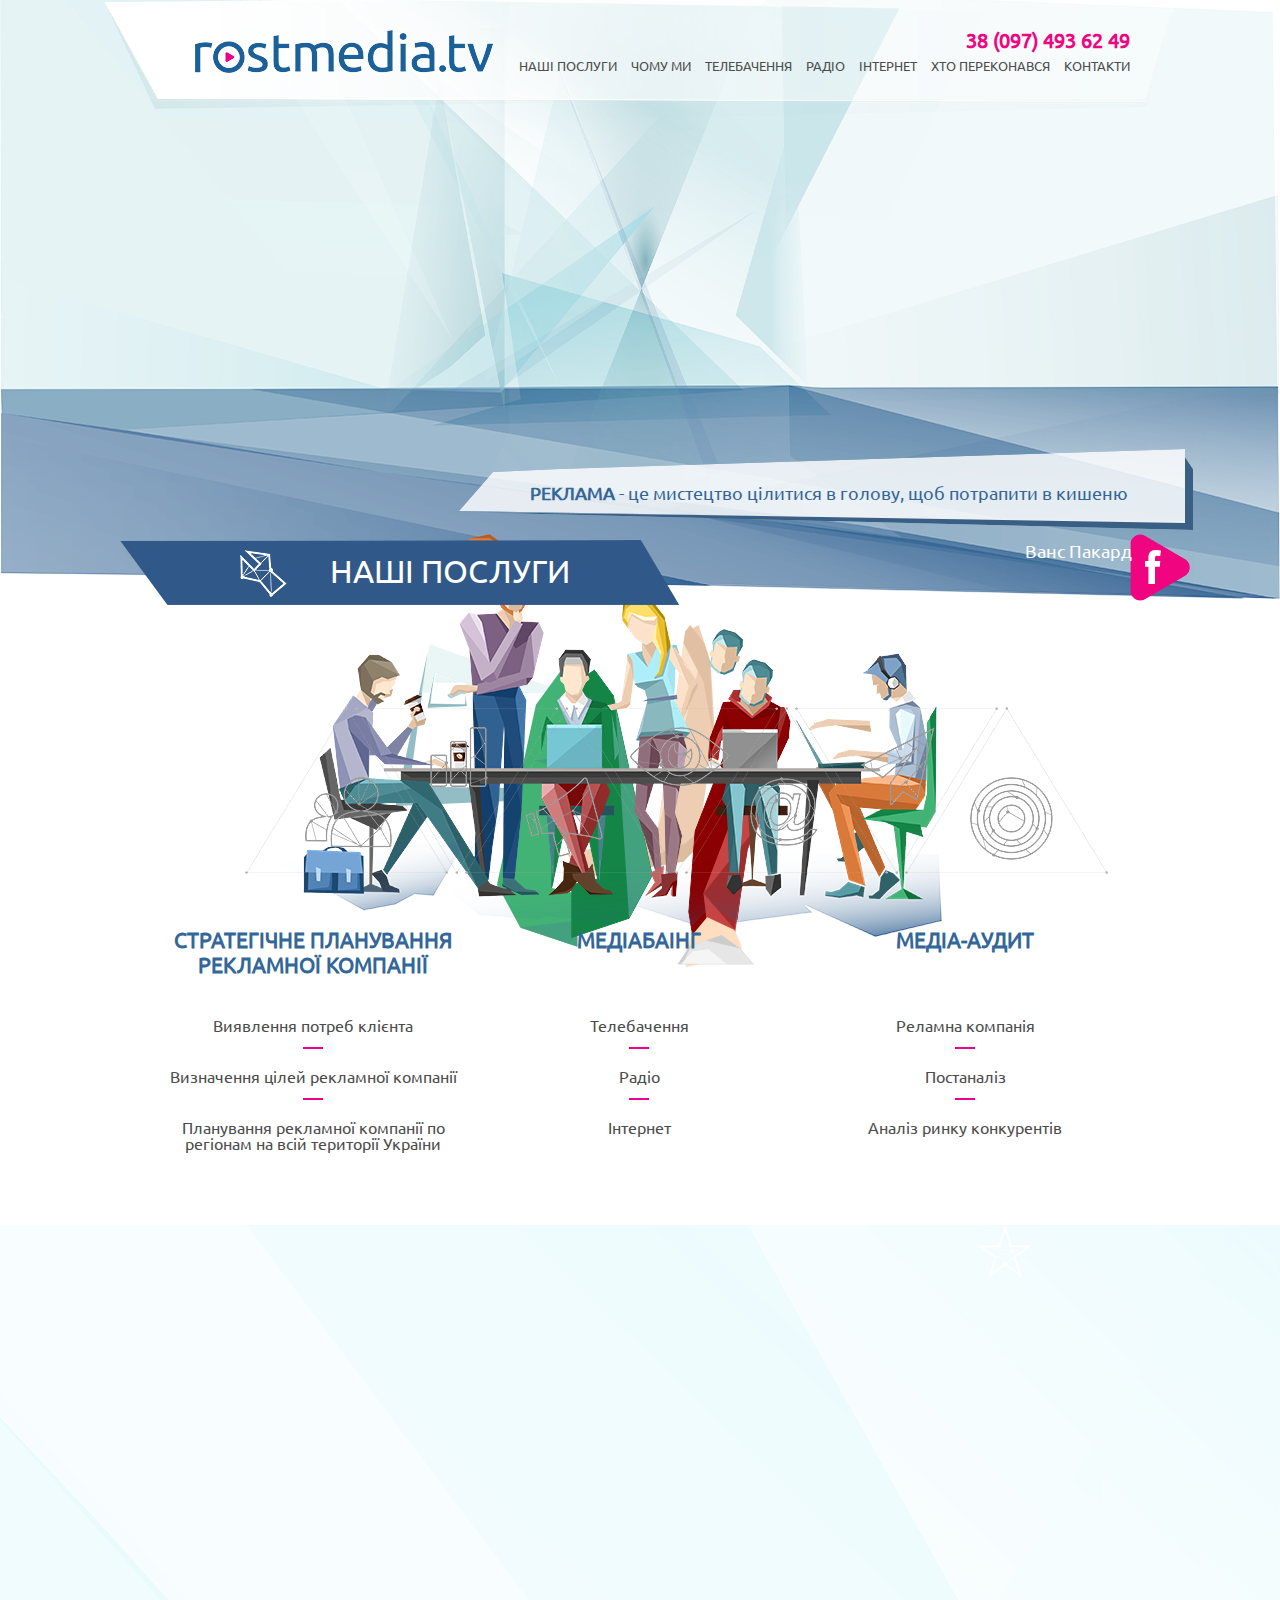
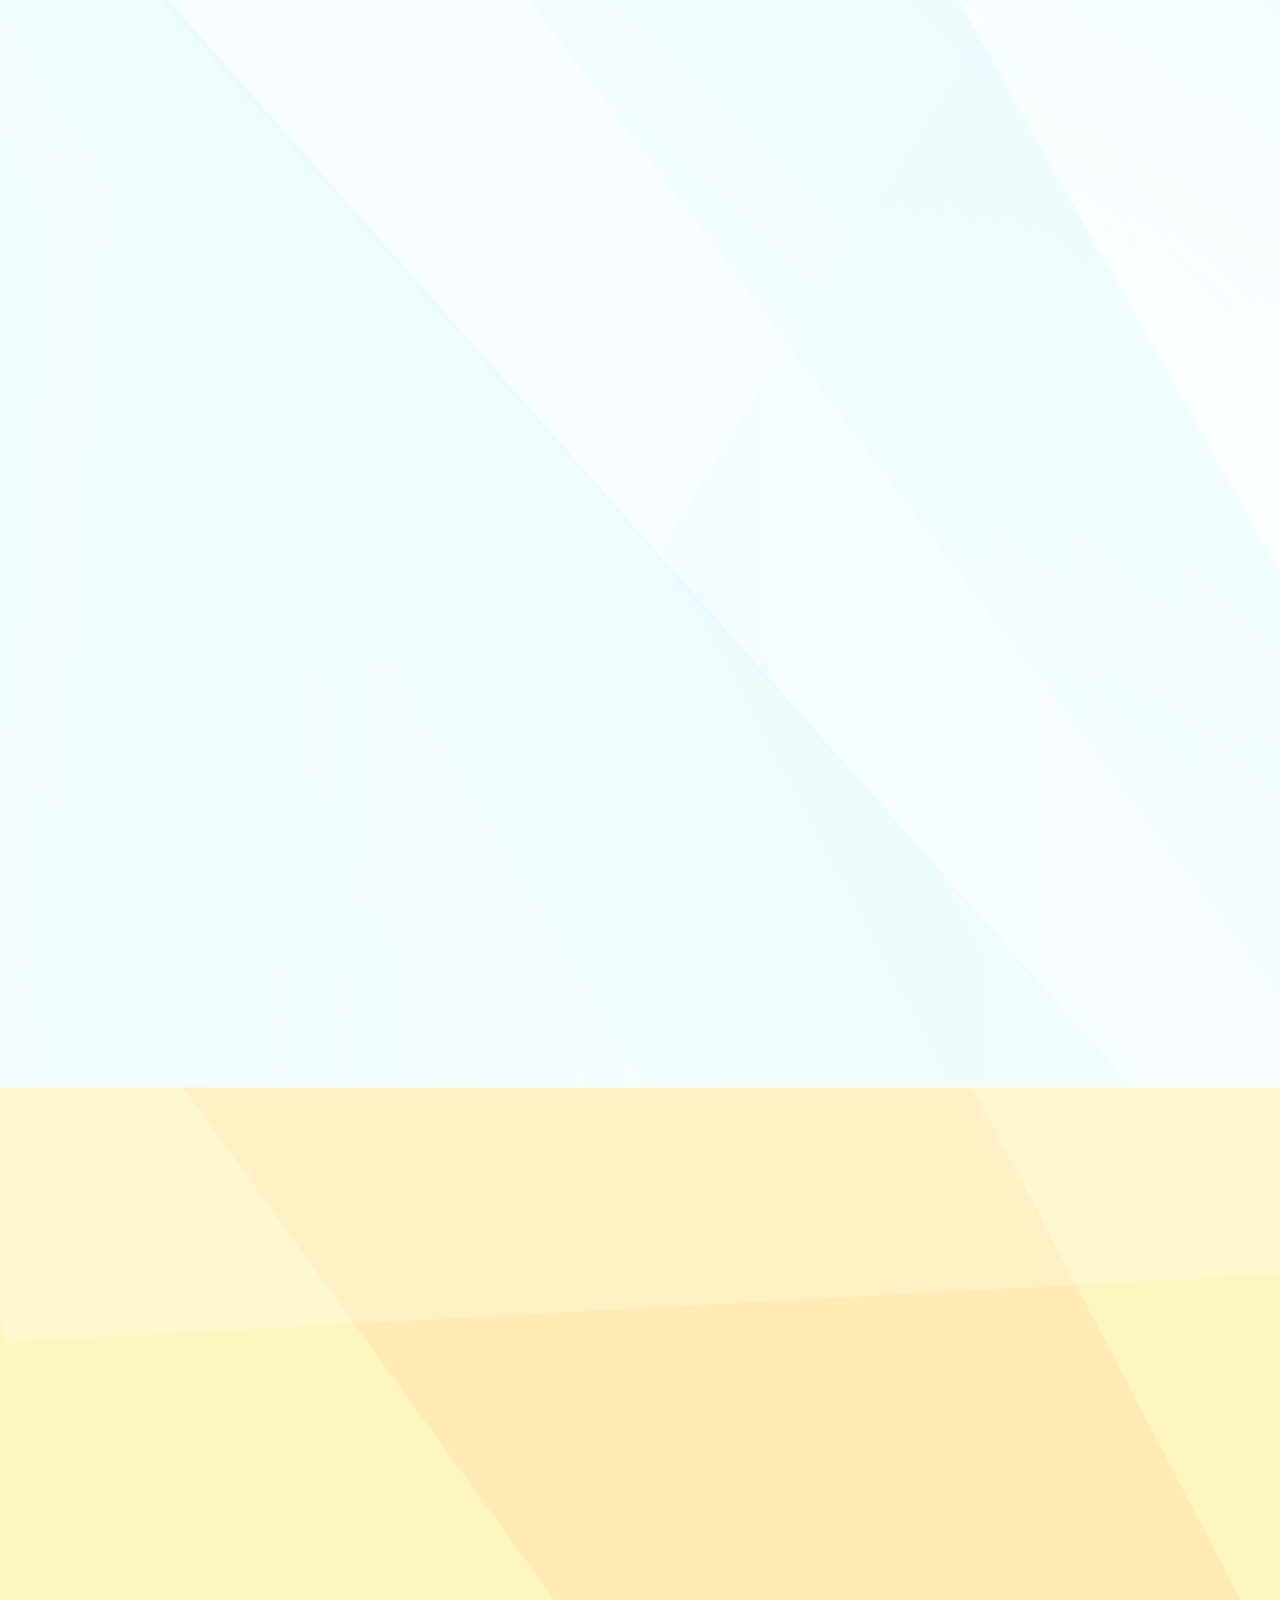
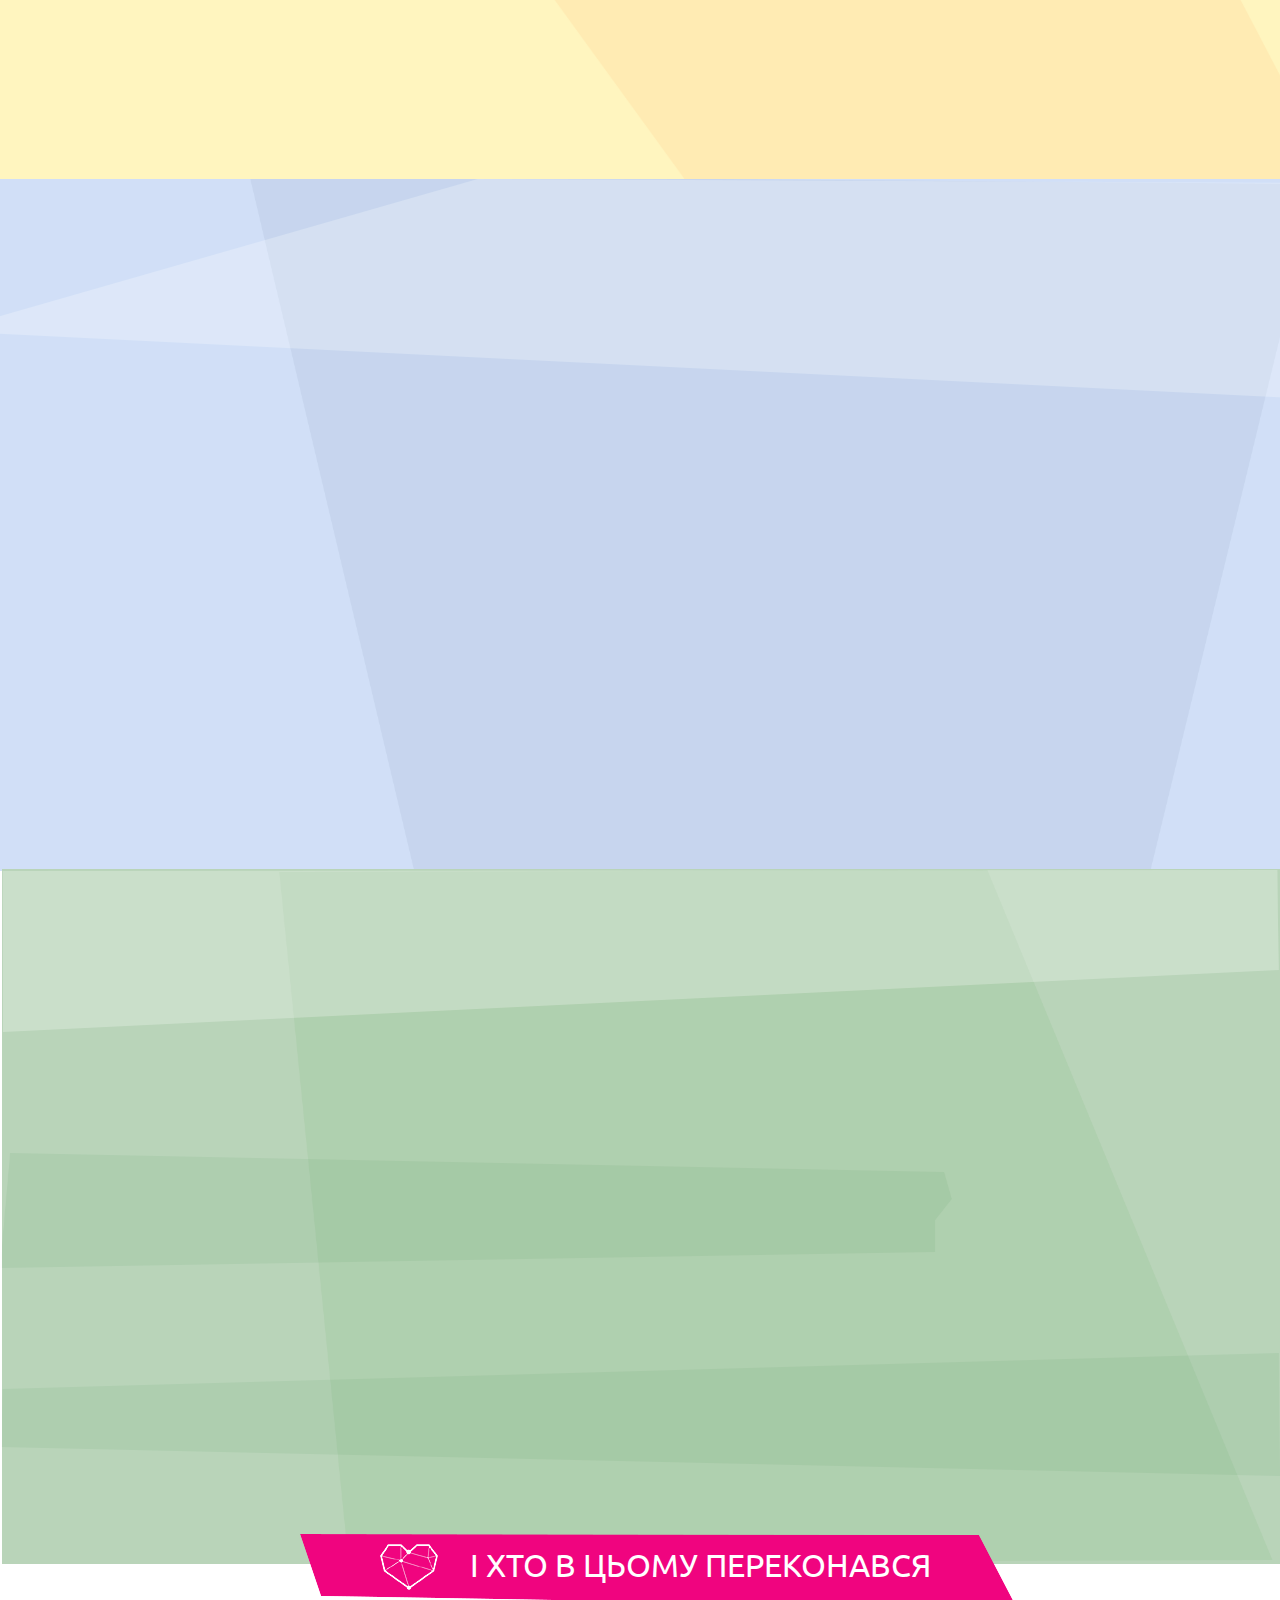
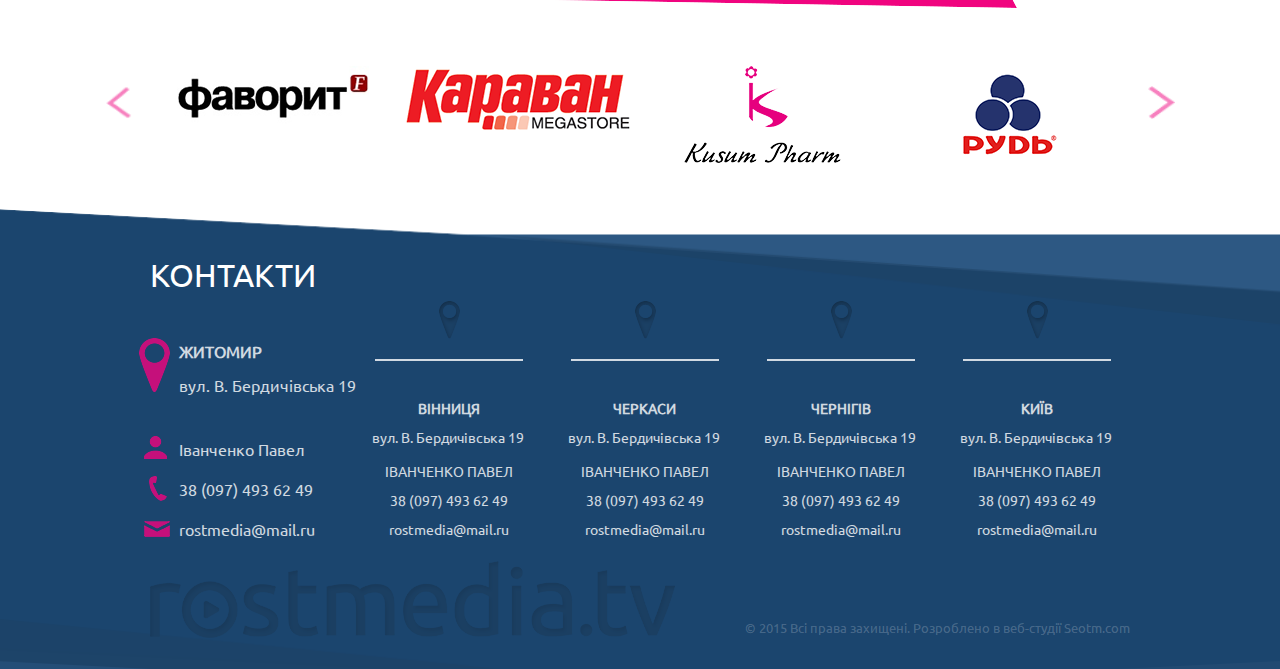
<file: index.html>
<!DOCTYPE html>
<html lang="en">
<head>
  <meta charset="UTF-8">
  <title>rostmedia</title>
<link rel="stylesheet" type="text/css" href="/include/owl.carousel/owl-carousel/owl.carousel.css">
<link rel="stylesheet" type="text/css" href="/include/owl.carousel/owl-carousel/owl.theme.css">
<script src="/include/owl.carousel/assets/js/jquery-1.9.1.min.js"></script>
<script src="/include/owl.carousel/owl-carousel/owl.carousel.js"></script>
  <link href="/include/css/reset.css" type="text/css" rel="stylesheet">
  <link href="/include/css/main.css" type="text/css" rel="stylesheet">
  <link href="/include/css/fonts.css" type="text/css" rel="stylesheet">
<script src="/include/js/main.js"></script>
</head>
<body>
<div class="wrapper">
  <header id="top">
   <img class="header-bg" src="/include/images/header-bg.png" alt="header background">
    <div class="header-main">
    <img src="/include/images/header-header-bg.png" alt="header bg" class="abs-header">
      <div class="logo">
        <a href="#"><img class="hidden" src="/include/images/logo.png" alt="logo"></a>
      </div>
      <div class="contact">
        <p>38 (097) 493 62 49</p>
      </div>
      <nav class="main-nav">
        <ul>
          <li><a href="#servises">Наші послуги</a></li>
          <li><a href="#why">Чому ми</a></li>
          <li><a href="#tv">Телебачення</a></li>
          <li><a href="#radio">Радіо</a></li>
          <li><a href="#internet">Інтернет</a></li>
          <li><a href="#clients">Хто переконався</a></li>
          <li><a href="#contacts">Контакти</a></li>
        </ul>
      </nav>
    </div>
    <div class="header-content">
      <img src="/include/images/header-ppls.png" alt="" class="abs-header-cnt hidden">

      <img src="/include/images/hand-coffe.png" alt="ppl-item-1" class="ppl-item-1">
      <img src="/include/images/head-blue.png" alt="ppl-item-2" class="ppl-item-2">
      <img src="/include/images/notebook.png" alt="ppl-item-3" class="ppl-item-3">
      <img src="/include/images/hand-right-green.png" alt="ppl-item-4" class="ppl-item-4">
      <img src="/include/images/hand-left-green.png" alt="ppl-item-5" class="ppl-item-5">
      <img src="/include/images/hand-girl.png" alt="ppl-item-6" class="ppl-item-6">
      <img src="/include/images/hand-red.png" alt="ppl-item-7" class="ppl-item-7">
      <img src="/include/images/head-red.png" alt="ppl-item-8" class="ppl-item-8">
      <img src="/include/images/hand-headphones.png" alt="ppl-item-9" class="ppl-item-9">
      <img src="/include/images/hand-headphones.png" alt="ppl-item-10" class="ppl-item-10">
      <img src="/include/images/leg.png" alt="ppl-item-10" class="ppl-item-11">

      <div class="fb hidden">
        <a href="#">
<!--          <img src="/include/images/fb.png" alt="facebook">-->
        </a>
      </div>
      <div class="nayword-block hidden">
        <img class="nayword-bg" src="/include/images/nayword-bg.png" alt="nayword background">
        <p class="nayword-text"><span>Реклама</span> - це мистецтво цілитися в голову, щоб потрапити в кишеню</p>
        <blockquote class="nayword-author">Ванс Пакард</blockquote>
      </div>
    </div>
  </header>
  <main>
    <div class="scroll"><a href="#top" id="scrollTop"><img src="/include/images/circles.png" alt=""></a></div>
    <div class="block servises" id="servises">
      <div class="wrap-h1 hidden">
        <img class="servises-bg" src="/include/images/servises-h1-bg.png" alt="servises background">
        <h1>Наші послуги</h1>
      </div>
      <div class="triangles hidden">
        <div class="triangle-block">
          <div class="triangle-normal">
            <img class="img-bg" src="/include/images/triangleup-bg.png" alt="">
            <div class="img-main"></div>
          </div>
        </div>
        <div class="triangle-block">
          <div class="triangle-normal">
           <img class="img-bg" src="/include/images/triangledown-bg.png" alt="">
            <div class="img-main"></div>
          </div>
        </div>
        <div class="triangle-block">
          <div class="triangle-normal">
           <img class="img-bg" src="/include/images/triangleup-bg.png" alt="">
            <div class="img-main"></div>
          </div>
        </div>
        <div class="triangle-block">
          <div class="triangle-normal">
           <img class="img-bg" src="/include/images/triangledown-bg.png" alt="">
            <div class="img-main"></div>
          </div>
        </div>
        <div class="triangle-block">
          <div class="triangle-normal">
           <img class="img-bg" src="/include/images/triangleup-bg.png" alt="">
            <div class="img-main"></div>
          </div>
        </div>
        <div class="triangle-block">
          <div class="triangle-normal">
           <img class="img-bg" src="/include/images/triangledown-bg.png" alt="">
            <div class="img-main"></div>
          </div>
        </div>
        <div class="triangle-block">
          <div class="triangle-normal">
           <img class="img-bg" src="/include/images/triangleup-bg.png" alt="">
            <div class="img-main"></div>
          </div>
        </div>
      </div>
      <div class="servises-items hidden">
        <ul>
          <li class="servises-category">
            <h2>Стратегічне планування рекламної компанії</h2>
            <ul>
              <li class="servises-category-item">Виявлення потреб клієнта</li>
              <li class="servises-category-item">Визначення цілей рекламної компанії</li>
              <li class="servises-category-item">Планування рекламної компанії по регіонам на всій території України</li>
            </ul>
          </li>
          <li class="servises-category">
            <h2>Медіабаінг</h2>
            <ul>
              <li class="servises-category-item">Телебачення</li>
              <li class="servises-category-item">Радіо</li>
              <li class="servises-category-item">Інтернет</li>
            </ul>
          </li>
          <li class="servises-category">
            <h2>Медіа-аудит</h2>
            <ul>
              <li class="servises-category-item">Реламна компанія</li>
              <li class="servises-category-item">Постаналіз</li>
              <li class="servises-category-item">Аналіз ринку конкурентів </li>
            </ul>
          </li>
        </ul>
      </div>
    </div>
    <div class="block why" id="why">
      <img class="absolute-image" src="/include/images/whywe-all-bg.png" alt="background">
      <div class="wrap-h1 anim">
        <img class='abs' src="/include/images/whywe-bg.png" alt="head bg">
        <h1>Чому ми ?</h1>
      </div>
      <ul class="guarantees hidden">
        <li class="guarantee-item">
          <div class="wrap-for-animate">
            <div>
              <img src="/include/images/whywe1.png" alt="animate-item">
              <img src="/include/images/car1.png" alt="car" class="item-1">
              <img src="/include/images/car2.png" alt="car" class="item-2">
              <img src="/include/images/car3.png" alt="car" class="item-3">
              <img src="/include/images/cifer-one.png" alt="one" class="item-4">
              <img src="/include/images/kyst1.png" alt="kyst" class="item-5">
              <img src="/include/images/kyst2.png" alt="kyst" class="item-6">
            </div>
          </div>
          <div class="description">
            <img class='abs' src="/include/images/whywe-cifer-bg.png" alt="description background">
            <p><span>10 <b>років</b></span> роботи на результат</p>
          </div>
        </li>
        <li class="guarantee-item">
         <div class="description">
           <img class='abs' src="/include/images/whywe-cifer-bg.png" alt="description background">
            <p>від <span>1000</span> реалізованих ПРОЕКТІВ</p>
          </div>
          <div class="wrap-for-animate">
            <div>
              <img src="/include/images/whywe2.png" alt="animate-item">
              <img src="/include/images/whywe2-1.png" alt="" class="ww2 ww2-1">
              <img src="/include/images/whywe2-2.png" alt="" class="ww2 ww2-2">
              <img src="/include/images/whywe2-3.png" alt="" class="ww2 ww2-3">
              <img src="/include/images/whywe2-4.png" alt="" class="ww2 ww2-4">
              <img src="/include/images/whywe2-5.png" alt="" class="ww2 ww2-5">
              <img src="/include/images/whywe2-6.png" alt="" class="ww2 ww2-6">
              <img src="/include/images/whywe2-7.png" alt="" class="ww2 ww2-7">
              <img src="/include/images/whywe2-8.png" alt="" class="ww2 ww2-8">
            </div>
          </div>
        </li>
        <li class="guarantee-item">
          <div class="wrap-for-animate">
            <div>
              <img src="/include/images/whywe3.png" alt="animate-item" class="ww3">
              <img src="/include/images/whywe3-1.png" alt="tycha" class="ww3-1">
              <img src="/include/images/whywe3-2.png" alt="tycha" class="ww3-2">
              <img src="/include/images/whywe3-3.png" alt="tycha" class="ww3-3">
              <img src="/include/images/whywe3-4.png" alt="tycha" class="ww3-4">
              <img src="/include/images/man-small-blue.png" alt="man" class="ww3-man1">
              <img src="/include/images/man-small-orange.png" alt="man" class="ww3-man2">
              <img src="/include/images/man-small-pink.png" alt="man" class="ww3-man3">
              <img src="/include/images/man-small-red.png" alt="man" class="ww3-man4">
              <img src="/include/images/man-small-violent.png" alt="man" class="ww3-man5">
              <img src="/include/images/man-small-yellow.png" alt="man" class="ww3-man6">
              <img src="/include/images/man-small-yellow.png" alt="man" class="ww3-man7">
            </div>
          </div>
          <div class="description">
           <img class='abs' src="/include/images/whywe-cifer-bg.png" alt="description background">
            <p><span>100</span>постійних ПАРТНЕРІВ</p>
          </div>
        </li>
        <li class="guarantee-item">
         <div class="description">
           <img class='abs' src="/include/images/whywe-cifer-bg.png" alt="description background">
            <p><span>5</span> представництв по УКРАЇНІ</p>
          </div>
          <div class="wrap-for-animate">
            <div>
              <img src="/include/images/whywe4.png" alt="animate-item" class="ww4">
              <img src="/include/images/whywe4-1.png" alt="tree-1" class="ww4-1">
              <img src="/include/images/whywe4-2.png" alt="tree-2" class="ww4-2">
              <img src="/include/images/whywe4-3.png" alt="tree-3" class="ww4-3">
              <img src="/include/images/whywe4-4.png" alt="tree-4" class="ww4-4">
              <img src="/include/images/whywe4-5.png" alt="tree-5" class="ww4-5">
              <img src="/include/images/whywe4-6.png" alt="tree-6" class="ww4-6">
              <img src="/include/images/whywe4-7.png" alt="tree-7" class="ww4-7">
              <img src="/include/images/whywe4-8.png" alt="tree-8" class="ww4-8">
              <img src="/include/images/whywe4-11.png" alt="tree-10" class="ww4-11">
              <img src="/include/images/ww4-people1.png" alt="peoples" class="ww4-people1">
              <img src="/include/images/ww4-people2.png" alt="peoples" class="ww4-people2">
              <img src="/include/images/ww4-people3.png" alt="peoples" class="ww4-people3">
              <img src="/include/images/ww4-people4.png" alt="peoples" class="ww4-people4">
              <img src="/include/images/ww4-people5.png" alt="peoples" class="ww4-people5">
            </div>
          </div>
        </li>
      </ul>
    </div>
    <div class="block tv hidden" id="tv">
      <img class="abs" src="/include/images/tv-main-bg.png" alt="">
      <div class="wrap-h1">
        <img class="abs" src="/include/images/tv-header-bg.png" alt="">
        <h1>Телебачення</h1>
      </div>
      <div class="leaders">
        <h2>Працюємо з лідерами за цільовою аудиторією</h2>
        <div class="leaders-logos">
         <img class="abs" src="/include/images/tv-chan-bg.png" alt="background">
          <ul>
            <li class="leader-logo inter">
              <img src="/include/images/inter.png" alt="inter">
            </li>
            <li class="leader-logo stb">
              <img src="/include/images/stb.png" alt="stb">
            </li>
            <li class="leader-logo ictv">
              <img src="/include/images/ictv.png" alt="ictv">
            </li>
            <li class="leader-logo novy-kanal">
              <img src="/include/images/nevy.png" alt="novy-kanal">
            </li>
            <li class="leader-logo one-plus-one">
              <img src="/include/images/one-plus-one.png" alt="one-plus-one">
            </li>
            <li class="leader-logo five">
              <img src="/include/images/filech.png" alt="five">
            </li>
            <li class="leader-logo news24">
              <img src="/include/images/24news.png" alt="news24">
            </li>
          </ul>
        </div>
      </div>
      <div class="tv-garantees">
        <div class="tv-garantees-items">
          <ul>
            <li class="tv-garantee-item">Гарантуємо <span>максимальне охоплення при мінімальній вартості</span></li>
            <li class="tv-garantee-item">Максимальне використання prime time, блоки <span>18.00 - 23.00</span></li>
            <li class="tv-garantee-item">Високі <span>рейтинги блоку</span></li>
            <li class="tv-garantee-item">Низька вартість за <span>1 GRP</span></li>
            <li class="tv-garantee-item">Тривалість рекламного блоку від <span>30 <b>секунд</b></span> до <span>120 <b>секунд</b></span></li>
          </ul>
        </div>
      </div>
      <div class="tv-family">
        <img src="/include/images/tv-family.png" alt="family">
        <img src="/include/images/tv-dad-foot.png" alt="tv-family-part-1" class="tv-family-part-1">
        <img src="/include/images/tv-dad-hand.png" alt="tv-family-part-2" class="tv-family-part-2">
        <img src="/include/images/tv-mom-leg.png" alt="tv-family-part-3" class="tv-family-part-3">
        <img src="/include/images/tv-girl-head-hand.png" alt="tv-family-part-4" class="tv-family-part-4">
        <img src="/include/images/tv-boy-left-leg.png" alt="tv-family-part-5" class="tv-family-part-5">
        <img src="/include/images/tv-boy-right-leg.png" alt="tv-family-part-6" class="tv-family-part-6">
      </div>
    </div>
    <div class="block radio hidden" id="radio">
      <img class="abs" src="/include/images/radio-bg.png" alt="radio background">
      <div class="wrap-h1">
       <img class="abs" src="/include/images/radio-header-bg.png" alt="header background">
        <h1>Радіо</h1>
      </div>
      <div class="benefits">
        <img class="abs" src="/include/images/medal.png" alt="medal">
        <h2>Переваги радіо, як рекламного носія:</h2>
        <div class="benefits-items">
          <ul>
            <li class="benefits-item">
              <dl>
                <dt><span>Масовість аудиторії:</span></dt>
                <dd>- <span>58,7%</span> українців щодня і <span>83,7%</span> щотижня слухають радіо*</dd>
                <dd>- радіо слухають всі категорії населення</dd>
              </dl>
            </li>
            <li class="benefits-item">
              Радіо <span>«націлено» на певну аудиторію</span> (завдяки музичним форматам станцій)
            </li>
            <li class="benefits-item">
              <span>Радіо слухають скрізь:</span> вдома, в машині, на роботі
            </li>
            <li class="benefits-item">
              Тимчасовий та географічний <span>таргетинг</span>
            </li>
            <li class="benefits-item">
              Реклама "як фон" не дратує. <span>Радіо можна слухати паралельно з іншими заняттями</span>
            </li>
          </ul>
          <p class="some-date">GfK Ukraine Radio (Day Before и PD) W1'15 PD 02.02-19.04</p>
        </div>
        <div class="radio-list">
          <img class="abs" src="/include/images/radio-text.png" alt="radio background">

          <img src="/include/images/radio-avto.png" alt="radio channel" class="radio-channel-1">
          <img src="/include/images/radio-friday.png" alt="radio channel" class="radio-channel-2">
          <img src="/include/images/radio-dzem.png" alt="radio channel" class="radio-channel-3">
          <img src="/include/images/radio-nashe.png" alt="radio channel" class="radio-channel-4">
          <img src="/include/images/radio-retro.png" alt="radio channel" class="radio-channel-5">
          <img src="/include/images/radio-golos.png" alt="radio channel" class="radio-channel-6">
          <img src="/include/images/radio-europa.png" alt="radio channel" class="radio-channel-7">
          <img src="/include/images/radio-lounge.png" alt="radio channel" class="radio-channel-8">
          <img src="/include/images/radio-dots.png" alt="dots" class="radio-dots">

<!--
          <ul>
            <li class="radio-item">
              <div class="radio-item-img">
                <img src="/include/images/piatnicca.png" alt="pyantica">
              </div>
              <p>35-45 ср</p>
            </li>
            <li class="radio-item">
              <div class="radio-item-img">
                <img src="/include/images/nashe.png" alt="nashe-radio">
              </div>
              <p>ч25-45, ср+</p>
            </li>
            <li class="radio-item">
              <div class="radio-item-img">
                <img src="/include/images/golosstol.png" alt="golos-stolici">
              </div>
              <p>чоловіки 35-55, керівники, спеціалісти</p>
            </li>
            <li class="radio-item">
              <div class="radio-item-img">
                <img src="/include/images/loungefm.png" alt="loungefm">
              </div>
              <p>20-40 ср+</p>
            </li>
            <li class="radio-item">
              <div class="radio-item-img">
                <img src="/include/images/avtoradio.png" alt="dzhemfm">
              </div>
              <p>чоловіки, 25-45, ср+</p>
            </li>
            <li class="radio-item">
              <div class="radio-item-img">
                <img src="/include/images/dzhem.png" alt="dzhemfm">
              </div>
              <p>чоловіки, 25-45</p>
            </li>
            <li class="radio-item">
              <div class="radio-item-img">
                <img src="/include/images/retrofm.png" alt="retrofm">
              </div>
              <p>30-50, ср+</p>
            </li>
            <li class="radio-item">
              <div class="radio-item-img">
                <img src="/include/images/euplus.png" alt="europa-plus">
              </div>
              <p>18-35, ср+</p>
            </li>
          </ul>
-->
        </div>
      </div>
    </div>
    <div class="block internet hidden" id="internet">
      <img class="abs" src="/include/images/internet-bg.png" alt="background">
      <div class="wrap-h1">
        <img class="abs" src="/include/images/internet-header-bg.png" alt="header bg">
        <h1>Інтернет</h1>
      </div>
      <div class="partners">
        <h2>Партнери:</h2>
        <div class="google">
          <a href="#">
            <img src="/include/images/google.png" alt="google">
          </a>
        </div>
        <div class="youtube">
          <a href="#">
            <img src="/include/images/youtube.png" alt="youtube">
          </a>
        </div>
      </div>
      <div class="types">
        <ul>
          <li>
            <h3>Банер</h3>
            <ul>
              <li>Максимальна аудиторія охоплення</li>
              <li>Ви сплачуєті тільки за клік</li>
              <li>Маркетинг на стать та вік</li>
              <li>Найнижча ціна кліку на ринку</li>
            </ul>
            <img class="abs" src="/include/images/internet-img-1.png" alt="image internet">
          </li>
          <li>
            <img class="abs" src="/include/images/internet-img-2.png" alt="internet image">
            <ul>
              <li>Охоплення за ключовими словами</li>
              <li>Ви сплачуєте тільки за клік</li>
            </ul>
            <h3>Контекстна реклама</h3>
          </li>
          <li>
            <h3>Відео реклама</h3>
            <ul>
              <li>Охоплення за статтю, віком, інтересами</li>
              <li>Ви сплачуєте тільки за перегляд ролику до кінця</li>
            </ul>
            <img src="include/images/internet-img-3.png" alt="internet image" class="abs">
          </li>
          <li>
            <img src="/include/images/socset.png" alt="internet image" class="abs">
            <ul>
              <li>Формат-лінійка новин та рекламні блоки</li>
              <li>Оплата за клік на сайт</li>
              <li>Таргетинг на вік, стать, місто </li>
            </ul>
            <h3>Соціальні мережі</h3>
          </li>
        </ul>
      </div>
    </div>
    <div class="block clients hidden" id="clients">
      <div class="wrap-h1">
       <img src="/include/images/clients-header-bg.png" alt="header background" class="abs">
        <h1>І хто в цьому переконався</h1>
      </div>
      <div id="owl-demo" class="owl-carousel owl-theme">
        <div class="item">
          <img src="/include/images/slider-item.png" alt="">
        </div>
        <div class="item">
          <img src="/include/images/slider-item-karavan.png" alt="">
        </div>
        <div class="item">
          <img src="/include/images/slider-item-kusum.png" alt="">
        </div>
        <div class="item">
          <img src="/include/images/slider-item-rud.png" alt="">
        </div>
        <div class="item">
          <img src="/include/images/slider-item.png" alt="">
        </div>
        <div class="item">
          <img src="/include/images/slider-item-karavan.png" alt="">
        </div>
        <div class="item">
          <img src="/include/images/slider-item-kusum.png" alt="">
        </div>
        <div class="item">
          <img src="/include/images/slider-item-rud.png" alt="">
        </div>
        <div class="item">
          <img src="/include/images/slider-item.png" alt="">
        </div>
        <div class="item">
          <img src="/include/images/slider-item-karavan.png" alt="">
        </div>
        <div class="item">
          <img src="/include/images/slider-item-kusum.png" alt="">
        </div>
        <div class="item">
          <img src="/include/images/slider-item-rud.png" alt="">
        </div>
      </div>
    </div>
  </main>
  <footer id="contacts">
   <img src="/include/images/footer-bg.png" alt="footer background" class="abs">
    <h1>Контакти</h1>
    <div class="info">
      <ul>
        <li class="info-block active">
          <ul>
            <li class="city">Житомир</li>
            <li class="street">вул. В. Бердичівська 19</li>
            <li class="name">Іванченко Павел</li>
            <li class="telephone">38 (097) 493 62 49</li>
            <li class="e-mail">rostmedia@mail.ru</li>
          </ul>
        </li>
        <li class="info-block">
          <ul>
            <li class="city">Вінниця</li>
            <li class="street">вул. В. Бердичівська 19</li>
            <li class="name">Іванченко Павел</li>
            <li class="telephone">38 (097) 493 62 49</li>
            <li class="e-mail">rostmedia@mail.ru</li>
          </ul>
        </li>
        <li class="info-block">
          <ul>
            <li class="city">Черкаси</li>
            <li class="street">вул. В. Бердичівська 19</li>
            <li class="name">Іванченко Павел</li>
            <li class="telephone">38 (097) 493 62 49</li>
            <li class="e-mail">rostmedia@mail.ru</li>
          </ul>
        </li>
        <li class="info-block">
          <ul>
            <li class="city">Чернігів</li>
            <li class="street">вул. В. Бердичівська 19</li>
            <li class="name">Іванченко Павел</li>
            <li class="telephone">38 (097) 493 62 49</li>
            <li class="e-mail">rostmedia@mail.ru</li>
          </ul>
        </li>
        <li class="info-block">
          <ul>
            <li class="city">Київ</li>
            <li class="street">вул. В. Бердичівська 19</li>
            <li class="name">Іванченко Павел</li>
            <li class="telephone">38 (097) 493 62 49</li>
            <li class="e-mail">rostmedia@mail.ru</li>
          </ul>
        </li>
      </ul>
    </div>
    <div class="footer-bottom">
      <div class="footer-logo">
        <a href="#"><img src="/include/images/logo-footer.png" alt="logo"></a>
      </div>
      <div class="copyright">
        <p>© <span class="year">2015</span> Всі права захищені. Розроблено в веб-студії
          <a href="http://www.seotm.com/">Seotm.com</a>
        </p>
      </div>
    </div>
  </footer>
</div>
</body>
</html>
</file>
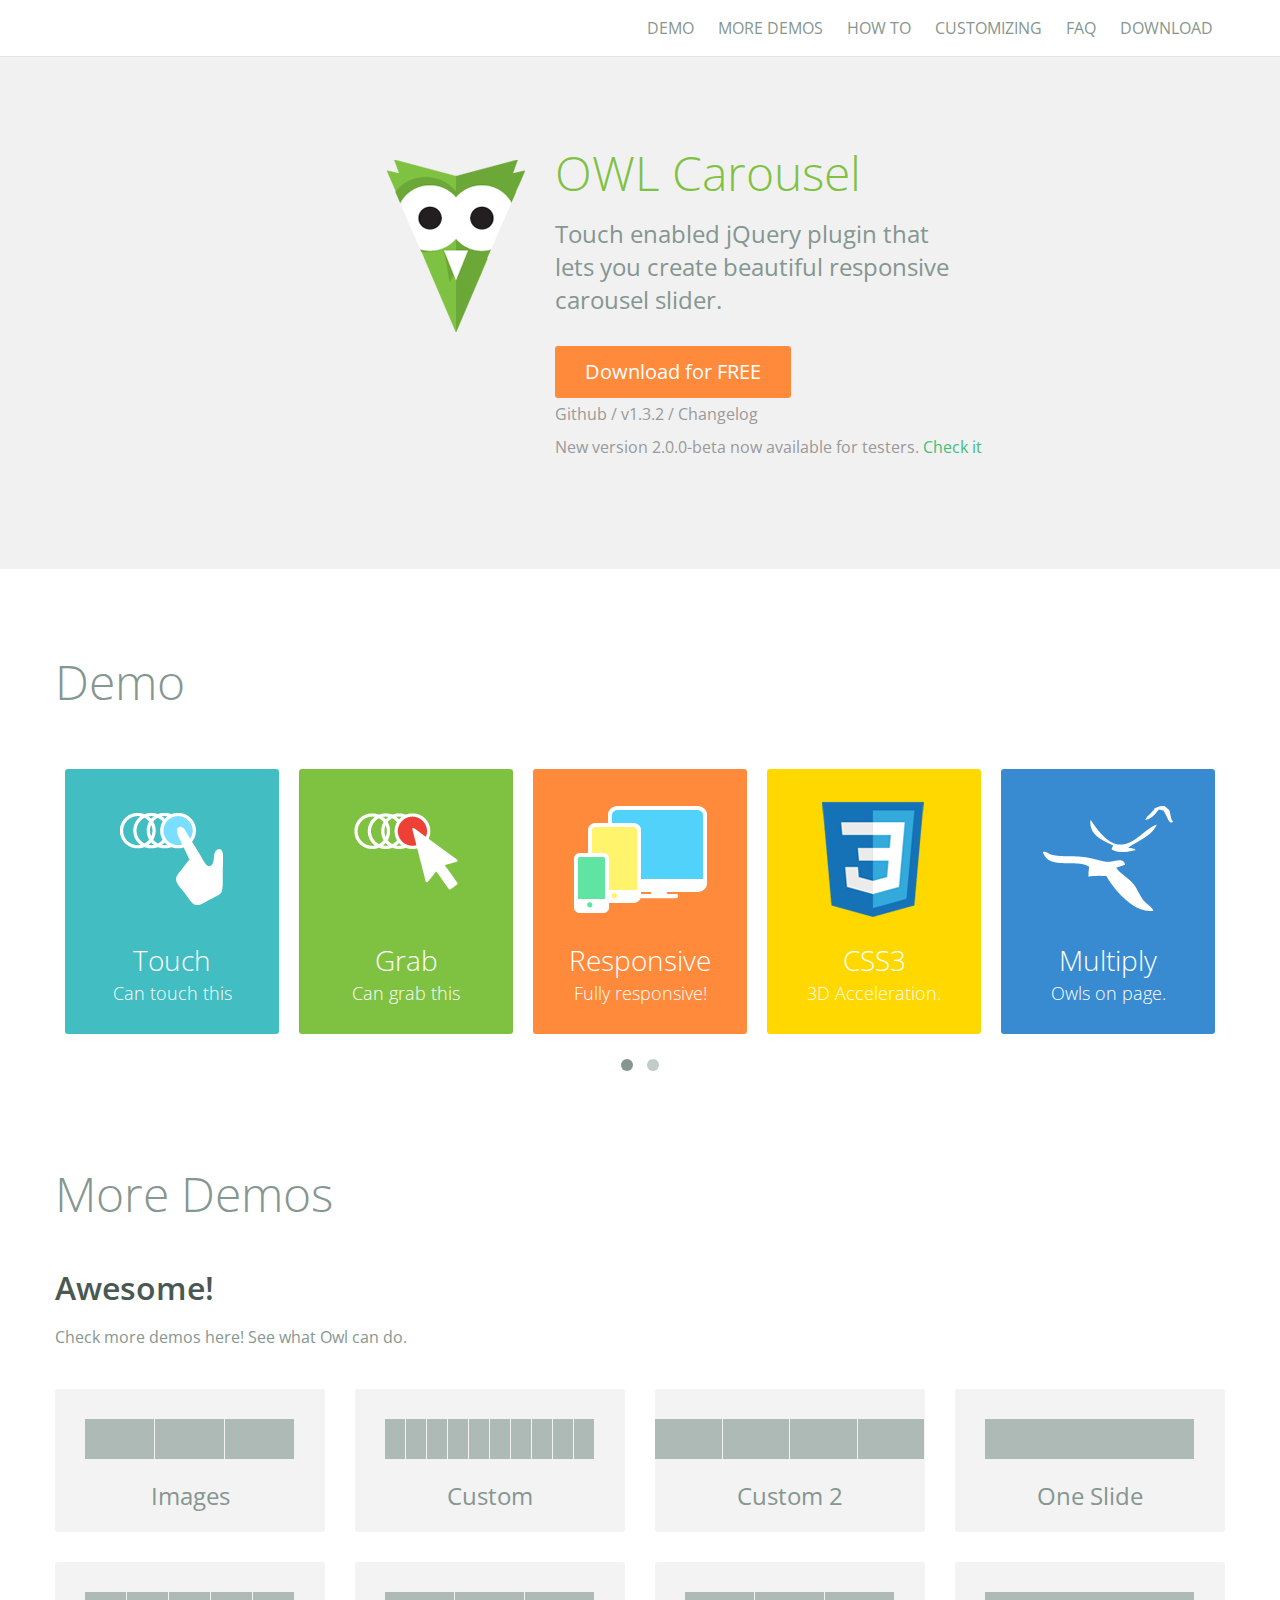
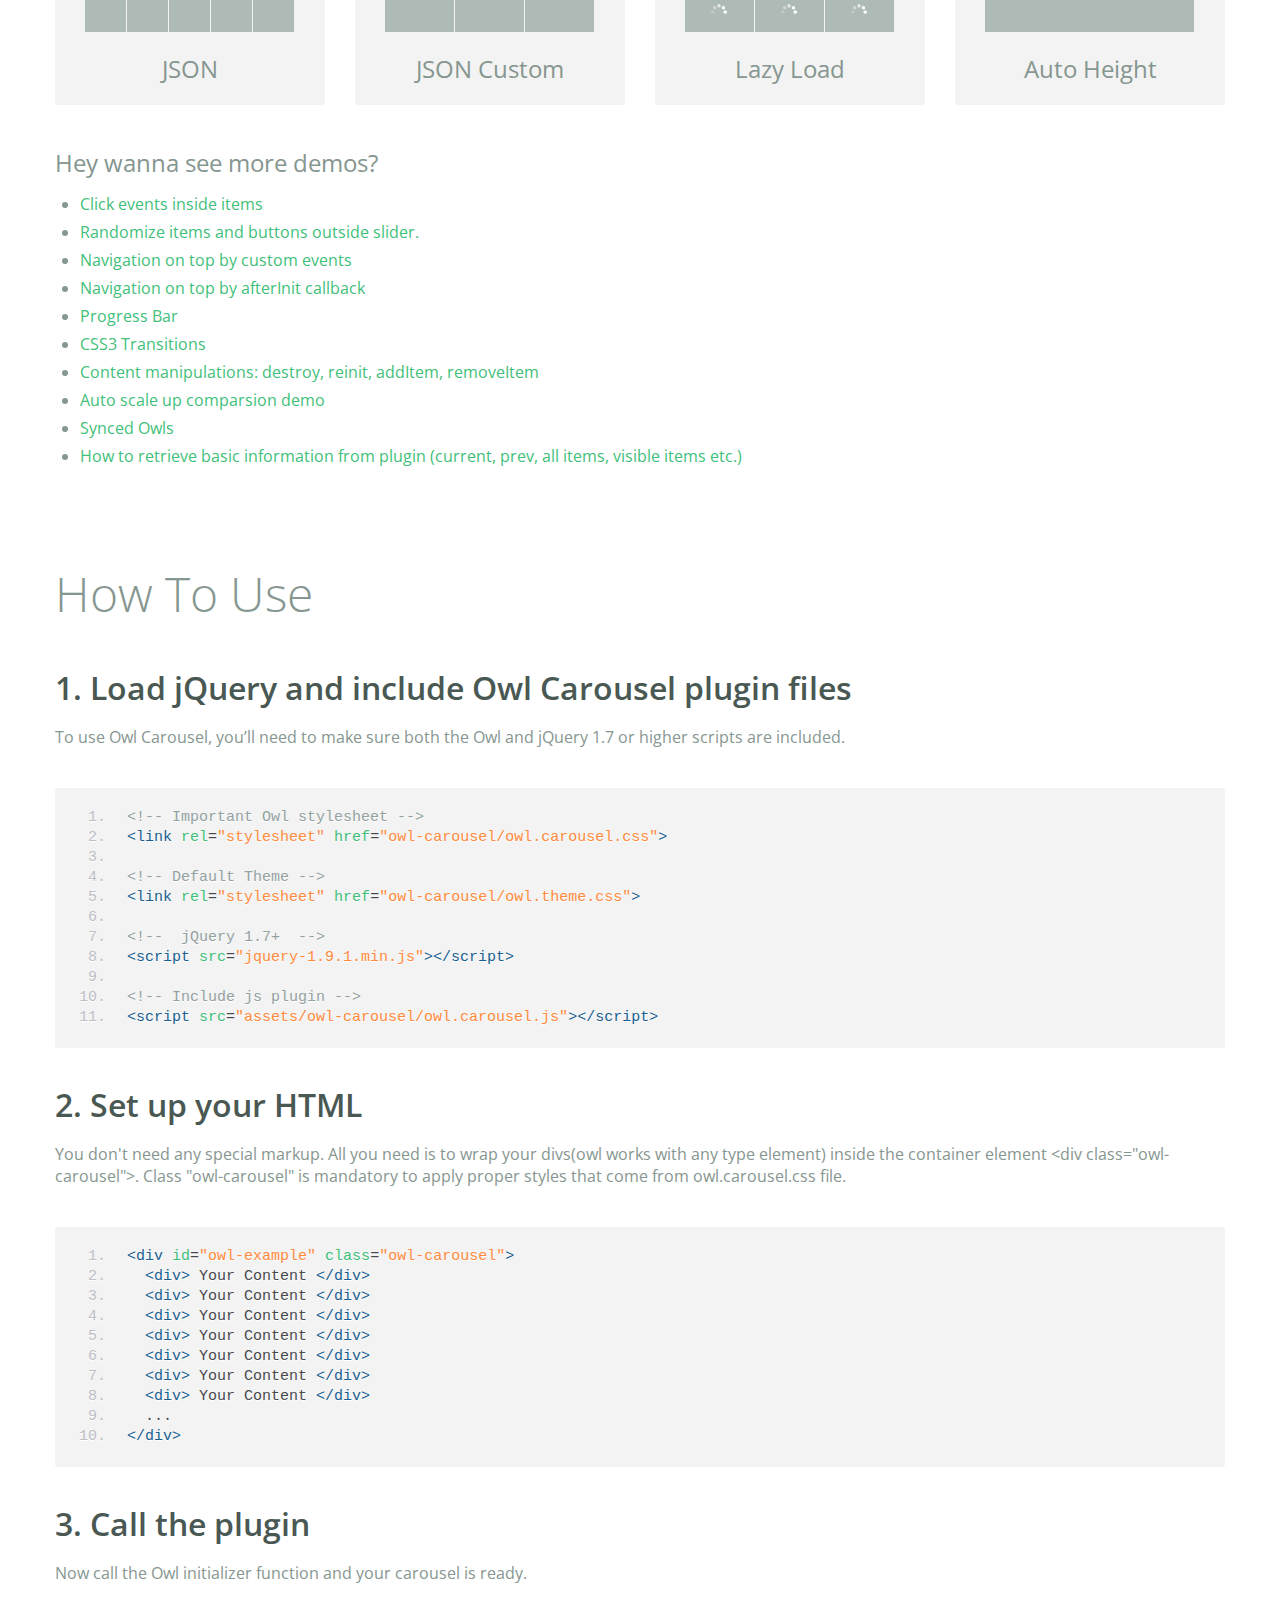
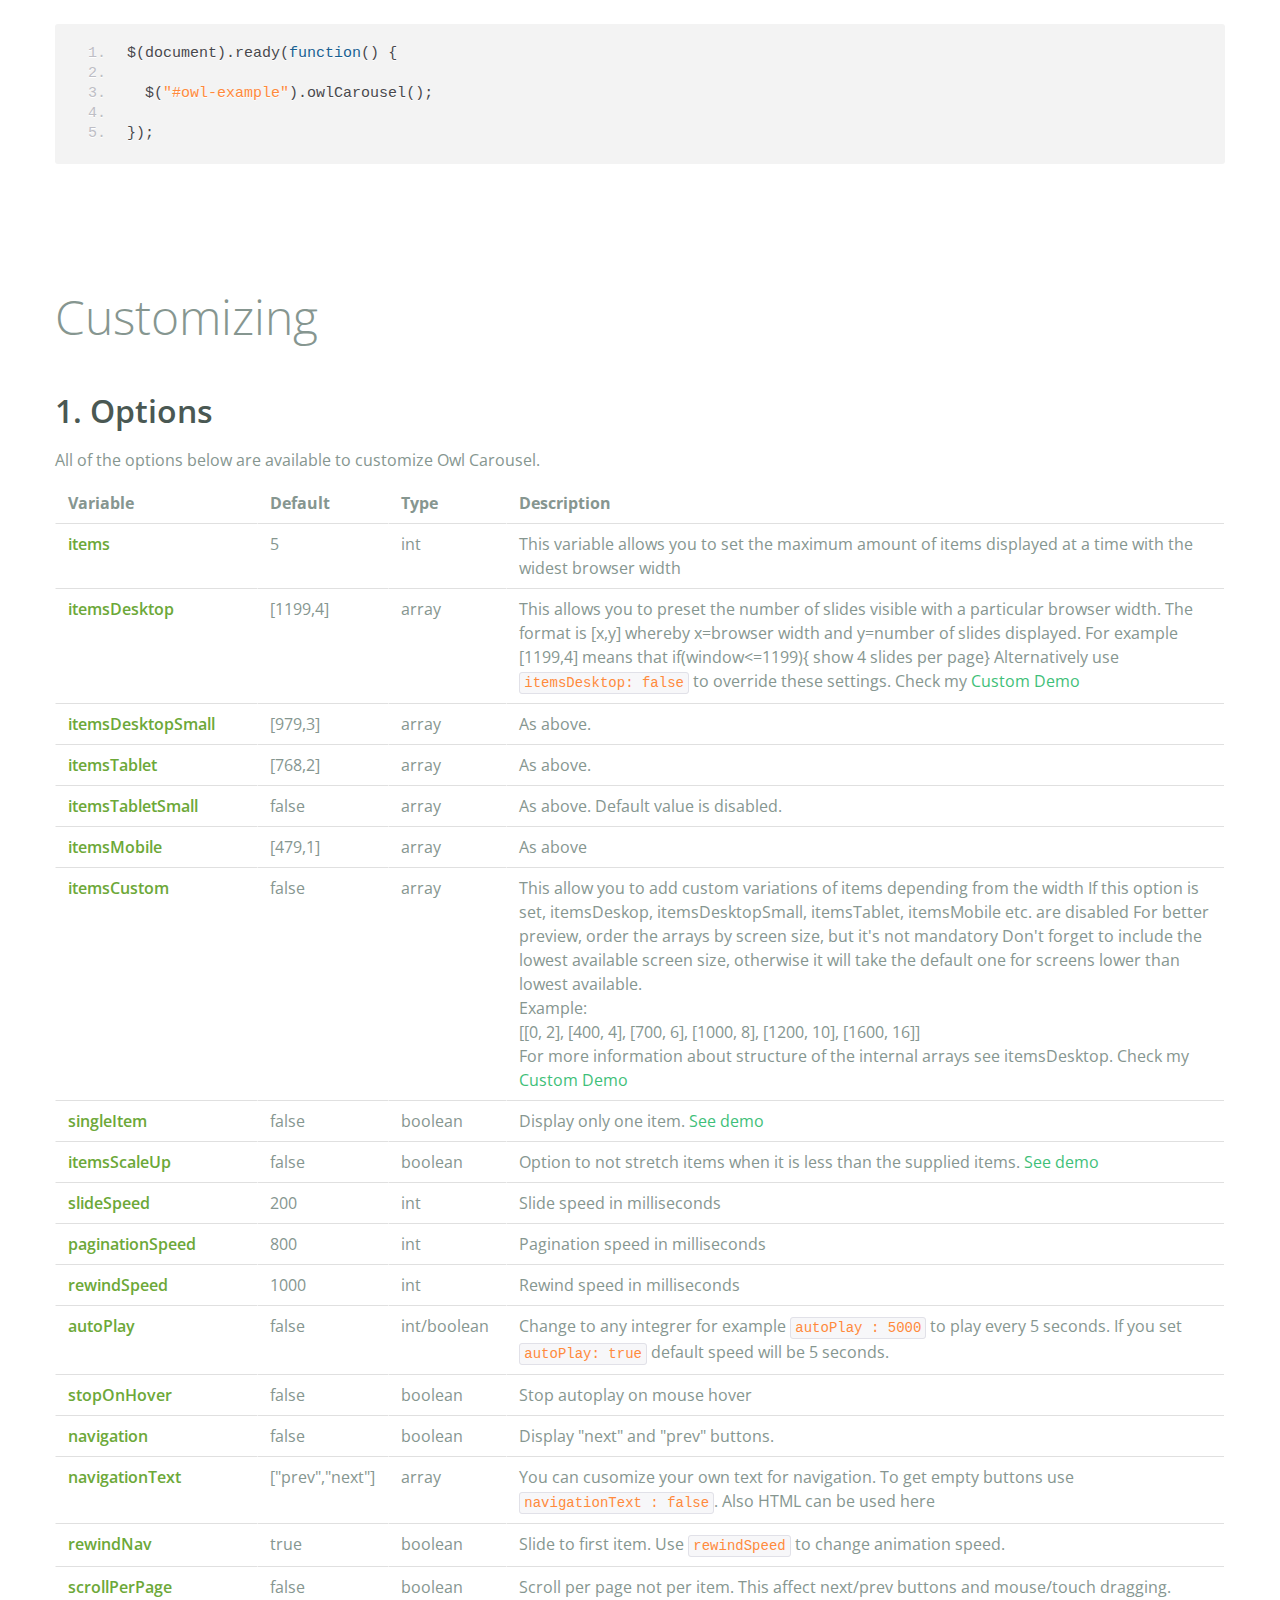
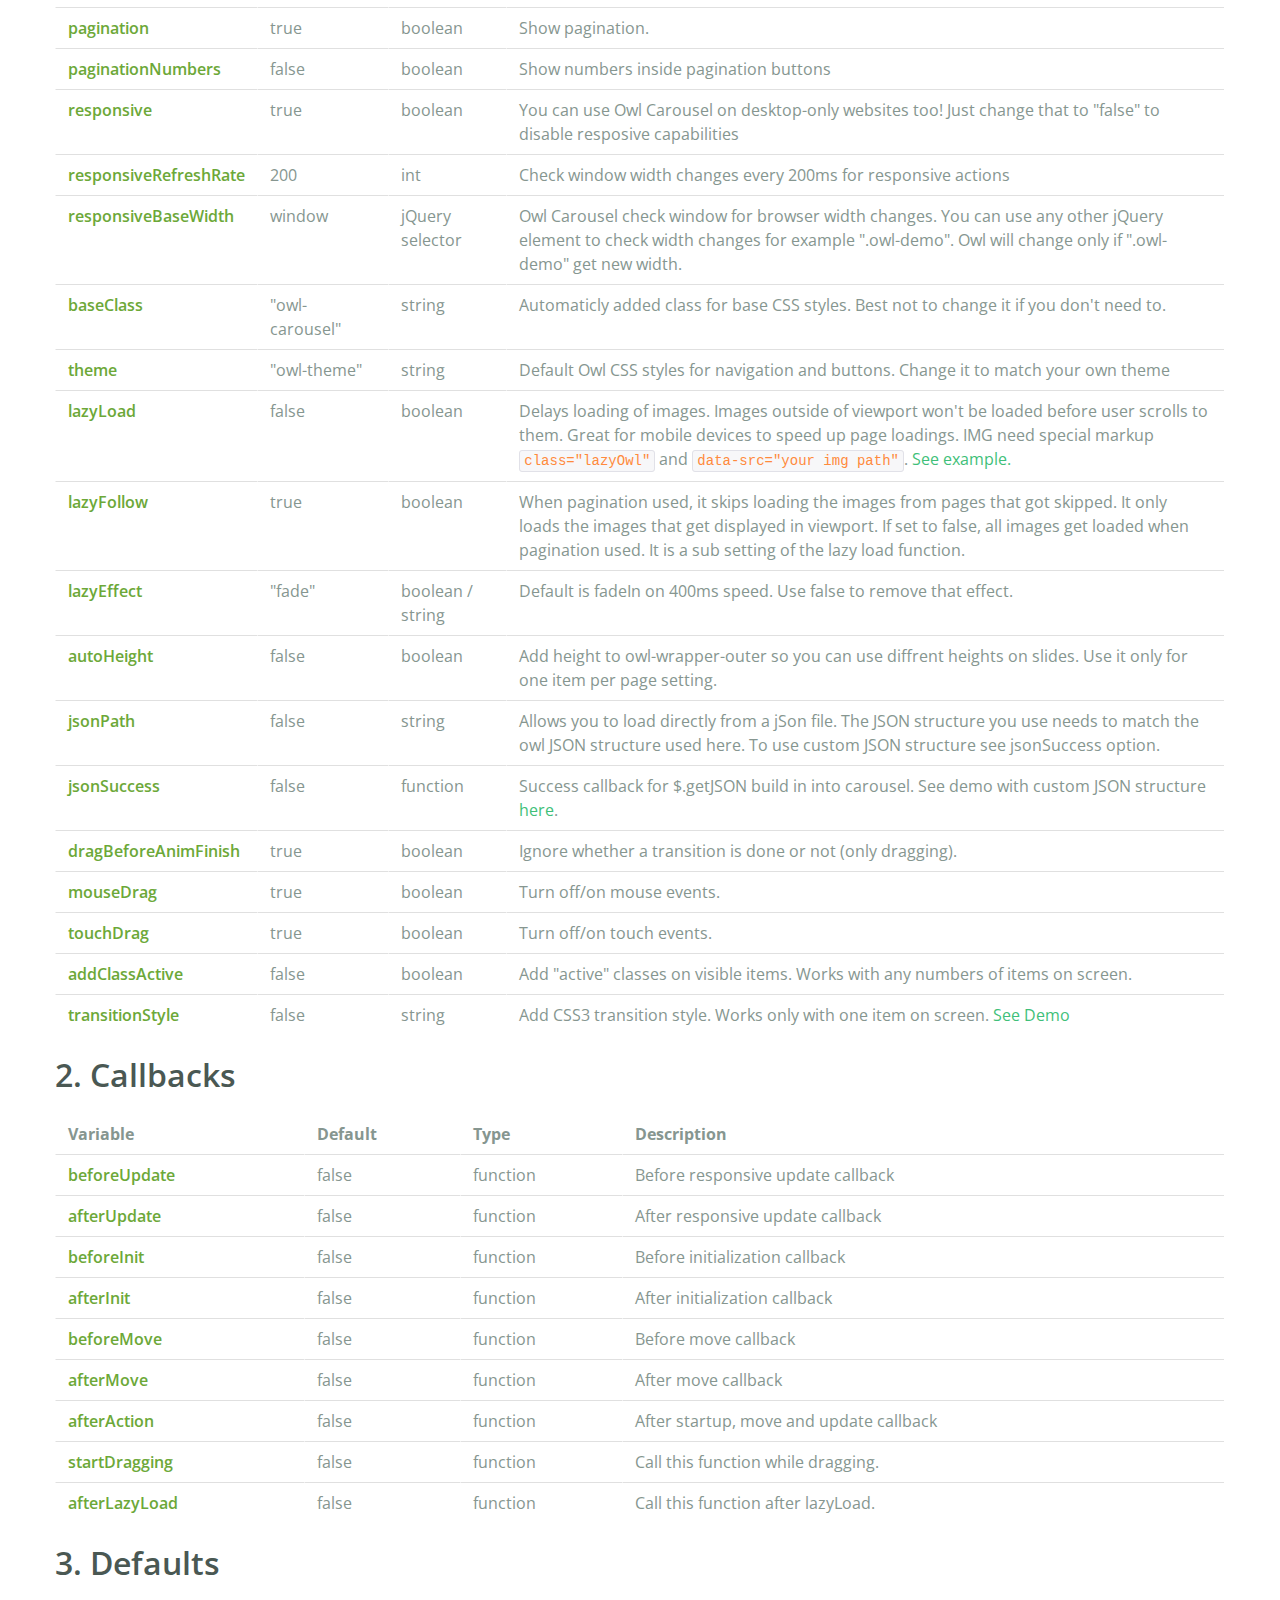
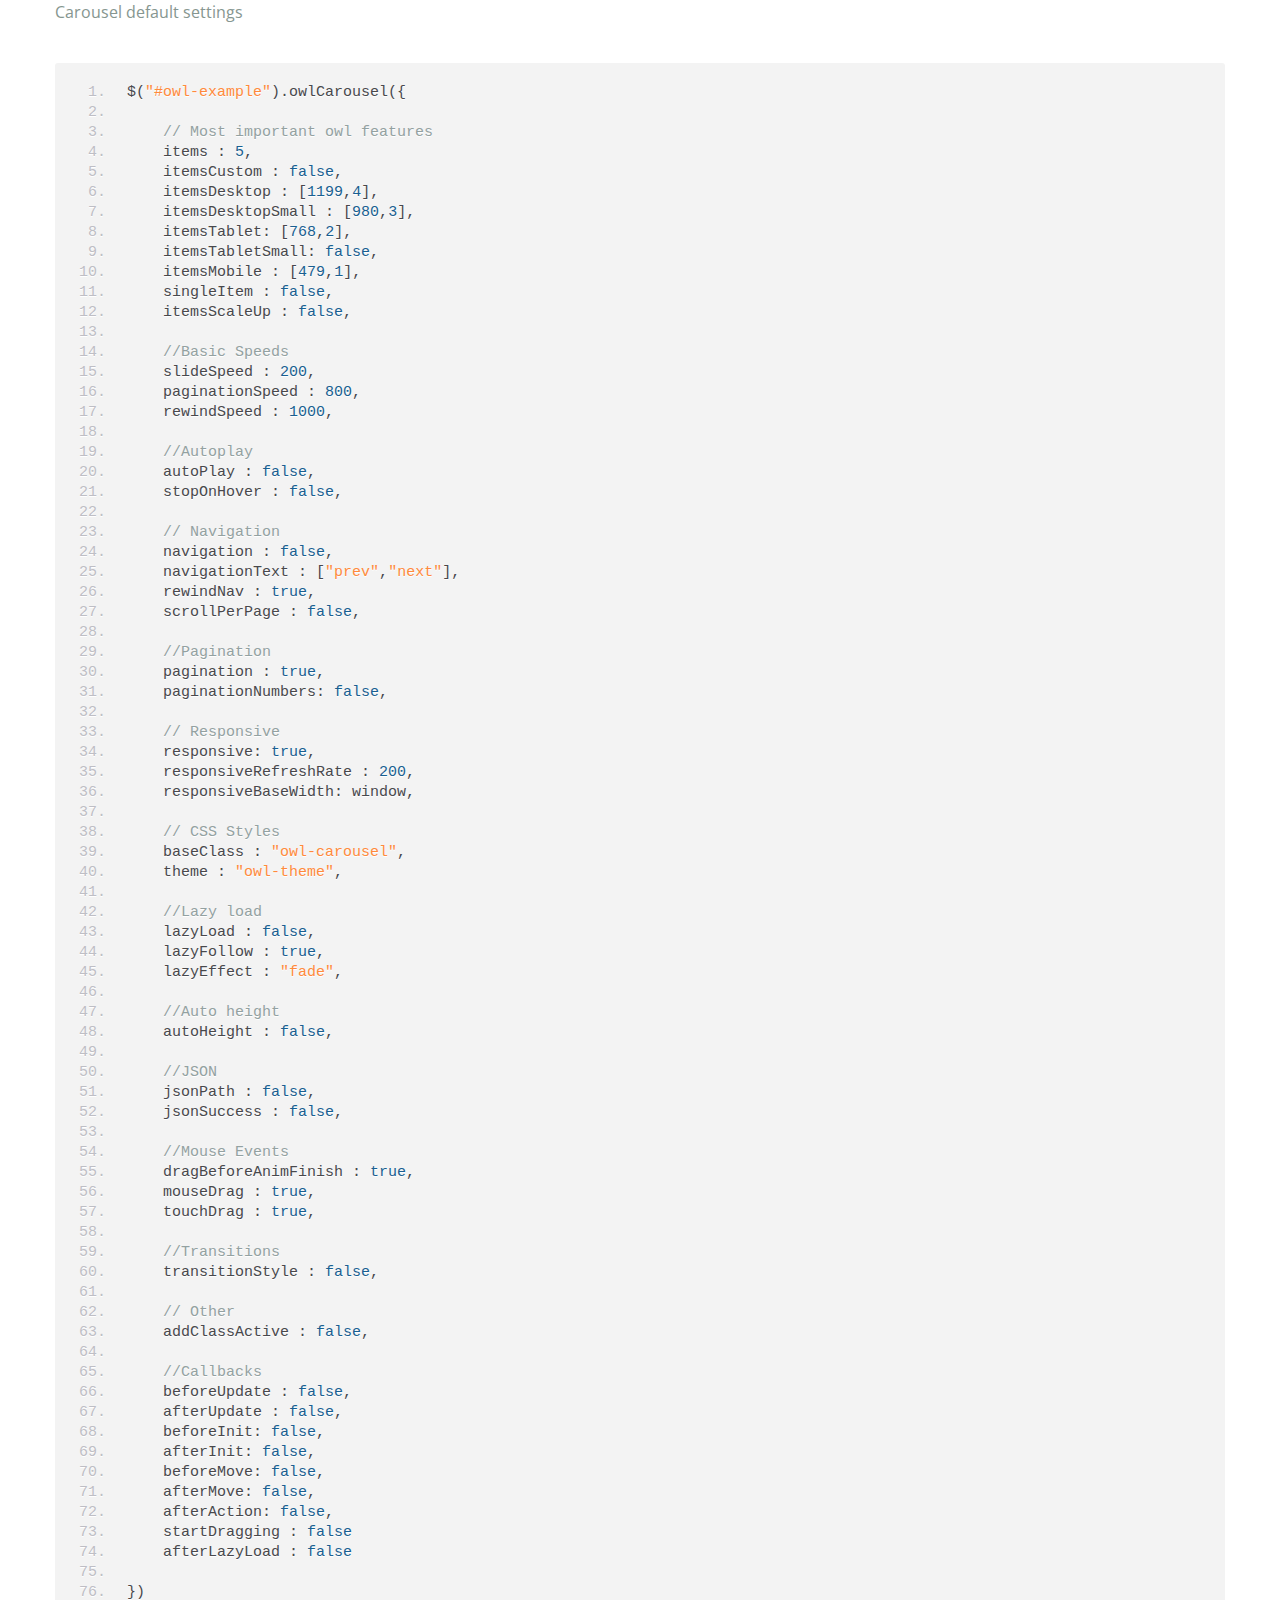
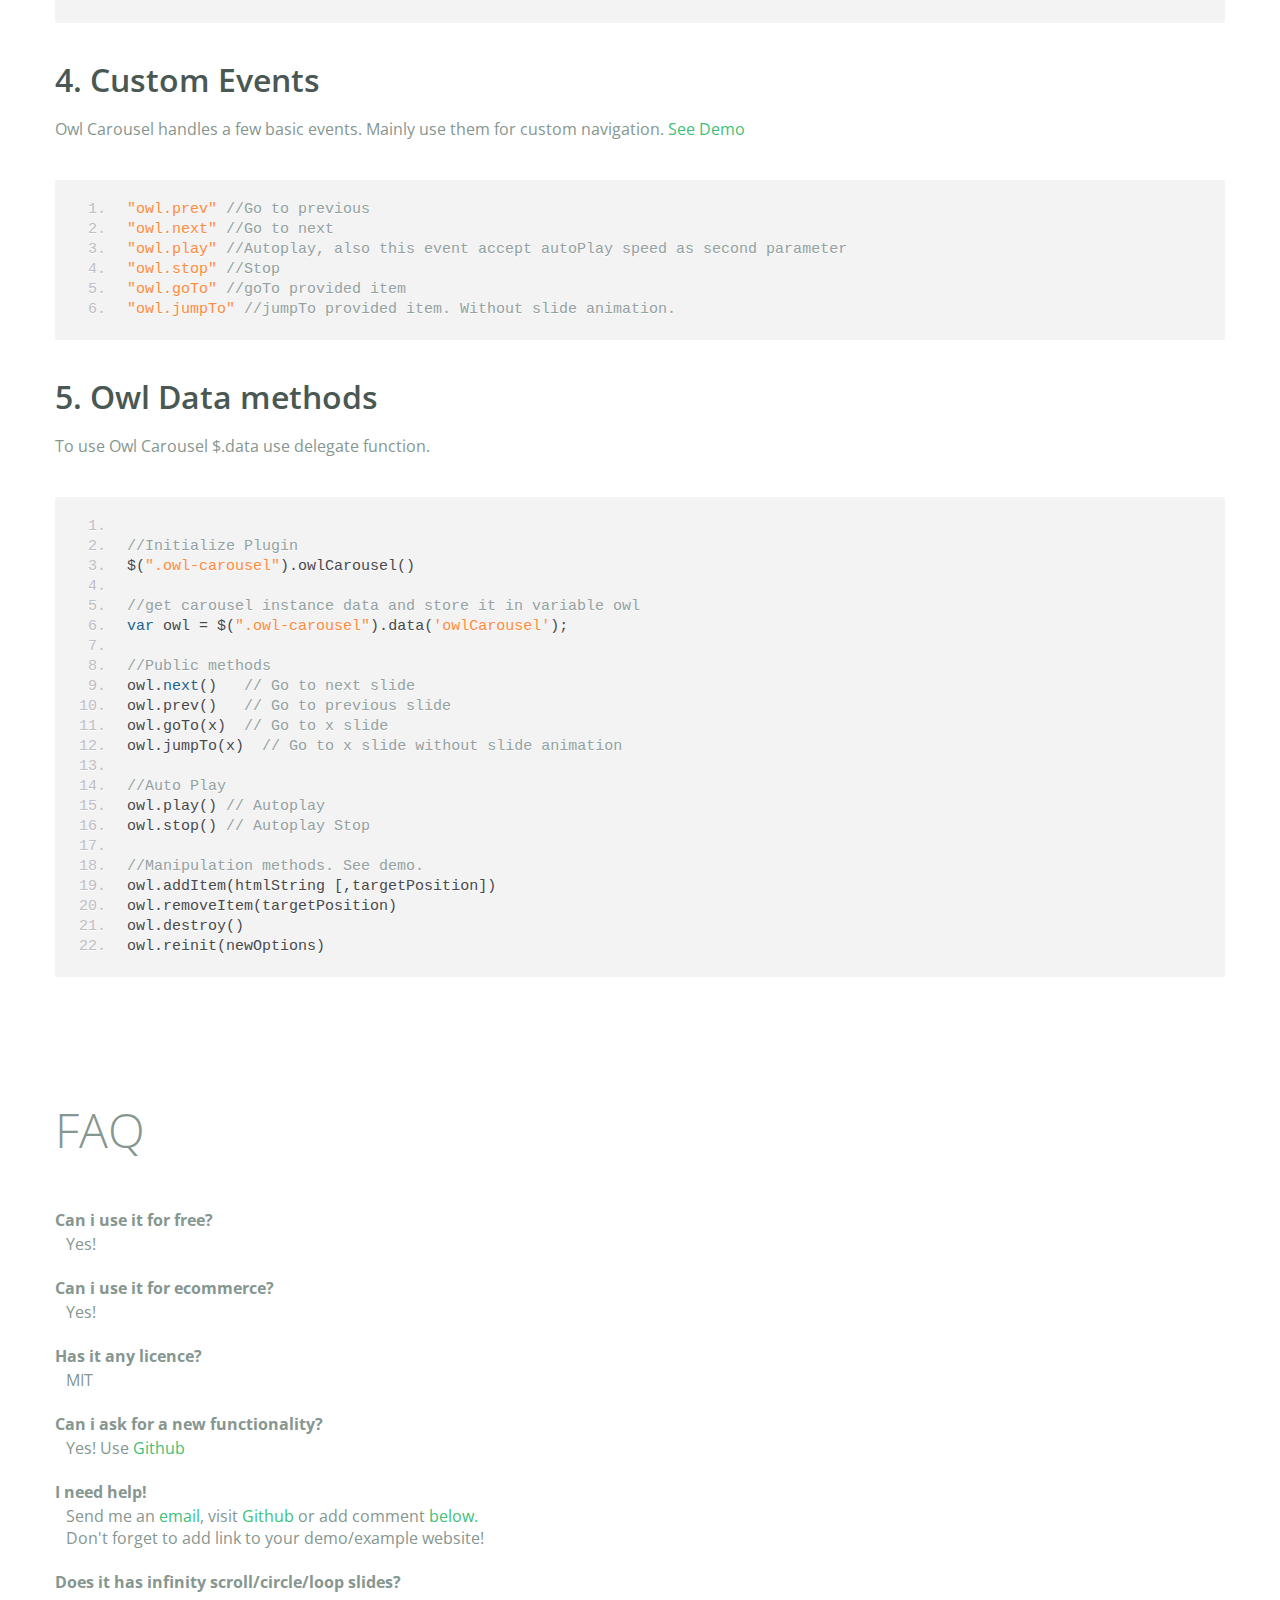
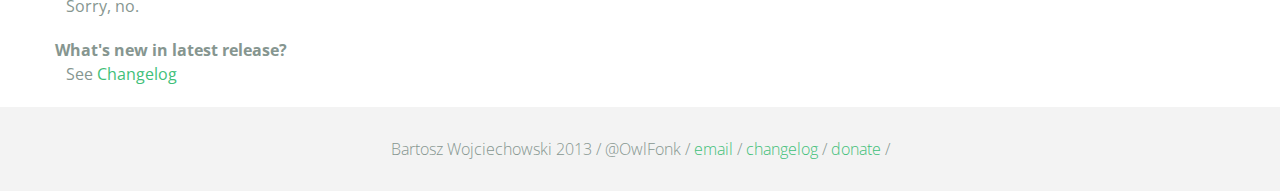
<file: include/owl.carousel/index.html>
<!DOCTYPE html>
<html lang="en">
  <head>
    <meta charset="utf-8">
    <title>Owl Carousel</title>
    <meta name="viewport" content="width=device-width, initial-scale=1.0">
    <meta name="description" content="jQuery Responsive Carousel - Owl Carusel">
    <meta name="author" content="Bartosz Wojciechowski">
    <meta name="keywords" content="HTML,CSS,JSON,JavaScript, jQuery, Responsive, Design, Owl, Carousel, Free">

    <link href='http://fonts.googleapis.com/css?family=Open+Sans:400italic,400,300,600,700' rel='stylesheet' type='text/css'>
    <link href="assets/css/bootstrapTheme.css" rel="stylesheet">
    <link href="assets/css/custom.css" rel="stylesheet">

    <!-- Owl Carousel Assets -->
    <link href="owl-carousel/owl.carousel.css" rel="stylesheet">
    <link href="owl-carousel/owl.theme.css" rel="stylesheet">

    <!-- Prettify -->
    <link href="assets/js/google-code-prettify/prettify.css" rel="stylesheet">

    <!-- Le fav and touch icons -->
    <link rel="apple-touch-icon-precomposed" sizes="144x144" href="assets/ico/apple-touch-icon-144-precomposed.png">
    <link rel="apple-touch-icon-precomposed" sizes="114x114" href="assets/ico/apple-touch-icon-114-precomposed.png">
      <link rel="apple-touch-icon-precomposed" sizes="72x72" href="assets/ico/apple-touch-icon-72-precomposed.png">
                    <link rel="apple-touch-icon-precomposed" href="assets/ico/apple-touch-icon-57-precomposed.png">
                                   <link rel="shortcut icon" href="assets/ico/favicon.png">
  </head>
  <body>
      <div id="top-nav" class="navbar navbar-fixed-top">
        <div class="navbar-inner">
          <div class="container">
            <button type="button" class="btn btn-navbar" data-toggle="collapse" data-target=".nav-collapse">
            <span class="icon-bar"></span>
            <span class="icon-bar"></span>
            <span class="icon-bar"></span>
          </button>
            <div class="nav-collapse collapse">
            <ul class="nav pull-right">
              <li><a href="#demo">Demo</a></li>
              <li><a href="#more-demos">More Demos</a></li>
              <li><a href="#how-to">How To</a></li>
              <li><a href="#customizing">Customizing</a></li>
              <li><a href="#faq">FAQ</a></li>
              <li><a href="owl.carousel.zip" class="download" data-spy="affix" data-offset-top="450">Download</a></li>
            </ul>
            </div>
          </div>
        </div>
      </div>

      <div id="header">
        <div class="container">
          <div class="row">
            <div class="span5">
                <img class="logo" src="assets/img/owl-logo.png" alt="Owl Logo">
              </div>
            <div class="span7">
              <h1>OWL Carousel </h1>
              <h3>Touch enabled jQuery plugin that lets you create beautiful responsive carousel slider.</h3>
              <a class="btn btn-success btn-large" href="owl.carousel.zip">Download for FREE</a>
              <p class="muted"><a class="muted" href="https://github.com/OwlFonk/OwlCarousel">Github</a> / v1.3.2 / <a class="muted" href="changelog.html">Changelog</a></p>
              <p class="muted">New version 2.0.0-beta now available for testers. <a href="http://www.owlgraphic.com/owlcarousel2/">Check it</a></p>
            </div>
          </div>
        </div>
      </div>

      <div id="demo">
        <div class="container">
          <div class="row">
            <div class="span12">
              <h1>Demo</h1>
            </div>
          </div>

          <div class="row">
            <div class="span12">

              <div id="owl-example" class="owl-carousel">

                <div class="item darkCyan">
                  <img src="assets/img/demo-slides/touch.png" alt="Touch">
                    <h3>Touch</h3>
                    <h4>Can touch this</h4>
                </div>
                <div class="item forestGreen">
                  <img src="assets/img/demo-slides/grab.png" alt="Grab">
                    <h3>Grab</h3>
                    <h4>Can grab this</h4>
                </div>
                <div class="item orange">
                  <img src="assets/img/demo-slides/responsive.png" alt="Responsive">
                    <h3>Responsive</h3>
                    <h4>Fully responsive!</h4>
                </div>

                <div class="item yellow">
                  <img src="assets/img/demo-slides/css3.png" alt="CSS3">
                    <h3>CSS3</h3>
                    <h4>3D Acceleration.</h4>
                </div>

                <div class="item dodgerBlue">
                  <img src="assets/img/demo-slides/multi.png" alt="Multi">
                    <h3>Multiply</h3>
                    <h4>Owls on page.</h4>
                </div>

                <div class="item skyBlue">
                  <img src="assets/img/demo-slides/modern.png" alt="Modern Browsers">
                    <h3>Modern</h3>
                    <h4>Browsers Compatibility</h4>
                </div>

                <div class="item zombieGreen">
                  <img src="assets/img/demo-slides/zombie.png" alt="Zombie Browsers - old ones">
                    <h3>Zombie</h3>
                    <h4>Browsers Compatibility</h4>
                </div>

                <div class="item violet">
                  <img src="assets/img/demo-slides/controls.png" alt="Take Control">
                    <h3>Take Control</h3>
                    <h4>The way you like</h4>
                </div>

                <div class="item yellowLight">
                  <img src="assets/img/demo-slides/feather.png" alt="Light">
                    <h3>Light</h3>
                    <h4>As a feather</h4>
                </div>

                <div class="item steelGray">
                  <img src="assets/img/demo-slides/tons.png" alt="Tons of Opotions">
                    <h3>Tons</h3>
                    <h4>of options</h4>
                </div>

              </div>


            </div>
          </div>

        </div>
      </div>

    <div id="more-demos">
      <div class="container">

        <div class="row">
          <div class="span12">
            <h1>More Demos</h1>
            <h2>Awesome!</h2>
            <p>Check more demos here! See what Owl can do.</p>
          </div>
        </div>

        <div class="row demos-row">
          <div class="span3">
            <a href="demos/images.html" class="demo-box">
              <div class="demo-wrapper demo-images clearfix">
                <div class="demo-slide"><div class="bg"></div></div>
                <div class="demo-slide"><div class="bg"></div></div>
                <div class="demo-slide"><div class="bg"></div></div>
              </div>
              <h3>Images</h3>
            </a>
          </div>

          <div class="span3">
            <a href="demos/custom.html" class="demo-box">
              <div class="demo-wrapper demo-custom clearfix">
                <div class="demo-slide"><div class="bg"></div></div>
                <div class="demo-slide"><div class="bg"></div></div>
                <div class="demo-slide"><div class="bg"></div></div>
                <div class="demo-slide"><div class="bg"></div></div>
                <div class="demo-slide"><div class="bg"></div></div>
                <div class="demo-slide"><div class="bg"></div></div>
                <div class="demo-slide"><div class="bg"></div></div>
                <div class="demo-slide"><div class="bg"></div></div>
                <div class="demo-slide"><div class="bg"></div></div>
                <div class="demo-slide"><div class="bg"></div></div>
              </div>
              <h3>Custom</h3>
            </a>
          </div>

          <div class="span3">
            <a href="demos/itemsCustom.html" class="demo-box">
              <div class="demo-wrapper demo-full clearfix">
                <div class="demo-slide"><div class="bg"></div></div>
                <div class="demo-slide"><div class="bg"></div></div>
                <div class="demo-slide"><div class="bg"></div></div>
                <div class="demo-slide"><div class="bg"></div></div>
              </div>
              <h3>Custom 2</h3>
            </a>
          </div>

          <div class="span3">
            <a href="demos/one.html" class="demo-box">
              <div class="demo-wrapper demo-one clearfix">
                <div class="demo-slide"><div class="bg"></div></div>
              </div>
              <h3>One Slide</h3>
            </a>
          </div>

        </div>
        <div class="row demos-row">
          <div class="span3">
            <a href="demos/json.html" class="demo-box">
              <div class="demo-wrapper demo-Json clearfix">
                <div class="demo-slide"><div class="bg"></div></div>
                <div class="demo-slide"><div class="bg"></div></div>
                <div class="demo-slide"><div class="bg"></div></div>
                <div class="demo-slide"><div class="bg"></div></div>
                <div class="demo-slide"><div class="bg"></div></div>
              </div>
              <h3>JSON</h3>
            </a>
          </div>

          <div class="span3">
            <a href="demos/customJson.html" class="demo-box">
              <div class="demo-wrapper demo-Json-custom clearfix">
                <div class="demo-slide"><div class="bg"></div></div>
                <div class="demo-slide"><div class="bg"></div></div>
                <div class="demo-slide"><div class="bg"></div></div>
              </div>
              <h3>JSON Custom</h3>
            </a>
          </div>

          <div class="span3">
            <a href="demos/lazyLoad.html" class="demo-box">
              <div class="demo-wrapper demo-lazy clearfix">
                <div class="demo-slide"><div class="bg"></div></div>
                <div class="demo-slide"><div class="bg"></div></div>
                <div class="demo-slide"><div class="bg"></div></div>
              </div>
              <h3>Lazy Load</h3>
            </a>
          </div>

          <div class="span3">
            <a href="demos/autoHeight.html" class="demo-box">
              <div class="demo-wrapper demo-height clearfix">
                <div class="demo-slide"><div class="bg"></div></div>
              </div>
              <h3>Auto Height</h3>
            </a>
          </div>


        </div>

        <div class="row">
          <div class="span12">
            <h3>Hey wanna see more demos?</h3>
            <ul>
              <li>
                <a href="demos/click.html">Click events inside items</a>
              </li>
              <li>
                <a href="demos/randomOrder.html">Randomize items and buttons outside slider.</a>
              </li>
              <li>
                <a href="demos/navOnTop.html">Navigation on top by custom events</a>
              </li>
              <li>
                <a href="demos/navOnTop2.html">Navigation on top by afterInit callback</a>
              </li>
              <li>
                <a href="demos/progressBar.html">Progress Bar</a>
              </li>
              <li>
                <a href="demos/transitions.html">CSS3 Transitions</a>
              </li>
              <li>
                <a href="demos/manipulations.html">Content manipulations: destroy, reinit, addItem, removeItem</a>
              </li>
              <li>
                <a href="demos/scaleup.html">Auto scale up comparsion demo</a>
              </li>
              <li>
                <a href="demos/sync.html">Synced Owls</a>
              </li>
              <li>
                <a href="demos/owlStatus.html">How to retrieve basic information from plugin (current, prev, all items, visible items etc.)</a>
              </li>
            </ul>

          </div>
        </div>


      </div>
    </div>

    <div id="how-to">
      <div class="container">
        <div class="row">
          <div class="span12">
            <h1>How To Use</h1>
            <h2>1. Load jQuery and include Owl Carousel plugin files</h2>
            <p>To use Owl Carousel, you’ll need to make sure both the Owl and jQuery 1.7 or higher scripts are included.</p>
<pre class="pre-show prettyprint linenums">
&lt;!-- Important Owl stylesheet --&gt;
&lt;link rel="stylesheet" href="owl-carousel/owl.carousel.css"&gt;

&lt;!-- Default Theme --&gt;
&lt;link rel="stylesheet" href="owl-carousel/owl.theme.css"&gt;

&lt;!--  jQuery 1.7+  --&gt;
&lt;script src="jquery-1.9.1.min.js"&gt;&lt;/script&gt;

&lt;!-- Include js plugin --&gt;
&lt;script src="assets/owl-carousel/owl.carousel.js"&gt;&lt;/script&gt;
</pre>
          <h2>2. Set up your HTML</h2>
          <p>You don't need any special markup. All you need is to wrap your divs(owl works with any type element) inside the container element &lt;div class="owl-carousel"&gt;. Class "owl-carousel" is mandatory to apply proper styles that come from owl.carousel.css file.</p>
<pre class="pre-show prettyprint linenums">
&lt;div id="owl-example" class="owl-carousel"&gt;
  &lt;div&gt; Your Content &lt;/div&gt;
  &lt;div&gt; Your Content &lt;/div&gt;
  &lt;div&gt; Your Content &lt;/div&gt;
  &lt;div&gt; Your Content &lt;/div&gt;
  &lt;div&gt; Your Content &lt;/div&gt;
  &lt;div&gt; Your Content &lt;/div&gt;
  &lt;div&gt; Your Content &lt;/div&gt;
  ...
&lt;/div>
</pre>
          <h2>3. Call the plugin</h2>
          <p>Now call the Owl initializer function and your carousel is ready.</p>
<pre class="pre-show prettyprint linenums">
$(document).ready(function() {

  $("#owl-example").owlCarousel();

});
</pre>
          </div>
        </div>
      </div>
    </div>


    <div id="customizing">
      <div class="container">
        <div class="row">
          <div class="span12">
            <h1>Customizing</h1>
            <h2>1. Options</h2>
            <p>All of the options below are available to customize Owl Carousel.</p>
            <table class="table hp-table table-bordered table-striped">
              <thead>
                <tr>
                  <th>Variable</th>
                  <th>Default</th>
                  <th>Type</th>
                  <th>Description</th>
                </tr>
              </thead>
              <tbody>
                <tr>
                  <td><span class="text-emp">items</span></td>
                  <td>5</td>
                  <td>int</td>
                  <td>This variable allows you to set the maximum amount of items displayed at a time with the widest browser width</td>
                </tr>
                 <tr>
                  <td><span class="text-emp">itemsDesktop</span></td>
                  <td>[1199,4]</td>
                  <td>array</td>
                  <td>This allows you to preset the number of slides visible with a particular browser width. The format is [x,y] whereby x=browser width and y=number of slides displayed. For example [1199,4] means that if(window&lt;=1199){ show 4 slides per page}
                    Alternatively use <code>itemsDesktop: false</code> to override these settings. Check my <a href="demos/custom.html">Custom Demo</a></td>
                </tr>
                <tr>
                  <td><span class="text-emp">itemsDesktopSmall</span></td>
                  <td>[979,3]</td>
                  <td>array</td>
                  <td>As above.</td>
                </tr>
                <tr>
                  <td><span class="text-emp">itemsTablet</span></td>
                  <td>[768,2]</td>
                  <td>array</td>
                  <td>As above.</td>
                </tr>
                <tr>
                  <td><span class="text-emp">itemsTabletSmall</span></td>
                  <td>false</td>
                  <td>array</td>
                  <td>As above. Default value is disabled.</td>
                </tr>
                <tr>
                  <td><span class="text-emp">itemsMobile</span></td>
                  <td>[479,1]</td>
                  <td>array</td>
                  <td>As above</td>
                </tr>
                <tr>
                  <td><span class="text-emp">itemsCustom</span></td>
                  <td>false</td>
                  <td>array</td>
                  <td>
                    This allow you to add custom variations of items depending from the width
                    If this option is set, itemsDeskop, itemsDesktopSmall, itemsTablet, itemsMobile etc. are disabled
                    For better preview, order the arrays by screen size, but it's not mandatory
                    Don't forget to include the lowest available screen size, otherwise it will take the default one for screens lower than lowest available.
                    <br />Example:<br /> [[0, 2], [400, 4], [700, 6], [1000, 8], [1200, 10], [1600, 16]]<br />
                    For more information about structure of the internal arrays see itemsDesktop. Check my <a href="demos/custom.html">Custom Demo</a></td>
                </tr>
                <tr>
                  <td><span class="text-emp">singleItem</span></td>
                  <td>false</td>
                  <td>boolean</td>
                  <td>Display only one item. <a href="demos/one.html">See demo</a></td>
                </tr>
                <tr>
                  <td><span class="text-emp">itemsScaleUp</span></td>
                  <td>false</td>
                  <td>boolean</td>
                  <td>Option to not stretch items when it is less than the supplied items. <a href="demos/scaleup.html">See demo</a></td>
                </tr>
                <tr>
                  <td><span class="text-emp">slideSpeed</span></td>
                  <td>200</td>
                  <td>int</td>
                  <td>Slide speed in milliseconds</td>
                </tr>
                <tr>
                  <td><span class="text-emp">paginationSpeed</span></td>
                  <td>800</td>
                  <td>int</td>
                  <td>Pagination speed in milliseconds</td>
                </tr>
                <tr>
                  <td><span class="text-emp">rewindSpeed</span></td>
                  <td>1000</td>
                  <td>int</td>
                  <td>Rewind speed in milliseconds</td>
                </tr>
                <tr>
                  <td><span class="text-emp">autoPlay</span></td>
                  <td>false</td>
                  <td>int/boolean</td>
                  <td>Change to any integrer for example <code>autoPlay : 5000</code> to play every 5 seconds. If you set <code>autoPlay: true</code> default speed will be 5 seconds.</td>
                </tr>
                <tr>
                <tr>
                  <td><span class="text-emp">stopOnHover</span></td>
                  <td>false</td>
                  <td>boolean</td>
                  <td>Stop autoplay on mouse hover</td>
                </tr>
                <tr>
                <tr>
                  <td><span class="text-emp">navigation</span></td>
                  <td>false</td>
                  <td>boolean</td>
                  <td>Display "next" and "prev" buttons.</td>
                </tr>
                <tr>
                  <td><span class="text-emp">navigationText</span></td>
                  <td>["prev","next"]</td>
                  <td>array</td>
                  <td>You can cusomize your own text for navigation. To get empty buttons use <code>navigationText : false</code>. Also HTML can be used here</td>
                </tr>
                <tr>
                  <td><span class="text-emp">rewindNav</span></td>
                  <td>true</td>
                  <td>boolean</td>
                  <td>Slide to first item. Use <code>rewindSpeed</code> to change animation speed. </td>
                </tr>
                <tr>
                  <td><span class="text-emp">scrollPerPage</span></td>
                  <td>false</td>
                  <td>boolean</td>
                  <td>Scroll per page not per item. This affect next/prev buttons and mouse/touch dragging.</td>
                </tr>
                <tr>
                  <td><span class="text-emp">pagination</span></td>
                  <td>true</td>
                  <td>boolean</td>
                  <td>Show pagination.</td>
                </tr>
                <tr>
                  <td><span class="text-emp">paginationNumbers</span></td>
                  <td>false</td>
                  <td>boolean</td>
                  <td>Show numbers inside pagination buttons</td>
                </tr>
                <tr>
                  <td><span class="text-emp">responsive</span></td>
                  <td>true</td>
                  <td>boolean</td>
                  <td>You can use Owl Carousel on desktop-only websites too! Just change that to "false" to disable resposive capabilities</td>
                </tr>
                <tr>
                  <td><span class="text-emp">responsiveRefreshRate</span></td>
                  <td>200</td>
                  <td>int</td>
                  <td>Check window width changes every 200ms for responsive actions</td>
                </tr>
                <tr>
                  <td><span class="text-emp">responsiveBaseWidth</span></td>
                  <td>window</td>
                  <td>jQuery selector</td>
                  <td>Owl Carousel check window for browser width changes. You can use any other jQuery element to check width changes for example ".owl-demo". Owl will change only if ".owl-demo" get new width.</td>
                </tr>
                <tr>
                  <td><span class="text-emp">baseClass</span></td>
                  <td>"owl-carousel"</td>
                  <td>string</td>
                  <td>Automaticly added class for base CSS styles. Best not to change it if you don't need to.</td>
                </tr>
                <tr>
                  <td><span class="text-emp">theme</span></td>
                  <td>"owl-theme"</td>
                  <td>string</td>
                  <td>Default Owl CSS styles for navigation and buttons. Change it to match your own theme</td>
                </tr>
                <tr>
                  <td><span class="text-emp">lazyLoad</span></td>
                  <td>false</td>
                  <td>boolean</td>
                  <td>Delays loading of images. Images outside of viewport won't be loaded before user scrolls to them. Great for mobile devices to speed up page loadings. IMG need special markup <code>class="lazyOwl"</code> and <code>data-src="your img path"</code>. <a href="demos/lazyLoad.html">See example.</a></td>
                </tr>
                <tr>
                  <td><span class="text-emp">lazyFollow</span></td>
                  <td>true</td>
                  <td>boolean</td>
                  <td>When pagination used, it skips loading the images from pages that got skipped. It only loads the images that get displayed in viewport. If set to false, all images get loaded when pagination used. It is a sub setting of the lazy load function.</td>
                </tr>
                <tr>
                  <td><span class="text-emp">lazyEffect</span></td>
                  <td>"fade"</td>
                  <td>boolean / string</td>
                  <td>Default is fadeIn on 400ms speed. Use false to remove that effect.</td>
                </tr>
                <tr>
                  <td><span class="text-emp">autoHeight</span></td>
                  <td>false</td>
                  <td>boolean</td>
                  <td>Add height to owl-wrapper-outer so you can use diffrent heights on slides. Use it only for one item per page setting.</td>
                </tr>
                <tr>
                  <td><span class="text-emp">jsonPath</span></td>
                  <td>false</td>
                  <td>string</td>
                  <td>Allows you to load directly from a jSon file. The JSON structure you use needs to match the owl JSON structure used here. To use custom JSON structure see jsonSuccess option.</td>
                </tr>
                <tr>
                  <td><span class="text-emp">jsonSuccess</span></td>
                  <td>false</td>
                  <td>function</td>
                  <td>Success callback for $.getJSON build in into carousel. See demo with custom JSON structure <a href="demos/customJson.html">here</a>. </td>
                </tr>
                <tr>
                  <td><span class="text-emp">dragBeforeAnimFinish</span></td>
                  <td>true</td>
                  <td>boolean</td>
                  <td>Ignore whether a transition is done or not (only dragging).</td>
                </tr>
                <tr>
                  <td><span class="text-emp">mouseDrag</span></td>
                  <td>true</td>
                  <td>boolean</td>
                  <td>Turn off/on mouse events.</td>
                </tr>
                <tr>
                  <td><span class="text-emp">touchDrag</span></td>
                  <td>true</td>
                  <td>boolean</td>
                  <td>Turn off/on touch events.</td>
                </tr>
                <tr>
                  <td><span class="text-emp">addClassActive</span></td>
                  <td>false</td>
                  <td>boolean</td>
                  <td>Add "active" classes on visible items. Works with any numbers of items on screen.</td>
                </tr>
                <tr>
                  <td><span class="text-emp">transitionStyle</span></td>
                  <td>false</td>
                  <td>string</td>
                  <td>Add CSS3 transition style. Works only with one item on screen. <a href="demos/transitions.html">See Demo</a></td>
                </tr>
              </tbody>
            </table>
            <h2>2. Callbacks</h2>
            <table class="table hp-table table-bordered table-striped">
              <thead>
                <tr>
                  <th>Variable</th>
                  <th>Default</th>
                  <th>Type</th>
                  <th>Description</th>
                </tr>
              </thead>
              <tbody>
                <tr>
                  <td><span class="text-emp">beforeUpdate</span></td>
                  <td>false</td>
                  <td>function</td>
                  <td>Before responsive update callback</td>
                </tr>
                <tr>
                  <td><span class="text-emp">afterUpdate</span></td>
                  <td>false</td>
                  <td>function</td>
                  <td>After responsive update callback</td>
                </tr>
                <tr>
                  <td><span class="text-emp">beforeInit</span></td>
                  <td>false</td>
                  <td>function</td>
                  <td>Before initialization callback</td>
                </tr>
                <tr>
                  <td><span class="text-emp">afterInit</span></td>
                  <td>false</td>
                  <td>function</td>
                  <td>After initialization callback</td>
                </tr>
                <tr>
                  <td><span class="text-emp">beforeMove</span></td>
                  <td>false</td>
                  <td>function</td>
                  <td>Before move callback</td>
                </tr>
                <tr>
                  <td><span class="text-emp">afterMove</span></td>
                  <td>false</td>
                  <td>function</td>
                  <td>After move callback</td>
                </tr>
                <tr>
                  <td><span class="text-emp">afterAction</span></td>
                  <td>false</td>
                  <td>function</td>
                  <td>After startup, move and update callback</td>
                </tr>
                <tr>
                  <td><span class="text-emp">startDragging</span></td>
                  <td>false</td>
                  <td>function</td>
                  <td>Call this function while dragging.</td>
                </tr>
                <tr>
                  <td><span class="text-emp">afterLazyLoad</span></td>
                  <td>false</td>
                  <td>function</td>
                  <td>Call this function after lazyLoad.</td>
                </tr>
              </tbody>
            </table>

              <h2>3. Defaults</h2>
              <p>Carousel default settings</p>
<pre class="pre-show prettyprint linenums">
$("#owl-example").owlCarousel({

    // Most important owl features
    items : 5,
    itemsCustom : false,
    itemsDesktop : [1199,4],
    itemsDesktopSmall : [980,3],
    itemsTablet: [768,2],
    itemsTabletSmall: false,
    itemsMobile : [479,1],
    singleItem : false,
    itemsScaleUp : false,

    //Basic Speeds
    slideSpeed : 200,
    paginationSpeed : 800,
    rewindSpeed : 1000,

    //Autoplay
    autoPlay : false,
    stopOnHover : false,

    // Navigation
    navigation : false,
    navigationText : ["prev","next"],
    rewindNav : true,
    scrollPerPage : false,

    //Pagination
    pagination : true,
    paginationNumbers: false,

    // Responsive
    responsive: true,
    responsiveRefreshRate : 200,
    responsiveBaseWidth: window,

    // CSS Styles
    baseClass : "owl-carousel",
    theme : "owl-theme",

    //Lazy load
    lazyLoad : false,
    lazyFollow : true,
    lazyEffect : "fade",

    //Auto height
    autoHeight : false,

    //JSON
    jsonPath : false,
    jsonSuccess : false,

    //Mouse Events
    dragBeforeAnimFinish : true,
    mouseDrag : true,
    touchDrag : true,

    //Transitions
    transitionStyle : false,

    // Other
    addClassActive : false,

    //Callbacks
    beforeUpdate : false,
    afterUpdate : false,
    beforeInit: false,
    afterInit: false,
    beforeMove: false,
    afterMove: false,
    afterAction: false,
    startDragging : false
    afterLazyLoad : false

})
</pre>
              <h2>4. Custom Events</h2>
              <p>Owl Carousel handles a few basic events. Mainly use them for custom navigation. <a href="demos/custom.html">See Demo</a></p>

<pre class="pre-show prettyprint linenums">
"owl.prev" //Go to previous
"owl.next" //Go to next
"owl.play" //Autoplay, also this event accept autoPlay speed as second parameter
"owl.stop" //Stop
"owl.goTo" //goTo provided item
"owl.jumpTo" //jumpTo provided item. Without slide animation.
</pre>

              <h2>5. Owl Data methods</h2>
              <p>To use Owl Carousel $.data use delegate function.</p>

<pre class="pre-show prettyprint linenums">

//Initialize Plugin
$(".owl-carousel").owlCarousel()

//get carousel instance data and store it in variable owl
var owl = $(".owl-carousel").data('owlCarousel');

//Public methods
owl.next()   // Go to next slide
owl.prev()   // Go to previous slide
owl.goTo(x)  // Go to x slide
owl.jumpTo(x)  // Go to x slide without slide animation

//Auto Play
owl.play() // Autoplay
owl.stop() // Autoplay Stop

//Manipulation methods. <a href="demos/manipulations.html">See demo.</a>
owl.addItem(htmlString [,targetPosition])
owl.removeItem(targetPosition)
owl.destroy()
owl.reinit(newOptions)
</pre>
          </div>
        </div>
      </div>
    </div>

    <div id="faq" class="container">
      <div class="row">
        <div class="span12">
          <h1>FAQ</h1>
          <dl>
            <dt>Can i use it for free?</dt>
            <dd>Yes!</dd>
            <dt>Can i use it for ecommerce?</dt>
            <dd>Yes!</dd>
            <dt>Has it any licence?</dt>
            <dd>MIT</dd>
            <dt>Can i ask for a new functionality?</dt>
            <dd>Yes! Use <a href="https://github.com/OwlFonk/OwlCarousel">Github</a></dd>
            <dt>I need help!</dt>
            <dd>Send me an <a href="mailto:owl@owlgraphic.com?subject=Hey Owl! I need help">email</a>, visit <a href="https://github.com/OwlFonk/OwlCarousel">Github</a> or add comment <a href="#disqus">below.</a><br>Don't forget to add link to your demo/example website!</dd>
            <dt>Does it has infinity scroll/circle/loop slides?</dt>
            <dd>Sorry, no.</dd>
            <dt>What's new in latest release?</dt>
            <dd>See <a href="changelog.html">Changelog</a></dd>
          </dl>
        </div>
      </div>
    </div>

    <div class="container disqus">
        <div class="row">
          <div class="span12">
            <h1>Disqus</h1>

    <div id="disqus_thread"></div>
    <noscript>Please enable JavaScript to view the <a href="http://disqus.com/?ref_noscript">comments powered by Disqus.</a></noscript>
    <a href="http://disqus.com" class="dsq-brlink">comments powered by <span class="logo-disqus">Disqus</span></a>
      </div>
    </div>
  </div>

    <div id="footer">
      <div class="container">
        <div class="row">
          <div class="span12">
            <h5>Bartosz Wojciechowski 2013 / @OwlFonk /
            <a href="mailto:owl@owlgraphic.com?subject=Hey Owl!">email</a> /
            <a href="changelog.html">changelog</a> /
            <a href="https://www.paypal.com/cgi-bin/webscr?cmd=_s-xclick&hosted_button_id=EFSGXZS7V2U9N">donate</a> /
            <a href="https://twitter.com/share" class="twitter-share-button" data-url="http://owlgraphic.com/owlcarousel/" data-text="Awesome jQuery Owl Carousel Responsive Plugin" data-via="OwlFonk" data-count="none" data-hashtags="owlcarousel"></a>
            <script>
            var owldomain = window.location.hostname.indexOf("owlgraphic");
            if(owldomain !== -1){
              !function(d,s,id){var js,fjs=d.getElementsByTagName(s)[0],p=/^http:/.test(d.location)?'http':'https';if(!d.getElementById(id)){js=d.createElement(s);js.id=id;js.src=p+'://platform.twitter.com/widgets.js';fjs.parentNode.insertBefore(js,fjs);}}(document, 'script', 'twitter-wjs');
            }
            </script>
            </h5>
          </div>
        </div>
      </div>
    </div>


    <script src="assets/js/jquery-1.9.1.min.js"></script>
    <script src="owl-carousel/owl.carousel.min.js"></script>

    <!-- Frontpage Demo -->
    <script>

    $(document).ready(function($) {
      $("#owl-example").owlCarousel();
    });


    $("body").data("page", "frontpage");

    </script>
    <script src="assets/js/bootstrap-collapse.js"></script>
    <script src="assets/js/bootstrap-transition.js"></script>

    <script src="assets/js/google-code-prettify/prettify.js"></script>
	  <script src="assets/js/application.js"></script>

    <script type="text/javascript">
    jQuery(function($){
      var disqus_loaded = false;
      var top = $("#faq").offset().top;
      var owldomain = window.location.hostname.indexOf("owlgraphic");
      var comments = window.location.href.indexOf("comment");

      if(owldomain !== -1){
        function check(){
          if ( (!disqus_loaded && $(window).scrollTop() + $(window).height() > top) || (comments !== -1) ){
            $(window).off( "scroll" )
            disqus_loaded = true;
            /* * * CONFIGURATION VARIABLES: EDIT BEFORE PASTING INTO YOUR WEBPAGE * * */
            var disqus_shortname = 'owlcarousel'; // required: replace example with your forum shortname
            var disqus_identifier = 'OWL Carousel';
            //var disqus_url = 'http://owlgraphic.com/owlcarousel/';
            /* * * DON'T EDIT BELOW THIS LINE * * */
            (function() {
                var dsq = document.createElement('script'); dsq.type = 'text/javascript'; dsq.async = true;
                dsq.src = '//' + disqus_shortname + '.disqus.com/embed.js';
                (document.getElementsByTagName('head')[0] || document.getElementsByTagName('body')[0]).appendChild(dsq);
            })();
          }
        }
        $(window).on( "scroll", check )
        check();
      } else {
        $('.disqus').hide();
      }
    });
    </script>

    <script>
    var owldomain = window.location.hostname.indexOf("owlgraphic");
    if(owldomain !== -1){
      (function(i,s,o,g,r,a,m){i['GoogleAnalyticsObject']=r;i[r]=i[r]||function(){
      (i[r].q=i[r].q||[]).push(arguments)},i[r].l=1*new Date();a=s.createElement(o),
      m=s.getElementsByTagName(o)[0];a.async=1;a.src=g;m.parentNode.insertBefore(a,m)
      })(window,document,'script','//www.google-analytics.com/analytics.js','ga');

      ga('create', 'UA-41541058-1', 'owlgraphic.com');
      ga('send', 'pageview');
    }
    </script>

  </body>
</html>
</file>
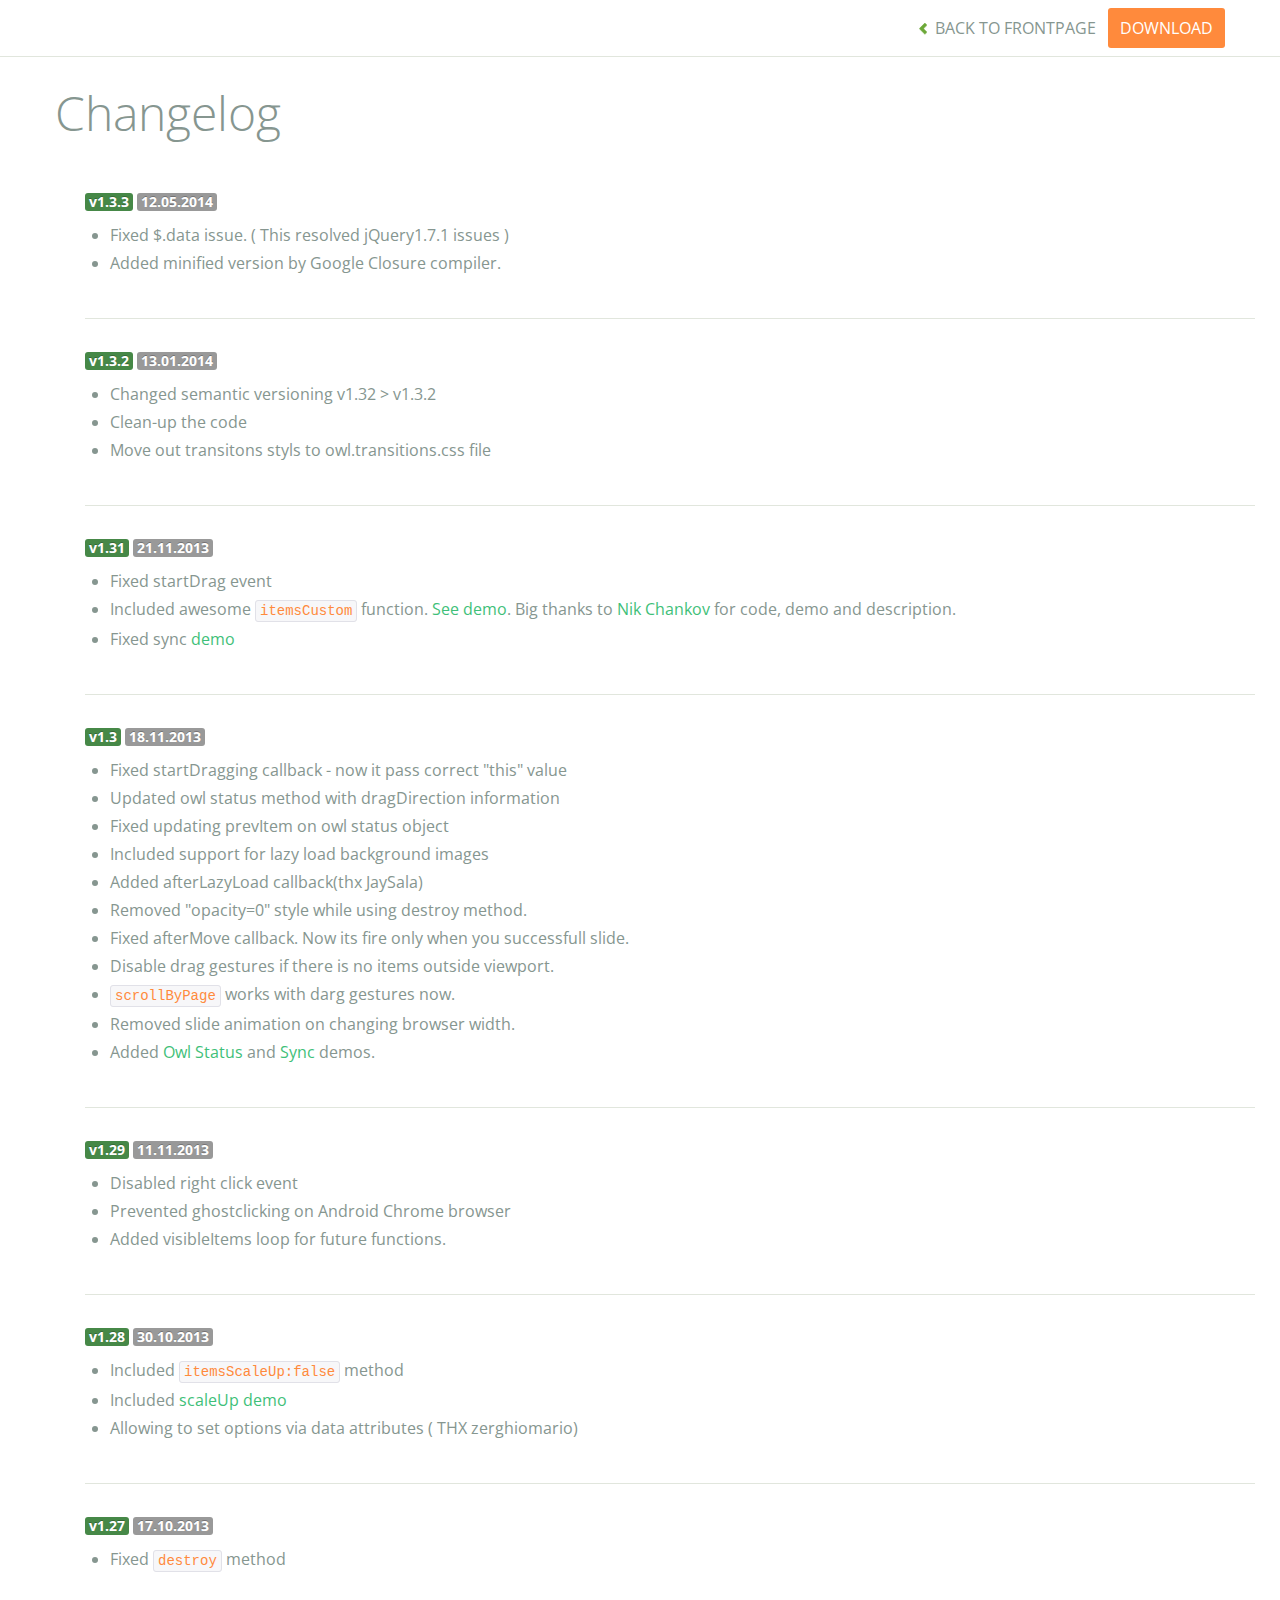
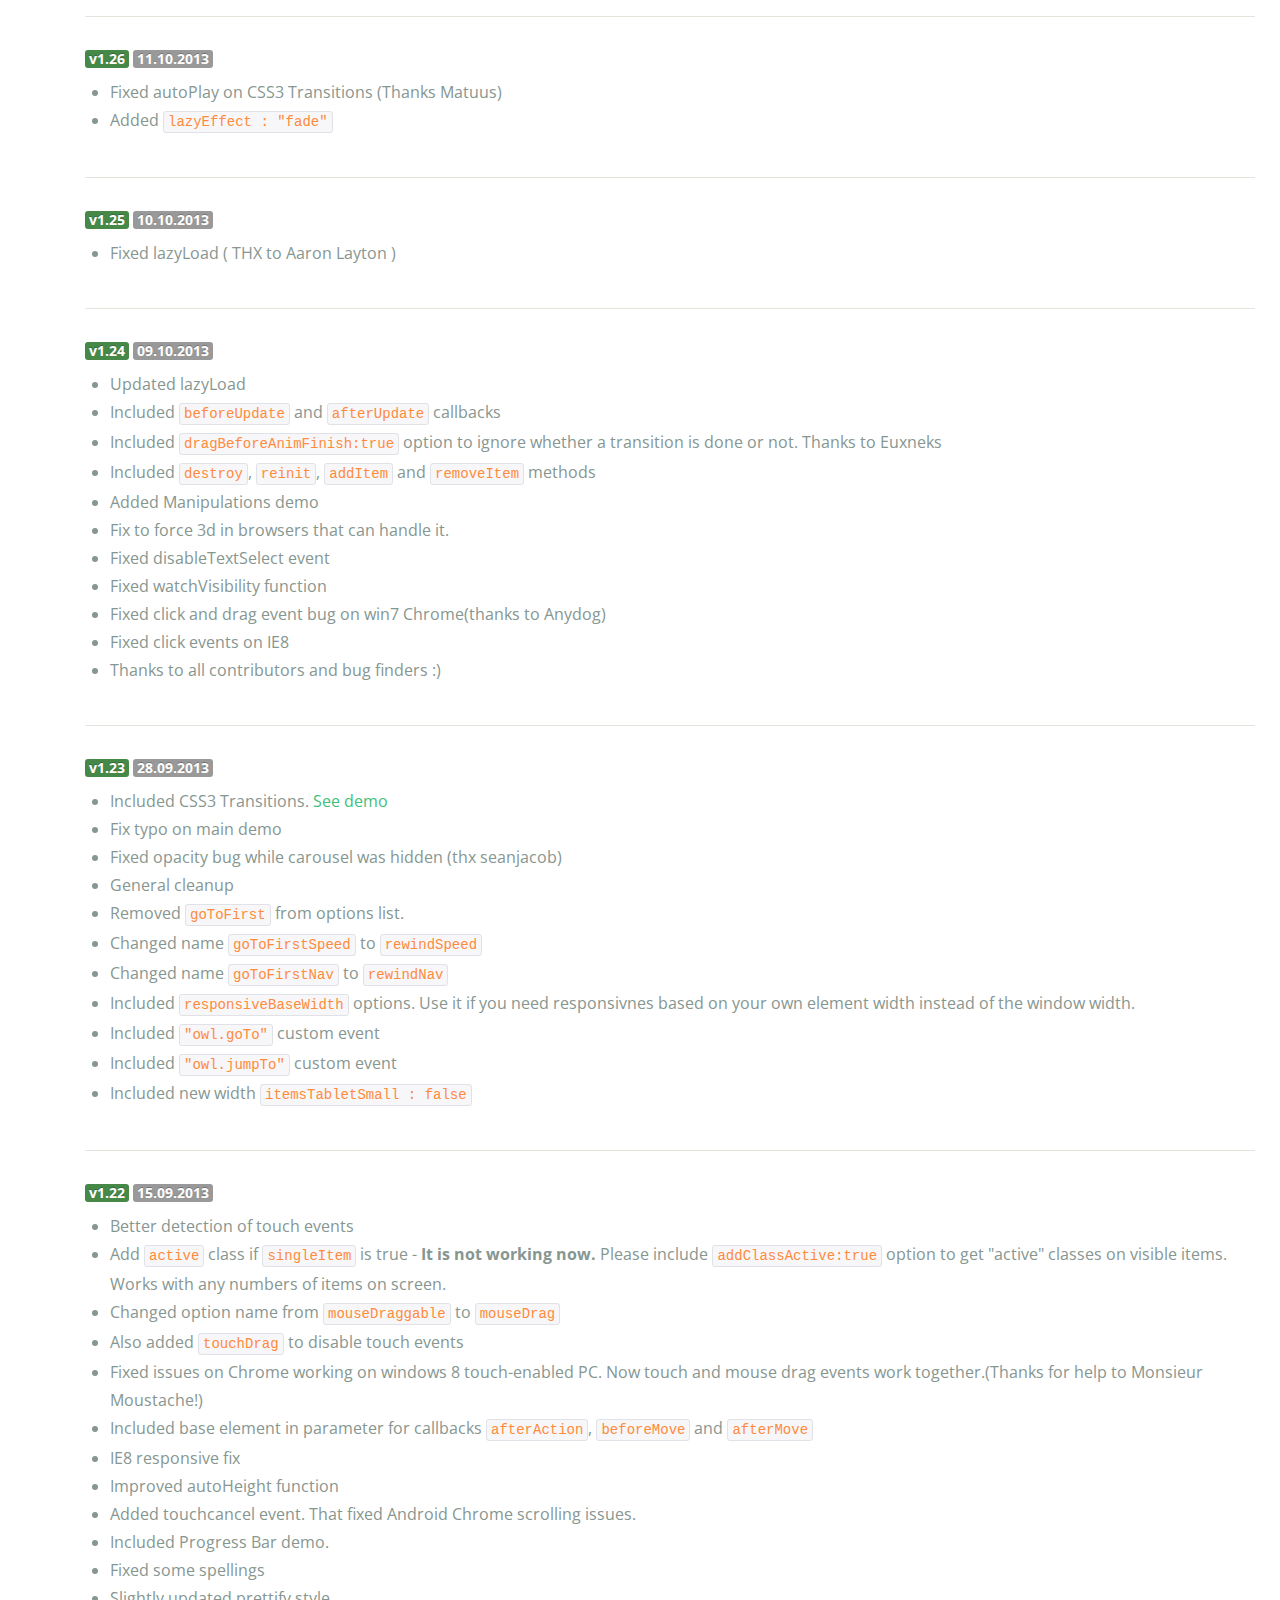
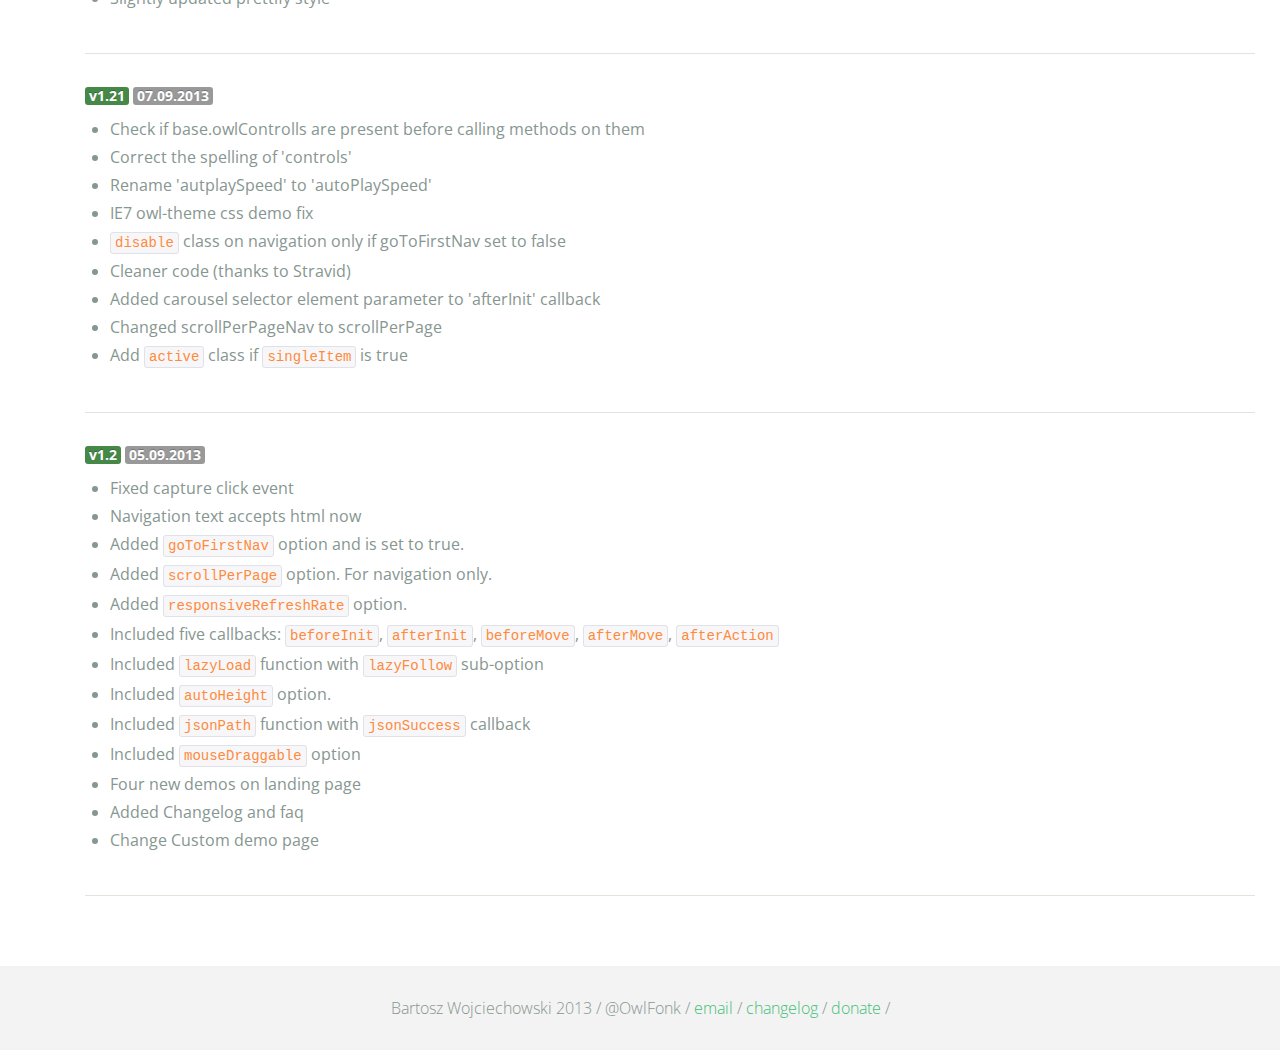
<file: include/owl.carousel/changelog.html>
<!DOCTYPE html>
<html lang="en">
  <head>
    <meta charset="utf-8">
    <title>Owl Carousel - Changelog</title>
    <meta name="viewport" content="width=device-width, initial-scale=1.0">
    <meta name="description" content="jQuery Responsive Carousel - Owl Carusel">
    <meta name="author" content="Bartosz Wojciechowski">

    <link href='http://fonts.googleapis.com/css?family=Open+Sans:400italic,400,300,600,700' rel='stylesheet' type='text/css'>
    <link href="assets/css/bootstrapTheme.css" rel="stylesheet">
    <link href="assets/css/custom.css" rel="stylesheet">

    <!-- Owl Carousel Assets -->
    <link href="owl-carousel/owl.carousel.css" rel="stylesheet">
    <link href="owl-carousel/owl.theme.css" rel="stylesheet">

    <!-- Prettify -->
    <link href="assets/js/google-code-prettify/prettify.css" rel="stylesheet">


    <!-- Le fav and touch icons -->
    <link rel="apple-touch-icon-precomposed" sizes="144x144" href="assets/ico/apple-touch-icon-144-precomposed.png">
    <link rel="apple-touch-icon-precomposed" sizes="114x114" href="assets/ico/apple-touch-icon-114-precomposed.png">
      <link rel="apple-touch-icon-precomposed" sizes="72x72" href="assets/ico/apple-touch-icon-72-precomposed.png">
                    <link rel="apple-touch-icon-precomposed" href="assets/ico/apple-touch-icon-57-precomposed.png">
                                   <link rel="shortcut icon" href="assets/ico/favicon.png">
  </head>
  <body>

      <div id="top-nav" class="navbar navbar-fixed-top">
        <div class="navbar-inner">
          <div class="container">
            <button type="button" class="btn btn-navbar" data-toggle="collapse" data-target=".nav-collapse">
            <span class="icon-bar"></span>
            <span class="icon-bar"></span>
            <span class="icon-bar"></span>
          </button>
            <div class="nav-collapse collapse">
            <ul class="nav pull-right">
              <li><a href="index.html"><i class="icon-chevron-left"></i> Back to Frontpage</a></li>
              <li><a href="owl.carousel.zip" class="download download-on" data-spy="affix" data-offset-top="450">Download</a></li>
            </ul>
            <ul class="nav pull-left">

            </ul>
            </div>
          </div>
        </div>
      </div>

    <div id="changelog" class="container">
      <div class="row">
        <div class="span12">
          <h1>Changelog</h1>

          <div class="span12 log">
          <span class="label label-success">v1.3.3</span> <span class="label">12.05.2014</span>
            <ul>
              <li>Fixed $.data issue. ( This resolved jQuery1.7.1 issues )</li>
              <li>Added minified version by Google Closure compiler.</li>
            </ul>
          </div>

          <div class="span12 log">
          <span class="label label-success">v1.3.2</span> <span class="label">13.01.2014</span>
            <ul>
              <li>Changed semantic versioning v1.32 > v1.3.2</li>
              <li>Clean-up the code</li>
              <li>Move out transitons styls to owl.transitions.css file</li>

            </ul>
          </div>

          <div class="span12 log">
          <span class="label label-success">v1.31</span> <span class="label">21.11.2013</span>
            <ul>
              <li>Fixed startDrag event</li>
              <li>Included awesome <code>itemsCustom</code> function. <a href="demos/itemsCustom.html">See demo</a>. Big thanks to <a href="https://github.com/nchankov">Nik Chankov</a> for code, demo and description.</li>
              <li>Fixed sync <a href="demos/sync.html">demo</a></li>
            </ul>
          </div>

          <div class="span12 log">
          <span class="label label-success">v1.3</span> <span class="label">18.11.2013</span>
            <ul>
              <li>Fixed startDragging callback - now it pass correct "this" value</li>
              <li>Updated owl status method with dragDirection information</li>
              <li>Fixed updating prevItem on owl status object</li>
              <li>Included support for lazy load background images</li>
              <li>Added afterLazyLoad callback(thx JaySala)</li>
              <li>Removed "opacity=0" style while using destroy method.</li>
              <li>Fixed afterMove callback. Now its fire only when you successfull slide.</li>
              <li>Disable drag gestures if there is no items outside viewport.</li>
              <li><code>scrollByPage</code> works with darg gestures now. </li>
              <li>Removed slide animation on changing browser width.</li>
              <li>Added <a href="demos/owlStatus.html">Owl Status</a> and <a href="demos/sync.html">Sync</a> demos.</li>
            </ul>
          </div>

          <div class="span12 log">
          <span class="label label-success">v1.29</span> <span class="label">11.11.2013</span>
            <ul>
              <li>Disabled right click event</li>
              <li>Prevented ghostclicking on Android Chrome browser</li>
              <li>Added visibleItems loop for future functions.</li>
            </ul>
          </div>

          <div class="span12 log">
          <span class="label label-success">v1.28</span> <span class="label">30.10.2013</span>
            <ul>
              <li>Included <code>itemsScaleUp:false</code> method</li>
              <li>Included <a href="demos/scaleup.html">scaleUp demo</a></li>
              <li>Allowing to set options via data attributes ( THX zerghiomario)</li>
            </ul>
          </div>

          <div class="span12 log">
          <span class="label label-success">v1.27</span> <span class="label">17.10.2013</span>
            <ul>
              <li>Fixed <code>destroy</code> method</li>
            </ul>
          </div>

          <div class="span12 log">
          <span class="label label-success">v1.26</span> <span class="label">11.10.2013</span>
            <ul>
              <li>Fixed autoPlay on CSS3 Transitions (Thanks Matuus)</li>
              <li>Added <code>lazyEffect : "fade"</code></li>
            </ul>
          </div>

          <div class="span12 log">
          <span class="label label-success">v1.25</span> <span class="label">10.10.2013</span>
            <ul>
              <li>Fixed lazyLoad ( THX to Aaron Layton )</li>
            </ul>
          </div>


          <div class="span12 log">
          <span class="label label-success">v1.24</span> <span class="label">09.10.2013</span>
            <ul>
              <li>Updated lazyLoad</li>
              <li>Included <code>beforeUpdate</code> and <code>afterUpdate</code> callbacks</li>
              <li>Included <code>dragBeforeAnimFinish:true</code> option to ignore whether a transition is done or not. Thanks to Euxneks</li>
              <li>Included <code>destroy</code>, <code>reinit</code>, <code>addItem</code> and <code>removeItem</code> methods</li>
              <li>Added Manipulations demo</li>
              <li>Fix to force 3d in browsers that can handle it.</li>
              <li>Fixed disableTextSelect event</li>
              <li>Fixed watchVisibility function</li>
              <li>Fixed click and drag event bug on win7 Chrome(thanks to Anydog)</li>
              <li>Fixed click events on IE8</li>
              <li>Thanks to all contributors and bug finders :)</li>
            </ul>
          </div>

          <div class="span12 log">
          <span class="label label-success">v1.23</span> <span class="label">28.09.2013</span>
            <ul>
              <li>Included CSS3 Transitions. <a href="demos/transitions.html">See demo</a></li>
              <li>Fix typo on main demo</li>
              <li>Fixed opacity bug while carousel was hidden (thx seanjacob)</li>
              <li>General cleanup</li>
              <li>Removed <code>goToFirst</code> from options list.</li>
              <li>Changed name <code>goToFirstSpeed</code> to <code>rewindSpeed</code></li>
              <li>Changed name <code>goToFirstNav</code> to <code>rewindNav</code></li>
              <li>Included <code>responsiveBaseWidth</code> options. Use it if you need responsivnes based on your own element width instead of the window width.</li>
              <li>Included <code>"owl.goTo"</code> custom event</li>
              <li>Included <code>"owl.jumpTo"</code> custom event</li>
              <li>Included new width <code>itemsTabletSmall : false</code></li>
            </ul>
          </div>

          <div class="span12 log">
          <span class="label label-success">v1.22</span> <span class="label">15.09.2013</span>
            <ul>
              <li>Better detection of touch events</li>
              <li>Add <code>active</code> class if <code>singleItem</code> is true - <b>It is not working now.</b> Please include <code>addClassActive:true</code> option to get "active" classes on visible items. Works with any numbers of items on screen.</li>
              <li>Changed option name from <code>mouseDraggable</code> to <code>mouseDrag</code></li>
              <li>Also added <code>touchDrag</code> to disable touch events</li>
              <li>Fixed issues on Chrome working on windows 8 touch-enabled PC. Now touch and mouse drag events work together.(Thanks for help to Monsieur Moustache!)</li>
              <li>Included base element in parameter for callbacks <code>afterAction</code>, <code>beforeMove</code> and <code>afterMove</code></li>
              <li>IE8 responsive fix</li>
              <li>Improved autoHeight function</li>
              <li>Added touchcancel event. That fixed Android Chrome scrolling issues.</li>
              <li>Included Progress Bar demo.</li>
              <li>Fixed some spellings</li>
              <li>Slightly updated prettify style</li>
            </ul>
          </div>

          <div class="span12 log">
          <span class="label label-success">v1.21</span> <span class="label">07.09.2013</span>
            <ul>
              <li>Check if base.owlControlls are present before calling methods on them</li>
              <li>Correct the spelling of 'controls'</li>
              <li>Rename 'autplaySpeed' to 'autoPlaySpeed'</li>
              <li>IE7 owl-theme css demo fix</li>
              <li><code>disable</code> class on navigation only if goToFirstNav set to false</li>
              <li>Cleaner code (thanks to Stravid)</li>
              <li>Added carousel selector element parameter to 'afterInit' callback</li>
              <li>Changed scrollPerPageNav to scrollPerPage</li>
              <li>Add <code>active</code> class if <code>singleItem</code> is true</li>
            </ul>
          </div>
          <div class="span12 log">
          <span class="label label-success">v1.2</span> <span class="label">05.09.2013</span>
            <ul>
              <li>Fixed capture click event</li>
              <li>Navigation text accepts html now</li>
              <li>Added <code>goToFirstNav</code> option and is set to true.</li>
              <li>Added <code>scrollPerPage</code> option. For navigation only.</li>
              <li>Added <code>responsiveRefreshRate</code> option.</li>
              <li>Included five callbacks: <code>beforeInit</code>, <code>afterInit</code>, <code>beforeMove</code>, <code>afterMove</code>, <code>afterAction</code></li>
              <li>Included <code>lazyLoad</code> function with <code>lazyFollow</code> sub-option</li>
              <li>Included <code>autoHeight</code> option.</li>
              <li>Included <code>jsonPath</code> function with <code>jsonSuccess</code> callback</li>
              <li>Included <code>mouseDraggable</code> option</li>
              <li>Four new demos on landing page</li>
              <li>Added Changelog and faq</li>
              <li>Change Custom demo page</li>
            </ul>
          </div>
        </div>
      </div>
    </div>

    <div id="footer">
      <div class="container">
        <div class="row">
          <div class="span12">
            <h5>Bartosz Wojciechowski 2013 / @OwlFonk /
            <a href="mailto:owl@owlgraphic.com?subject=Hey Owl!">email</a> /
            <a href="changelog.html">changelog</a> /
            <a href="https://www.paypal.com/cgi-bin/webscr?cmd=_s-xclick&hosted_button_id=EFSGXZS7V2U9N">donate</a> /
            </h5>
          </div>
        </div>
      </div>
    </div>


    <script src="assets/js/jquery-1.9.1.min.js"></script>
    <script src="owl-carousel/owl.carousel.js"></script>

    <!-- Frontpage Demo -->
    <script>
    jQuery(document).ready(function($) {
      $("#owl-example").owlCarousel();
    });

    $("body").data("page", "frontpage");

    </script>
    <script src="assets/js/bootstrap-collapse.js"></script>
    <script src="assets/js/bootstrap-transition.js"></script>

    <script src="assets/js/google-code-prettify/prettify.js"></script>
	  <script src="assets/js/application.js"></script>

    <script>
    var owldomain = window.location.hostname.indexOf("owlgraphic");
    if(owldomain !== -1){
      (function(i,s,o,g,r,a,m){i['GoogleAnalyticsObject']=r;i[r]=i[r]||function(){
      (i[r].q=i[r].q||[]).push(arguments)},i[r].l=1*new Date();a=s.createElement(o),
      m=s.getElementsByTagName(o)[0];a.async=1;a.src=g;m.parentNode.insertBefore(a,m)
      })(window,document,'script','//www.google-analytics.com/analytics.js','ga');

      ga('create', 'UA-41541058-1', 'owlgraphic.com');
      ga('send', 'pageview');
    }

    </script>

  </body>
</html>
</file>
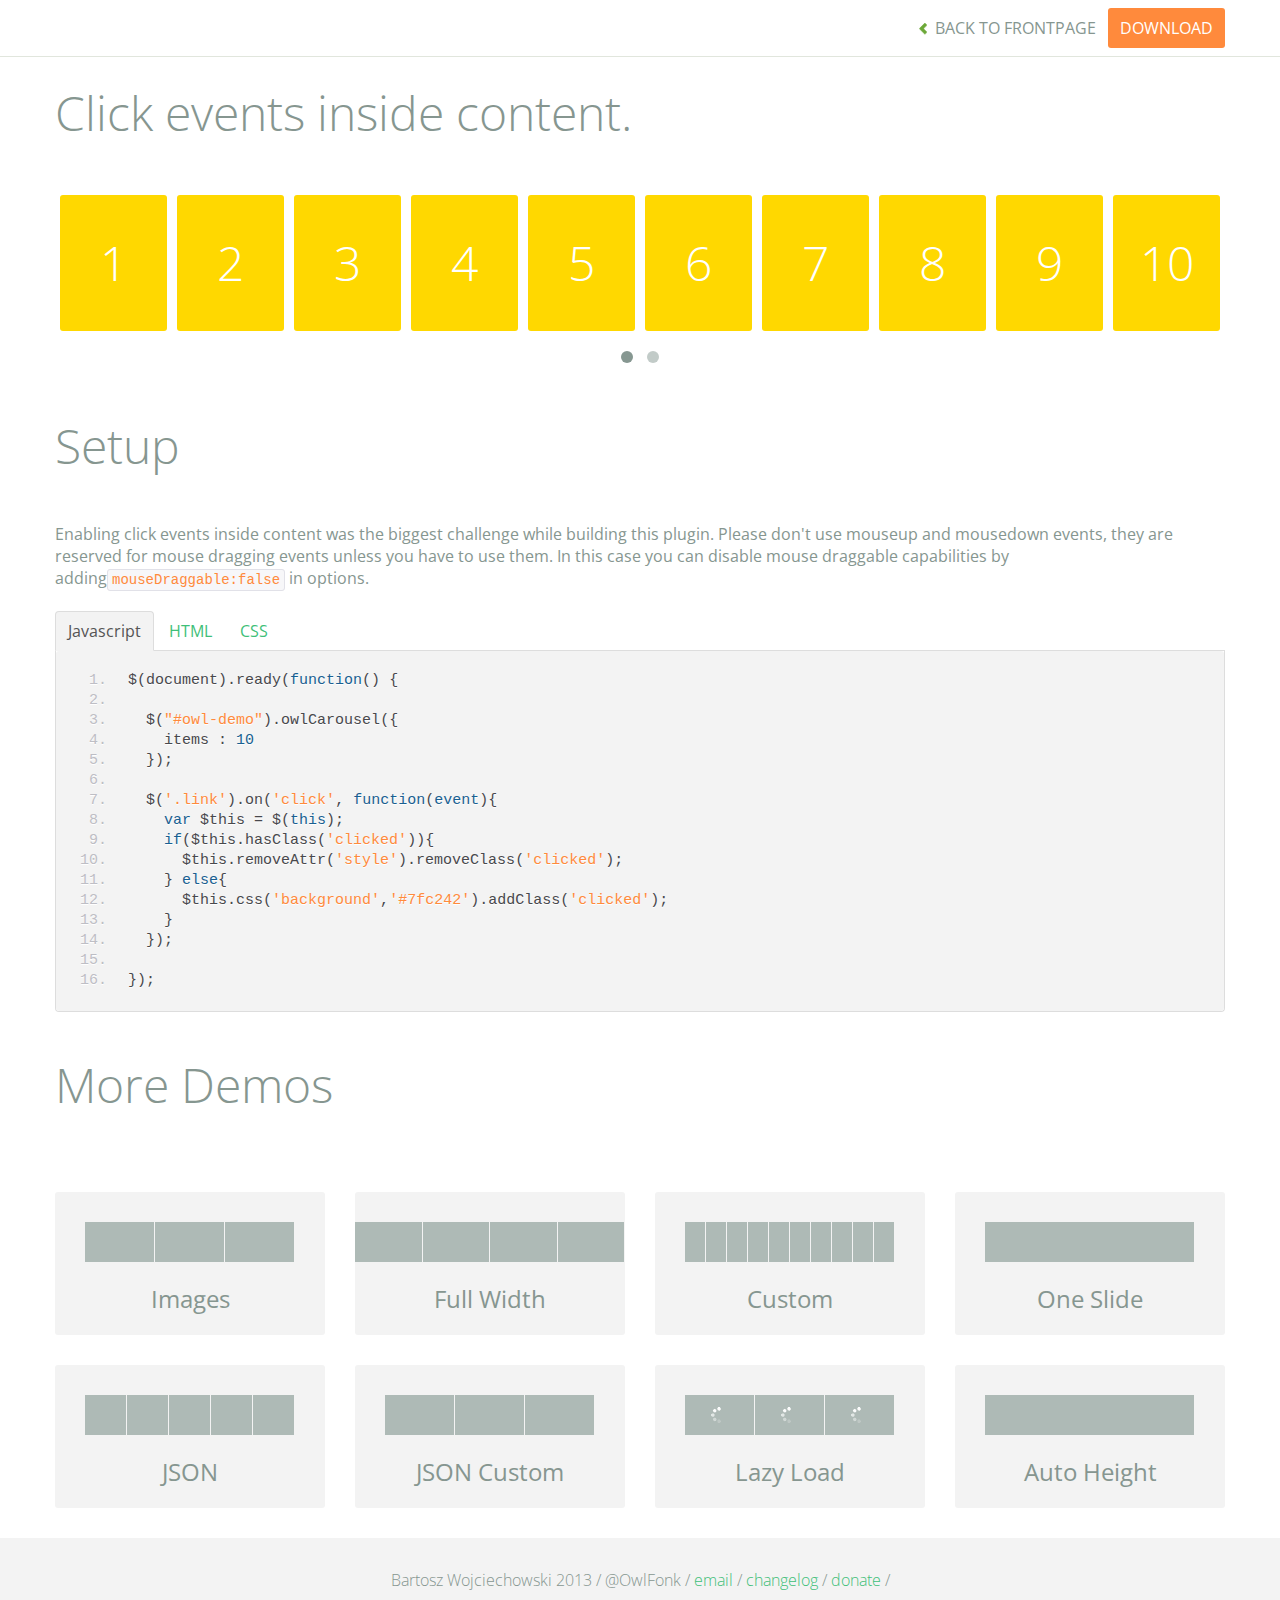
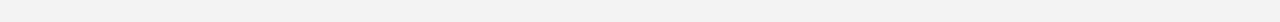
<file: include/owl.carousel/demos/click.html>
<!DOCTYPE html>
<html lang="en">
  <head>
    <meta charset="utf-8">
    <title>Owl Carousel - Click Event</title>
    <meta name="viewport" content="width=device-width, initial-scale=1.0">
    <meta name="description" content="jQuery Responsive Carousel - Owl Carusel">
    <meta name="author" content="Bartosz Wojciechowski">

    <link href='http://fonts.googleapis.com/css?family=Open+Sans:400italic,400,300,600,700' rel='stylesheet' type='text/css'>
    <link href="../assets/css/bootstrapTheme.css" rel="stylesheet">
    <link href="../assets/css/custom.css" rel="stylesheet">

    <!-- Owl Carousel Assets -->
    <link href="../owl-carousel/owl.carousel.css" rel="stylesheet">
    <link href="../owl-carousel/owl.theme.css" rel="stylesheet">

    <link href="../assets/js/google-code-prettify/prettify.css" rel="stylesheet">

    <!-- Le fav and touch icons -->
    <link rel="apple-touch-icon-precomposed" sizes="144x144" href="../assets/ico/apple-touch-icon-144-precomposed.png">
    <link rel="apple-touch-icon-precomposed" sizes="114x114" href="../assets/ico/apple-touch-icon-114-precomposed.png">
      <link rel="apple-touch-icon-precomposed" sizes="72x72" href="../assets/ico/apple-touch-icon-72-precomposed.png">
                    <link rel="apple-touch-icon-precomposed" href="../assets/ico/apple-touch-icon-57-precomposed.png">
                                   <link rel="shortcut icon" href="../assets/ico/favicon.png">
  </head>
  <body>

      <div id="top-nav" class="navbar navbar-fixed-top">
        <div class="navbar-inner">
          <div class="container">
            <button type="button" class="btn btn-navbar" data-toggle="collapse" data-target=".nav-collapse">
            <span class="icon-bar"></span>
            <span class="icon-bar"></span>
            <span class="icon-bar"></span>
          </button>
            <div class="nav-collapse collapse">
            <ul class="nav pull-right">
              <li><a href="../index.html"><i class="icon-chevron-left"></i> Back to Frontpage</a></li>
              <li><a href="../owl.carousel.zip" class="download download-on" data-spy="affix" data-offset-top="450">Download</a></li>
            </ul>
            <ul class="nav pull-left">

            </ul>
            </div>
          </div>
        </div>
      </div>

    <div id="title">
      <div class="container">
        <div class="row">
          <div class="span12">
            <h1>Click events inside content.</h1>
          </div>
        </div>
      </div>
    </div>

      <div id="demo">
        <div class="container">
          <div class="row">
            <div class="span12">

              <div id="owl-demo" class="owl-carousel">

                <a class="item link"><h1>1</h1></a>
                <a class="item link"><h1>2</h1></a>
                <a class="item link"><h1>3</h1></a>
                <a class="item link"><h1>4</h1></a>
                <a class="item link"><h1>5</h1></a>
                <a class="item link"><h1>6</h1></a>
                <a class="item link"><h1>7</h1></a>
                <a class="item link"><h1>8</h1></a>
                <a class="item link"><h1>9</h1></a>
                <a class="item link"><h1>10</h1></a>
                <a class="item link"><h1>11</h1></a>
                <a class="item link"><h1>12</h1></a>
                <a class="item link"><h1>13</h1></a>
                <a class="item link"><h1>14</h1></a>
                <a class="item link"><h1>15</h1></a>
                <a class="item link"><h1>16</h1></a>

              </div>
            </div>
          </div>
        </div>

    </div>

    <div id="example-info">
      <div class="container">
        <div class="row">
          <div class="span12">
            <h1>Setup</h1>
            <p>Enabling click events inside content was the biggest challenge while building this plugin. Please don't use mouseup and mousedown events, they are reserved for mouse dragging events unless you have to use them. In this case you can disable mouse draggable capabilities by adding<code>mouseDraggable:false</code> in options.
            </p>
            <ul class="nav nav-tabs" id="myTab">
              <li class="active"><a href="#javascript">Javascript</a></li>
              <li><a href="#HTML">HTML</a></li>
              <li><a href="#CSS">CSS</a></li>
            </ul>

            <div class="tab-content">

              <div class="tab-pane active" id="javascript">
<pre class="pre-show prettyprint linenums">
$(document).ready(function() {

  $("#owl-demo").owlCarousel({
    items : 10
  });

  $('.link').on('click', function(event){
    var $this = $(this);
    if($this.hasClass('clicked')){
      $this.removeAttr('style').removeClass('clicked');
    } else{
      $this.css('background','#7fc242').addClass('clicked');
    }
  });

})&#59;
</pre>

              </div>

              <div class="tab-pane" id="HTML">
<pre class="pre-show prettyprint linenums">
&lt;div id="owl-demo" class="owl-carousel"&gt;
  &lt;a class="item link"&gt;&lt;h1&gt;1&lt;/h1&gt;&lt;/a&gt;
  &lt;a class="item link"&gt;&lt;h1&gt;2&lt;/h1&gt;&lt;/a&gt;
  &lt;a class="item link"&gt;&lt;h1&gt;3&lt;/h1&gt;&lt;/a&gt;
  &lt;a class="item link"&gt;&lt;h1&gt;4&lt;/h1&gt;&lt;/a&gt;
  &lt;a class="item link"&gt;&lt;h1&gt;5&lt;/h1&gt;&lt;/a&gt;
  &lt;a class="item link"&gt;&lt;h1&gt;6&lt;/h1&gt;&lt;/a&gt;
  &lt;a class="item link"&gt;&lt;h1&gt;7&lt;/h1&gt;&lt;/a&gt;
  &lt;a class="item link"&gt;&lt;h1&gt;8&lt;/h1&gt;&lt;/a&gt;
  &lt;a class="item link"&gt;&lt;h1&gt;9&lt;/h1&gt;&lt;/a&gt;
  &lt;a class="item link"&gt;&lt;h1&gt;10&lt;/h1&gt;&lt;/a&gt;
  &lt;a class="item link"&gt;&lt;h1&gt;11&lt;/h1&gt;&lt;/a&gt;
  &lt;a class="item link"&gt;&lt;h1&gt;12&lt;/h1&gt;&lt;/a&gt;
  &lt;a class="item link"&gt;&lt;h1&gt;13&lt;/h1&gt;&lt;/a&gt;
  &lt;a class="item link"&gt;&lt;h1&gt;14&lt;/h1&gt;&lt;/a&gt;
  &lt;a class="item link"&gt;&lt;h1&gt;15&lt;/h1&gt;&lt;/a&gt;
  &lt;a class="item link"&gt;&lt;h1&gt;16&lt;/h1&gt;&lt;/a&gt;
&lt;/div&gt;
</pre>
              </div>

              <div class="tab-pane" id="CSS">
<pre class="pre-show prettyprint linenums">
#owl-demo .item{
  display: block;
  cursor: pointer;
  background: #ffd800;
  padding: 30px 0px;
  margin: 5px;
  color: #FFF;
  -webkit-border-radius: 3px;
  -moz-border-radius: 3px;
  border-radius: 3px;
  text-align: center;
  -webkit-tap-highlight-color: rgba(255, 255, 255, 0);
}
#owl-demo .item:hover{
  background: #F2CD00;
}
</pre>
              </div>
            </div><!--End Tab Content-->

          </div>
        </div>
      </div>
    </div>

    <div id="more">
      <div class="container">

        <div class="row">
          <div class="span12">
            <h1>More Demos</h1>
          </div>
        </div>

        <div class="row demos-row">
          <div class="span3">
            <a href="images.html" class="demo-box">
              <div class="demo-wrapper demo-images clearfix">
                <div class="demo-slide"><div class="bg"></div></div>
                <div class="demo-slide"><div class="bg"></div></div>
                <div class="demo-slide"><div class="bg"></div></div>
              </div>
              <h3>Images</h3>
            </a>
          </div>

          <div class="span3">
            <a href="full.html" class="demo-box">
              <div class="demo-wrapper demo-full clearfix">
                <div class="demo-slide"><div class="bg"></div></div>
                <div class="demo-slide"><div class="bg"></div></div>
                <div class="demo-slide"><div class="bg"></div></div>
                <div class="demo-slide"><div class="bg"></div></div>
              </div>
              <h3>Full Width</h3>
            </a>
          </div>

          <div class="span3">
            <a href="custom.html" class="demo-box">
              <div class="demo-wrapper demo-custom clearfix">
                <div class="demo-slide"><div class="bg"></div></div>
                <div class="demo-slide"><div class="bg"></div></div>
                <div class="demo-slide"><div class="bg"></div></div>
                <div class="demo-slide"><div class="bg"></div></div>
                <div class="demo-slide"><div class="bg"></div></div>
                <div class="demo-slide"><div class="bg"></div></div>
                <div class="demo-slide"><div class="bg"></div></div>
                <div class="demo-slide"><div class="bg"></div></div>
                <div class="demo-slide"><div class="bg"></div></div>
                <div class="demo-slide"><div class="bg"></div></div>
              </div>
              <h3>Custom</h3>
            </a>
          </div>

          <div class="span3">
            <a href="one.html" class="demo-box">
              <div class="demo-wrapper demo-one clearfix">
                <div class="demo-slide"><div class="bg"></div></div>
              </div>
              <h3>One Slide</h3>
            </a>
          </div>

        </div>
        <div class="row demos-row">
          <div class="span3">
            <a href="json.html" class="demo-box">
              <div class="demo-wrapper demo-Json clearfix">
                <div class="demo-slide"><div class="bg"></div></div>
                <div class="demo-slide"><div class="bg"></div></div>
                <div class="demo-slide"><div class="bg"></div></div>
                <div class="demo-slide"><div class="bg"></div></div>
                <div class="demo-slide"><div class="bg"></div></div>
              </div>
              <h3>JSON</h3>
            </a>
          </div>

          <div class="span3">
            <a href="customJson.html" class="demo-box">
              <div class="demo-wrapper demo-Json-custom clearfix">
                <div class="demo-slide"><div class="bg"></div></div>
                <div class="demo-slide"><div class="bg"></div></div>
                <div class="demo-slide"><div class="bg"></div></div>
              </div>
              <h3>JSON Custom</h3>
            </a>
          </div>

          <div class="span3">
            <a href="lazyLoad.html" class="demo-box">
              <div class="demo-wrapper demo-lazy clearfix">
                <div class="demo-slide"><div class="bg"></div></div>
                <div class="demo-slide"><div class="bg"></div></div>
                <div class="demo-slide"><div class="bg"></div></div>
              </div>
              <h3>Lazy Load</h3>
            </a>
          </div>

          <div class="span3">
            <a href="autoHeight.html" class="demo-box">
              <div class="demo-wrapper demo-height clearfix">
                <div class="demo-slide"><div class="bg"></div></div>
              </div>
              <h3>Auto Height</h3>
            </a>
          </div>

        </div>
      </div>
    </div>

    <div id="footer">
      <div class="container">
        <div class="row">
          <div class="span12">
            <h5>Bartosz Wojciechowski 2013 / @OwlFonk /
            <a href="mailto:owl@owlgraphic.com?subject=Hey Owl!">email</a> /
            <a href="../changelog.html">changelog</a> /
            <a href="https://www.paypal.com/cgi-bin/webscr?cmd=_s-xclick&hosted_button_id=EFSGXZS7V2U9N">donate</a> /
            <a href="https://twitter.com/share" class="twitter-share-button" data-url="http://owlgraphic.com/owlcarousel/" data-text="Awesome jQuery Owl Carousel Responsive Plugin" data-via="OwlFonk" data-count="none" data-hashtags="owlcarousel"></a>
            <script>
            var owldomain = window.location.hostname.indexOf("owlgraphic");
            if(owldomain !== -1){
              !function(d,s,id){var js,fjs=d.getElementsByTagName(s)[0],p=/^http:/.test(d.location)?'http':'https';if(!d.getElementById(id)){js=d.createElement(s);js.id=id;js.src=p+'://platform.twitter.com/widgets.js';fjs.parentNode.insertBefore(js,fjs);}}(document, 'script', 'twitter-wjs');
            }
            </script>
            </h5>
          </div>
        </div>
      </div>
    </div>


    <script src="../assets/js/jquery-1.9.1.min.js"></script>
    <script src="../owl-carousel/owl.carousel.js"></script>


    <!-- Demo -->

    <style>
    #owl-demo .item{
        display: block;
        cursor: pointer;
        background: #ffd800;
        padding: 30px 0px;
        margin: 5px;
        color: #FFF;
        -webkit-border-radius: 3px;
        -moz-border-radius: 3px;
        border-radius: 3px;
        text-align: center;
        -webkit-tap-highlight-color: rgba(255, 255, 255, 0);
    }
    #owl-demo .item:hover{
      background: #F2CD00;
    }
    </style>


    <script>
    $(document).ready(function() {

      $("#owl-demo").owlCarousel({
        items : 10
      });

      $('.link').on('click', function(event){
        var $this = $(this);
        if($this.hasClass('clicked')){
          $this.removeAttr('style').removeClass('clicked');
        } else{
          $this.css('background','#7fc242').addClass('clicked');
        }
      });


    });
    </script>


    <script src="../assets/js/bootstrap-collapse.js"></script>
    <script src="../assets/js/bootstrap-transition.js"></script>
    <script src="../assets/js/bootstrap-tab.js"></script>

    <script src="../assets/js/google-code-prettify/prettify.js"></script>
	  <script src="../assets/js/application.js"></script>

  </body>
</html>
</file>
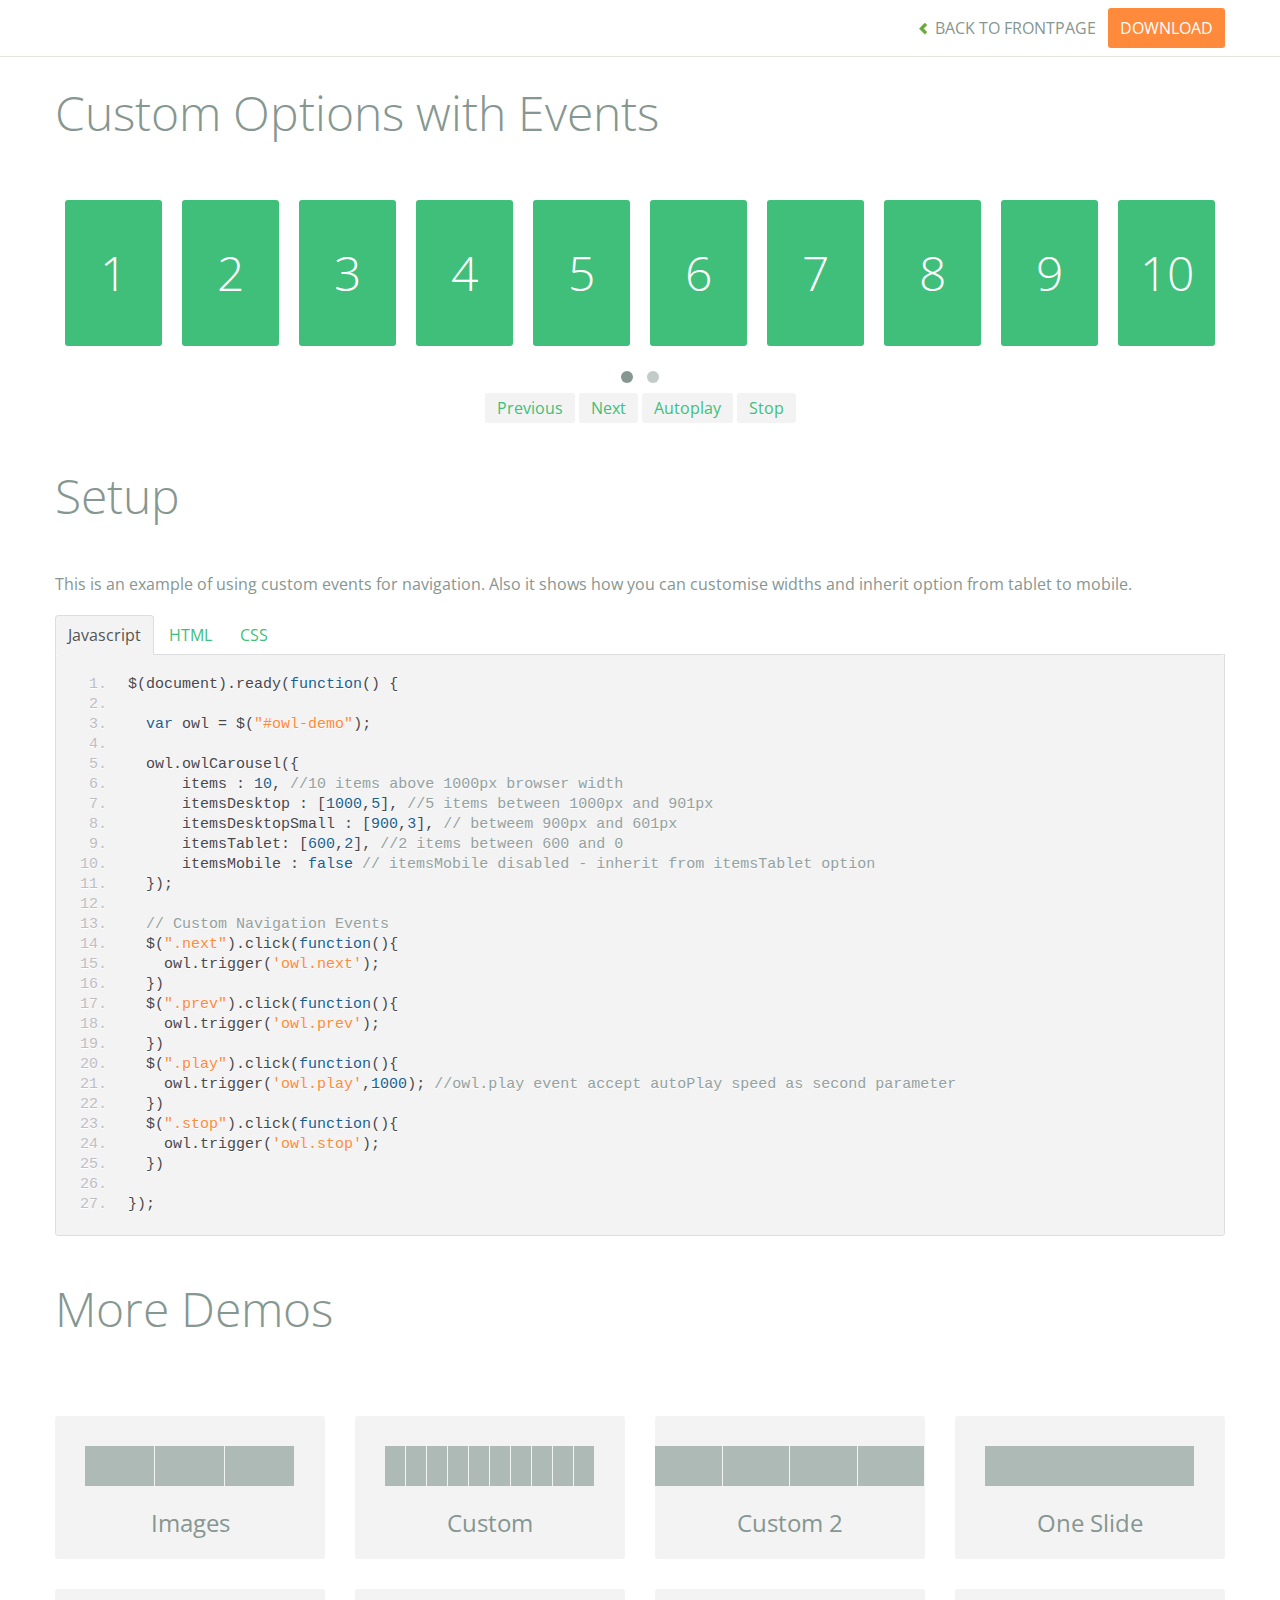
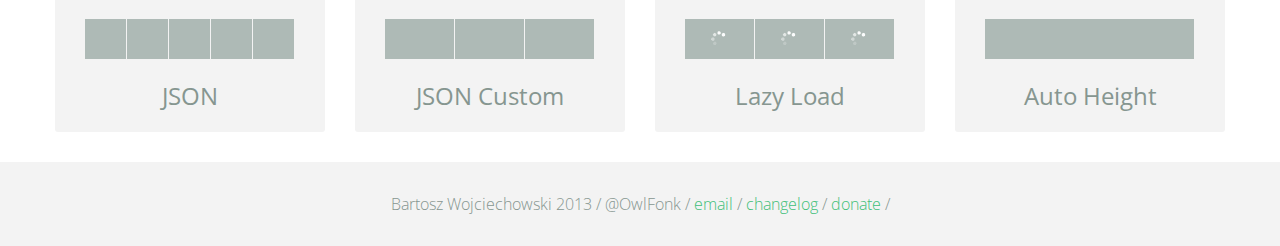
<file: include/owl.carousel/demos/custom.html>
<!DOCTYPE html>
<html lang="en">
  <head>
    <meta charset="utf-8">
    <title>Owl Carousel - Custom</title>
    <meta name="viewport" content="width=device-width, initial-scale=1.0">
    <meta name="description" content="jQuery Responsive Carousel - Owl Carusel">
    <meta name="author" content="Bartosz Wojciechowski">

    <link href='http://fonts.googleapis.com/css?family=Open+Sans:400italic,400,300,600,700' rel='stylesheet' type='text/css'>
    <link href="../assets/css/bootstrapTheme.css" rel="stylesheet">
    <link href="../assets/css/custom.css" rel="stylesheet">

    <!-- Owl Carousel Assets -->
    <link href="../owl-carousel/owl.carousel.css" rel="stylesheet">
    <link href="../owl-carousel/owl.theme.css" rel="stylesheet">

    <link href="../assets/js/google-code-prettify/prettify.css" rel="stylesheet">

    <!-- Le fav and touch icons -->
    <link rel="apple-touch-icon-precomposed" sizes="144x144" href="../assets/ico/apple-touch-icon-144-precomposed.png">
    <link rel="apple-touch-icon-precomposed" sizes="114x114" href="../assets/ico/apple-touch-icon-114-precomposed.png">
      <link rel="apple-touch-icon-precomposed" sizes="72x72" href="../assets/ico/apple-touch-icon-72-precomposed.png">
                    <link rel="apple-touch-icon-precomposed" href="../assets/ico/apple-touch-icon-57-precomposed.png">
                                   <link rel="shortcut icon" href="../assets/ico/favicon.png">
  </head>
  <body>

      <div id="top-nav" class="navbar navbar-fixed-top">
        <div class="navbar-inner">
          <div class="container">
            <button type="button" class="btn btn-navbar" data-toggle="collapse" data-target=".nav-collapse">
            <span class="icon-bar"></span>
            <span class="icon-bar"></span>
            <span class="icon-bar"></span>
          </button>
            <div class="nav-collapse collapse">
            <ul class="nav pull-right">
              <li><a href="../index.html"><i class="icon-chevron-left"></i> Back to Frontpage</a></li>
              <li><a href="../owl.carousel.zip" class="download download-on" data-spy="affix" data-offset-top="450">Download</a></li>
            </ul>
            <ul class="nav pull-left">

            </ul>
            </div>
          </div>
        </div>
      </div>

    <div id="title">
      <div class="container">
        <div class="row">
          <div class="span12">
            <h1>Custom Options with Events</h1>
          </div>
        </div>
      </div>
    </div>

      <div id="demo">
        <div class="container">
          <div class="row">
            <div class="span12">

              <div id="owl-demo" class="owl-carousel">

                <div class="item"><h1>1</h1></div>
                <div class="item"><h1>2</h1></div>
                <div class="item"><h1>3</h1></div>
                <div class="item"><h1>4</h1></div>
                <div class="item"><h1>5</h1></div>
                <div class="item"><h1>6</h1></div>
                <div class="item"><h1>7</h1></div>
                <div class="item"><h1>8</h1></div>
                <div class="item"><h1>9</h1></div>
                <div class="item"><h1>10</h1></div>
                <div class="item"><h1>11</h1></div>
                <div class="item"><h1>12</h1></div>
                <div class="item"><h1>13</h1></div>
                <div class="item"><h1>14</h1></div>
                <div class="item"><h1>15</h1></div>
                <div class="item"><h1>16</h1></div>

              </div>
              <div class="customNavigation">
                <a class="btn prev">Previous</a>
                <a class="btn next">Next</a>
                <a class="btn play">Autoplay</a>
                <a class="btn stop">Stop</a>
              </div>

            </div>
          </div>
        </div>

    </div>

    <div id="example-info">
      <div class="container">
        <div class="row">
          <div class="span12">
            <h1>Setup</h1>
            <p>This is an example of using custom events for navigation. Also it shows how you can customise widths and inherit option from tablet to mobile.
            </p>
            <ul class="nav nav-tabs" id="myTab">
              <li class="active"><a href="#javascript">Javascript</a></li>
              <li><a href="#HTML">HTML</a></li>
              <li><a href="#CSS">CSS</a></li>
            </ul>

            <div class="tab-content">

              <div class="tab-pane active" id="javascript">
<pre class="pre-show prettyprint linenums">
$(document).ready(function() {

  var owl = &#36;("#owl-demo")&#59;

  owl.owlCarousel({
      items : 10, //10 items above 1000px browser width
      itemsDesktop : [1000,5], //5 items between 1000px and 901px
      itemsDesktopSmall : [900,3], // betweem 900px and 601px
      itemsTablet: [600,2], //2 items between 600 and 0
      itemsMobile : false // itemsMobile disabled - inherit from itemsTablet option
  })&#59;

  // Custom Navigation Events
  $(".next").click(function(){
    owl.trigger('owl.next')&#59;
  })
  $(".prev").click(function(){
    owl.trigger('owl.prev')&#59;
  })
  $(".play").click(function(){
    owl.trigger('owl.play',1000)&#59; //owl.play event accept autoPlay speed as second parameter
  })
  $(".stop").click(function(){
    owl.trigger('owl.stop')&#59;
  })

})&#59;
</pre>

              </div>

              <div class="tab-pane" id="HTML">
<pre class="pre-show prettyprint linenums">
&lt;div id="owl-demo" class="owl-carousel owl-theme"&gt;
  &lt;div class="item"&gt;&lt;h1&gt;1&lt;/h1&gt;&lt;/div&gt;
  &lt;div class="item"&gt;&lt;h1&gt;2&lt;/h1&gt;&lt;/div&gt;
  &lt;div class="item"&gt;&lt;h1&gt;3&lt;/h1&gt;&lt;/div&gt;
  &lt;div class="item"&gt;&lt;h1&gt;4&lt;/h1&gt;&lt;/div&gt;
  &lt;div class="item"&gt;&lt;h1&gt;5&lt;/h1&gt;&lt;/div&gt;
  &lt;div class="item"&gt;&lt;h1&gt;6&lt;/h1&gt;&lt;/div&gt;
  &lt;div class="item"&gt;&lt;h1&gt;7&lt;/h1&gt;&lt;/div&gt;
  &lt;div class="item"&gt;&lt;h1&gt;8&lt;/h1&gt;&lt;/div&gt;
  &lt;div class="item"&gt;&lt;h1&gt;9&lt;/h1&gt;&lt;/div&gt;
  &lt;div class="item"&gt;&lt;h1&gt;10&lt;/h1&gt;&lt;/div&gt;
  &lt;div class="item"&gt;&lt;h1&gt;11&lt;/h1&gt;&lt;/div&gt;
  &lt;div class="item"&gt;&lt;h1&gt;12&lt;/h1&gt;&lt;/div&gt;
  &lt;div class="item"&gt;&lt;h1&gt;13&lt;/h1&gt;&lt;/div&gt;
  &lt;div class="item"&gt;&lt;h1&gt;14&lt;/h1&gt;&lt;/div&gt;
  &lt;div class="item"&gt;&lt;h1&gt;15&lt;/h1&gt;&lt;/div&gt;
  &lt;div class="item"&gt;&lt;h1&gt;16&lt;/h1&gt;&lt;/div&gt;
&lt;/div&gt;

&lt;div class="customNavigation"&gt;
  &lt;a class="btn prev"&gt;Previous&lt;/a&gt;
  &lt;a class="btn next"&gt;Next&lt;/a&gt;
  &lt;a class="btn play"&gt;Autoplay&lt;/a&gt;
  &lt;a class="btn stop"&gt;Stop&lt;/a&gt;
&lt;/div&gt;
</pre>
              </div>

              <div class="tab-pane" id="CSS">
<pre class="pre-show prettyprint linenums">
#owl-demo .item{
  background: #3fbf79;
  padding: 30px 0px;
  margin: 10px;
  color: #FFF;
  -webkit-border-radius: 3px;
  -moz-border-radius: 3px;
  border-radius: 3px;
  text-align: center;
}
.customNavigation{
  text-align: center;
}
//use styles below to disable ugly selection
.customNavigation a{
  -webkit-user-select: none;
  -khtml-user-select: none;
  -moz-user-select: none;
  -ms-user-select: none;
  user-select: none;
  -webkit-tap-highlight-color: rgba(0, 0, 0, 0);
}

</pre>
              </div>
            </div><!--End Tab Content-->

          </div>
        </div>
      </div>
    </div>

    <div id="more">
      <div class="container">

        <div class="row">
          <div class="span12">
            <h1>More Demos</h1>
          </div>
        </div>

        <div class="row demos-row">
          <div class="span3">
            <a href="images.html" class="demo-box">
              <div class="demo-wrapper demo-images clearfix">
                <div class="demo-slide"><div class="bg"></div></div>
                <div class="demo-slide"><div class="bg"></div></div>
                <div class="demo-slide"><div class="bg"></div></div>
              </div>
              <h3>Images</h3>
            </a>
          </div>

          <div class="span3">
            <a href="custom.html" class="demo-box">
              <div class="demo-wrapper demo-custom clearfix">
                <div class="demo-slide"><div class="bg"></div></div>
                <div class="demo-slide"><div class="bg"></div></div>
                <div class="demo-slide"><div class="bg"></div></div>
                <div class="demo-slide"><div class="bg"></div></div>
                <div class="demo-slide"><div class="bg"></div></div>
                <div class="demo-slide"><div class="bg"></div></div>
                <div class="demo-slide"><div class="bg"></div></div>
                <div class="demo-slide"><div class="bg"></div></div>
                <div class="demo-slide"><div class="bg"></div></div>
                <div class="demo-slide"><div class="bg"></div></div>
              </div>
              <h3>Custom</h3>
            </a>
          </div>

          <div class="span3">
            <a href="itemsCustom.html" class="demo-box">
              <div class="demo-wrapper demo-full clearfix">
                <div class="demo-slide"><div class="bg"></div></div>
                <div class="demo-slide"><div class="bg"></div></div>
                <div class="demo-slide"><div class="bg"></div></div>
                <div class="demo-slide"><div class="bg"></div></div>
              </div>
              <h3>Custom 2</h3>
            </a>
          </div>

          <div class="span3">
            <a href="one.html" class="demo-box">
              <div class="demo-wrapper demo-one clearfix">
                <div class="demo-slide"><div class="bg"></div></div>
              </div>
              <h3>One Slide</h3>
            </a>
          </div>

        </div>
        <div class="row demos-row">
          <div class="span3">
            <a href="json.html" class="demo-box">
              <div class="demo-wrapper demo-Json clearfix">
                <div class="demo-slide"><div class="bg"></div></div>
                <div class="demo-slide"><div class="bg"></div></div>
                <div class="demo-slide"><div class="bg"></div></div>
                <div class="demo-slide"><div class="bg"></div></div>
                <div class="demo-slide"><div class="bg"></div></div>
              </div>
              <h3>JSON</h3>
            </a>
          </div>

          <div class="span3">
            <a href="customJson.html" class="demo-box">
              <div class="demo-wrapper demo-Json-custom clearfix">
                <div class="demo-slide"><div class="bg"></div></div>
                <div class="demo-slide"><div class="bg"></div></div>
                <div class="demo-slide"><div class="bg"></div></div>
              </div>
              <h3>JSON Custom</h3>
            </a>
          </div>

          <div class="span3">
            <a href="lazyLoad.html" class="demo-box">
              <div class="demo-wrapper demo-lazy clearfix">
                <div class="demo-slide"><div class="bg"></div></div>
                <div class="demo-slide"><div class="bg"></div></div>
                <div class="demo-slide"><div class="bg"></div></div>
              </div>
              <h3>Lazy Load</h3>
            </a>
          </div>

          <div class="span3">
            <a href="autoHeight.html" class="demo-box">
              <div class="demo-wrapper demo-height clearfix">
                <div class="demo-slide"><div class="bg"></div></div>
              </div>
              <h3>Auto Height</h3>
            </a>
          </div>

        </div>
      </div>
    </div>



    <div id="footer">
      <div class="container">
        <div class="row">
          <div class="span12">
            <h5>Bartosz Wojciechowski 2013 / @OwlFonk /
            <a href="mailto:owl@owlgraphic.com?subject=Hey Owl!">email</a> /
            <a href="../changelog.html">changelog</a> /
            <a href="https://www.paypal.com/cgi-bin/webscr?cmd=_s-xclick&hosted_button_id=EFSGXZS7V2U9N">donate</a> /
            <a href="https://twitter.com/share" class="twitter-share-button" data-url="http://owlgraphic.com/owlcarousel/" data-text="Awesome jQuery Owl Carousel Responsive Plugin" data-via="OwlFonk" data-count="none" data-hashtags="owlcarousel"></a>
            <script>
            var owldomain = window.location.hostname.indexOf("owlgraphic");
            if(owldomain !== -1){
              !function(d,s,id){var js,fjs=d.getElementsByTagName(s)[0],p=/^http:/.test(d.location)?'http':'https';if(!d.getElementById(id)){js=d.createElement(s);js.id=id;js.src=p+'://platform.twitter.com/widgets.js';fjs.parentNode.insertBefore(js,fjs);}}(document, 'script', 'twitter-wjs');
            }
            </script>
            </h5>
          </div>
        </div>
      </div>
    </div>


    <script src="../assets/js/jquery-1.9.1.min.js"></script>
    <script src="../owl-carousel/owl.carousel.js"></script>


    <!-- Demo -->

    <style>
    #owl-demo .item{
        background: #3fbf79;
        padding: 30px 0px;
        margin: 10px;
        color: #FFF;
        -webkit-border-radius: 3px;
        -moz-border-radius: 3px;
        border-radius: 3px;
        text-align: center;
    }
    .customNavigation{
      text-align: center;
    }
    .customNavigation a{
      -webkit-user-select: none;
      -khtml-user-select: none;
      -moz-user-select: none;
      -ms-user-select: none;
      user-select: none;
      -webkit-tap-highlight-color: rgba(0, 0, 0, 0);
    }
    </style>


    <script>
    $(document).ready(function() {

      var owl = $("#owl-demo");

      owl.owlCarousel({

      items : 10, //10 items above 1000px browser width
      itemsDesktop : [1000,5], //5 items between 1000px and 901px
      itemsDesktopSmall : [900,3], // 3 items betweem 900px and 601px
      itemsTablet: [600,2], //2 items between 600 and 0;
      itemsMobile : false // itemsMobile disabled - inherit from itemsTablet option

      });

      // Custom Navigation Events
      $(".next").click(function(){
        owl.trigger('owl.next');
      })
      $(".prev").click(function(){
        owl.trigger('owl.prev');
      })
      $(".play").click(function(){
        owl.trigger('owl.play',1000);
      })
      $(".stop").click(function(){
        owl.trigger('owl.stop');
      })


    });
    </script>


    <script src="../assets/js/bootstrap-collapse.js"></script>
    <script src="../assets/js/bootstrap-transition.js"></script>
    <script src="../assets/js/bootstrap-tab.js"></script>

    <script src="../assets/js/google-code-prettify/prettify.js"></script>
    <script src="../assets/js/application.js"></script>

  </body>
</html>
</file>
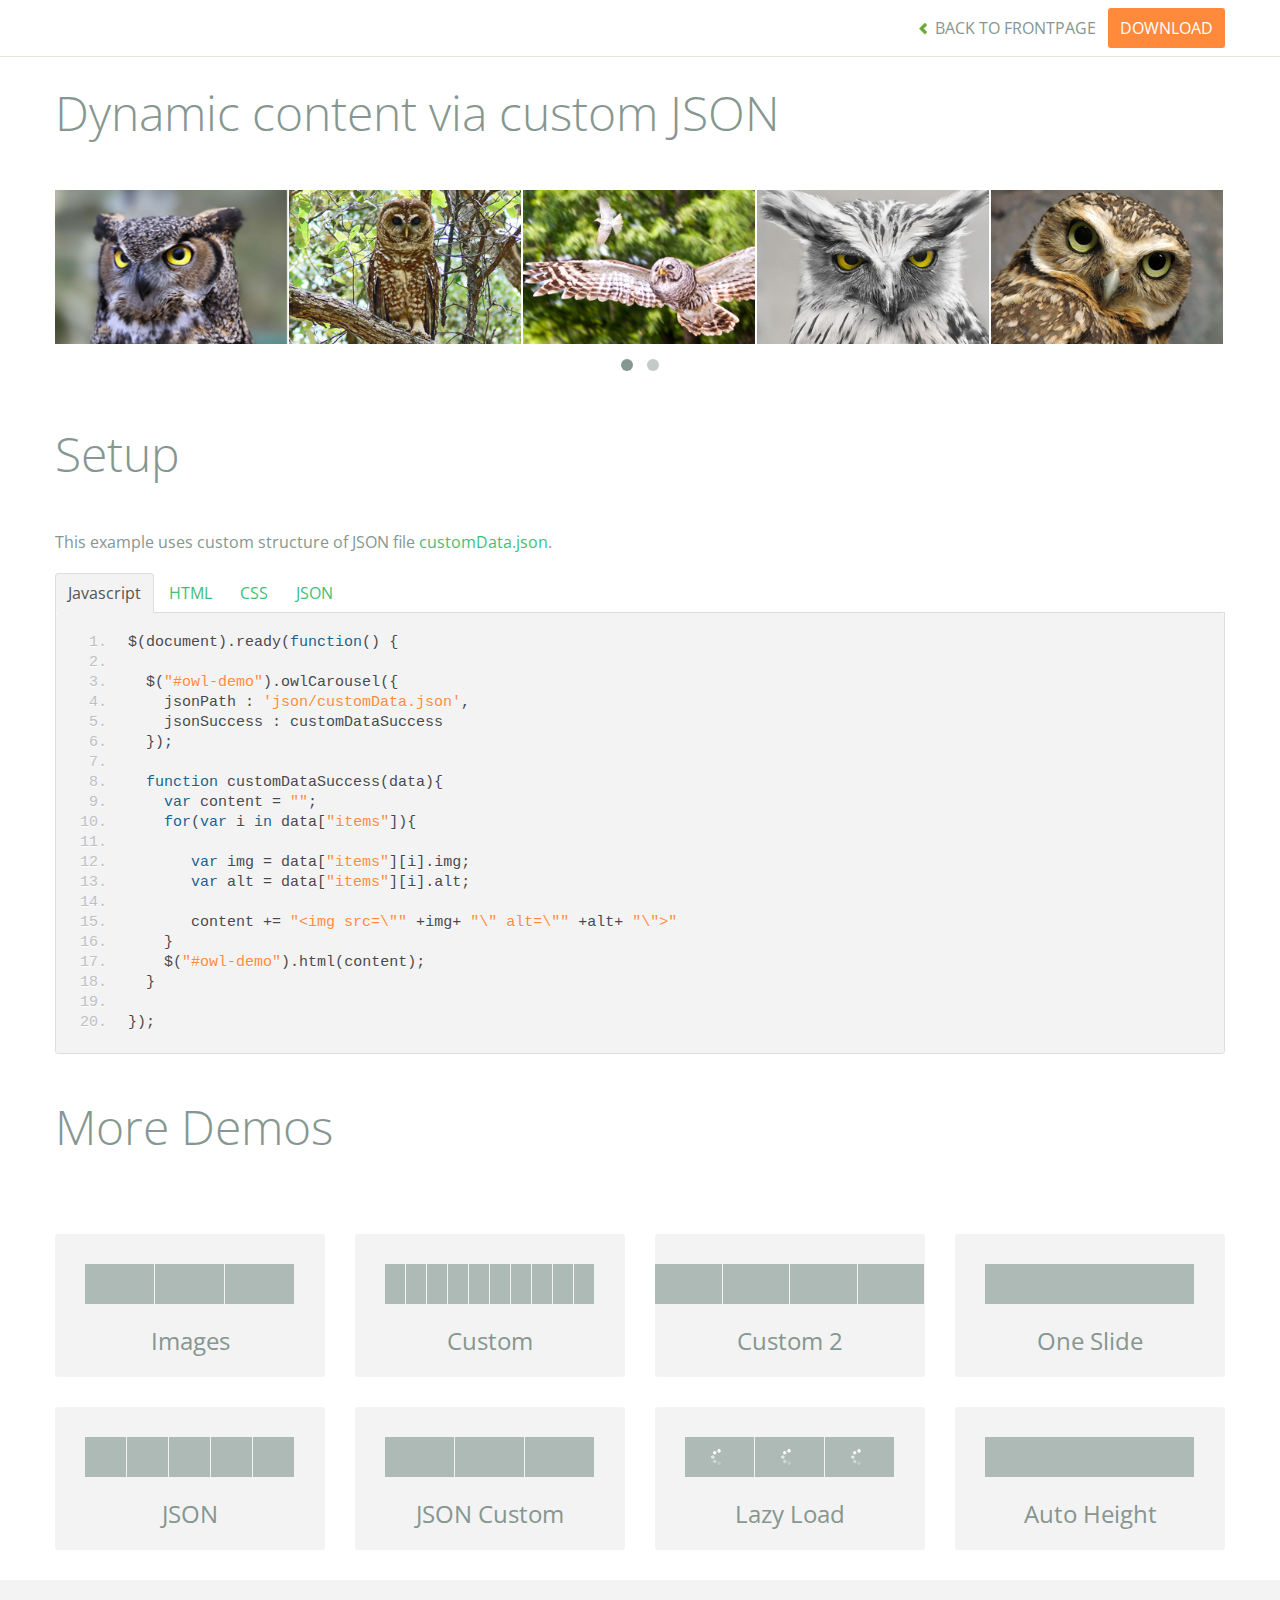
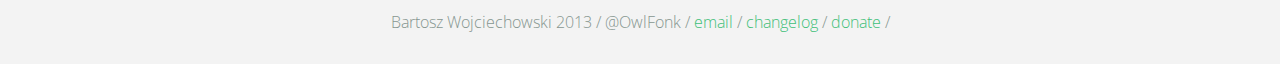
<file: include/owl.carousel/demos/customJson.html>
<!DOCTYPE html>
<html lang="en">
  <head>
    <meta charset="utf-8">
    <title>Owl Carousel - Dynamic content via custom JSON</title>
    <meta name="viewport" content="width=device-width, initial-scale=1.0">
    <meta name="description" content="jQuery Responsive Carousel - Owl Carusel">
    <meta name="author" content="Bartosz Wojciechowski">

    <link href='http://fonts.googleapis.com/css?family=Open+Sans:400italic,400,300,600,700' rel='stylesheet' type='text/css'>
    <link href="../assets/css/bootstrapTheme.css" rel="stylesheet">
    <link href="../assets/css/custom.css" rel="stylesheet">

    <!-- Owl Carousel Assets -->
    <link href="../owl-carousel/owl.carousel.css" rel="stylesheet">
    <link href="../owl-carousel/owl.theme.css" rel="stylesheet">

    <link href="../assets/js/google-code-prettify/prettify.css" rel="stylesheet">

    <!-- Le fav and touch icons -->
    <link rel="apple-touch-icon-precomposed" sizes="144x144" href="../assets/ico/apple-touch-icon-144-precomposed.png">
    <link rel="apple-touch-icon-precomposed" sizes="114x114" href="../assets/ico/apple-touch-icon-114-precomposed.png">
      <link rel="apple-touch-icon-precomposed" sizes="72x72" href="../assets/ico/apple-touch-icon-72-precomposed.png">
                    <link rel="apple-touch-icon-precomposed" href="../assets/ico/apple-touch-icon-57-precomposed.png">
                                   <link rel="shortcut icon" href="../assets/ico/favicon.png">
  </head>
  <body>

      <div id="top-nav" class="navbar navbar-fixed-top">
        <div class="navbar-inner">
          <div class="container">
            <button type="button" class="btn btn-navbar" data-toggle="collapse" data-target=".nav-collapse">
            <span class="icon-bar"></span>
            <span class="icon-bar"></span>
            <span class="icon-bar"></span>
          </button>
            <div class="nav-collapse collapse">
            <ul class="nav pull-right">
              <li><a href="../index.html"><i class="icon-chevron-left"></i> Back to Frontpage</a></li>
              <li><a href="../owl.carousel.zip" class="download download-on" data-spy="affix" data-offset-top="450">Download</a></li>
            </ul>
            <ul class="nav pull-left">

            </ul>
            </div>
          </div>
        </div>
      </div>

    <div id="title">
      <div class="container">
        <div class="row">
          <div class="span12">
            <h1>Dynamic content via custom JSON</h1>
          </div>
        </div>
      </div>
    </div>

      <div id="demo">
        <div class="container">
          <div class="row">
            <div class="span12">

              <div id="owl-demo" class="owl-carousel">
              </div>
            </div>
          </div>
        </div>

    </div>

    <div id="example-info">
      <div class="container">
        <div class="row">
          <div class="span12">
            <h1>Setup</h1>
            <p>This example uses custom structure of JSON file <a href="json/customData.json">customData.json</a>.
            </p>
            <ul class="nav nav-tabs" id="myTab">
              <li class="active"><a href="#javascript">Javascript</a></li>
              <li><a href="#HTML">HTML</a></li>
              <li><a href="#CSS">CSS</a></li>
              <li><a href="#JSON">JSON</a></li>
            </ul>

            <div class="tab-content">

              <div class="tab-pane active" id="javascript">
<pre class="pre-show prettyprint linenums">
$(document).ready(function() {

  $("#owl-demo").owlCarousel({
    jsonPath : 'json/customData.json',
    jsonSuccess : customDataSuccess
  });

  function customDataSuccess(data){
    var content = "";
    for(var i in data["items"]){

       var img = data["items"][i].img;
       var alt = data["items"][i].alt;

       content += "&lt;img src=\"" +img+ "\" alt=\"" +alt+ "\"&gt"
    }
    $("#owl-demo").html(content);
  }

});
</pre>

              </div>

              <div class="tab-pane" id="HTML">
<pre class="pre-show prettyprint linenums">
&lt;div id="owl-demo" class="owl-carousel"&gt;
&lt;/div&gt;
</pre>
              </div>

              <div class="tab-pane" id="CSS">
<pre class="pre-show prettyprint linenums">
#owl-demo .item{
  background: #a1def8;
  padding: 30px 0px;
  display: block;
  margin: 5px;
  color: #FFF;
  -webkit-border-radius: 3px;
  -moz-border-radius: 3px;
  border-radius: 3px;
  text-align: center;
}

</pre>
              </div>
              <div class="tab-pane" id="JSON">
<pre class="pre-show prettyprint linenums">
{
  "items" : [
    {
      "img": "assets/owl1.jpg",
      "alt" : "Owl Image 1"
    },
    {
      "img": "assets/owl2.jpg",
      "alt" : "Owl Image 2"
    },
    {
      "img": "assets/owl3.jpg",
      "alt" : "Owl Image 1"
    },
    {
      "img": "assets/owl4.jpg",
      "alt" : "Owl Image 2"
    },
    {
      "img": "assets/owl5.jpg",
      "alt" : "Owl Image 1"
    },
    {
      "img": "assets/owl6.jpg",
      "alt" : "Owl Image 2"
    }
  ]
}
</pre>
</div>
            </div><!--End Tab Content-->

          </div>
        </div>
      </div>
    </div>

    <div id="more">
      <div class="container">

        <div class="row">
          <div class="span12">
            <h1>More Demos</h1>
          </div>
        </div>

        <div class="row demos-row">
          <div class="span3">
            <a href="images.html" class="demo-box">
              <div class="demo-wrapper demo-images clearfix">
                <div class="demo-slide"><div class="bg"></div></div>
                <div class="demo-slide"><div class="bg"></div></div>
                <div class="demo-slide"><div class="bg"></div></div>
              </div>
              <h3>Images</h3>
            </a>
          </div>

          <div class="span3">
            <a href="custom.html" class="demo-box">
              <div class="demo-wrapper demo-custom clearfix">
                <div class="demo-slide"><div class="bg"></div></div>
                <div class="demo-slide"><div class="bg"></div></div>
                <div class="demo-slide"><div class="bg"></div></div>
                <div class="demo-slide"><div class="bg"></div></div>
                <div class="demo-slide"><div class="bg"></div></div>
                <div class="demo-slide"><div class="bg"></div></div>
                <div class="demo-slide"><div class="bg"></div></div>
                <div class="demo-slide"><div class="bg"></div></div>
                <div class="demo-slide"><div class="bg"></div></div>
                <div class="demo-slide"><div class="bg"></div></div>
              </div>
              <h3>Custom</h3>
            </a>
          </div>

          <div class="span3">
            <a href="itemsCustom.html" class="demo-box">
              <div class="demo-wrapper demo-full clearfix">
                <div class="demo-slide"><div class="bg"></div></div>
                <div class="demo-slide"><div class="bg"></div></div>
                <div class="demo-slide"><div class="bg"></div></div>
                <div class="demo-slide"><div class="bg"></div></div>
              </div>
              <h3>Custom 2</h3>
            </a>
          </div>

          <div class="span3">
            <a href="one.html" class="demo-box">
              <div class="demo-wrapper demo-one clearfix">
                <div class="demo-slide"><div class="bg"></div></div>
              </div>
              <h3>One Slide</h3>
            </a>
          </div>

        </div>
        <div class="row demos-row">
          <div class="span3">
            <a href="json.html" class="demo-box">
              <div class="demo-wrapper demo-Json clearfix">
                <div class="demo-slide"><div class="bg"></div></div>
                <div class="demo-slide"><div class="bg"></div></div>
                <div class="demo-slide"><div class="bg"></div></div>
                <div class="demo-slide"><div class="bg"></div></div>
                <div class="demo-slide"><div class="bg"></div></div>
              </div>
              <h3>JSON</h3>
            </a>
          </div>

          <div class="span3">
            <a href="customJson.html" class="demo-box">
              <div class="demo-wrapper demo-Json-custom clearfix">
                <div class="demo-slide"><div class="bg"></div></div>
                <div class="demo-slide"><div class="bg"></div></div>
                <div class="demo-slide"><div class="bg"></div></div>
              </div>
              <h3>JSON Custom</h3>
            </a>
          </div>

          <div class="span3">
            <a href="lazyLoad.html" class="demo-box">
              <div class="demo-wrapper demo-lazy clearfix">
                <div class="demo-slide"><div class="bg"></div></div>
                <div class="demo-slide"><div class="bg"></div></div>
                <div class="demo-slide"><div class="bg"></div></div>
              </div>
              <h3>Lazy Load</h3>
            </a>
          </div>

          <div class="span3">
            <a href="autoHeight.html" class="demo-box">
              <div class="demo-wrapper demo-height clearfix">
                <div class="demo-slide"><div class="bg"></div></div>
              </div>
              <h3>Auto Height</h3>
            </a>
          </div>

        </div>
      </div>
    </div>



    <div id="footer">
      <div class="container">
        <div class="row">
          <div class="span12">
            <h5>Bartosz Wojciechowski 2013 / @OwlFonk /
            <a href="mailto:owl@owlgraphic.com?subject=Hey Owl!">email</a> /
            <a href="../changelog.html">changelog</a> /
            <a href="https://www.paypal.com/cgi-bin/webscr?cmd=_s-xclick&hosted_button_id=EFSGXZS7V2U9N">donate</a> /
            <a href="https://twitter.com/share" class="twitter-share-button" data-url="http://owlgraphic.com/owlcarousel/" data-text="Awesome jQuery Owl Carousel Responsive Plugin" data-via="OwlFonk" data-count="none" data-hashtags="owlcarousel"></a>
            <script>
            var owldomain = window.location.hostname.indexOf("owlgraphic");
            if(owldomain !== -1){
              !function(d,s,id){var js,fjs=d.getElementsByTagName(s)[0],p=/^http:/.test(d.location)?'http':'https';if(!d.getElementById(id)){js=d.createElement(s);js.id=id;js.src=p+'://platform.twitter.com/widgets.js';fjs.parentNode.insertBefore(js,fjs);}}(document, 'script', 'twitter-wjs');
            }
            </script>
            </h5>
          </div>
        </div>
      </div>
    </div>


    <script src="../assets/js/jquery-1.9.1.min.js"></script>
    <script src="../owl-carousel/owl.carousel.js"></script>


    <!-- Demo -->

    <style>
    #owl-demo img{
        display: block;
        width: 99%;
        height: auto;
    }
    </style>


    <script>
    $(document).ready(function() {

      $("#owl-demo").owlCarousel({
        jsonPath : 'json/customData.json',
        jsonSuccess : customDataSuccess
      });

      function customDataSuccess(data){
        var content = "";
        for(var i in data["items"]){

           var img = data["items"][i].img;
           var alt = data["items"][i].alt;

           content += "<img src=\"" +img+ "\" alt=\"" +alt+ "\">"
        }
        $("#owl-demo").html(content);
      }

    });
    </script>


    <script src="../assets/js/bootstrap-collapse.js"></script>
    <script src="../assets/js/bootstrap-transition.js"></script>
    <script src="../assets/js/bootstrap-tab.js"></script>

    <script src="../assets/js/google-code-prettify/prettify.js"></script>
	  <script src="../assets/js/application.js"></script>

  </body>
</html>
</file>
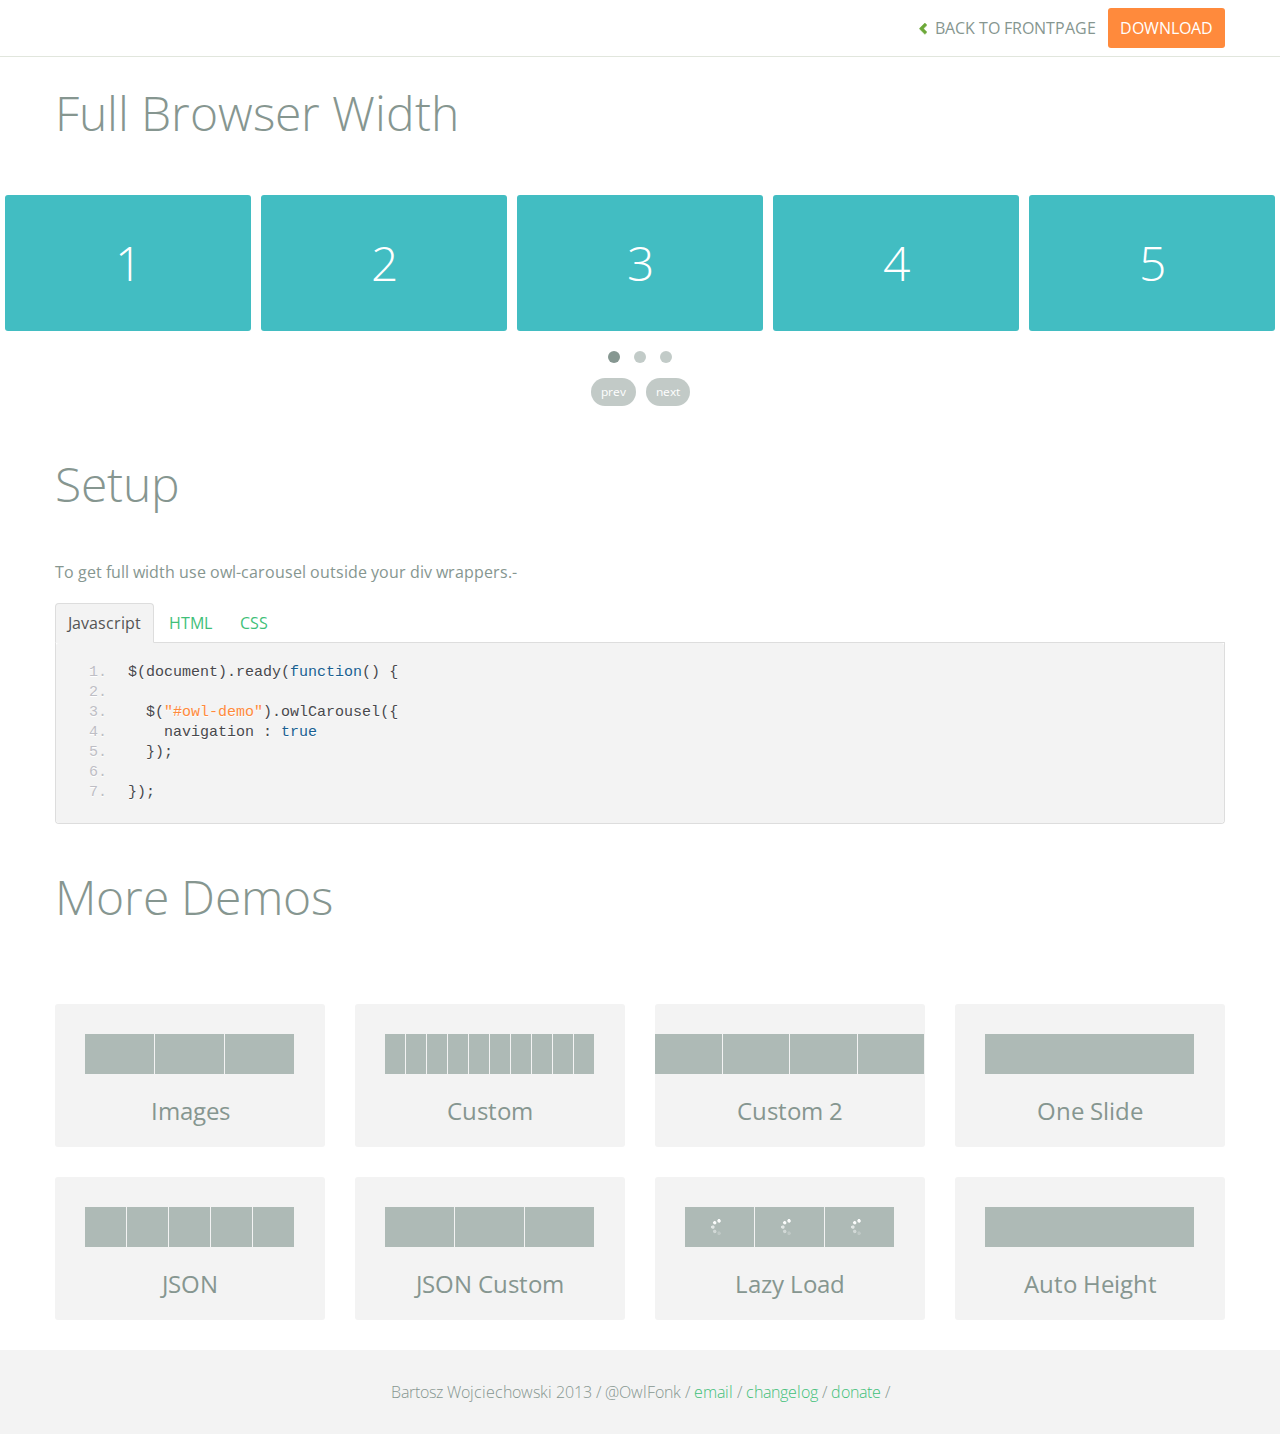
<file: include/owl.carousel/demos/full.html>
<!DOCTYPE html>
<html lang="en">
  <head>
    <meta charset="utf-8">
    <title>Owl Carousel - Full Width Demo</title>
    <meta name="viewport" content="width=device-width, initial-scale=1.0">
    <meta name="description" content="jQuery Responsive Carousel - Owl Carusel">
    <meta name="author" content="Bartosz Wojciechowski">

    <link href='http://fonts.googleapis.com/css?family=Open+Sans:400italic,400,300,600,700' rel='stylesheet' type='text/css'>
    <link href="../assets/css/bootstrapTheme.css" rel="stylesheet">
    <link href="../assets/css/custom.css" rel="stylesheet">

    <!-- Owl Carousel Assets -->
    <link href="../owl-carousel/owl.carousel.css" rel="stylesheet">
    <link href="../owl-carousel/owl.theme.css" rel="stylesheet">

    <link href="../assets/js/google-code-prettify/prettify.css" rel="stylesheet">


    <!-- Le fav and touch icons -->
    <link rel="apple-touch-icon-precomposed" sizes="144x144" href="../assets/ico/apple-touch-icon-144-precomposed.png">
    <link rel="apple-touch-icon-precomposed" sizes="114x114" href="../assets/ico/apple-touch-icon-114-precomposed.png">
      <link rel="apple-touch-icon-precomposed" sizes="72x72" href="../assets/ico/apple-touch-icon-72-precomposed.png">
                    <link rel="apple-touch-icon-precomposed" href="../assets/ico/apple-touch-icon-57-precomposed.png">
                                   <link rel="shortcut icon" href="../assets/ico/favicon.png">
  </head>
  <body>

      <div id="top-nav" class="navbar navbar-fixed-top">
        <div class="navbar-inner">
          <div class="container">
            <button type="button" class="btn btn-navbar" data-toggle="collapse" data-target=".nav-collapse">
            <span class="icon-bar"></span>
            <span class="icon-bar"></span>
            <span class="icon-bar"></span>
          </button>
            <div class="nav-collapse collapse">
            <ul class="nav pull-right">
              <li><a href="../index.html"><i class="icon-chevron-left"></i> Back to Frontpage</a></li>
              <li><a href="../owl.carousel.zip" class="download download-on" data-spy="affix" data-offset-top="450">Download</a></li>
            </ul>
            <ul class="nav pull-left">

            </ul>
            </div>
          </div>
        </div>
      </div>

    <div id="title">
      <div class="container">
        <div class="row">
          <div class="span12">
            <h1>Full Browser Width</h1>
          </div>
        </div>
      </div>
    </div>

      <div id="demo">

        <div id="owl-demo" class="owl-carousel">

          <div class="item"><h1>1</h1></div>
          <div class="item"><h1>2</h1></div>
          <div class="item"><h1>3</h1></div>
          <div class="item"><h1>4</h1></div>
          <div class="item"><h1>5</h1></div>
          <div class="item"><h1>6</h1></div>
          <div class="item"><h1>7</h1></div>
          <div class="item"><h1>8</h1></div>
          <div class="item"><h1>9</h1></div>
          <div class="item"><h1>10</h1></div>
          <div class="item"><h1>11</h1></div>
          <div class="item"><h1>12</h1></div>

        </div>

    </div>

    <div id="example-info">
      <div class="container">
        <div class="row">
          <div class="span12">
            <h1>Setup</h1>
            <p>To get full width use owl-carousel outside your div wrappers.-</p>
            <ul class="nav nav-tabs" id="myTab">
              <li class="active"><a href="#javascript">Javascript</a></li>
              <li><a href="#HTML">HTML</a></li>
              <li><a href="#CSS">CSS</a></li>
            </ul>

            <div class="tab-content">

              <div class="tab-pane active" id="javascript">
<pre class="pre-show prettyprint linenums">
$(document).ready(function() {

  $("#owl-demo").owlCarousel({
    navigation : true
  });

});
</pre>

              </div>

              <div class="tab-pane" id="HTML">
<pre class="pre-show prettyprint linenums">
&lt;div id="owl-demo" class="owl-carousel owl-theme"&gt;

  &lt;div class="item"&gt;&lt;h1&gt;1&lt;/h1&gt;&lt;/div&gt;
  &lt;div class="item"&gt;&lt;h1&gt;2&lt;/h1&gt;&lt;/div&gt;
  &lt;div class="item"&gt;&lt;h1&gt;3&lt;/h1&gt;&lt;/div&gt;
  &lt;div class="item"&gt;&lt;h1&gt;4&lt;/h1&gt;&lt;/div&gt;
  &lt;div class="item"&gt;&lt;h1&gt;5&lt;/h1&gt;&lt;/div&gt;
  &lt;div class="item"&gt;&lt;h1&gt;6&lt;/h1&gt;&lt;/div&gt;
  &lt;div class="item"&gt;&lt;h1&gt;7&lt;/h1&gt;&lt;/div&gt;
  &lt;div class="item"&gt;&lt;h1&gt;8&lt;/h1&gt;&lt;/div&gt;
  &lt;div class="item"&gt;&lt;h1&gt;9&lt;/h1&gt;&lt;/div&gt;
  &lt;div class="item"&gt;&lt;h1&gt;10&lt;/h1&gt;&lt;/div&gt;
  &lt;div class="item"&gt;&lt;h1&gt;11&lt;/h1&gt;&lt;/div&gt;
  &lt;div class="item"&gt;&lt;h1&gt;12&lt;/h1&gt;&lt;/div&gt;

&lt;/div&gt;
</pre>
              </div>

              <div class="tab-pane" id="CSS">
<pre class="pre-show prettyprint linenums">
#owl-demo .item{
  background: #42bdc2;
  padding: 30px 0px;
  margin: 10px;
  color: #FFF;
  -webkit-border-radius: 3px;
  -moz-border-radius: 3px;
  border-radius: 3px;
  text-align: center;
}
</pre>
              </div>
            </div><!--End Tab Content-->

          </div>
        </div>
      </div>
    </div>

    <div id="more">
      <div class="container">

        <div class="row">
          <div class="span12">
            <h1>More Demos</h1>
          </div>
        </div>

        <div class="row demos-row">
          <div class="span3">
            <a href="images.html" class="demo-box">
              <div class="demo-wrapper demo-images clearfix">
                <div class="demo-slide"><div class="bg"></div></div>
                <div class="demo-slide"><div class="bg"></div></div>
                <div class="demo-slide"><div class="bg"></div></div>
              </div>
              <h3>Images</h3>
            </a>
          </div>

          <div class="span3">
            <a href="custom.html" class="demo-box">
              <div class="demo-wrapper demo-custom clearfix">
                <div class="demo-slide"><div class="bg"></div></div>
                <div class="demo-slide"><div class="bg"></div></div>
                <div class="demo-slide"><div class="bg"></div></div>
                <div class="demo-slide"><div class="bg"></div></div>
                <div class="demo-slide"><div class="bg"></div></div>
                <div class="demo-slide"><div class="bg"></div></div>
                <div class="demo-slide"><div class="bg"></div></div>
                <div class="demo-slide"><div class="bg"></div></div>
                <div class="demo-slide"><div class="bg"></div></div>
                <div class="demo-slide"><div class="bg"></div></div>
              </div>
              <h3>Custom</h3>
            </a>
          </div>

          <div class="span3">
            <a href="itemsCustom.html" class="demo-box">
              <div class="demo-wrapper demo-full clearfix">
                <div class="demo-slide"><div class="bg"></div></div>
                <div class="demo-slide"><div class="bg"></div></div>
                <div class="demo-slide"><div class="bg"></div></div>
                <div class="demo-slide"><div class="bg"></div></div>
              </div>
              <h3>Custom 2</h3>
            </a>
          </div>

          <div class="span3">
            <a href="one.html" class="demo-box">
              <div class="demo-wrapper demo-one clearfix">
                <div class="demo-slide"><div class="bg"></div></div>
              </div>
              <h3>One Slide</h3>
            </a>
          </div>

        </div>
        <div class="row demos-row">
          <div class="span3">
            <a href="json.html" class="demo-box">
              <div class="demo-wrapper demo-Json clearfix">
                <div class="demo-slide"><div class="bg"></div></div>
                <div class="demo-slide"><div class="bg"></div></div>
                <div class="demo-slide"><div class="bg"></div></div>
                <div class="demo-slide"><div class="bg"></div></div>
                <div class="demo-slide"><div class="bg"></div></div>
              </div>
              <h3>JSON</h3>
            </a>
          </div>

          <div class="span3">
            <a href="customJson.html" class="demo-box">
              <div class="demo-wrapper demo-Json-custom clearfix">
                <div class="demo-slide"><div class="bg"></div></div>
                <div class="demo-slide"><div class="bg"></div></div>
                <div class="demo-slide"><div class="bg"></div></div>
              </div>
              <h3>JSON Custom</h3>
            </a>
          </div>

          <div class="span3">
            <a href="lazyLoad.html" class="demo-box">
              <div class="demo-wrapper demo-lazy clearfix">
                <div class="demo-slide"><div class="bg"></div></div>
                <div class="demo-slide"><div class="bg"></div></div>
                <div class="demo-slide"><div class="bg"></div></div>
              </div>
              <h3>Lazy Load</h3>
            </a>
          </div>

          <div class="span3">
            <a href="autoHeight.html" class="demo-box">
              <div class="demo-wrapper demo-height clearfix">
                <div class="demo-slide"><div class="bg"></div></div>
              </div>
              <h3>Auto Height</h3>
            </a>
          </div>

        </div>
      </div>
    </div>



    <div id="footer">
      <div class="container">
        <div class="row">
          <div class="span12">
            <h5>Bartosz Wojciechowski 2013 / @OwlFonk /
            <a href="mailto:owl@owlgraphic.com?subject=Hey Owl!">email</a> /
            <a href="../changelog.html">changelog</a> /
            <a href="https://www.paypal.com/cgi-bin/webscr?cmd=_s-xclick&hosted_button_id=EFSGXZS7V2U9N">donate</a> /
            <a href="https://twitter.com/share" class="twitter-share-button" data-url="http://owlgraphic.com/owlcarousel/" data-text="Awesome jQuery Owl Carousel Responsive Plugin" data-via="OwlFonk" data-count="none" data-hashtags="owlcarousel"></a>
            <script>
            var owldomain = window.location.hostname.indexOf("owlgraphic");
            if(owldomain !== -1){
              !function(d,s,id){var js,fjs=d.getElementsByTagName(s)[0],p=/^http:/.test(d.location)?'http':'https';if(!d.getElementById(id)){js=d.createElement(s);js.id=id;js.src=p+'://platform.twitter.com/widgets.js';fjs.parentNode.insertBefore(js,fjs);}}(document, 'script', 'twitter-wjs');
            }
            </script>
            </h5>
          </div>
        </div>
      </div>
    </div>


    <script src="../assets/js/jquery-1.9.1.min.js"></script>
    <script src="../owl-carousel/owl.carousel.js"></script>

    <!-- Demo -->

    <style>
    #owl-demo .item{
        background: #42bdc2;
        padding: 30px 0px;
        margin: 5px;
        color: #FFF;
        -webkit-border-radius: 3px;
        -moz-border-radius: 3px;
        border-radius: 3px;
        text-align: center;
    }
    </style>

    <script>
    $(document).ready(function() {
      $("#owl-demo").owlCarousel({
        navigation : true
      });
    });

    </script>


    <script src="../assets/js/bootstrap-collapse.js"></script>
    <script src="../assets/js/bootstrap-transition.js"></script>
    <script src="../assets/js/bootstrap-tab.js"></script>

    <script src="../assets/js/google-code-prettify/prettify.js"></script>
	  <script src="../assets/js/application.js"></script>

  </body>
</html>
</file>
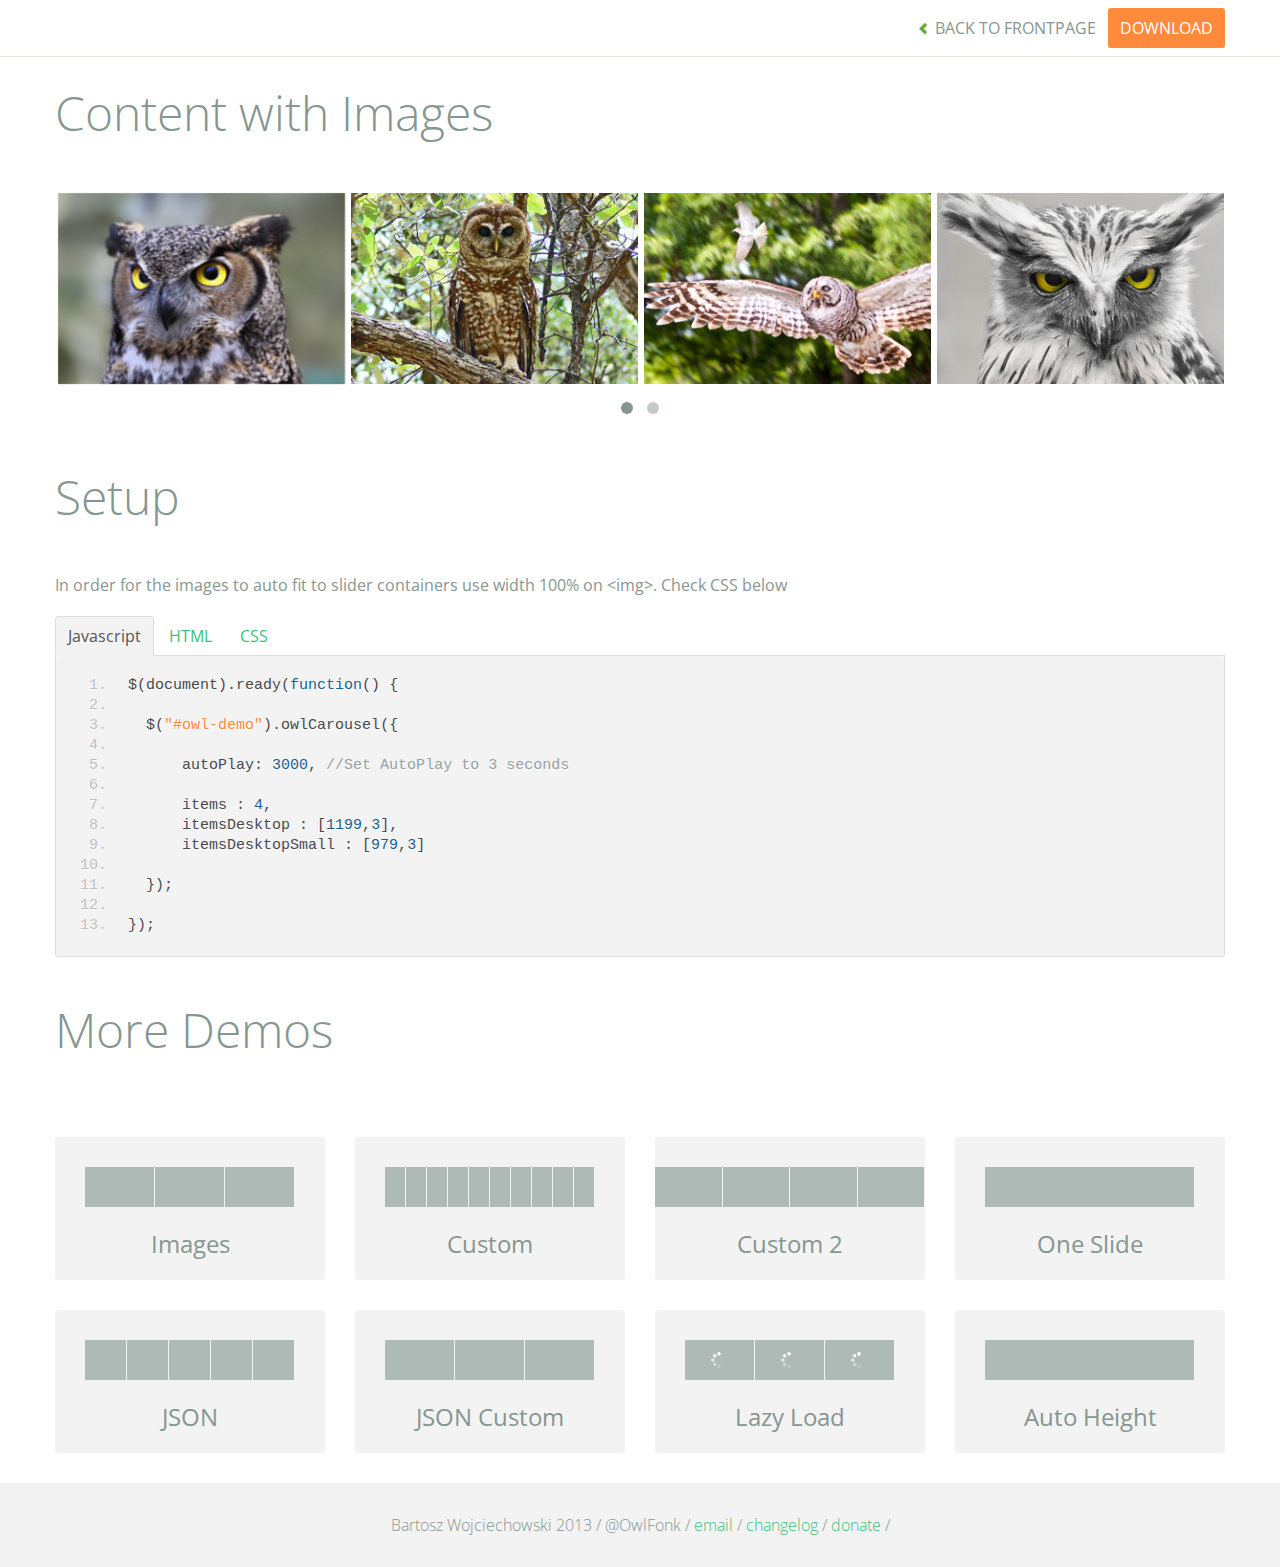
<file: include/owl.carousel/demos/images.html>
<!DOCTYPE html>
<html lang="en">
  <head>
    <meta charset="utf-8">
    <title>Owl Carousel - Images Demo</title>
    <meta name="viewport" content="width=device-width, initial-scale=1.0">
    <meta name="description" content="jQuery Responsive Carousel - Owl Carusel">
    <meta name="author" content="Bartosz Wojciechowski">

    <link href='http://fonts.googleapis.com/css?family=Open+Sans:400italic,400,300,600,700' rel='stylesheet' type='text/css'>
    <link href="../assets/css/bootstrapTheme.css" rel="stylesheet">
    <link href="../assets/css/custom.css" rel="stylesheet">

    <!-- Owl Carousel Assets -->
    <link href="../owl-carousel/owl.carousel.css" rel="stylesheet">
    <link href="../owl-carousel/owl.theme.css" rel="stylesheet">

    <!-- Prettify -->
    <link href="../assets/js/google-code-prettify/prettify.css" rel="stylesheet">


    <!-- Le fav and touch icons -->
    <link rel="apple-touch-icon-precomposed" sizes="144x144" href="../assets/ico/apple-touch-icon-144-precomposed.png">
    <link rel="apple-touch-icon-precomposed" sizes="114x114" href="../assets/ico/apple-touch-icon-114-precomposed.png">
      <link rel="apple-touch-icon-precomposed" sizes="72x72" href="../assets/ico/apple-touch-icon-72-precomposed.png">
                    <link rel="apple-touch-icon-precomposed" href="../assets/ico/apple-touch-icon-57-precomposed.png">
                                   <link rel="shortcut icon" href="../assets/ico/favicon.png">
  </head>
  <body>

      <div id="top-nav" class="navbar navbar-fixed-top">
        <div class="navbar-inner">
          <div class="container">
            <button type="button" class="btn btn-navbar" data-toggle="collapse" data-target=".nav-collapse">
            <span class="icon-bar"></span>
            <span class="icon-bar"></span>
            <span class="icon-bar"></span>
          </button>
            <div class="nav-collapse collapse">
            <ul class="nav pull-right">
              <li><a href="../index.html"><i class="icon-chevron-left"></i> Back to Frontpage</a></li>
              <li><a href="../owl.carousel.zip" class="download download-on" data-spy="affix" data-offset-top="450">Download</a></li>
            </ul>
            <ul class="nav pull-left">

            </ul>
            </div>
          </div>
        </div>
      </div>

    <div id="title">
      <div class="container">
        <div class="row">
          <div class="span12">
            <h1>Content with Images</h1>
          </div>
        </div>
      </div>
    </div>

      <div id="demo">
        <div class="container">
          <div class="row">
            <div class="span12">

              <div id="owl-demo" class="owl-carousel">
                <div class="item"><img src="assets/owl1.jpg" alt="Owl Image"></div>
                <div class="item"><img src="assets/owl2.jpg" alt="Owl Image"></div>
                <div class="item"><img src="assets/owl3.jpg" alt="Owl Image"></div>
                <div class="item"><img src="assets/owl4.jpg" alt="Owl Image"></div>
                <div class="item"><img src="assets/owl5.jpg" alt="Owl Image"></div>
                <div class="item"><img src="assets/owl6.jpg" alt="Owl Image"></div>
                <div class="item"><img src="assets/owl7.jpg" alt="Owl Image"></div>
                <div class="item"><img src="assets/owl8.jpg" alt="Owl Image"></div>
              </div>

            </div>
          </div>
        </div>

    </div>

    <div id="example-info">
      <div class="container">
        <div class="row">
          <div class="span12">
            <h1>Setup</h1>
            <p>In order for the images to auto fit to slider containers use width 100% on &lt;img&gt;. Check CSS below</p>
            <ul class="nav nav-tabs" id="myTab">
              <li class="active"><a href="#javascript">Javascript</a></li>
              <li><a href="#HTML">HTML</a></li>
              <li><a href="#CSS">CSS</a></li>
            </ul>

            <div class="tab-content">

              <div class="tab-pane active" id="javascript">
<pre class="pre-show prettyprint linenums">
$(document).ready(function() {

  $("#owl-demo").owlCarousel({

      autoPlay: 3000, //Set AutoPlay to 3 seconds

      items : 4,
      itemsDesktop : [1199,3],
      itemsDesktopSmall : [979,3]

  });

});
</pre>

              </div>

              <div class="tab-pane" id="HTML">
<pre class="pre-show prettyprint linenums">
&lt;div id="owl-demo"&gt;

  &lt;div class="item"&gt;&lt;img src="assets/owl1.jpg" alt="Owl Image"&gt;&lt;/div&gt;
  &lt;div class="item"&gt;&lt;img src="assets/owl2.jpg" alt="Owl Image"&gt;&lt;/div&gt;
  &lt;div class="item"&gt;&lt;img src="assets/owl3.jpg" alt="Owl Image"&gt;&lt;/div&gt;
  &lt;div class="item"&gt;&lt;img src="assets/owl4.jpg" alt="Owl Image"&gt;&lt;/div&gt;
  &lt;div class="item"&gt;&lt;img src="assets/owl5.jpg" alt="Owl Image"&gt;&lt;/div&gt;
  &lt;div class="item"&gt;&lt;img src="assets/owl6.jpg" alt="Owl Image"&gt;&lt;/div&gt;
  &lt;div class="item"&gt;&lt;img src="assets/owl7.jpg" alt="Owl Image"&gt;&lt;/div&gt;
  &lt;div class="item"&gt;&lt;img src="assets/owl8.jpg" alt="Owl Image"&gt;&lt;/div&gt;

&lt;/div&gt;
</pre>
              </div>

              <div class="tab-pane" id="CSS">
<pre class="pre-show prettyprint linenums">
#owl-demo .item{
  margin: 3px;
}
#owl-demo .item img{
  display: block;
  width: 100%;
  height: auto;
}
</pre>
              </div>
            </div><!--End Tab Content-->

          </div>
        </div>
      </div>
    </div>

    <div id="more">
      <div class="container">

        <div class="row">
          <div class="span12">
            <h1>More Demos</h1>
          </div>
        </div>

        <div class="row demos-row">
          <div class="span3">
            <a href="images.html" class="demo-box">
              <div class="demo-wrapper demo-images clearfix">
                <div class="demo-slide"><div class="bg"></div></div>
                <div class="demo-slide"><div class="bg"></div></div>
                <div class="demo-slide"><div class="bg"></div></div>
              </div>
              <h3>Images</h3>
            </a>
          </div>

          <div class="span3">
            <a href="custom.html" class="demo-box">
              <div class="demo-wrapper demo-custom clearfix">
                <div class="demo-slide"><div class="bg"></div></div>
                <div class="demo-slide"><div class="bg"></div></div>
                <div class="demo-slide"><div class="bg"></div></div>
                <div class="demo-slide"><div class="bg"></div></div>
                <div class="demo-slide"><div class="bg"></div></div>
                <div class="demo-slide"><div class="bg"></div></div>
                <div class="demo-slide"><div class="bg"></div></div>
                <div class="demo-slide"><div class="bg"></div></div>
                <div class="demo-slide"><div class="bg"></div></div>
                <div class="demo-slide"><div class="bg"></div></div>
              </div>
              <h3>Custom</h3>
            </a>
          </div>

          <div class="span3">
            <a href="itemsCustom.html" class="demo-box">
              <div class="demo-wrapper demo-full clearfix">
                <div class="demo-slide"><div class="bg"></div></div>
                <div class="demo-slide"><div class="bg"></div></div>
                <div class="demo-slide"><div class="bg"></div></div>
                <div class="demo-slide"><div class="bg"></div></div>
              </div>
              <h3>Custom 2</h3>
            </a>
          </div>

          <div class="span3">
            <a href="one.html" class="demo-box">
              <div class="demo-wrapper demo-one clearfix">
                <div class="demo-slide"><div class="bg"></div></div>
              </div>
              <h3>One Slide</h3>
            </a>
          </div>

        </div>
        <div class="row demos-row">
          <div class="span3">
            <a href="json.html" class="demo-box">
              <div class="demo-wrapper demo-Json clearfix">
                <div class="demo-slide"><div class="bg"></div></div>
                <div class="demo-slide"><div class="bg"></div></div>
                <div class="demo-slide"><div class="bg"></div></div>
                <div class="demo-slide"><div class="bg"></div></div>
                <div class="demo-slide"><div class="bg"></div></div>
              </div>
              <h3>JSON</h3>
            </a>
          </div>

          <div class="span3">
            <a href="customJson.html" class="demo-box">
              <div class="demo-wrapper demo-Json-custom clearfix">
                <div class="demo-slide"><div class="bg"></div></div>
                <div class="demo-slide"><div class="bg"></div></div>
                <div class="demo-slide"><div class="bg"></div></div>
              </div>
              <h3>JSON Custom</h3>
            </a>
          </div>

          <div class="span3">
            <a href="lazyLoad.html" class="demo-box">
              <div class="demo-wrapper demo-lazy clearfix">
                <div class="demo-slide"><div class="bg"></div></div>
                <div class="demo-slide"><div class="bg"></div></div>
                <div class="demo-slide"><div class="bg"></div></div>
              </div>
              <h3>Lazy Load</h3>
            </a>
          </div>

          <div class="span3">
            <a href="autoHeight.html" class="demo-box">
              <div class="demo-wrapper demo-height clearfix">
                <div class="demo-slide"><div class="bg"></div></div>
              </div>
              <h3>Auto Height</h3>
            </a>
          </div>

        </div>
      </div>
    </div>



    <div id="footer">
      <div class="container">
        <div class="row">
          <div class="span12">
            <h5>Bartosz Wojciechowski 2013 / @OwlFonk /
            <a href="mailto:owl@owlgraphic.com?subject=Hey Owl!">email</a> /
            <a href="../changelog.html">changelog</a> /
            <a href="https://www.paypal.com/cgi-bin/webscr?cmd=_s-xclick&hosted_button_id=EFSGXZS7V2U9N">donate</a> /
            <a href="https://twitter.com/share" class="twitter-share-button" data-url="http://owlgraphic.com/owlcarousel/" data-text="Awesome jQuery Owl Carousel Responsive Plugin" data-via="OwlFonk" data-count="none" data-hashtags="owlcarousel"></a>
            <script>
            var owldomain = window.location.hostname.indexOf("owlgraphic");
            if(owldomain !== -1){
              !function(d,s,id){var js,fjs=d.getElementsByTagName(s)[0],p=/^http:/.test(d.location)?'http':'https';if(!d.getElementById(id)){js=d.createElement(s);js.id=id;js.src=p+'://platform.twitter.com/widgets.js';fjs.parentNode.insertBefore(js,fjs);}}(document, 'script', 'twitter-wjs');
            }
            </script>
            </h5>
          </div>
        </div>
      </div>
    </div>


    <script src="../assets/js/jquery-1.9.1.min.js"></script>
    <script src="../owl-carousel/owl.carousel.js"></script>


    <!-- Demo -->

    <style>
    #owl-demo .item{
        margin: 3px;
    }
    #owl-demo .item img{
        display: block;
        width: 100%;
        height: auto;
    }
    </style>


    <script>
    $(document).ready(function() {
      $("#owl-demo").owlCarousel({
        autoPlay: 3000,
        items : 4,
        itemsDesktop : [1199,3],
        itemsDesktopSmall : [979,3]
      });

    });
    </script>

    <script src="../assets/js/bootstrap-collapse.js"></script>
    <script src="../assets/js/bootstrap-transition.js"></script>
    <script src="../assets/js/bootstrap-tab.js"></script>

    <script src="../assets/js/google-code-prettify/prettify.js"></script>
	  <script src="../assets/js/application.js"></script>

  </body>
</html>
</file>
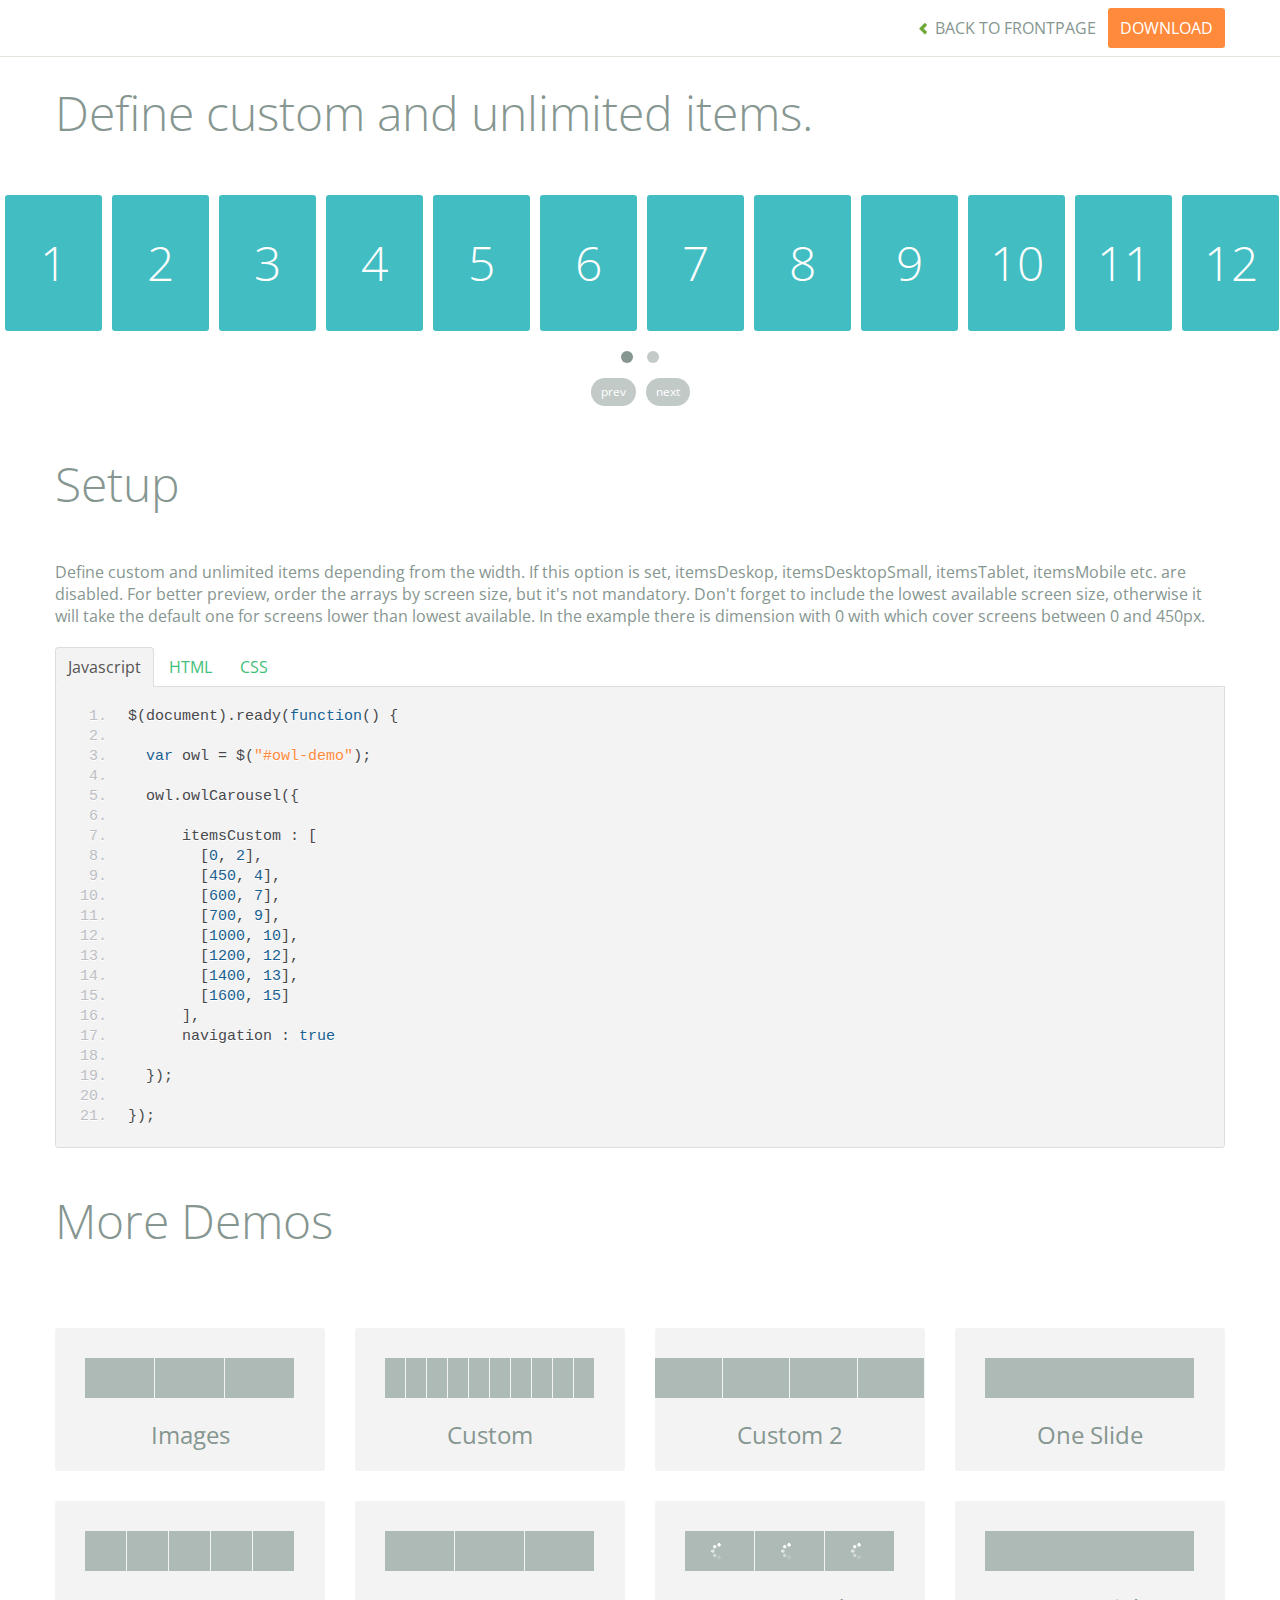
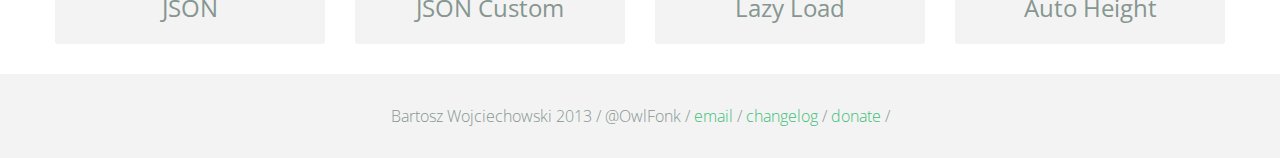
<file: include/owl.carousel/demos/itemsCustom.html>
<!DOCTYPE html>
<html lang="en">
  <head>
    <meta charset="utf-8">
    <title>Owl Carousel - itemsCustom</title>
    <meta name="viewport" content="width=device-width, initial-scale=1.0">
    <meta name="description" content="jQuery Responsive Carousel - Owl Carusel">
    <meta name="author" content="Bartosz Wojciechowski">

    <link href='http://fonts.googleapis.com/css?family=Open+Sans:400italic,400,300,600,700' rel='stylesheet' type='text/css'>
    <link href="../assets/css/bootstrapTheme.css" rel="stylesheet">
    <link href="../assets/css/custom.css" rel="stylesheet">

    <!-- Owl Carousel Assets -->
    <link href="../owl-carousel/owl.carousel.css" rel="stylesheet">
    <link href="../owl-carousel/owl.theme.css" rel="stylesheet">

    <link href="../assets/js/google-code-prettify/prettify.css" rel="stylesheet">

    <!-- Le fav and touch icons -->
    <link rel="apple-touch-icon-precomposed" sizes="144x144" href="../assets/ico/apple-touch-icon-144-precomposed.png">
    <link rel="apple-touch-icon-precomposed" sizes="114x114" href="../assets/ico/apple-touch-icon-114-precomposed.png">
      <link rel="apple-touch-icon-precomposed" sizes="72x72" href="../assets/ico/apple-touch-icon-72-precomposed.png">
                    <link rel="apple-touch-icon-precomposed" href="../assets/ico/apple-touch-icon-57-precomposed.png">
                                   <link rel="shortcut icon" href="../assets/ico/favicon.png">
  </head>
  <body>

      <div id="top-nav" class="navbar navbar-fixed-top">
        <div class="navbar-inner">
          <div class="container">
            <button type="button" class="btn btn-navbar" data-toggle="collapse" data-target=".nav-collapse">
            <span class="icon-bar"></span>
            <span class="icon-bar"></span>
            <span class="icon-bar"></span>
          </button>
            <div class="nav-collapse collapse">
            <ul class="nav pull-right">
              <li><a href="../index.html"><i class="icon-chevron-left"></i> Back to Frontpage</a></li>
              <li><a href="../owl.carousel.zip" class="download download-on" data-spy="affix" data-offset-top="450">Download</a></li>
            </ul>
            <ul class="nav pull-left">

            </ul>
            </div>
          </div>
        </div>
      </div>

    <div id="title">
      <div class="container">
        <div class="row">
          <div class="span12">
            <h1>Define custom and unlimited items.</h1>
          </div>
        </div>
      </div>
    </div>

      <div id="demo">
        <div id="owl-demo" class="owl-carousel">

          <div class="item"><h1>1</h1></div>
          <div class="item"><h1>2</h1></div>
          <div class="item"><h1>3</h1></div>
          <div class="item"><h1>4</h1></div>
          <div class="item"><h1>5</h1></div>
          <div class="item"><h1>6</h1></div>
          <div class="item"><h1>7</h1></div>
          <div class="item"><h1>8</h1></div>
          <div class="item"><h1>9</h1></div>
          <div class="item"><h1>10</h1></div>
          <div class="item"><h1>11</h1></div>
          <div class="item"><h1>12</h1></div>
          <div class="item"><h1>13</h1></div>
          <div class="item"><h1>14</h1></div>
          <div class="item"><h1>15</h1></div>
          <div class="item"><h1>16</h1></div>
          <div class="item"><h1>17</h1></div>
          <div class="item"><h1>18</h1></div>
          <div class="item"><h1>19</h1></div>
          <div class="item"><h1>20</h1></div>

        </div>
    </div>

    <div id="example-info">
      <div class="container">
        <div class="row">
          <div class="span12">
            <h1>Setup</h1>
            <p>Define custom and unlimited items depending from the width. If this option is set, itemsDeskop, itemsDesktopSmall, itemsTablet, itemsMobile etc. are disabled. For better preview, order the arrays by screen size, but it's not mandatory. Don't forget to include the lowest available screen size, otherwise it will take the default one for screens lower than lowest available. In the example there is dimension with 0 with which cover screens between 0 and 450px.
            </p>
            <ul class="nav nav-tabs" id="myTab">
              <li class="active"><a href="#javascript">Javascript</a></li>
              <li><a href="#HTML">HTML</a></li>
              <li><a href="#CSS">CSS</a></li>
            </ul>

            <div class="tab-content">

              <div class="tab-pane active" id="javascript">
<pre class="pre-show prettyprint linenums">
$(document).ready(function() {

  var owl = &#36;("#owl-demo")&#59;

  owl.owlCarousel({

      itemsCustom : [
        [0, 2],
        [450, 4],
        [600, 7],
        [700, 9],
        [1000, 10],
        [1200, 12],
        [1400, 13],
        [1600, 15]
      ],
      navigation : true

  })&#59;

})&#59;
</pre>

              </div>

              <div class="tab-pane" id="HTML">
<pre class="pre-show prettyprint linenums">
&lt;div id="owl-demo" class="owl-carousel owl-theme"&gt;
  &lt;div class="item"&gt;&lt;h1&gt;1&lt;/h1&gt;&lt;/div&gt;
  &lt;div class="item"&gt;&lt;h1&gt;2&lt;/h1&gt;&lt;/div&gt;
  &lt;div class="item"&gt;&lt;h1&gt;3&lt;/h1&gt;&lt;/div&gt;
  &lt;div class="item"&gt;&lt;h1&gt;4&lt;/h1&gt;&lt;/div&gt;
  &lt;div class="item"&gt;&lt;h1&gt;5&lt;/h1&gt;&lt;/div&gt;
  &lt;div class="item"&gt;&lt;h1&gt;6&lt;/h1&gt;&lt;/div&gt;
  &lt;div class="item"&gt;&lt;h1&gt;7&lt;/h1&gt;&lt;/div&gt;
  &lt;div class="item"&gt;&lt;h1&gt;8&lt;/h1&gt;&lt;/div&gt;
  &lt;div class="item"&gt;&lt;h1&gt;9&lt;/h1&gt;&lt;/div&gt;
  &lt;div class="item"&gt;&lt;h1&gt;10&lt;/h1&gt;&lt;/div&gt;
  &lt;div class="item"&gt;&lt;h1&gt;11&lt;/h1&gt;&lt;/div&gt;
  &lt;div class="item"&gt;&lt;h1&gt;12&lt;/h1&gt;&lt;/div&gt;
  &lt;div class="item"&gt;&lt;h1&gt;13&lt;/h1&gt;&lt;/div&gt;
  &lt;div class="item"&gt;&lt;h1&gt;14&lt;/h1&gt;&lt;/div&gt;
  &lt;div class="item"&gt;&lt;h1&gt;15&lt;/h1&gt;&lt;/div&gt;
  &lt;div class="item"&gt;&lt;h1&gt;16&lt;/h1&gt;&lt;/div&gt;
  &lt;div class="item"&gt;&lt;h1&gt;17&lt;/h1&gt;&lt;/div&gt;
  &lt;div class="item"&gt;&lt;h1&gt;18&lt;/h1&gt;&lt;/div&gt;
  &lt;div class="item"&gt;&lt;h1&gt;19&lt;/h1&gt;&lt;/div&gt;
  &lt;div class="item"&gt;&lt;h1&gt;20&lt;/h1&gt;&lt;/div&gt;
&lt;/div&gt;

</pre>
              </div>

              <div class="tab-pane" id="CSS">
<pre class="pre-show prettyprint linenums">
#owl-demo .item{
    background: #42bdc2;
    padding: 30px 0px;
    margin: 5px;
    color: #FFF;
    -webkit-border-radius: 3px;
    -moz-border-radius: 3px;
    border-radius: 3px;
    text-align: center;
}
</pre>
              </div>
            </div><!--End Tab Content-->

          </div>
        </div>
      </div>
    </div>

    <div id="more">
      <div class="container">

        <div class="row">
          <div class="span12">
            <h1>More Demos</h1>
          </div>
        </div>

        <div class="row demos-row">
          <div class="span3">
            <a href="images.html" class="demo-box">
              <div class="demo-wrapper demo-images clearfix">
                <div class="demo-slide"><div class="bg"></div></div>
                <div class="demo-slide"><div class="bg"></div></div>
                <div class="demo-slide"><div class="bg"></div></div>
              </div>
              <h3>Images</h3>
            </a>
          </div>

          <div class="span3">
            <a href="custom.html" class="demo-box">
              <div class="demo-wrapper demo-custom clearfix">
                <div class="demo-slide"><div class="bg"></div></div>
                <div class="demo-slide"><div class="bg"></div></div>
                <div class="demo-slide"><div class="bg"></div></div>
                <div class="demo-slide"><div class="bg"></div></div>
                <div class="demo-slide"><div class="bg"></div></div>
                <div class="demo-slide"><div class="bg"></div></div>
                <div class="demo-slide"><div class="bg"></div></div>
                <div class="demo-slide"><div class="bg"></div></div>
                <div class="demo-slide"><div class="bg"></div></div>
                <div class="demo-slide"><div class="bg"></div></div>
              </div>
              <h3>Custom</h3>
            </a>
          </div>

          <div class="span3">
            <a href="itemsCustom.html" class="demo-box">
              <div class="demo-wrapper demo-full clearfix">
                <div class="demo-slide"><div class="bg"></div></div>
                <div class="demo-slide"><div class="bg"></div></div>
                <div class="demo-slide"><div class="bg"></div></div>
                <div class="demo-slide"><div class="bg"></div></div>
              </div>
              <h3>Custom 2</h3>
            </a>
          </div>

          <div class="span3">
            <a href="one.html" class="demo-box">
              <div class="demo-wrapper demo-one clearfix">
                <div class="demo-slide"><div class="bg"></div></div>
              </div>
              <h3>One Slide</h3>
            </a>
          </div>

        </div>
        <div class="row demos-row">
          <div class="span3">
            <a href="json.html" class="demo-box">
              <div class="demo-wrapper demo-Json clearfix">
                <div class="demo-slide"><div class="bg"></div></div>
                <div class="demo-slide"><div class="bg"></div></div>
                <div class="demo-slide"><div class="bg"></div></div>
                <div class="demo-slide"><div class="bg"></div></div>
                <div class="demo-slide"><div class="bg"></div></div>
              </div>
              <h3>JSON</h3>
            </a>
          </div>

          <div class="span3">
            <a href="customJson.html" class="demo-box">
              <div class="demo-wrapper demo-Json-custom clearfix">
                <div class="demo-slide"><div class="bg"></div></div>
                <div class="demo-slide"><div class="bg"></div></div>
                <div class="demo-slide"><div class="bg"></div></div>
              </div>
              <h3>JSON Custom</h3>
            </a>
          </div>

          <div class="span3">
            <a href="lazyLoad.html" class="demo-box">
              <div class="demo-wrapper demo-lazy clearfix">
                <div class="demo-slide"><div class="bg"></div></div>
                <div class="demo-slide"><div class="bg"></div></div>
                <div class="demo-slide"><div class="bg"></div></div>
              </div>
              <h3>Lazy Load</h3>
            </a>
          </div>

          <div class="span3">
            <a href="autoHeight.html" class="demo-box">
              <div class="demo-wrapper demo-height clearfix">
                <div class="demo-slide"><div class="bg"></div></div>
              </div>
              <h3>Auto Height</h3>
            </a>
          </div>

        </div>
      </div>
    </div>



    <div id="footer">
      <div class="container">
        <div class="row">
          <div class="span12">
            <h5>Bartosz Wojciechowski 2013 / @OwlFonk /
            <a href="mailto:owl@owlgraphic.com?subject=Hey Owl!">email</a> /
            <a href="../changelog.html">changelog</a> /
            <a href="https://www.paypal.com/cgi-bin/webscr?cmd=_s-xclick&hosted_button_id=EFSGXZS7V2U9N">donate</a> /
            <a href="https://twitter.com/share" class="twitter-share-button" data-url="http://owlgraphic.com/owlcarousel/" data-text="Awesome jQuery Owl Carousel Responsive Plugin" data-via="OwlFonk" data-count="none" data-hashtags="owlcarousel"></a>
            <script>
            var owldomain = window.location.hostname.indexOf("owlgraphic");
            if(owldomain !== -1){
              !function(d,s,id){var js,fjs=d.getElementsByTagName(s)[0],p=/^http:/.test(d.location)?'http':'https';if(!d.getElementById(id)){js=d.createElement(s);js.id=id;js.src=p+'://platform.twitter.com/widgets.js';fjs.parentNode.insertBefore(js,fjs);}}(document, 'script', 'twitter-wjs');
            }
            </script>
            </h5>
          </div>
        </div>
      </div>
    </div>


    <script src="../assets/js/jquery-1.9.1.min.js"></script>
    <script src="../owl-carousel/owl.carousel.js"></script>


    <!-- Demo -->

    <style>
    #owl-demo .item{
        background: #42bdc2;
        padding: 30px 0px;
        margin: 5px;
        color: #FFF;
        -webkit-border-radius: 3px;
        -moz-border-radius: 3px;
        border-radius: 3px;
        text-align: center;
    }
    </style>


    <script>
    $(document).ready(function() {

      var owl = $("#owl-demo");

      owl.owlCarousel({

        // Define custom and unlimited items depending from the width
        // If this option is set, itemsDeskop, itemsDesktopSmall, itemsTablet, itemsMobile etc. are disabled
        // For better preview, order the arrays by screen size, but it's not mandatory
        // Don't forget to include the lowest available screen size, otherwise it will take the default one for screens lower than lowest available.
        // In the example there is dimension with 0 with which cover screens between 0 and 450px

        itemsCustom : [
          [0, 2],
          [450, 4],
          [600, 7],
          [700, 9],
          [1000, 10],
          [1200, 12],
          [1400, 13],
          [1600, 15]
        ],
        navigation : true

      });



    });
    </script>

    <script src="../assets/js/bootstrap-collapse.js"></script>
    <script src="../assets/js/bootstrap-transition.js"></script>
    <script src="../assets/js/bootstrap-tab.js"></script>

    <script src="../assets/js/google-code-prettify/prettify.js"></script>
	  <script src="../assets/js/application.js"></script>

  </body>
</html>
</file>
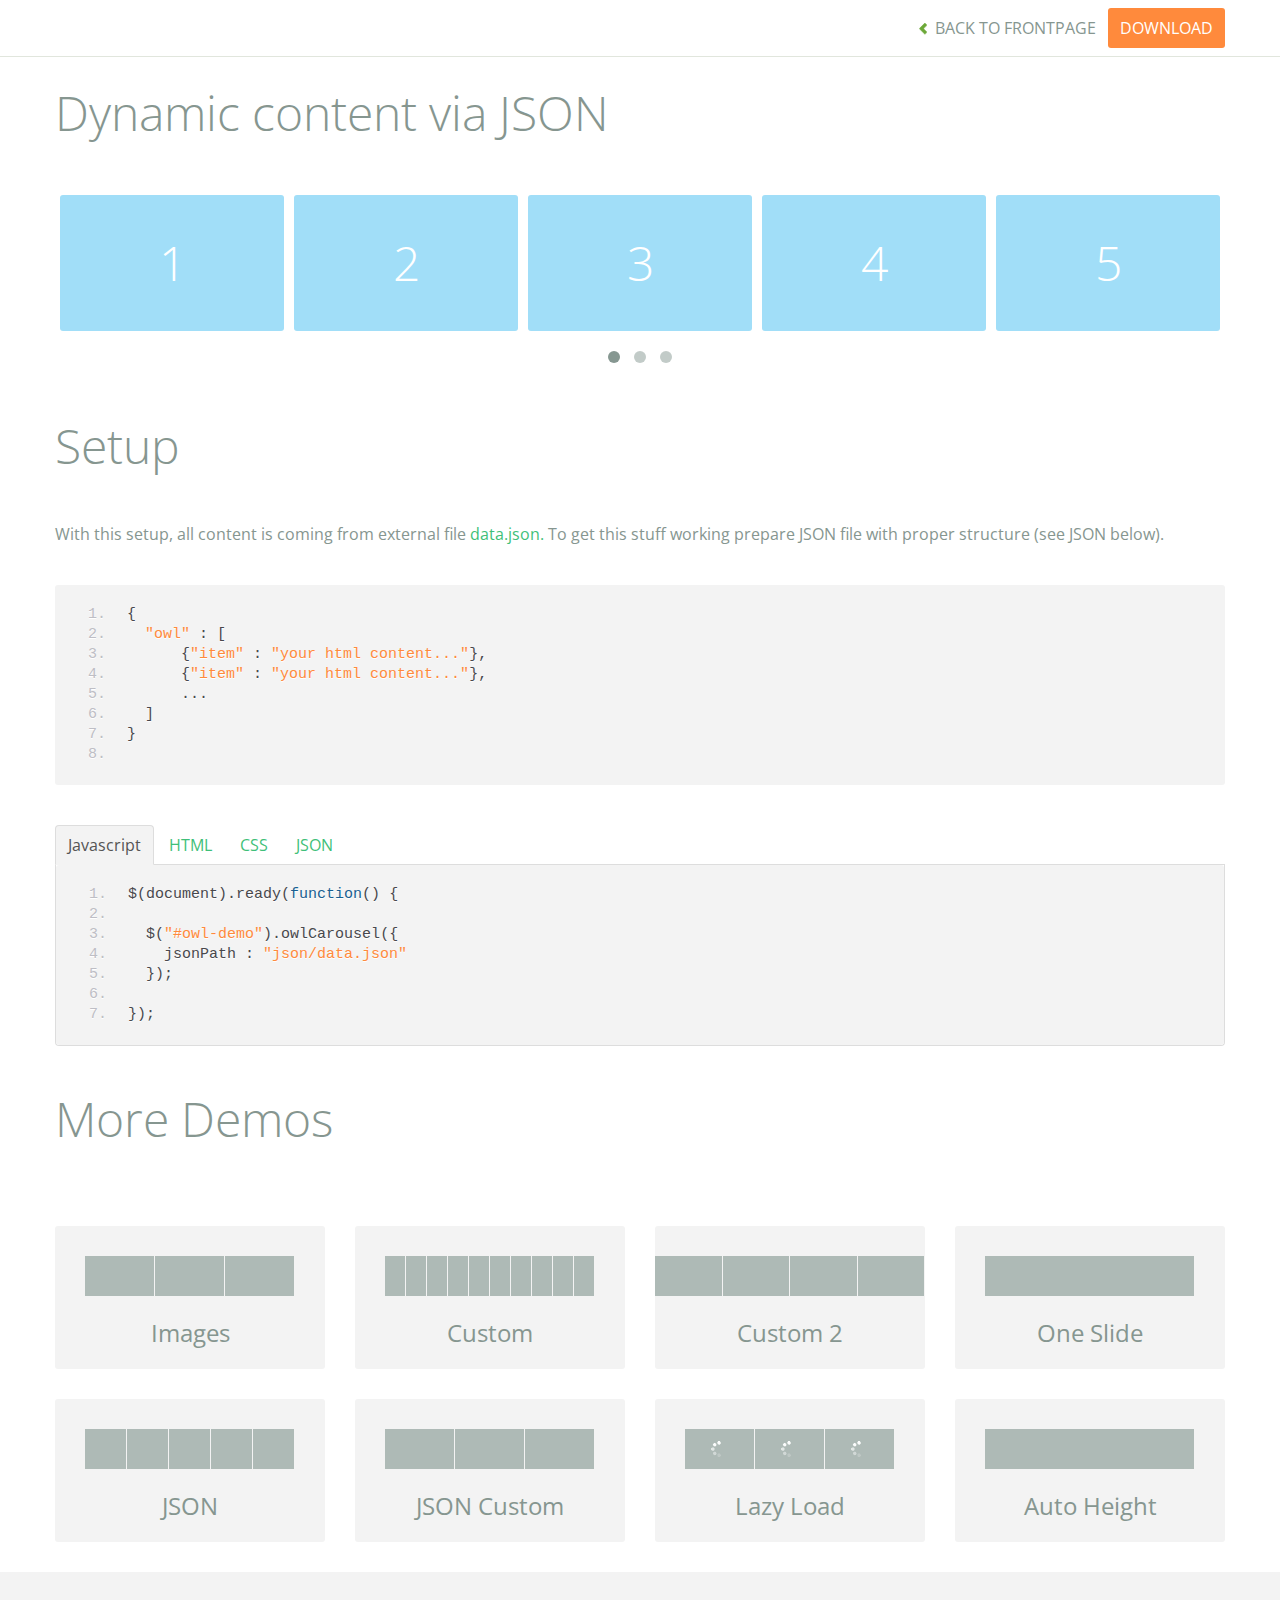
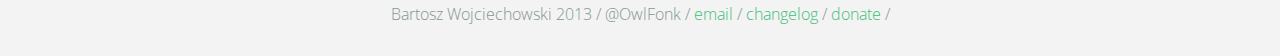
<file: include/owl.carousel/demos/json.html>
<!DOCTYPE html>
<html lang="en">
  <head>
    <meta charset="utf-8">
    <title>Owl Carousel - Dynamic content via JSON</title>
    <meta name="viewport" content="width=device-width, initial-scale=1.0">
    <meta name="description" content="jQuery Responsive Carousel - Owl Carusel">
    <meta name="author" content="Bartosz Wojciechowski">

    <link href='http://fonts.googleapis.com/css?family=Open+Sans:400italic,400,300,600,700' rel='stylesheet' type='text/css'>
    <link href="../assets/css/bootstrapTheme.css" rel="stylesheet">
    <link href="../assets/css/custom.css" rel="stylesheet">

    <!-- Owl Carousel Assets -->
    <link href="../owl-carousel/owl.carousel.css" rel="stylesheet">
    <link href="../owl-carousel/owl.theme.css" rel="stylesheet">

    <link href="../assets/js/google-code-prettify/prettify.css" rel="stylesheet">

    <!-- Le fav and touch icons -->
    <link rel="apple-touch-icon-precomposed" sizes="144x144" href="../assets/ico/apple-touch-icon-144-precomposed.png">
    <link rel="apple-touch-icon-precomposed" sizes="114x114" href="../assets/ico/apple-touch-icon-114-precomposed.png">
      <link rel="apple-touch-icon-precomposed" sizes="72x72" href="../assets/ico/apple-touch-icon-72-precomposed.png">
                    <link rel="apple-touch-icon-precomposed" href="../assets/ico/apple-touch-icon-57-precomposed.png">
                                   <link rel="shortcut icon" href="../assets/ico/favicon.png">
  </head>
  <body>

      <div id="top-nav" class="navbar navbar-fixed-top">
        <div class="navbar-inner">
          <div class="container">
            <button type="button" class="btn btn-navbar" data-toggle="collapse" data-target=".nav-collapse">
            <span class="icon-bar"></span>
            <span class="icon-bar"></span>
            <span class="icon-bar"></span>
          </button>
            <div class="nav-collapse collapse">
            <ul class="nav pull-right">
              <li><a href="../index.html"><i class="icon-chevron-left"></i> Back to Frontpage</a></li>
              <li><a href="../owl.carousel.zip" class="download download-on" data-spy="affix" data-offset-top="450">Download</a></li>
            </ul>
            <ul class="nav pull-left">

            </ul>
            </div>
          </div>
        </div>
      </div>

    <div id="title">
      <div class="container">
        <div class="row">
          <div class="span12">
            <h1>Dynamic content via JSON</h1>
          </div>
        </div>
      </div>
    </div>

      <div id="demo">
        <div class="container">
          <div class="row">
            <div class="span12">

              <div id="owl-demo" class="owl-carousel">
              </div>
            </div>
          </div>
        </div>

    </div>

    <div id="example-info">
      <div class="container">
        <div class="row">
          <div class="span12">
            <h1>Setup</h1>
            <p>With this setup, all content is coming from external file <a href="json/data.json">data.json.</a> To get this stuff working prepare JSON file with proper structure (see JSON below).</p>
            <pre class="pre-show prettyprint linenums">
{
  "owl" : [
      {"item" : "your html content..."},
      {"item" : "your html content..."},
      ...
  ]
}
            </pre>
            <ul class="nav nav-tabs" id="myTab">
              <li class="active"><a href="#javascript">Javascript</a></li>
              <li><a href="#HTML">HTML</a></li>
              <li><a href="#CSS">CSS</a></li>
              <li><a href="#JSON">JSON</a></li>
            </ul>

            <div class="tab-content">

              <div class="tab-pane active" id="javascript">
<pre class="pre-show prettyprint linenums">
$(document).ready(function() {

  $("#owl-demo").owlCarousel({
    jsonPath : "json/data.json"
  });

});
</pre>

              </div>

              <div class="tab-pane" id="HTML">
<pre class="pre-show prettyprint linenums">
&lt;div id="owl-demo" class="owl-carousel owl-theme"&gt;
&lt;/div&gt;
</pre>
              </div>

              <div class="tab-pane" id="CSS">
<pre class="pre-show prettyprint linenums">
#owl-demo .item{
  background: #a1def8;
  padding: 30px 0px;
  display: block;
  margin: 5px;
  color: #FFF;
  -webkit-border-radius: 3px;
  -moz-border-radius: 3px;
  border-radius: 3px;
  text-align: center;
}

</pre>
              </div>
              <div class="tab-pane" id="JSON">
<pre class="pre-show prettyprint linenums">
{
  "owl" : [
      {"item" : "&lt;span class='item'&gt;&lt;h1&gt;1&lt;/h1&gt;&lt;/span&gt;"},
      {"item" : "&lt;span class='item'&gt;&lt;h1&gt;2&lt;/h1&gt;&lt;/span&gt;"},
      {"item" : "&lt;span class='item'&gt;&lt;h1&gt;3&lt;/h1&gt;&lt;/span&gt;"},
      {"item" : "&lt;span class='item'&gt;&lt;h1&gt;4&lt;/h1&gt;&lt;/span&gt;"},
      {"item" : "&lt;span class='item'&gt;&lt;h1&gt;5&lt;/h1&gt;&lt;/span&gt;"},
      {"item" : "&lt;span class='item'&gt;&lt;h1&gt;6&lt;/h1&gt;&lt;/span&gt;"},
      {"item" : "&lt;span class='item'&gt;&lt;h1&gt;7&lt;/h1&gt;&lt;/span&gt;"},
      {"item" : "&lt;span class='item'&gt;&lt;h1&gt;8&lt;/h1&gt;&lt;/span&gt;"},
      {"item" : "&lt;span class='item'&gt;&lt;h1&gt;9&lt;/h1&gt;&lt;/span&gt;"},
      {"item" : "&lt;span class='item'&gt;&lt;h1&gt;10&lt;/h1&gt;&lt;/span&gt;"},
      {"item" : "&lt;span class='item'&gt;&lt;h1&gt;11&lt;/h1&gt;&lt;/span&gt;"},
      {"item" : "&lt;span class='item'&gt;&lt;h1&gt;12&lt;/h1&gt;&lt;/span&gt;"},
      {"item" : "&lt;span class='item'&gt;&lt;h1&gt;13&lt;/h1&gt;&lt;/span&gt;"},
      {"item" : "&lt;span class='item'&gt;&lt;h1&gt;14&lt;/h1&gt;&lt;/span&gt;"}
  ]
}
</pre>
</div>
            </div><!--End Tab Content-->

          </div>
        </div>
      </div>
    </div>

    <div id="more">
      <div class="container">

        <div class="row">
          <div class="span12">
            <h1>More Demos</h1>
          </div>
        </div>

        <div class="row demos-row">
          <div class="span3">
            <a href="images.html" class="demo-box">
              <div class="demo-wrapper demo-images clearfix">
                <div class="demo-slide"><div class="bg"></div></div>
                <div class="demo-slide"><div class="bg"></div></div>
                <div class="demo-slide"><div class="bg"></div></div>
              </div>
              <h3>Images</h3>
            </a>
          </div>

          <div class="span3">
            <a href="custom.html" class="demo-box">
              <div class="demo-wrapper demo-custom clearfix">
                <div class="demo-slide"><div class="bg"></div></div>
                <div class="demo-slide"><div class="bg"></div></div>
                <div class="demo-slide"><div class="bg"></div></div>
                <div class="demo-slide"><div class="bg"></div></div>
                <div class="demo-slide"><div class="bg"></div></div>
                <div class="demo-slide"><div class="bg"></div></div>
                <div class="demo-slide"><div class="bg"></div></div>
                <div class="demo-slide"><div class="bg"></div></div>
                <div class="demo-slide"><div class="bg"></div></div>
                <div class="demo-slide"><div class="bg"></div></div>
              </div>
              <h3>Custom</h3>
            </a>
          </div>

          <div class="span3">
            <a href="itemsCustom.html" class="demo-box">
              <div class="demo-wrapper demo-full clearfix">
                <div class="demo-slide"><div class="bg"></div></div>
                <div class="demo-slide"><div class="bg"></div></div>
                <div class="demo-slide"><div class="bg"></div></div>
                <div class="demo-slide"><div class="bg"></div></div>
              </div>
              <h3>Custom 2</h3>
            </a>
          </div>

          <div class="span3">
            <a href="one.html" class="demo-box">
              <div class="demo-wrapper demo-one clearfix">
                <div class="demo-slide"><div class="bg"></div></div>
              </div>
              <h3>One Slide</h3>
            </a>
          </div>

        </div>
        <div class="row demos-row">
          <div class="span3">
            <a href="json.html" class="demo-box">
              <div class="demo-wrapper demo-Json clearfix">
                <div class="demo-slide"><div class="bg"></div></div>
                <div class="demo-slide"><div class="bg"></div></div>
                <div class="demo-slide"><div class="bg"></div></div>
                <div class="demo-slide"><div class="bg"></div></div>
                <div class="demo-slide"><div class="bg"></div></div>
              </div>
              <h3>JSON</h3>
            </a>
          </div>

          <div class="span3">
            <a href="customJson.html" class="demo-box">
              <div class="demo-wrapper demo-Json-custom clearfix">
                <div class="demo-slide"><div class="bg"></div></div>
                <div class="demo-slide"><div class="bg"></div></div>
                <div class="demo-slide"><div class="bg"></div></div>
              </div>
              <h3>JSON Custom</h3>
            </a>
          </div>

          <div class="span3">
            <a href="lazyLoad.html" class="demo-box">
              <div class="demo-wrapper demo-lazy clearfix">
                <div class="demo-slide"><div class="bg"></div></div>
                <div class="demo-slide"><div class="bg"></div></div>
                <div class="demo-slide"><div class="bg"></div></div>
              </div>
              <h3>Lazy Load</h3>
            </a>
          </div>

          <div class="span3">
            <a href="autoHeight.html" class="demo-box">
              <div class="demo-wrapper demo-height clearfix">
                <div class="demo-slide"><div class="bg"></div></div>
              </div>
              <h3>Auto Height</h3>
            </a>
          </div>

        </div>
      </div>
    </div>



    <div id="footer">
      <div class="container">
        <div class="row">
          <div class="span12">
            <h5>Bartosz Wojciechowski 2013 / @OwlFonk /
            <a href="mailto:owl@owlgraphic.com?subject=Hey Owl!">email</a> /
            <a href="../changelog.html">changelog</a> /
            <a href="https://www.paypal.com/cgi-bin/webscr?cmd=_s-xclick&hosted_button_id=EFSGXZS7V2U9N">donate</a> /
            <a href="https://twitter.com/share" class="twitter-share-button" data-url="http://owlgraphic.com/owlcarousel/" data-text="Awesome jQuery Owl Carousel Responsive Plugin" data-via="OwlFonk" data-count="none" data-hashtags="owlcarousel"></a>
            <script>
            var owldomain = window.location.hostname.indexOf("owlgraphic");
            if(owldomain !== -1){
              !function(d,s,id){var js,fjs=d.getElementsByTagName(s)[0],p=/^http:/.test(d.location)?'http':'https';if(!d.getElementById(id)){js=d.createElement(s);js.id=id;js.src=p+'://platform.twitter.com/widgets.js';fjs.parentNode.insertBefore(js,fjs);}}(document, 'script', 'twitter-wjs');
            }
            </script>
            </h5>
          </div>
        </div>
      </div>
    </div>


    <script src="../assets/js/jquery-1.9.1.min.js"></script>
    <script src="../owl-carousel/owl.carousel.js"></script>


    <!-- Demo -->

    <style>
    #owl-demo .item{
        background: #a1def8;
        padding: 30px 0px;
        display: block;
        margin: 5px;
        color: #FFF;
        -webkit-border-radius: 3px;
        -moz-border-radius: 3px;
        border-radius: 3px;
        text-align: center;
    }
    </style>


    <script>
    $(document).ready(function() {

      $("#owl-demo").owlCarousel({
        jsonPath : "json/data.json"
      });

    });
    </script>


    <script src="../assets/js/bootstrap-collapse.js"></script>
    <script src="../assets/js/bootstrap-transition.js"></script>
    <script src="../assets/js/bootstrap-tab.js"></script>

    <script src="../assets/js/google-code-prettify/prettify.js"></script>
	  <script src="../assets/js/application.js"></script>

  </body>
</html>
</file>
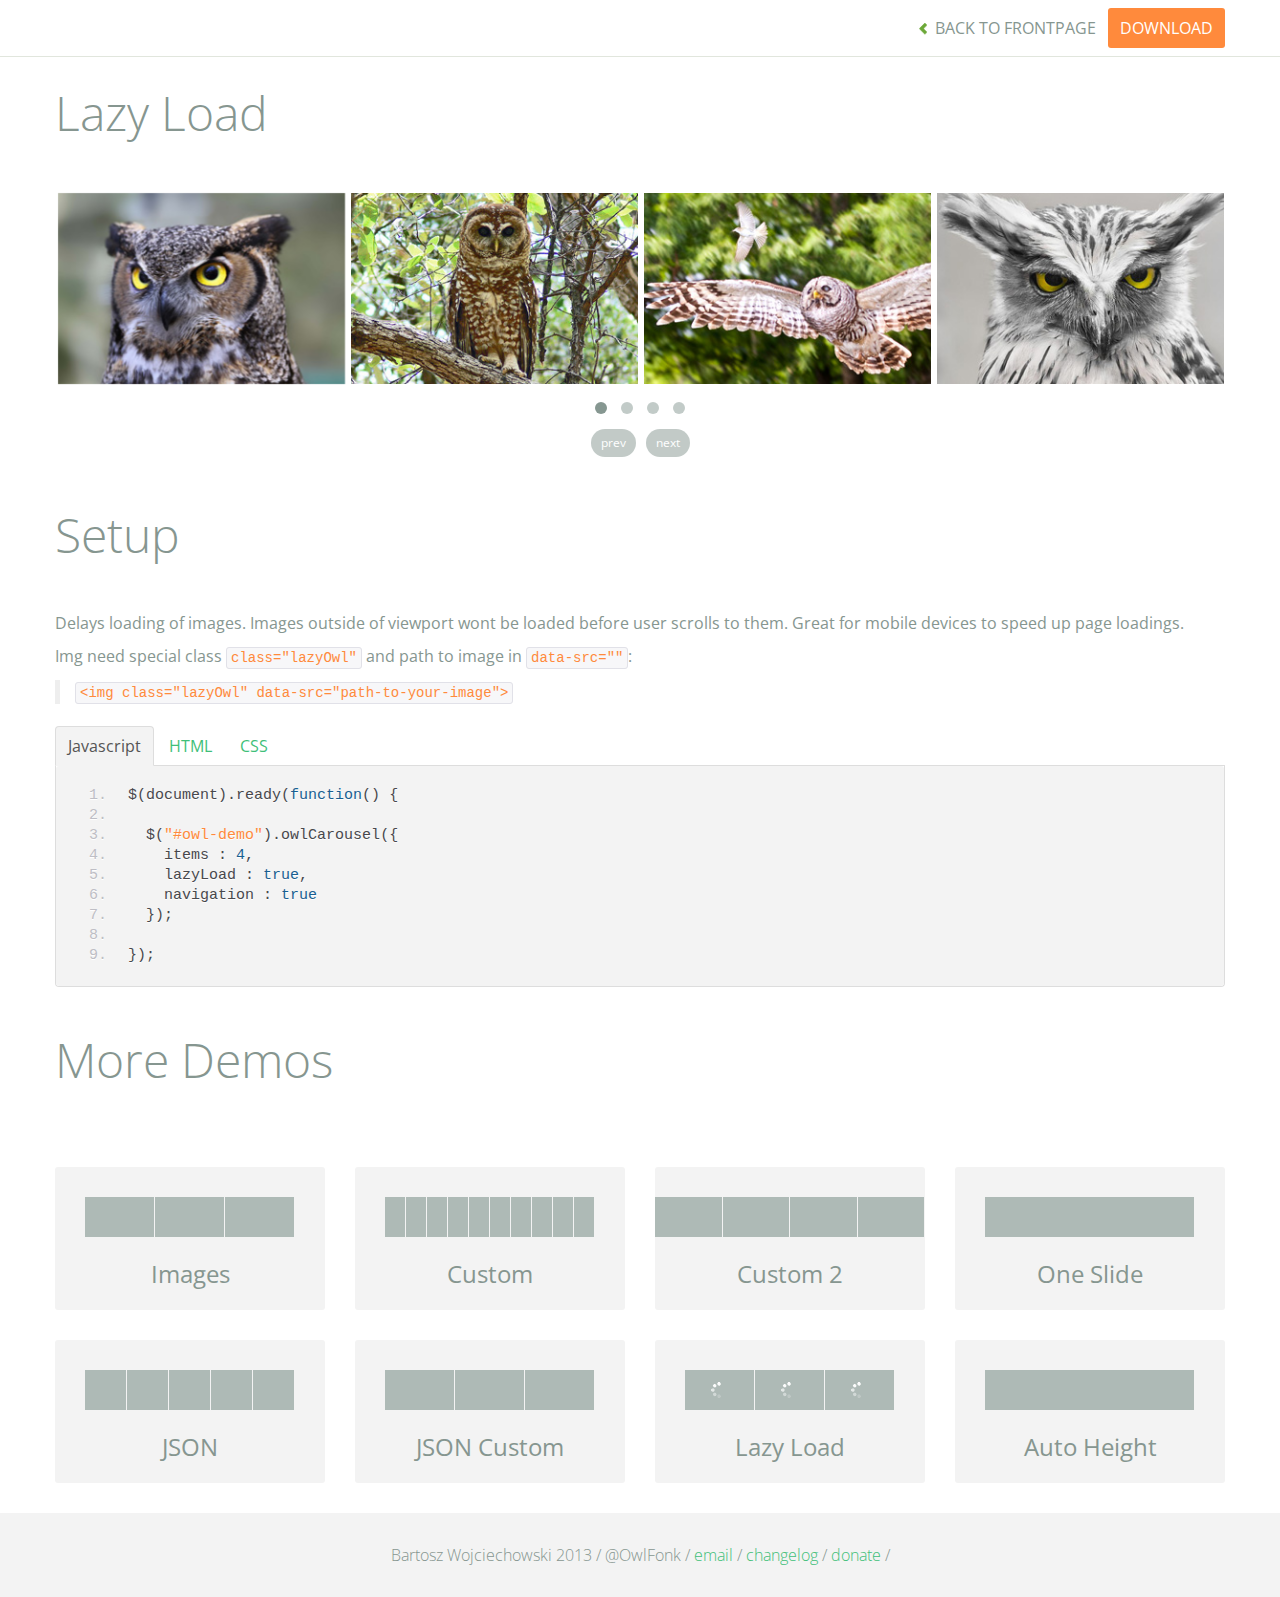
<file: include/owl.carousel/demos/lazyLoad.html>
<!DOCTYPE html>
<html lang="en">
  <head>
    <meta charset="utf-8">
    <title>Owl Carousel - Lazy Load</title>
    <meta name="viewport" content="width=device-width, initial-scale=1.0">
    <meta name="description" content="jQuery Responsive Carousel - Owl Carusel">
    <meta name="author" content="Bartosz Wojciechowski">

    <link href='http://fonts.googleapis.com/css?family=Open+Sans:400italic,400,300,600,700' rel='stylesheet' type='text/css'>
    <link href="../assets/css/bootstrapTheme.css" rel="stylesheet">
    <link href="../assets/css/custom.css" rel="stylesheet">

    <!-- Owl Carousel Assets -->
    <link href="../owl-carousel/owl.carousel.css" rel="stylesheet">
    <link href="../owl-carousel/owl.theme.css" rel="stylesheet">

    <!-- Prettify -->
    <link href="../assets/js/google-code-prettify/prettify.css" rel="stylesheet">


    <!-- Le fav and touch icons -->
    <link rel="apple-touch-icon-precomposed" sizes="144x144" href="../assets/ico/apple-touch-icon-144-precomposed.png">
    <link rel="apple-touch-icon-precomposed" sizes="114x114" href="../assets/ico/apple-touch-icon-114-precomposed.png">
      <link rel="apple-touch-icon-precomposed" sizes="72x72" href="../assets/ico/apple-touch-icon-72-precomposed.png">
                    <link rel="apple-touch-icon-precomposed" href="../assets/ico/apple-touch-icon-57-precomposed.png">
                                   <link rel="shortcut icon" href="../assets/ico/favicon.png">
  </head>
  <body>

      <div id="top-nav" class="navbar navbar-fixed-top">
        <div class="navbar-inner">
          <div class="container">
            <button type="button" class="btn btn-navbar" data-toggle="collapse" data-target=".nav-collapse">
            <span class="icon-bar"></span>
            <span class="icon-bar"></span>
            <span class="icon-bar"></span>
          </button>
            <div class="nav-collapse collapse">
            <ul class="nav pull-right">
              <li><a href="../index.html"><i class="icon-chevron-left"></i> Back to Frontpage</a></li>
              <li><a href="../owl.carousel.zip" class="download download-on" data-spy="affix" data-offset-top="450">Download</a></li>
            </ul>
            <ul class="nav pull-left">

            </ul>
            </div>
          </div>
        </div>
      </div>

    <div id="title">
      <div class="container">
        <div class="row">
          <div class="span12">
            <h1>Lazy Load</h1>
          </div>
        </div>
      </div>
    </div>

      <div id="demo">
        <div class="container">
          <div class="row">
            <div class="span12">

              <div id="owl-demo" class="owl-carousel">
                <div class="item"><img class="lazyOwl" data-src="assets/owl1.jpg" alt="Lazy Owl Image"></div>
                <div class="item"><img class="lazyOwl" data-src="assets/owl2.jpg" alt="Lazy Owl Image"></div>
                <div class="item"><img class="lazyOwl" data-src="assets/owl3.jpg" alt="Lazy Owl Image"></div>
                <div class="item"><img class="lazyOwl" data-src="assets/owl4.jpg" alt="Lazy Owl Image"></div>
                <div class="item"><img class="lazyOwl" data-src="assets/owl5.jpg" alt="Lazy Owl Image"></div>
                <div class="item"><img class="lazyOwl" data-src="assets/owl6.jpg" alt="Lazy Owl Image"></div>
                <div class="item"><img class="lazyOwl" data-src="assets/owl7.jpg" alt="Lazy Owl Image"></div>
                <div class="item"><img class="lazyOwl" data-src="assets/owl8.jpg" alt="Lazy Owl Image"></div>
                <div class="item"><img class="lazyOwl" data-src="assets/owl1.jpg" alt="Lazy Owl Image"></div>
                <div class="item"><img class="lazyOwl" data-src="assets/owl2.jpg" alt="Lazy Owl Image"></div>
                <div class="item"><img class="lazyOwl" data-src="assets/owl3.jpg" alt="Lazy Owl Image"></div>
                <div class="item"><img class="lazyOwl" data-src="assets/owl4.jpg" alt="Lazy Owl Image"></div>
                <div class="item"><img class="lazyOwl" data-src="assets/owl5.jpg" alt="Lazy Owl Image"></div>
                <div class="item"><img class="lazyOwl" data-src="assets/owl6.jpg" alt="Lazy Owl Image"></div>
                <div class="item"><img class="lazyOwl" data-src="assets/owl7.jpg" alt="Lazy Owl Image"></div>
                <div class="item"><img class="lazyOwl" data-src="assets/owl8.jpg" alt="Lazy Owl Image"></div>
              </div>

            </div>
          </div>
        </div>

    </div>

    <div id="example-info">
      <div class="container">
        <div class="row">
          <div class="span12">
            <h1>Setup</h1>
            <p>Delays loading of images. Images outside of viewport wont be loaded before user scrolls to them. Great for mobile devices to speed up page loadings.
            </p>
            <p>
              Img need special class <code>class="lazyOwl"</code> and path to image in <code>data-src=""</code>:
              <blockquote><code>&lt;img class="lazyOwl" data-src="path-to-your-image"&gt;</code></blockquote>
              </p>
            <ul class="nav nav-tabs" id="myTab">
              <li class="active"><a href="#javascript">Javascript</a></li>
              <li><a href="#HTML">HTML</a></li>
              <li><a href="#CSS">CSS</a></li>
            </ul>

            <div class="tab-content">

              <div class="tab-pane active" id="javascript">
<pre class="pre-show prettyprint linenums">
$(document).ready(function() {

  $("#owl-demo").owlCarousel({
    items : 4,
    lazyLoad : true,
    navigation : true
  });

});
</pre>
              </div>

              <div class="tab-pane" id="HTML">
<pre class="pre-show prettyprint linenums">
&lt;div id="owl-demo" class="owl-carousel"&gt;
  &lt;div class="item"&gt;&lt;img class="lazyOwl" data-src="assets/owl1.jpg" alt="Lazy Owl Image"&gt;&lt;/div&gt;
  &lt;div class="item"&gt;&lt;img class="lazyOwl" data-src="assets/owl2.jpg" alt="Lazy Owl Image"&gt;&lt;/div&gt;
  &lt;div class="item"&gt;&lt;img class="lazyOwl" data-src="assets/owl3.jpg" alt="Lazy Owl Image"&gt;&lt;/div&gt;
  &lt;div class="item"&gt;&lt;img class="lazyOwl" data-src="assets/owl4.jpg" alt="Lazy Owl Image"&gt;&lt;/div&gt;
  &lt;div class="item"&gt;&lt;img class="lazyOwl" data-src="assets/owl5.jpg" alt="Lazy Owl Image"&gt;&lt;/div&gt;
  &lt;div class="item"&gt;&lt;img class="lazyOwl" data-src="assets/owl6.jpg" alt="Lazy Owl Image"&gt;&lt;/div&gt;
  &lt;div class="item"&gt;&lt;img class="lazyOwl" data-src="assets/owl7.jpg" alt="Lazy Owl Image"&gt;&lt;/div&gt;
  &lt;div class="item"&gt;&lt;img class="lazyOwl" data-src="assets/owl8.jpg" alt="Lazy Owl Image"&gt;&lt;/div&gt;
  &lt;div class="item"&gt;&lt;img class="lazyOwl" data-src="assets/owl1.jpg" alt="Lazy Owl Image"&gt;&lt;/div&gt;
  &lt;div class="item"&gt;&lt;img class="lazyOwl" data-src="assets/owl2.jpg" alt="Lazy Owl Image"&gt;&lt;/div&gt;
  &lt;div class="item"&gt;&lt;img class="lazyOwl" data-src="assets/owl3.jpg" alt="Lazy Owl Image"&gt;&lt;/div&gt;
  &lt;div class="item"&gt;&lt;img class="lazyOwl" data-src="assets/owl4.jpg" alt="Lazy Owl Image"&gt;&lt;/div&gt;
  &lt;div class="item"&gt;&lt;img class="lazyOwl" data-src="assets/owl5.jpg" alt="Lazy Owl Image"&gt;&lt;/div&gt;
  &lt;div class="item"&gt;&lt;img class="lazyOwl" data-src="assets/owl6.jpg" alt="Lazy Owl Image"&gt;&lt;/div&gt;
  &lt;div class="item"&gt;&lt;img class="lazyOwl" data-src="assets/owl7.jpg" alt="Lazy Owl Image"&gt;&lt;/div&gt;
  &lt;div class="item"&gt;&lt;img class="lazyOwl" data-src="assets/owl8.jpg" alt="Lazy Owl Image"&gt;&lt;/div&gt;
&lt;/div&gt;
</pre>
              </div>

              <div class="tab-pane" id="CSS">
<pre class="pre-show prettyprint linenums">
#owl-demo .item{
  margin: 3px;
}
#owl-demo .item img{
  display: block;
  width: 100%;
  height: auto;
}
</pre>
</div>
            </div><!--End Tab Content-->

          </div>
        </div>
      </div>
    </div>

    <div id="more">
      <div class="container">

        <div class="row">
          <div class="span12">
            <h1>More Demos</h1>
          </div>
        </div>

        <div class="row demos-row">
          <div class="span3">
            <a href="images.html" class="demo-box">
              <div class="demo-wrapper demo-images clearfix">
                <div class="demo-slide"><div class="bg"></div></div>
                <div class="demo-slide"><div class="bg"></div></div>
                <div class="demo-slide"><div class="bg"></div></div>
              </div>
              <h3>Images</h3>
            </a>
          </div>

          <div class="span3">
            <a href="custom.html" class="demo-box">
              <div class="demo-wrapper demo-custom clearfix">
                <div class="demo-slide"><div class="bg"></div></div>
                <div class="demo-slide"><div class="bg"></div></div>
                <div class="demo-slide"><div class="bg"></div></div>
                <div class="demo-slide"><div class="bg"></div></div>
                <div class="demo-slide"><div class="bg"></div></div>
                <div class="demo-slide"><div class="bg"></div></div>
                <div class="demo-slide"><div class="bg"></div></div>
                <div class="demo-slide"><div class="bg"></div></div>
                <div class="demo-slide"><div class="bg"></div></div>
                <div class="demo-slide"><div class="bg"></div></div>
              </div>
              <h3>Custom</h3>
            </a>
          </div>

          <div class="span3">
            <a href="itemsCustom.html" class="demo-box">
              <div class="demo-wrapper demo-full clearfix">
                <div class="demo-slide"><div class="bg"></div></div>
                <div class="demo-slide"><div class="bg"></div></div>
                <div class="demo-slide"><div class="bg"></div></div>
                <div class="demo-slide"><div class="bg"></div></div>
              </div>
              <h3>Custom 2</h3>
            </a>
          </div>

          <div class="span3">
            <a href="one.html" class="demo-box">
              <div class="demo-wrapper demo-one clearfix">
                <div class="demo-slide"><div class="bg"></div></div>
              </div>
              <h3>One Slide</h3>
            </a>
          </div>

        </div>
        <div class="row demos-row">
          <div class="span3">
            <a href="json.html" class="demo-box">
              <div class="demo-wrapper demo-Json clearfix">
                <div class="demo-slide"><div class="bg"></div></div>
                <div class="demo-slide"><div class="bg"></div></div>
                <div class="demo-slide"><div class="bg"></div></div>
                <div class="demo-slide"><div class="bg"></div></div>
                <div class="demo-slide"><div class="bg"></div></div>
              </div>
              <h3>JSON</h3>
            </a>
          </div>

          <div class="span3">
            <a href="customJson.html" class="demo-box">
              <div class="demo-wrapper demo-Json-custom clearfix">
                <div class="demo-slide"><div class="bg"></div></div>
                <div class="demo-slide"><div class="bg"></div></div>
                <div class="demo-slide"><div class="bg"></div></div>
              </div>
              <h3>JSON Custom</h3>
            </a>
          </div>

          <div class="span3">
            <a href="lazyLoad.html" class="demo-box">
              <div class="demo-wrapper demo-lazy clearfix">
                <div class="demo-slide"><div class="bg"></div></div>
                <div class="demo-slide"><div class="bg"></div></div>
                <div class="demo-slide"><div class="bg"></div></div>
              </div>
              <h3>Lazy Load</h3>
            </a>
          </div>

          <div class="span3">
            <a href="autoHeight.html" class="demo-box">
              <div class="demo-wrapper demo-height clearfix">
                <div class="demo-slide"><div class="bg"></div></div>
              </div>
              <h3>Auto Height</h3>
            </a>
          </div>

        </div>
      </div>
    </div>

    <div id="footer">
      <div class="container">
        <div class="row">
          <div class="span12">
            <h5>Bartosz Wojciechowski 2013 / @OwlFonk /
            <a href="mailto:owl@owlgraphic.com?subject=Hey Owl!">email</a> /
            <a href="../changelog.html">changelog</a> /
            <a href="https://www.paypal.com/cgi-bin/webscr?cmd=_s-xclick&hosted_button_id=EFSGXZS7V2U9N">donate</a> /
            <a href="https://twitter.com/share" class="twitter-share-button" data-url="http://owlgraphic.com/owlcarousel/" data-text="Awesome jQuery Owl Carousel Responsive Plugin" data-via="OwlFonk" data-count="none" data-hashtags="owlcarousel"></a>
            <script>
            var owldomain = window.location.hostname.indexOf("owlgraphic");
            if(owldomain !== -1){
              !function(d,s,id){var js,fjs=d.getElementsByTagName(s)[0],p=/^http:/.test(d.location)?'http':'https';if(!d.getElementById(id)){js=d.createElement(s);js.id=id;js.src=p+'://platform.twitter.com/widgets.js';fjs.parentNode.insertBefore(js,fjs);}}(document, 'script', 'twitter-wjs');
            }
            </script>
            </h5>
          </div>
        </div>
      </div>
    </div>


    <script src="../assets/js/jquery-1.9.1.min.js"></script>
    <script src="../owl-carousel/owl.carousel.js"></script>


    <!-- Demo -->

    <style>
    #owl-demo .item{
        margin: 3px;
    }
    #owl-demo .item img{
        display: block;
        width: 100%;
        height: auto;
    }
    </style>


    <script>
    $(document).ready(function() {

      $("#owl-demo").owlCarousel({
        items : 4,
        lazyLoad : true,
        navigation : true
      });

    });
    </script>


    <script src="../assets/js/bootstrap-collapse.js"></script>
    <script src="../assets/js/bootstrap-transition.js"></script>
    <script src="../assets/js/bootstrap-tab.js"></script>

    <script src="../assets/js/google-code-prettify/prettify.js"></script>
	  <script src="../assets/js/application.js"></script>

  </body>
</html>
</file>
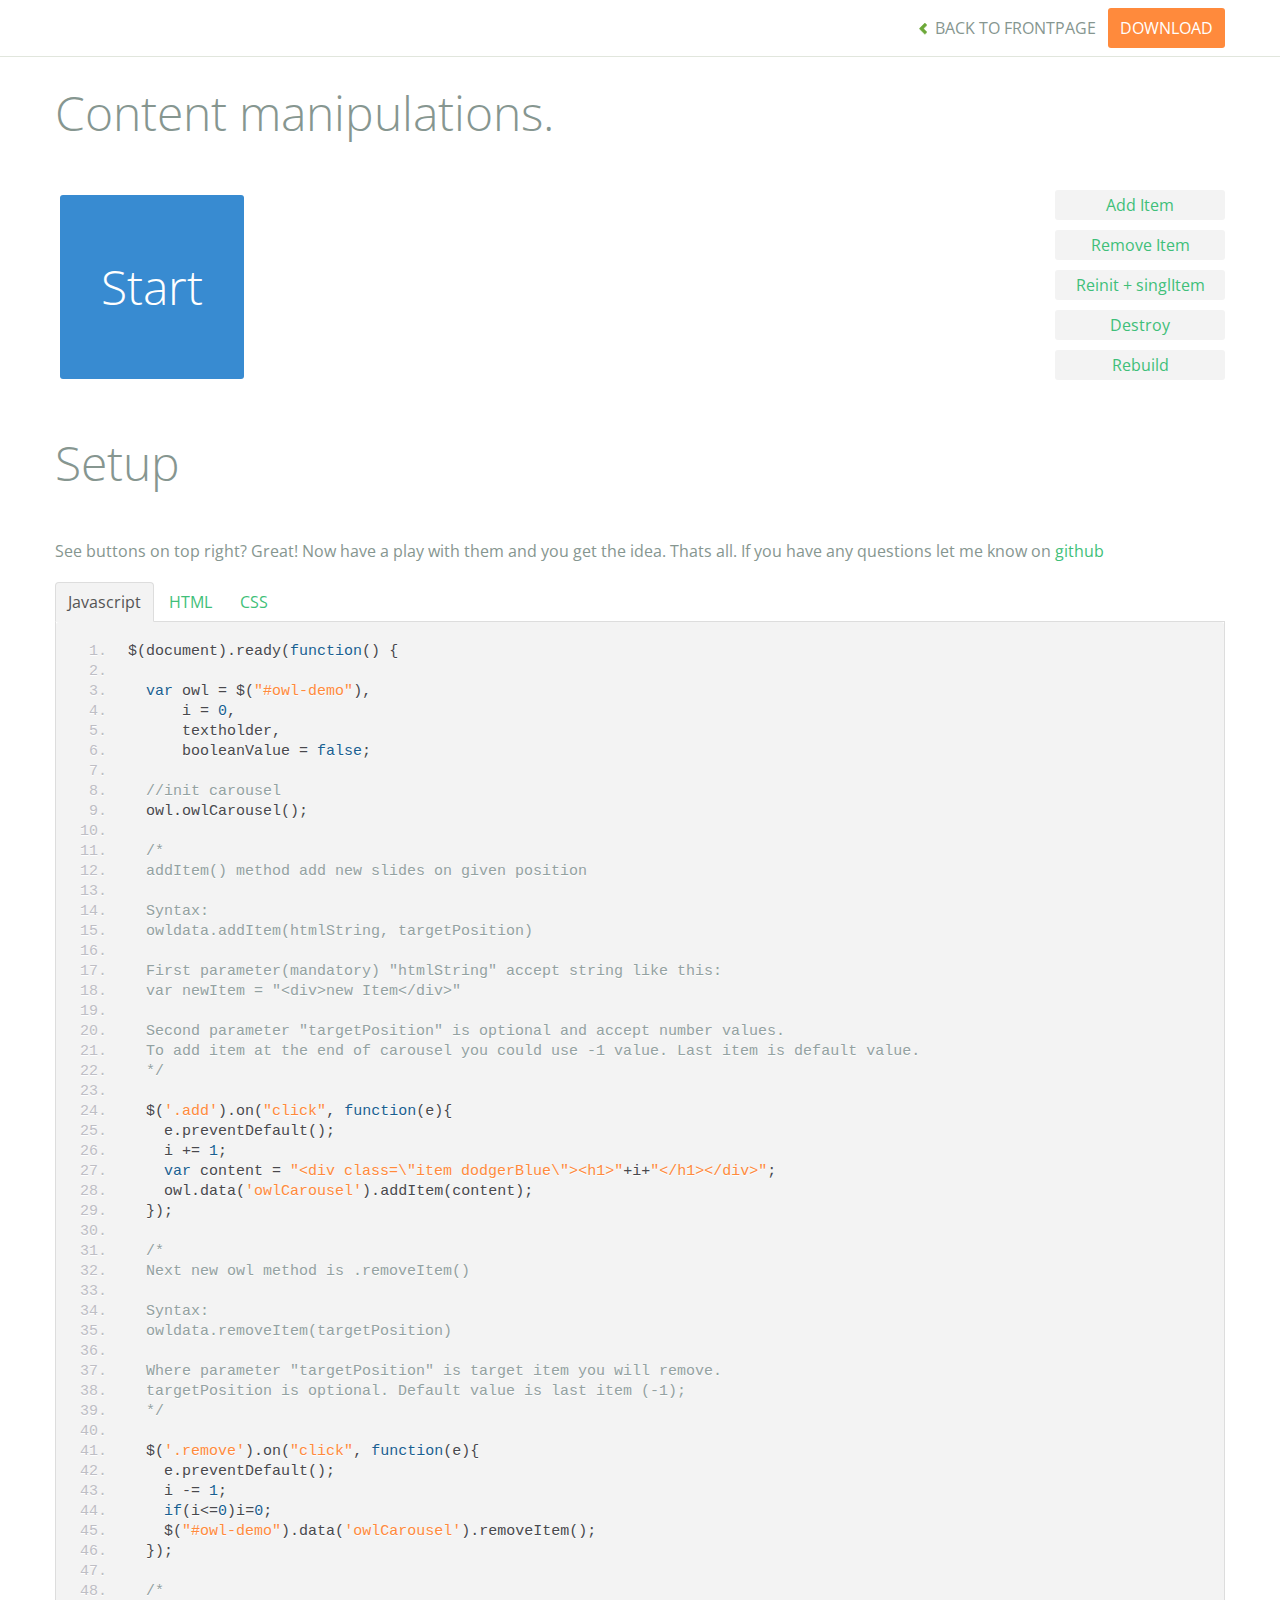
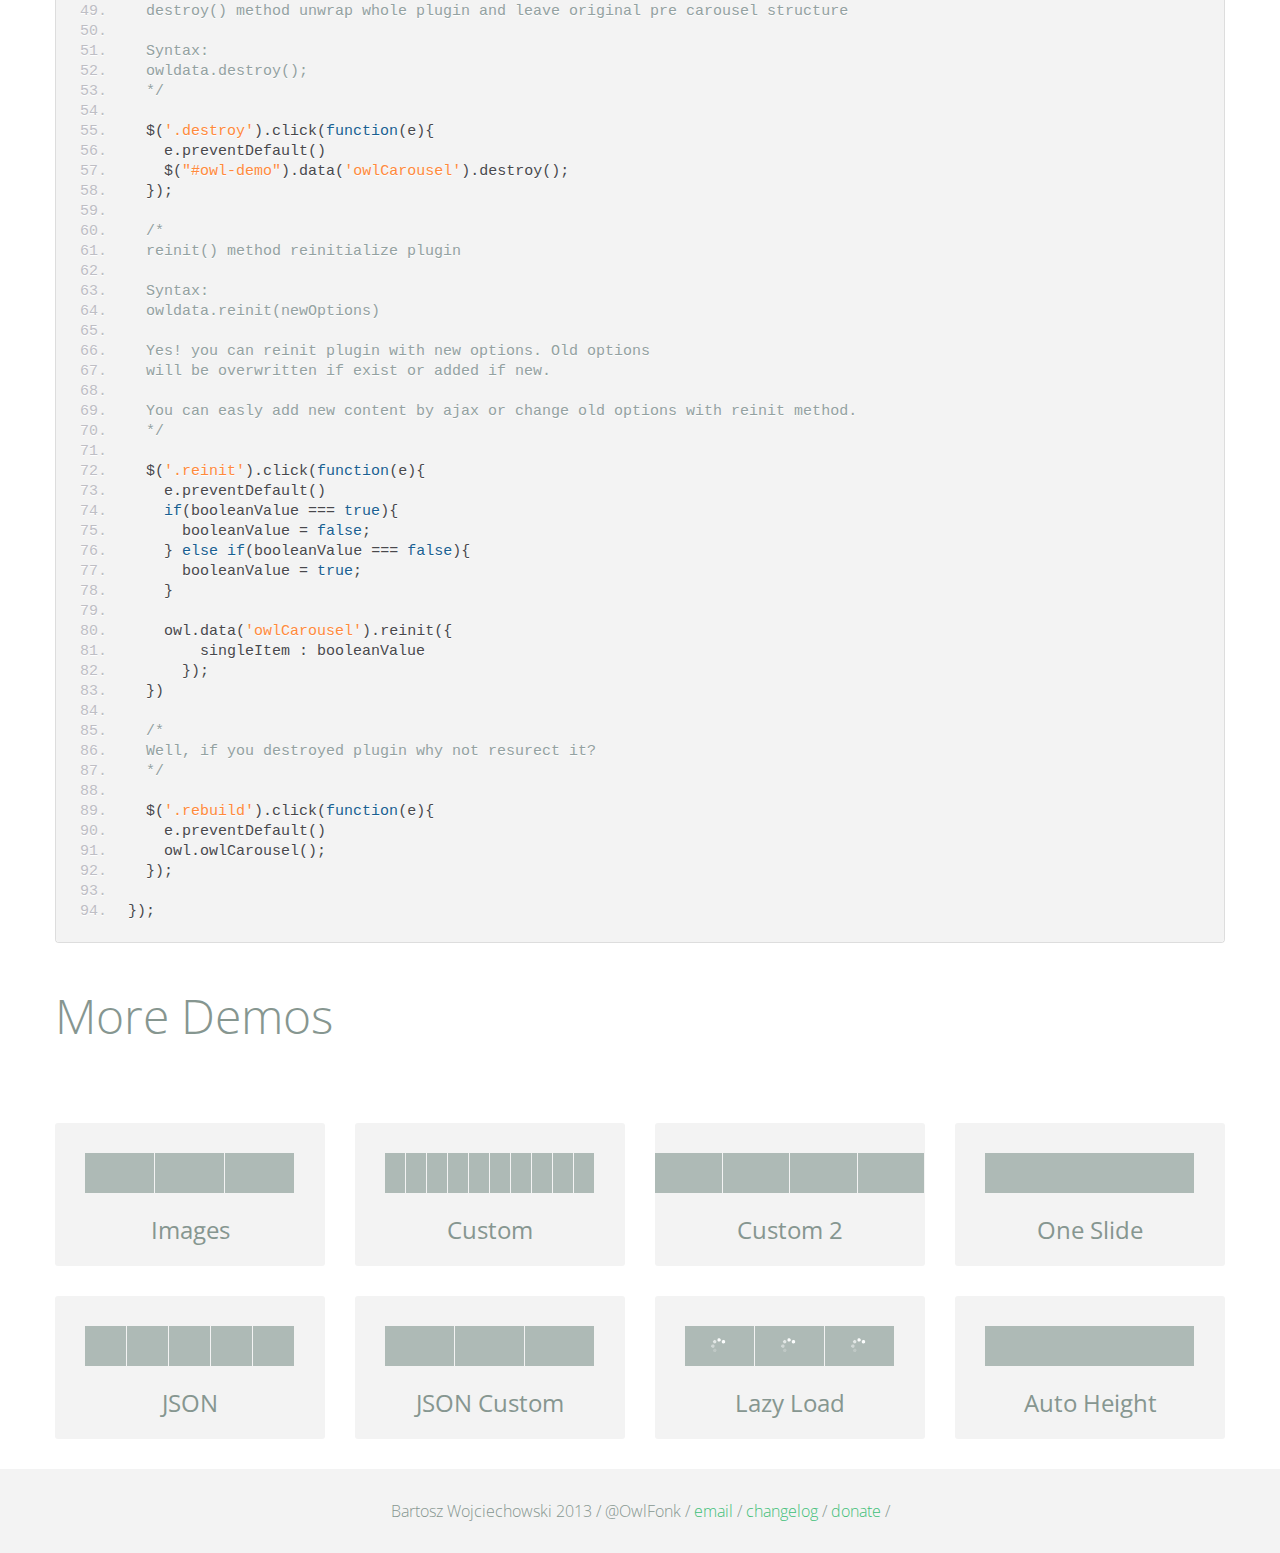
<file: include/owl.carousel/demos/manipulations.html>
<!DOCTYPE html>
<html lang="en">
  <head>
    <meta charset="utf-8">
    <title>Owl Carousel - Content Manipulations</title>
    <meta name="viewport" content="width=device-width, initial-scale=1.0">
    <meta name="description" content="jQuery Responsive Carousel - Owl Carusel">
    <meta name="author" content="Bartosz Wojciechowski">

    <link href='http://fonts.googleapis.com/css?family=Open+Sans:400italic,400,300,600,700' rel='stylesheet' type='text/css'>
    <link href="../assets/css/bootstrapTheme.css" rel="stylesheet">
    <link href="../assets/css/custom.css" rel="stylesheet">

    <!-- Owl Carousel Assets -->
    <link href="../owl-carousel/owl.carousel.css" rel="stylesheet">
    <link href="../owl-carousel/owl.theme.css" rel="stylesheet">

    <!-- Prettify -->
    <link href="../assets/js/google-code-prettify/prettify.css" rel="stylesheet">


    <!-- Le fav and touch icons -->
    <link rel="apple-touch-icon-precomposed" sizes="144x144" href="../assets/ico/apple-touch-icon-144-precomposed.png">
    <link rel="apple-touch-icon-precomposed" sizes="114x114" href="../assets/ico/apple-touch-icon-114-precomposed.png">
      <link rel="apple-touch-icon-precomposed" sizes="72x72" href="../assets/ico/apple-touch-icon-72-precomposed.png">
                    <link rel="apple-touch-icon-precomposed" href="../assets/ico/apple-touch-icon-57-precomposed.png">
                                   <link rel="shortcut icon" href="../assets/ico/favicon.png">
  </head>
  <body>

      <div id="top-nav" class="navbar navbar-fixed-top">
        <div class="navbar-inner">
          <div class="container">
            <button type="button" class="btn btn-navbar" data-toggle="collapse" data-target=".nav-collapse">
            <span class="icon-bar"></span>
            <span class="icon-bar"></span>
            <span class="icon-bar"></span>
          </button>
            <div class="nav-collapse collapse">
            <ul class="nav pull-right">
              <li><a href="../index.html"><i class="icon-chevron-left"></i> Back to Frontpage</a></li>
              <li><a href="../owl.carousel.zip" class="download download-on" data-spy="affix" data-offset-top="450">Download</a></li>
            </ul>
            <ul class="nav pull-left">

            </ul>
            </div>
          </div>
        </div>
      </div>

    <div id="title">
      <div class="container">
        <div class="row">
          <div class="span12">
            <h1>Content manipulations.</h1>
          </div>
        </div>
      </div>
    </div>

      <div id="demo">
        <div class="container">
          <div class="row">

            <div class="span10">
              <div id="owl-demo" class="owl-carousel">
                <div class="item dodgerBlue"><h1>Start</h1></div>
              </div>
            </div>

            <div class="span2">

              <div class="left">
                <a href="" class="btn add">Add Item</a>
              </div>

              <div class="left">
                <a href="" class="btn remove">Remove Item</a>
              </div>

              <div class="left">
              <a class="btn reinit" href="">Reinit + singlItem</a>
              </div>

              <div class="left">
              <a class="btn destroy" href="">Destroy</a>
              </div>

              <div class="left">
              <a class="btn rebuild" href="">Rebuild</a>
              </div>

            </div>

          </div>
        </div>

    </div>

    <div id="example-info">
      <div class="container">
        <div class="row">
          <div class="span12">
            <h1>Setup</h1>
            <p>See buttons on top right? Great! Now have a play with them and you get the idea. Thats all. If you have any questions let me know on <a href="https://github.com/OwlFonk/OwlCarousel">github</a> </p>
            <ul class="nav nav-tabs" id="myTab">
              <li class="active"><a href="#javascript">Javascript</a></li>
              <li><a href="#HTML">HTML</a></li>
              <li><a href="#CSS">CSS</a></li>
            </ul>

            <div class="tab-content">

              <div class="tab-pane active" id="javascript">
<pre class="pre-show prettyprint linenums">
$(document).ready(function() {

  var owl = $("#owl-demo"),
      i = 0,
      textholder,
      booleanValue = false;

  //init carousel
  owl.owlCarousel();

  /*
  addItem() method add new slides on given position

  Syntax:
  owldata.addItem(htmlString, targetPosition)

  First parameter(mandatory) "htmlString" accept string like this:
  var newItem = "&lt;div&gt;new Item&lt;/div&gt;"

  Second parameter "targetPosition" is optional and accept number values.
  To add item at the end of carousel you could use -1 value. Last item is default value.
  */

  $('.add').on("click", function(e){
    e.preventDefault();
    i += 1;
    var content = "&lt;div class=\"item dodgerBlue\"&gt;&lt;h1&gt;"+i+"&lt;/h1&gt;&lt;/div&gt;";
    owl.data('owlCarousel').addItem(content);
  });

  /*
  Next new owl method is .removeItem()

  Syntax:
  owldata.removeItem(targetPosition)

  Where parameter "targetPosition" is target item you will remove.
  targetPosition is optional. Default value is last item (-1);
  */

  $('.remove').on("click", function(e){
    e.preventDefault();
    i -= 1;
    if(i&lt;=0)i=0;
    $("#owl-demo").data('owlCarousel').removeItem();
  });

  /*
  destroy() method unwrap whole plugin and leave original pre carousel structure

  Syntax:
  owldata.destroy();
  */

  $('.destroy').click(function(e){
    e.preventDefault()
    $("#owl-demo").data('owlCarousel').destroy();
  });

  /*
  reinit() method reinitialize plugin

  Syntax:
  owldata.reinit(newOptions)

  Yes! you can reinit plugin with new options. Old options
  will be overwritten if exist or added if new.

  You can easly add new content by ajax or change old options with reinit method.
  */

  $('.reinit').click(function(e){
    e.preventDefault()
    if(booleanValue === true){
      booleanValue = false;
    } else if(booleanValue === false){
      booleanValue = true;
    }

    owl.data('owlCarousel').reinit({
        singleItem : booleanValue
      });
  })

  /*
  Well, if you destroyed plugin why not resurect it?
  */

  $('.rebuild').click(function(e){
    e.preventDefault()
    owl.owlCarousel();
  });

});
</pre>

              </div>

              <div class="tab-pane" id="HTML">
<pre class="pre-show prettyprint linenums">
&lt;div id="owl-demo" class="owl-carousel"&gt;
  &lt;div class="item dodgerBlue"&gt;&lt;h1&gt;Start&lt;/h1&gt;&lt;/div&gt;
&lt;/div&gt;
</pre>
              </div>

              <div class="tab-pane" id="CSS">
<pre class="pre-show prettyprint linenums">
#owl-demo .item{
  display: block;
  padding: 54px 0px;
  margin: 5px;
  color: #FFF;
  -webkit-border-radius: 3px;
  -moz-border-radius: 3px;
  border-radius: 3px;
  text-align: center;
}
.left{
  text-align: left;
  margin-bottom: 10px;
}
.left .btn {
  display: block;
}
</pre>
              </div>
            </div><!--End Tab Content-->

          </div>
        </div>
      </div>
    </div>

    <div id="more">
      <div class="container">

        <div class="row">
          <div class="span12">
            <h1>More Demos</h1>
          </div>
        </div>

        <div class="row demos-row">
          <div class="span3">
            <a href="images.html" class="demo-box">
              <div class="demo-wrapper demo-images clearfix">
                <div class="demo-slide"><div class="bg"></div></div>
                <div class="demo-slide"><div class="bg"></div></div>
                <div class="demo-slide"><div class="bg"></div></div>
              </div>
              <h3>Images</h3>
            </a>
          </div>

          <div class="span3">
            <a href="custom.html" class="demo-box">
              <div class="demo-wrapper demo-custom clearfix">
                <div class="demo-slide"><div class="bg"></div></div>
                <div class="demo-slide"><div class="bg"></div></div>
                <div class="demo-slide"><div class="bg"></div></div>
                <div class="demo-slide"><div class="bg"></div></div>
                <div class="demo-slide"><div class="bg"></div></div>
                <div class="demo-slide"><div class="bg"></div></div>
                <div class="demo-slide"><div class="bg"></div></div>
                <div class="demo-slide"><div class="bg"></div></div>
                <div class="demo-slide"><div class="bg"></div></div>
                <div class="demo-slide"><div class="bg"></div></div>
              </div>
              <h3>Custom</h3>
            </a>
          </div>

          <div class="span3">
            <a href="itemsCustom.html" class="demo-box">
              <div class="demo-wrapper demo-full clearfix">
                <div class="demo-slide"><div class="bg"></div></div>
                <div class="demo-slide"><div class="bg"></div></div>
                <div class="demo-slide"><div class="bg"></div></div>
                <div class="demo-slide"><div class="bg"></div></div>
              </div>
              <h3>Custom 2</h3>
            </a>
          </div>

          <div class="span3">
            <a href="one.html" class="demo-box">
              <div class="demo-wrapper demo-one clearfix">
                <div class="demo-slide"><div class="bg"></div></div>
              </div>
              <h3>One Slide</h3>
            </a>
          </div>

        </div>
        <div class="row demos-row">
          <div class="span3">
            <a href="json.html" class="demo-box">
              <div class="demo-wrapper demo-Json clearfix">
                <div class="demo-slide"><div class="bg"></div></div>
                <div class="demo-slide"><div class="bg"></div></div>
                <div class="demo-slide"><div class="bg"></div></div>
                <div class="demo-slide"><div class="bg"></div></div>
                <div class="demo-slide"><div class="bg"></div></div>
              </div>
              <h3>JSON</h3>
            </a>
          </div>

          <div class="span3">
            <a href="customJson.html" class="demo-box">
              <div class="demo-wrapper demo-Json-custom clearfix">
                <div class="demo-slide"><div class="bg"></div></div>
                <div class="demo-slide"><div class="bg"></div></div>
                <div class="demo-slide"><div class="bg"></div></div>
              </div>
              <h3>JSON Custom</h3>
            </a>
          </div>

          <div class="span3">
            <a href="lazyLoad.html" class="demo-box">
              <div class="demo-wrapper demo-lazy clearfix">
                <div class="demo-slide"><div class="bg"></div></div>
                <div class="demo-slide"><div class="bg"></div></div>
                <div class="demo-slide"><div class="bg"></div></div>
              </div>
              <h3>Lazy Load</h3>
            </a>
          </div>

          <div class="span3">
            <a href="autoHeight.html" class="demo-box">
              <div class="demo-wrapper demo-height clearfix">
                <div class="demo-slide"><div class="bg"></div></div>
              </div>
              <h3>Auto Height</h3>
            </a>
          </div>

        </div>
      </div>
    </div>

    <div id="footer">
      <div class="container">
        <div class="row">
          <div class="span12">
            <h5>Bartosz Wojciechowski 2013 / @OwlFonk /
            <a href="mailto:owl@owlgraphic.com?subject=Hey Owl!">email</a> /
            <a href="../changelog.html">changelog</a> /
            <a href="https://www.paypal.com/cgi-bin/webscr?cmd=_s-xclick&hosted_button_id=EFSGXZS7V2U9N">donate</a> /
            <a href="https://twitter.com/share" class="twitter-share-button" data-url="http://owlgraphic.com/owlcarousel/" data-text="Awesome jQuery Owl Carousel Responsive Plugin" data-via="OwlFonk" data-count="none" data-hashtags="owlcarousel"></a>
            <script>
            var owldomain = window.location.hostname.indexOf("owlgraphic");
            if(owldomain !== -1){
              !function(d,s,id){var js,fjs=d.getElementsByTagName(s)[0],p=/^http:/.test(d.location)?'http':'https';if(!d.getElementById(id)){js=d.createElement(s);js.id=id;js.src=p+'://platform.twitter.com/widgets.js';fjs.parentNode.insertBefore(js,fjs);}}(document, 'script', 'twitter-wjs');
            }
            </script>
            </h5>
          </div>
        </div>
      </div>
    </div>

    <script src="../assets/js/jquery-1.9.1.min.js"></script>
    <script src="../owl-carousel/owl.carousel.js"></script>


    <!-- Demo -->

    <style>
      #owl-demo .item{
        display: block;
        padding: 54px 0px;
        margin: 5px;
        color: #FFF;
        -webkit-border-radius: 3px;
        -moz-border-radius: 3px;
        border-radius: 3px;
        text-align: center;
      }
      .left{
        text-align: left;
        margin-bottom: 10px;
      }
      .left .btn {
        display: block;
      }
    </style>


    <script>
    $(document).ready(function() {

      var owl = $("#owl-demo"),
          i = 0,
          textholder,
          booleanValue = false;

      //init carousel
      owl.owlCarousel();

      /*
      addItem() method add new slides on given position

      Syntax:
      owldata.addItem(htmlString, targetPosition)

      First parameter(mandatory) "htmlString" accept string like this:
      var newItem = "<div>new Item</div>"

      Second parameter "targetPosition" is optional and accept number values.
      To add item at the end of carousel you could use -1 value. Last item is default value.
      */

      $('.add').on("click", function(e){
        e.preventDefault();
        i += 1;
        var content = "<div class=\"item dodgerBlue\"><h1>"+i+"</h1></div>";
        owl.data('owlCarousel').addItem(content);
      });

      /*
      Next new owl method is .removeItem()

      Syntax:
      owldata.removeItem(targetPosition)

      Where parameter "targetPosition" is target item you will remove.
      targetPosition is optional. Default value is last item (-1);
      */

      $('.remove').on("click", function(e){
        e.preventDefault();
        i -= 1;
        if(i<=0)i=0;
        $("#owl-demo").data('owlCarousel').removeItem();
      });

      /*
      destroy() method unwrap whole plugin and leave original pre carousel structure

      Syntax:
      owldata.destroy();
      */

      $('.destroy').click(function(e){
        e.preventDefault()
        $("#owl-demo").data('owlCarousel').destroy();
      });

      /*
      reinit() method reinitialize plugin

      Syntax:
      owldata.reinit(newOptions)

      Yes! you can reinit plugin with new options. Old options
      will be overwritten if exist or added if new.

      You can easly add new content by ajax or change old options with reinit method.
      */

      $('.reinit').click(function(e){
        e.preventDefault()
        if(booleanValue === true){
          booleanValue = false;
        } else if(booleanValue === false){
          booleanValue = true;
        }

        owl.data('owlCarousel').reinit({
            singleItem : booleanValue
          });
      })

      /*
      Well, if you destroyed plugin why not resurect it?
      */

      $('.rebuild').click(function(e){
        e.preventDefault()
        owl.owlCarousel();
      });

    });
    </script>


    <script src="../assets/js/bootstrap-collapse.js"></script>
    <script src="../assets/js/bootstrap-transition.js"></script>
    <script src="../assets/js/bootstrap-tab.js"></script>

    <script src="../assets/js/google-code-prettify/prettify.js"></script>
    <script src="../assets/js/application.js"></script>

  </body>
</html>
</file>
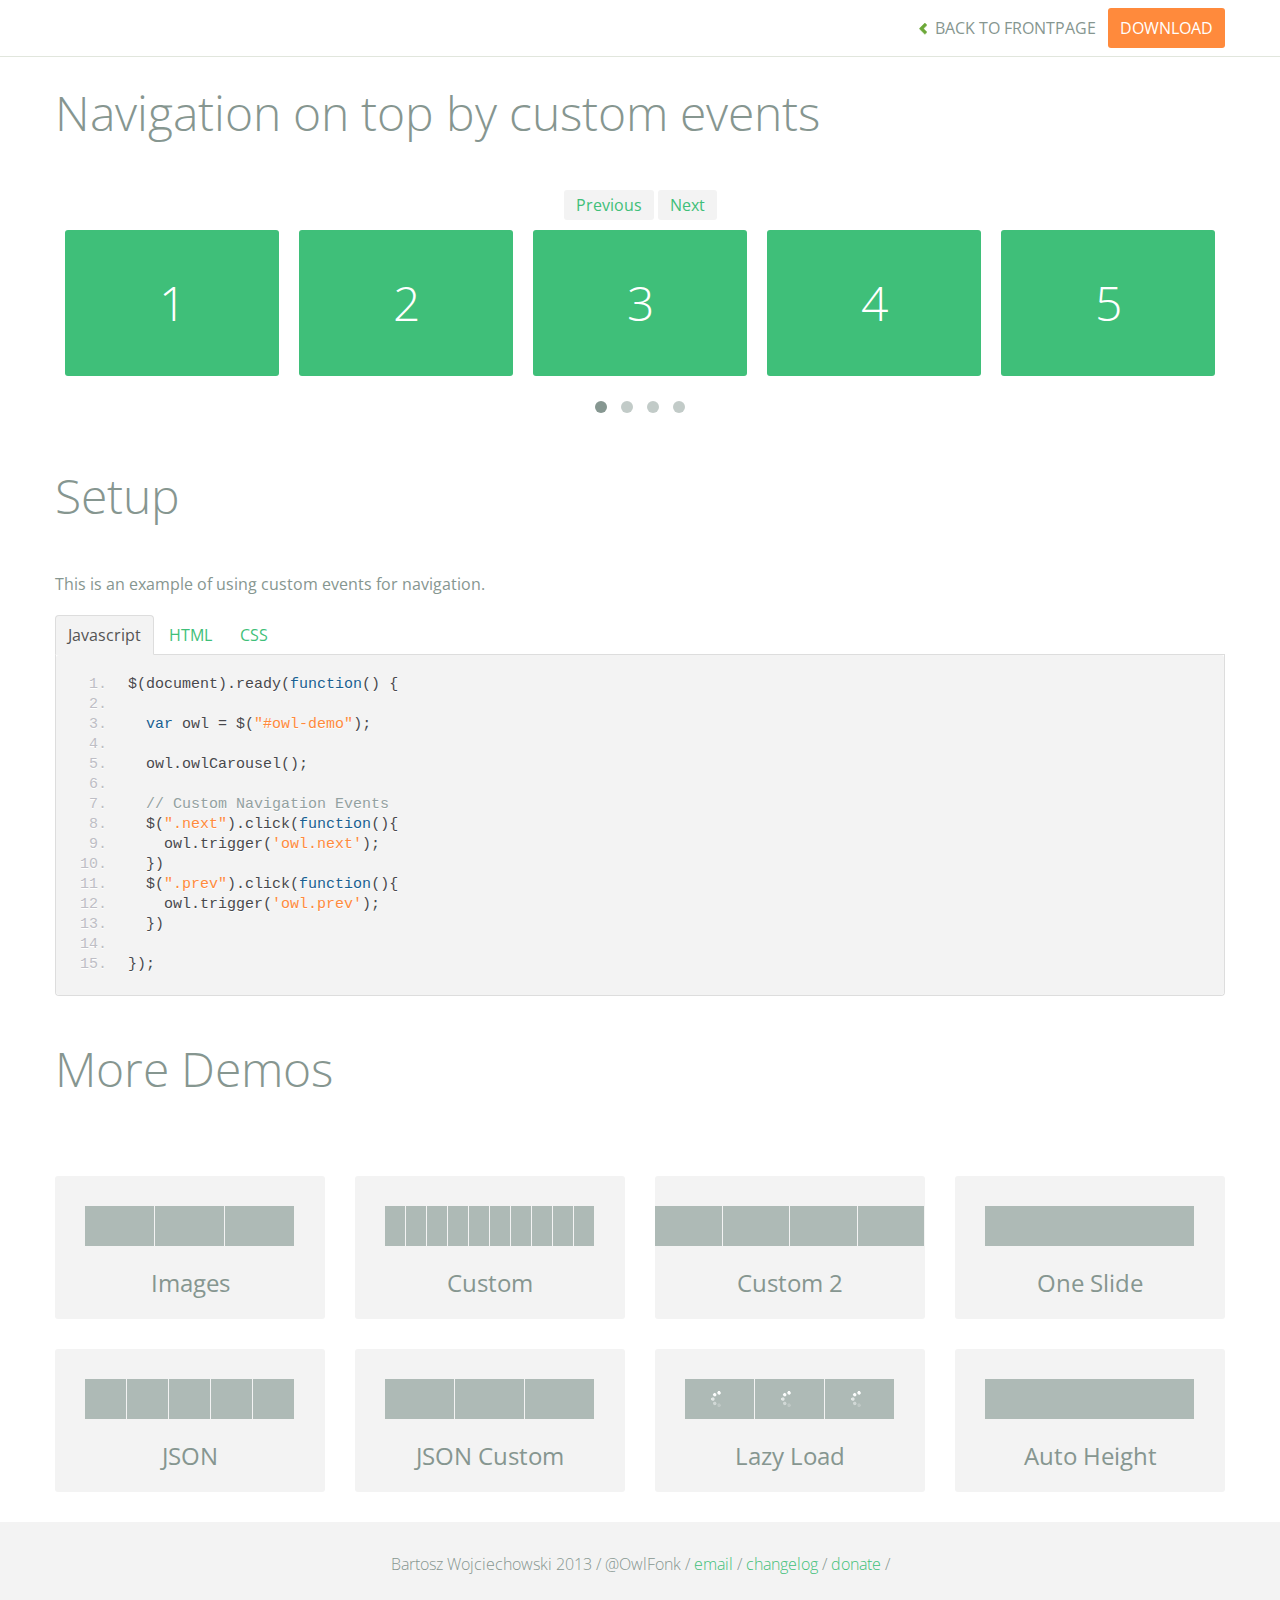
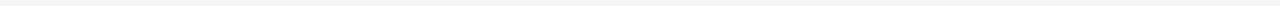
<file: include/owl.carousel/demos/navOnTop.html>
<!DOCTYPE html>
<html lang="en">
  <head>
    <meta charset="utf-8">
    <title>Owl Carousel - Navigation on top</title>
    <meta name="viewport" content="width=device-width, initial-scale=1.0">
    <meta name="description" content="jQuery Responsive Carousel - Owl Carusel">
    <meta name="author" content="Bartosz Wojciechowski">

    <link href='http://fonts.googleapis.com/css?family=Open+Sans:400italic,400,300,600,700' rel='stylesheet' type='text/css'>
    <link href="../assets/css/bootstrapTheme.css" rel="stylesheet">
    <link href="../assets/css/custom.css" rel="stylesheet">

    <!-- Owl Carousel Assets -->
    <link href="../owl-carousel/owl.carousel.css" rel="stylesheet">
    <link href="../owl-carousel/owl.theme.css" rel="stylesheet">

    <link href="../assets/js/google-code-prettify/prettify.css" rel="stylesheet">

    <!-- Le fav and touch icons -->
    <link rel="apple-touch-icon-precomposed" sizes="144x144" href="../assets/ico/apple-touch-icon-144-precomposed.png">
    <link rel="apple-touch-icon-precomposed" sizes="114x114" href="../assets/ico/apple-touch-icon-114-precomposed.png">
      <link rel="apple-touch-icon-precomposed" sizes="72x72" href="../assets/ico/apple-touch-icon-72-precomposed.png">
                    <link rel="apple-touch-icon-precomposed" href="../assets/ico/apple-touch-icon-57-precomposed.png">
                                   <link rel="shortcut icon" href="../assets/ico/favicon.png">
  </head>
  <body>

      <div id="top-nav" class="navbar navbar-fixed-top">
        <div class="navbar-inner">
          <div class="container">
            <button type="button" class="btn btn-navbar" data-toggle="collapse" data-target=".nav-collapse">
            <span class="icon-bar"></span>
            <span class="icon-bar"></span>
            <span class="icon-bar"></span>
          </button>
            <div class="nav-collapse collapse">
            <ul class="nav pull-right">
              <li><a href="../index.html"><i class="icon-chevron-left"></i> Back to Frontpage</a></li>
              <li><a href="../owl.carousel.zip" class="download download-on" data-spy="affix" data-offset-top="450">Download</a></li>
            </ul>
            <ul class="nav pull-left">

            </ul>
            </div>
          </div>
        </div>
      </div>

    <div id="title">
      <div class="container">
        <div class="row">
          <div class="span12">
            <h1>Navigation on top by custom events</h1>
          </div>
        </div>
      </div>
    </div>

      <div id="demo">
        <div class="container">
          <div class="row">
            <div class="span12">

              <div class="customNavigation">
                <a class="btn prev">Previous</a>
                <a class="btn next">Next</a>
              </div>

              <div id="owl-demo" class="owl-carousel">

                <div class="item"><h1>1</h1></div>
                <div class="item"><h1>2</h1></div>
                <div class="item"><h1>3</h1></div>
                <div class="item"><h1>4</h1></div>
                <div class="item"><h1>5</h1></div>
                <div class="item"><h1>6</h1></div>
                <div class="item"><h1>7</h1></div>
                <div class="item"><h1>8</h1></div>
                <div class="item"><h1>9</h1></div>
                <div class="item"><h1>10</h1></div>
                <div class="item"><h1>11</h1></div>
                <div class="item"><h1>12</h1></div>
                <div class="item"><h1>13</h1></div>
                <div class="item"><h1>14</h1></div>
                <div class="item"><h1>15</h1></div>
                <div class="item"><h1>16</h1></div>

              </div>


            </div>
          </div>
        </div>

    </div>

    <div id="example-info">
      <div class="container">
        <div class="row">
          <div class="span12">
            <h1>Setup</h1>
            <p>This is an example of using custom events for navigation.
            </p>
            <ul class="nav nav-tabs" id="myTab">
              <li class="active"><a href="#javascript">Javascript</a></li>
              <li><a href="#HTML">HTML</a></li>
              <li><a href="#CSS">CSS</a></li>
            </ul>

            <div class="tab-content">

              <div class="tab-pane active" id="javascript">
<pre class="pre-show prettyprint linenums">
$(document).ready(function() {

  var owl = &#36;("#owl-demo")&#59;

  owl.owlCarousel()&#59;

  // Custom Navigation Events
  $(".next").click(function(){
    owl.trigger('owl.next')&#59;
  })
  $(".prev").click(function(){
    owl.trigger('owl.prev')&#59;
  })

})&#59;
</pre>

              </div>

              <div class="tab-pane" id="HTML">
<pre class="pre-show prettyprint linenums">
&lt;div class="customNavigation"&gt;
  &lt;a class="btn prev"&gt;Previous&lt;/a&gt;
  &lt;a class="btn next"&gt;Next&lt;/a&gt;
&lt;/div&gt;

&lt;div id="owl-demo" class="owl-carousel owl-theme"&gt;
  &lt;div class="item"&gt;&lt;h1&gt;1&lt;/h1&gt;&lt;/div&gt;
  &lt;div class="item"&gt;&lt;h1&gt;2&lt;/h1&gt;&lt;/div&gt;
  &lt;div class="item"&gt;&lt;h1&gt;3&lt;/h1&gt;&lt;/div&gt;
  &lt;div class="item"&gt;&lt;h1&gt;4&lt;/h1&gt;&lt;/div&gt;
  &lt;div class="item"&gt;&lt;h1&gt;5&lt;/h1&gt;&lt;/div&gt;
  &lt;div class="item"&gt;&lt;h1&gt;6&lt;/h1&gt;&lt;/div&gt;
  &lt;div class="item"&gt;&lt;h1&gt;7&lt;/h1&gt;&lt;/div&gt;
  &lt;div class="item"&gt;&lt;h1&gt;8&lt;/h1&gt;&lt;/div&gt;
  &lt;div class="item"&gt;&lt;h1&gt;9&lt;/h1&gt;&lt;/div&gt;
  &lt;div class="item"&gt;&lt;h1&gt;10&lt;/h1&gt;&lt;/div&gt;
  &lt;div class="item"&gt;&lt;h1&gt;11&lt;/h1&gt;&lt;/div&gt;
  &lt;div class="item"&gt;&lt;h1&gt;12&lt;/h1&gt;&lt;/div&gt;
  &lt;div class="item"&gt;&lt;h1&gt;13&lt;/h1&gt;&lt;/div&gt;
  &lt;div class="item"&gt;&lt;h1&gt;14&lt;/h1&gt;&lt;/div&gt;
  &lt;div class="item"&gt;&lt;h1&gt;15&lt;/h1&gt;&lt;/div&gt;
  &lt;div class="item"&gt;&lt;h1&gt;16&lt;/h1&gt;&lt;/div&gt;
&lt;/div&gt;
</pre>
              </div>

              <div class="tab-pane" id="CSS">
<pre class="pre-show prettyprint linenums">
#owl-demo .item{
  background: #3fbf79;
  padding: 30px 0px;
  margin: 10px;
  color: #FFF;
  -webkit-border-radius: 3px;
  -moz-border-radius: 3px;
  border-radius: 3px;
  text-align: center;
}
.customNavigation{
  text-align: center;
}
//use styles below to disable ugly selection
.customNavigation a{
  -webkit-user-select: none;
  -khtml-user-select: none;
  -moz-user-select: none;
  -ms-user-select: none;
  user-select: none;
  -webkit-tap-highlight-color: rgba(0, 0, 0, 0);
}

</pre>
              </div>
            </div><!--End Tab Content-->

          </div>
        </div>
      </div>
    </div>

    <div id="more">
      <div class="container">

        <div class="row">
          <div class="span12">
            <h1>More Demos</h1>
          </div>
        </div>

        <div class="row demos-row">
          <div class="span3">
            <a href="images.html" class="demo-box">
              <div class="demo-wrapper demo-images clearfix">
                <div class="demo-slide"><div class="bg"></div></div>
                <div class="demo-slide"><div class="bg"></div></div>
                <div class="demo-slide"><div class="bg"></div></div>
              </div>
              <h3>Images</h3>
            </a>
          </div>

          <div class="span3">
            <a href="custom.html" class="demo-box">
              <div class="demo-wrapper demo-custom clearfix">
                <div class="demo-slide"><div class="bg"></div></div>
                <div class="demo-slide"><div class="bg"></div></div>
                <div class="demo-slide"><div class="bg"></div></div>
                <div class="demo-slide"><div class="bg"></div></div>
                <div class="demo-slide"><div class="bg"></div></div>
                <div class="demo-slide"><div class="bg"></div></div>
                <div class="demo-slide"><div class="bg"></div></div>
                <div class="demo-slide"><div class="bg"></div></div>
                <div class="demo-slide"><div class="bg"></div></div>
                <div class="demo-slide"><div class="bg"></div></div>
              </div>
              <h3>Custom</h3>
            </a>
          </div>

          <div class="span3">
            <a href="itemsCustom.html" class="demo-box">
              <div class="demo-wrapper demo-full clearfix">
                <div class="demo-slide"><div class="bg"></div></div>
                <div class="demo-slide"><div class="bg"></div></div>
                <div class="demo-slide"><div class="bg"></div></div>
                <div class="demo-slide"><div class="bg"></div></div>
              </div>
              <h3>Custom 2</h3>
            </a>
          </div>

          <div class="span3">
            <a href="one.html" class="demo-box">
              <div class="demo-wrapper demo-one clearfix">
                <div class="demo-slide"><div class="bg"></div></div>
              </div>
              <h3>One Slide</h3>
            </a>
          </div>

        </div>
        <div class="row demos-row">
          <div class="span3">
            <a href="json.html" class="demo-box">
              <div class="demo-wrapper demo-Json clearfix">
                <div class="demo-slide"><div class="bg"></div></div>
                <div class="demo-slide"><div class="bg"></div></div>
                <div class="demo-slide"><div class="bg"></div></div>
                <div class="demo-slide"><div class="bg"></div></div>
                <div class="demo-slide"><div class="bg"></div></div>
              </div>
              <h3>JSON</h3>
            </a>
          </div>

          <div class="span3">
            <a href="customJson.html" class="demo-box">
              <div class="demo-wrapper demo-Json-custom clearfix">
                <div class="demo-slide"><div class="bg"></div></div>
                <div class="demo-slide"><div class="bg"></div></div>
                <div class="demo-slide"><div class="bg"></div></div>
              </div>
              <h3>JSON Custom</h3>
            </a>
          </div>

          <div class="span3">
            <a href="lazyLoad.html" class="demo-box">
              <div class="demo-wrapper demo-lazy clearfix">
                <div class="demo-slide"><div class="bg"></div></div>
                <div class="demo-slide"><div class="bg"></div></div>
                <div class="demo-slide"><div class="bg"></div></div>
              </div>
              <h3>Lazy Load</h3>
            </a>
          </div>

          <div class="span3">
            <a href="autoHeight.html" class="demo-box">
              <div class="demo-wrapper demo-height clearfix">
                <div class="demo-slide"><div class="bg"></div></div>
              </div>
              <h3>Auto Height</h3>
            </a>
          </div>

        </div>
      </div>
    </div>



    <div id="footer">
      <div class="container">
        <div class="row">
          <div class="span12">
            <h5>Bartosz Wojciechowski 2013 / @OwlFonk /
            <a href="mailto:owl@owlgraphic.com?subject=Hey Owl!">email</a> /
            <a href="../changelog.html">changelog</a> /
            <a href="https://www.paypal.com/cgi-bin/webscr?cmd=_s-xclick&hosted_button_id=EFSGXZS7V2U9N">donate</a> /
            <a href="https://twitter.com/share" class="twitter-share-button" data-url="http://owlgraphic.com/owlcarousel/" data-text="Awesome jQuery Owl Carousel Responsive Plugin" data-via="OwlFonk" data-count="none" data-hashtags="owlcarousel"></a>
            <script>
            var owldomain = window.location.hostname.indexOf("owlgraphic");
            if(owldomain !== -1){
              !function(d,s,id){var js,fjs=d.getElementsByTagName(s)[0],p=/^http:/.test(d.location)?'http':'https';if(!d.getElementById(id)){js=d.createElement(s);js.id=id;js.src=p+'://platform.twitter.com/widgets.js';fjs.parentNode.insertBefore(js,fjs);}}(document, 'script', 'twitter-wjs');
            }
            </script>
            </h5>
          </div>
        </div>
      </div>
    </div>


    <script src="../assets/js/jquery-1.9.1.min.js"></script>
    <script src="../owl-carousel/owl.carousel.js"></script>


    <!-- Demo -->

    <style>
    #owl-demo .item{
        background: #3fbf79;
        padding: 30px 0px;
        margin: 10px;
        color: #FFF;
        -webkit-border-radius: 3px;
        -moz-border-radius: 3px;
        border-radius: 3px;
        text-align: center;
    }
    .customNavigation{
      text-align: center;
    }
    .customNavigation a{
      -webkit-user-select: none;
      -khtml-user-select: none;
      -moz-user-select: none;
      -ms-user-select: none;
      user-select: none;
      -webkit-tap-highlight-color: rgba(0, 0, 0, 0);
    }
    </style>


    <script>
    $(document).ready(function() {

      var owl = $("#owl-demo");

      owl.owlCarousel();

      // Custom Navigation Events
      $(".next").click(function(){
        owl.trigger('owl.next');
      })
      $(".prev").click(function(){
        owl.trigger('owl.prev');
      })
      $(".play").click(function(){
        owl.trigger('owl.play',1000);
      })
      $(".stop").click(function(){
        owl.trigger('owl.stop');
      })


    });
    </script>


    <script src="../assets/js/bootstrap-collapse.js"></script>
    <script src="../assets/js/bootstrap-transition.js"></script>
    <script src="../assets/js/bootstrap-tab.js"></script>

    <script src="../assets/js/google-code-prettify/prettify.js"></script>
	  <script src="../assets/js/application.js"></script>

  </body>
</html>
</file>
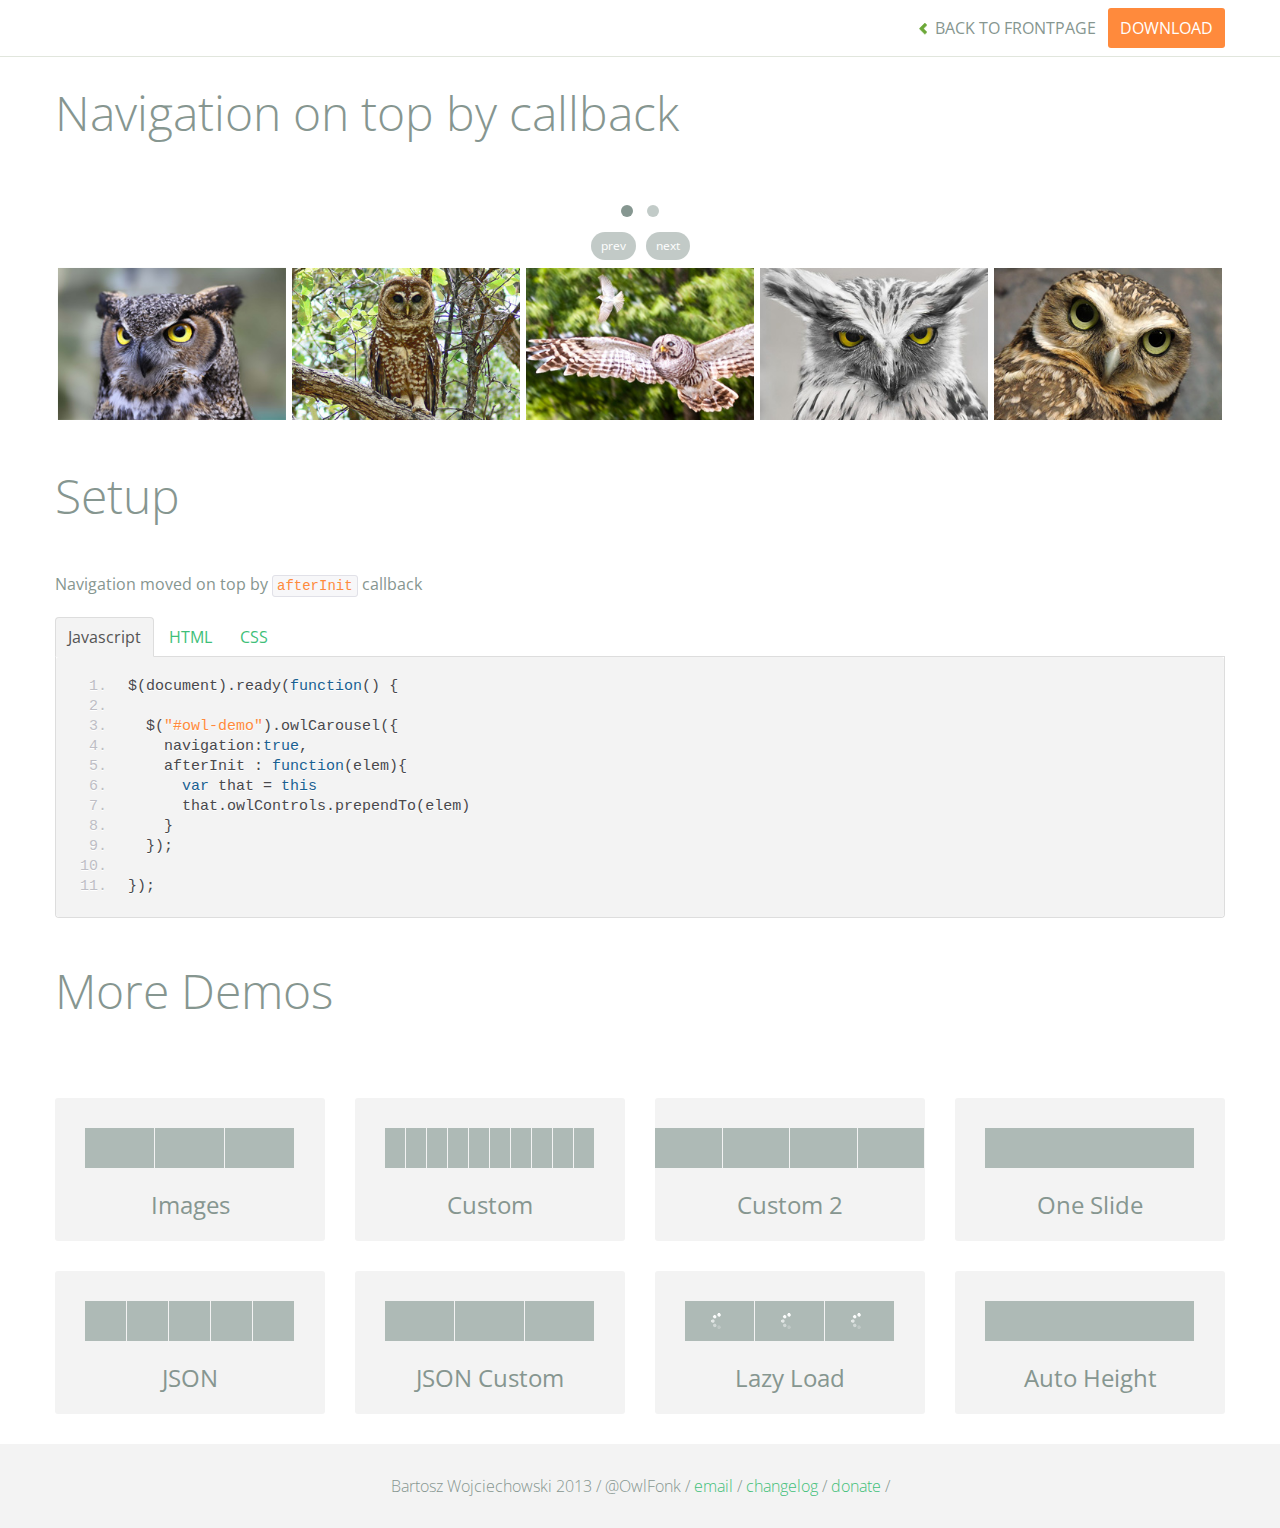
<file: include/owl.carousel/demos/navOnTop2.html>
<!DOCTYPE html>
<html lang="en">
  <head>
    <meta charset="utf-8">
    <title>Owl Carousel - Images Demo</title>
    <meta name="viewport" content="width=device-width, initial-scale=1.0">
    <meta name="description" content="jQuery Responsive Carousel - Owl Carusel">
    <meta name="author" content="Bartosz Wojciechowski">

    <link href='http://fonts.googleapis.com/css?family=Open+Sans:400italic,400,300,600,700' rel='stylesheet' type='text/css'>
    <link href="../assets/css/bootstrapTheme.css" rel="stylesheet">
    <link href="../assets/css/custom.css" rel="stylesheet">

    <!-- Owl Carousel Assets -->
    <link href="../owl-carousel/owl.carousel.css" rel="stylesheet">
    <link href="../owl-carousel/owl.theme.css" rel="stylesheet">

    <!-- Prettify -->
    <link href="../assets/js/google-code-prettify/prettify.css" rel="stylesheet">


    <!-- Le fav and touch icons -->
    <link rel="apple-touch-icon-precomposed" sizes="144x144" href="../assets/ico/apple-touch-icon-144-precomposed.png">
    <link rel="apple-touch-icon-precomposed" sizes="114x114" href="../assets/ico/apple-touch-icon-114-precomposed.png">
      <link rel="apple-touch-icon-precomposed" sizes="72x72" href="../assets/ico/apple-touch-icon-72-precomposed.png">
                    <link rel="apple-touch-icon-precomposed" href="../assets/ico/apple-touch-icon-57-precomposed.png">
                                   <link rel="shortcut icon" href="../assets/ico/favicon.png">
  </head>
  <body>

      <div id="top-nav" class="navbar navbar-fixed-top">
        <div class="navbar-inner">
          <div class="container">
            <button type="button" class="btn btn-navbar" data-toggle="collapse" data-target=".nav-collapse">
            <span class="icon-bar"></span>
            <span class="icon-bar"></span>
            <span class="icon-bar"></span>
          </button>
            <div class="nav-collapse collapse">
            <ul class="nav pull-right">
              <li><a href="../index.html"><i class="icon-chevron-left"></i> Back to Frontpage</a></li>
              <li><a href="../owl.carousel.zip" class="download download-on" data-spy="affix" data-offset-top="450">Download</a></li>
            </ul>
            <ul class="nav pull-left">

            </ul>
            </div>
          </div>
        </div>
      </div>

    <div id="title">
      <div class="container">
        <div class="row">
          <div class="span12">
            <h1>Navigation on top by callback</h1>
          </div>
        </div>
      </div>
    </div>

      <div id="demo">
        <div class="container">
          <div class="row">
            <div class="span12">

              <div id="owl-demo" class="owl-carousel">
                <div class="item"><img src="assets/owl1.jpg" alt="Owl Image"></div>
                <div class="item"><img src="assets/owl2.jpg" alt="Owl Image"></div>
                <div class="item"><img src="assets/owl3.jpg" alt="Owl Image"></div>
                <div class="item"><img src="assets/owl4.jpg" alt="Owl Image"></div>
                <div class="item"><img src="assets/owl5.jpg" alt="Owl Image"></div>
                <div class="item"><img src="assets/owl6.jpg" alt="Owl Image"></div>
                <div class="item"><img src="assets/owl7.jpg" alt="Owl Image"></div>
                <div class="item"><img src="assets/owl8.jpg" alt="Owl Image"></div>
              </div>

            </div>
          </div>
        </div>

    </div>

    <div id="example-info">
      <div class="container">
        <div class="row">
          <div class="span12">
            <h1>Setup</h1>
            <p>Navigation moved on top by <code>afterInit</code> callback</p>
            <ul class="nav nav-tabs" id="myTab">
              <li class="active"><a href="#javascript">Javascript</a></li>
              <li><a href="#HTML">HTML</a></li>
              <li><a href="#CSS">CSS</a></li>
            </ul>

            <div class="tab-content">

              <div class="tab-pane active" id="javascript">
<pre class="pre-show prettyprint linenums">
$(document).ready(function() {

  $("#owl-demo").owlCarousel({
    navigation:true,
    afterInit : function(elem){
      var that = this
      that.owlControls.prependTo(elem)
    }
  });

});
</pre>

              </div>

              <div class="tab-pane" id="HTML">
<pre class="pre-show prettyprint linenums">
&lt;div id="owl-demo"&gt;

  &lt;div class="item"&gt;&lt;img src="assets/owl1.jpg" alt="Owl Image"&gt;&lt;/div&gt;
  &lt;div class="item"&gt;&lt;img src="assets/owl2.jpg" alt="Owl Image"&gt;&lt;/div&gt;
  &lt;div class="item"&gt;&lt;img src="assets/owl3.jpg" alt="Owl Image"&gt;&lt;/div&gt;
  &lt;div class="item"&gt;&lt;img src="assets/owl4.jpg" alt="Owl Image"&gt;&lt;/div&gt;
  &lt;div class="item"&gt;&lt;img src="assets/owl5.jpg" alt="Owl Image"&gt;&lt;/div&gt;
  &lt;div class="item"&gt;&lt;img src="assets/owl6.jpg" alt="Owl Image"&gt;&lt;/div&gt;
  &lt;div class="item"&gt;&lt;img src="assets/owl7.jpg" alt="Owl Image"&gt;&lt;/div&gt;
  &lt;div class="item"&gt;&lt;img src="assets/owl8.jpg" alt="Owl Image"&gt;&lt;/div&gt;

&lt;/div&gt;
</pre>
              </div>

              <div class="tab-pane" id="CSS">
<pre class="pre-show prettyprint linenums">
#owl-demo .item{
  margin: 3px;
}
#owl-demo .item img{
  display: block;
  width: 100%;
  height: auto;
}
</pre>
              </div>
            </div><!--End Tab Content-->

          </div>
        </div>
      </div>
    </div>

    <div id="more">
      <div class="container">

        <div class="row">
          <div class="span12">
            <h1>More Demos</h1>
          </div>
        </div>

        <div class="row demos-row">
          <div class="span3">
            <a href="images.html" class="demo-box">
              <div class="demo-wrapper demo-images clearfix">
                <div class="demo-slide"><div class="bg"></div></div>
                <div class="demo-slide"><div class="bg"></div></div>
                <div class="demo-slide"><div class="bg"></div></div>
              </div>
              <h3>Images</h3>
            </a>
          </div>

          <div class="span3">
            <a href="custom.html" class="demo-box">
              <div class="demo-wrapper demo-custom clearfix">
                <div class="demo-slide"><div class="bg"></div></div>
                <div class="demo-slide"><div class="bg"></div></div>
                <div class="demo-slide"><div class="bg"></div></div>
                <div class="demo-slide"><div class="bg"></div></div>
                <div class="demo-slide"><div class="bg"></div></div>
                <div class="demo-slide"><div class="bg"></div></div>
                <div class="demo-slide"><div class="bg"></div></div>
                <div class="demo-slide"><div class="bg"></div></div>
                <div class="demo-slide"><div class="bg"></div></div>
                <div class="demo-slide"><div class="bg"></div></div>
              </div>
              <h3>Custom</h3>
            </a>
          </div>

          <div class="span3">
            <a href="itemsCustom.html" class="demo-box">
              <div class="demo-wrapper demo-full clearfix">
                <div class="demo-slide"><div class="bg"></div></div>
                <div class="demo-slide"><div class="bg"></div></div>
                <div class="demo-slide"><div class="bg"></div></div>
                <div class="demo-slide"><div class="bg"></div></div>
              </div>
              <h3>Custom 2</h3>
            </a>
          </div>

          <div class="span3">
            <a href="one.html" class="demo-box">
              <div class="demo-wrapper demo-one clearfix">
                <div class="demo-slide"><div class="bg"></div></div>
              </div>
              <h3>One Slide</h3>
            </a>
          </div>

        </div>
        <div class="row demos-row">
          <div class="span3">
            <a href="json.html" class="demo-box">
              <div class="demo-wrapper demo-Json clearfix">
                <div class="demo-slide"><div class="bg"></div></div>
                <div class="demo-slide"><div class="bg"></div></div>
                <div class="demo-slide"><div class="bg"></div></div>
                <div class="demo-slide"><div class="bg"></div></div>
                <div class="demo-slide"><div class="bg"></div></div>
              </div>
              <h3>JSON</h3>
            </a>
          </div>

          <div class="span3">
            <a href="customJson.html" class="demo-box">
              <div class="demo-wrapper demo-Json-custom clearfix">
                <div class="demo-slide"><div class="bg"></div></div>
                <div class="demo-slide"><div class="bg"></div></div>
                <div class="demo-slide"><div class="bg"></div></div>
              </div>
              <h3>JSON Custom</h3>
            </a>
          </div>

          <div class="span3">
            <a href="lazyLoad.html" class="demo-box">
              <div class="demo-wrapper demo-lazy clearfix">
                <div class="demo-slide"><div class="bg"></div></div>
                <div class="demo-slide"><div class="bg"></div></div>
                <div class="demo-slide"><div class="bg"></div></div>
              </div>
              <h3>Lazy Load</h3>
            </a>
          </div>

          <div class="span3">
            <a href="autoHeight.html" class="demo-box">
              <div class="demo-wrapper demo-height clearfix">
                <div class="demo-slide"><div class="bg"></div></div>
              </div>
              <h3>Auto Height</h3>
            </a>
          </div>

        </div>
      </div>
    </div>



    <div id="footer">
      <div class="container">
        <div class="row">
          <div class="span12">
            <h5>Bartosz Wojciechowski 2013 / @OwlFonk /
            <a href="mailto:owl@owlgraphic.com?subject=Hey Owl!">email</a> /
            <a href="../changelog.html">changelog</a> /
            <a href="https://www.paypal.com/cgi-bin/webscr?cmd=_s-xclick&hosted_button_id=EFSGXZS7V2U9N">donate</a> /
            <a href="https://twitter.com/share" class="twitter-share-button" data-url="http://owlgraphic.com/owlcarousel/" data-text="Awesome jQuery Owl Carousel Responsive Plugin" data-via="OwlFonk" data-count="none" data-hashtags="owlcarousel"></a>
            <script>
            var owldomain = window.location.hostname.indexOf("owlgraphic");
            if(owldomain !== -1){
              !function(d,s,id){var js,fjs=d.getElementsByTagName(s)[0],p=/^http:/.test(d.location)?'http':'https';if(!d.getElementById(id)){js=d.createElement(s);js.id=id;js.src=p+'://platform.twitter.com/widgets.js';fjs.parentNode.insertBefore(js,fjs);}}(document, 'script', 'twitter-wjs');
            }
            </script>
            </h5>
          </div>
        </div>
      </div>
    </div>


    <script src="../assets/js/jquery-1.9.1.min.js"></script>
    <script src="../owl-carousel/owl.carousel.js"></script>


    <!-- Demo -->

    <style>
    #owl-demo .item{
        margin: 3px;
    }
    #owl-demo .item img{
        display: block;
        width: 100%;
        height: auto;
    }
    </style>


    <script>
    $(document).ready(function() {
      $("#owl-demo").owlCarousel({
        navigation:true,
        afterInit : function(elem){
          var that = this
          that.owlControls.prependTo(elem)
        }
      });

    });
    </script>


    <script src="../assets/js/bootstrap-collapse.js"></script>
    <script src="../assets/js/bootstrap-transition.js"></script>
    <script src="../assets/js/bootstrap-tab.js"></script>

    <script src="../assets/js/google-code-prettify/prettify.js"></script>
	  <script src="../assets/js/application.js"></script>

  </body>
</html>
</file>
<file: include/css/main.css>
body {
  width: 100%;
  height: auto;
  overflow-y: none;
  font-family: ubuntu, arial;
  color: #4c4c4c;
}
li {
  list-style: none;
}

div.wrapper {
  margin: 0 auto;
  width: 980px;
  min-width: 980px;
  overflow: visible;
}
/********************************************************/
/*header*/
/********************************************************/
header .header-main {
  position: relative;
}
.header-bg {
  position: absolute;
/*
  left: 50%;
  margin-left: -1006px;
*/
  top: -25px;
  z-index: -999;
  left: 0;
  width: 100%;
  height: 624px;
      min-width: 1048px;
}
.abs-header {
  position: absolute;
  z-index: -5;
  left: -50px;
  top: -10px;
  width: 1080px;
  height: 145px;
}
.abs-header-cnt {
  position: absolute;
  z-index: -10;
  top: 80px;
  left: 120px;
}
.logo {
  margin-left: 45px;
  margin-top: 30px;
  display: inline-block;
}
.contact p:before {
  content: "";
  height: 14px;
  width: 1cut 4px;
  background-image: url("/include/images/phone.png");
  display: inline-block;
  margin-right: 10px;
}
.contact p {
  color: #f0047f;
  font-weight: 800;
  font-size: 20px;
}
.contact {
  display: inline-block;
  float: right;
  margin-top: 30px;
}
.main-nav {
  display: inline-block;
  float: right;
  position: relative;
  top: -15px;
}
.main-nav li {
  float: left;
  margin-left: 14px;
  text-transform: uppercase;
   font-size: 13px;
}
.main-nav li a {
  color: #4c4c4c;
  text-decoration: none
}
.header-content {
  position: relative;
  display: inline;
}
.nayword-block {
  margin-top: 410px;
  margin-left: 310px;
  position: relative;
  z-index: 2;
}
.nayword-block img {
  top: -35px;
  left: -1px;
}
.nayword-bg {
  position: absolute;
  z-index: -1;
}
.nayword-text {
  margin-left: 70px;
  font-size: 18px;
  color: #336699;
  width: 620px;
  position: relative;
  z-index: 2;
}
.nayword-text span {
  font-weight: 800;
  text-transform: uppercase;
}
.nayword-author {
  margin-left: 565px;
  margin-top: 40px;
  font-size: 18px;
  width: 130px;;
  color: white;
}
.fb {
  position: absolute;
  left: 980px;
  top: 50px;
}
/**/
/*servises*/
/**/
.block {
  position: relative;
}
.servises {
  height: 670px;
}
.servises-bg {
  position: absolute;
  z-index: -1;
  left: -30px;
  top: -15px;
}
.servises .wrap-h1 {
  margin-top: -20px;
}
.servises .wrap-h1 h1 {
  font-size: 32px;
  text-transform: uppercase;
  font-weight: 500;
  color: white;
  position: relative;
  margin-left: 180px;
  margin-top: 35px;
}
.servises .wrap-h1 h1:before {
  content: '';
  height: 47px;
  width: 47px;
  background-image: url('/include/images/wrench.png');
  display: inline-block;
  position: absolute;
  left: -90px;
  top: -5px;
}
.triangles {
  display: block;
  clear: both;
  margin: 120px 0 50px 95px;
  height: 170px;
}
.triangle-block {
  float:left;
  width: 110px;
  height: auto;
}
.img-bg {
  position: absolute;
}
.img-main {
  position: relative;
  top: 70px;
  left: 60px
}
.servises:hover .triangles .triangle-block:nth-child(1) .img-main {
  background: url('/include/images/peoples.png') no-repeat;
  background-position: center;
  transition: .3s;
}
.triangle-block:nth-child(1) .img-main {
  background: url('/include/images/peoples-anm.png') no-repeat;
  height: 71px;
  width: 87px;
  transition: .3s;
}
.servises:hover .triangles .triangle-block:nth-child(2) .img-main {
  background: url('/include/images/diagram.png') no-repeat;
  transition: 0.3s;
}
.triangle-block:nth-child(2) .img-main {
  background: url('/include/images/diagram-anm.png') no-repeat;
  height: 71px;
  width: 87px;
  transition: .3s;
}
.servises:hover .triangles .triangle-block:nth-child(3) .img-main {
  background: url('/include/images/ruport.png') no-repeat;
  transition: .3s;
}
.triangle-block:nth-child(3) .img-main {
  background: url('/include/images/ruport-anm.png') no-repeat;
  height: 80px;
  width: 80px;
  transition: .3s;
}
.servises:hover .triangles .triangle-block:nth-child(4) .img-main {
  background: url('/include/images/eye.png') no-repeat;
  transition: .3s;
}
.triangle-block:nth-child(4) .img-main {
  background: url('/include/images/eye-anm.png') no-repeat;
  height: 59px;
  width: 99px;
  transition: .3s;
}
.servises:hover .triangles .triangle-block:nth-child(5) .img-main {
  background: url('/include/images/dog.png') no-repeat;
  transition: .3s;
}
.triangle-block:nth-child(5) .img-main {
  background: url('/include/images/dog-anm.png') no-repeat;
  height: 69px;
  width: 69px;
  transition: .3s;
  left: 65px;
}
.servises:hover .triangles .triangle-block:nth-child(6) .img-main {
  background: url('/include/images/paperplain.png') no-repeat;
  transition: .3s;
}
.triangle-block:nth-child(6) .img-main {
  background: url('/include/images/paperplain-anm.png') no-repeat;
  height: 78px;
  width: 81px;
  transition: .3s;
}
.servises:hover .triangles .triangle-block:nth-child(7) .img-main {
  background: url('/include/images/circles.png') no-repeat;
  transition: .3s;
}
.triangle-block:nth-child(7) .img-main {
  background: url('/include/images/circles-anm.png') no-repeat;
  height: 83px;
  width: 83px;
  transition: .3s;
  left: 65px;
}
.triangle-block:nth-child(4) .img-main {
  top: 20px;
  left: 55px;
}
.triangle-block:nth-child(2) .img-main {
  top: 20px;
  left: 75px;
}
.triangle-block:nth-child(6) .img-main {
  top: 20px;
  left: 65px;
}
.servises-category {
  display: block;
  float: left;
  width: 300px;
  margin: 0 13px;
  text-align: center;
}
.servises-category h2 {
  color: #369;
  text-transform: uppercase;
  font-size: 21px;
  line-height: 1.2;
  margin-bottom: 40px;
  height: 50px;
}
.servises-category li {
  color: #4c4c4c;
  margin-bottom: 35px;
  position: relative;
}
.servises-category li:nth-child(1):after,
.servises-category li:nth-child(2):after {
  content: " ";
  display: block;
  height: 2px;
  width: 20px;
  position: absolute;
  top: 30px;
  left: 140px;
  background-color: #ec008c;
}
/********************************************************/
/*whywe */
/********************************************************/
.why .absolute-image {
  position: absolute;
/*  left:50%;*/
/*  margin-left: -1000px;*/
  left: 0;
  width: 100%;
  height: 1637px;
  z-index: -1000;
      min-width: 1048px;
}
.why .wrap-h1 {
  position: relative;
  float: right;
}
.why .wrap-h1 .abs {
  position: absolute;
  z-index: -1;
  right: -1px;
  top: -10px;
}
.why .wrap-h1 h1:after {
  content: '';
  display: inline;
  height: 56px;
  width: 53px;
  background-image: url('/include/images/star.png');
  position: absolute;
  top: -5px;
  right: -80px
}
.why .wrap-h1 h1 {
  font-size: 32px;
  text-transform: uppercase;
  font-weight: 500;
  color: white;
  position: relative;
  margin-right: 180px;
  margin-top: 5px;
}
.why {
  position: static;
}
.guarantee-item {
  position: relative;
}
.wrap-for-animate:nth-child(1) div img:nth-child(1) {
  margin-left: -10px;
  z-index: 12;
  position: relative;
}
.wrap-for-animate:nth-child(1) div img:nth-child(1) {
  z-index: 12;
}
.guarantee-item:nth-child(1) .abs {
  position: absolute;
  top: 180px;
  right: -25px;
  z-index: 10;
}
.guarantee-item:nth-child(1) .description p {
  width: 170px;
  position: absolute;
  z-index: 10;
  top: 230px;
  right: 150px
}
.guarantee-item:nth-child(1) .description p span {
  color: #ec008c;
  font-size: 24px;
  font-weight: 800;
  display: block;
}
.guarantee-item:nth-child(2) {
  height: 361px;
}
.wrap-for-animate:nth-child(2) div img {
  margin-top: 50px;
  float:right;
  margin-right: -50px;
  z-index: 10;
  position: relative;
}
.guarantee-item:nth-child(2) .abs {
  position: absolute;
  top: 180px;
  margin-left: 80px;
  z-index: 10;
}
.guarantee-item:nth-child(2) .description p {
  width: 185px;
  position: absolute;
  z-index: 10;
  top: 225px;
  left: 150px
}
.guarantee-item:nth-child(2) .description p span {
  color: #ec008c;
  font-size: 24px;
  font-weight: 800;
}
.guarantee-item:nth-child(3) {
  margin-top: 50px;
}
.wrap-for-animate:nth-child(3) div img {
  margin-left: -10px
  z-index: 12;
  position: relative;
}
.guarantee-item:nth-child(3) .abs {
  position: absolute;
  top: 90px;
  right: 25px;
  z-index: -1;
}
.guarantee-item:nth-child(3) .description p {
  width: 170px;
  position: absolute;
  z-index: 10;
  top: 140px;
  right: 180px
}
.guarantee-item:nth-child(3) .description p span {
  color: #ec008c;
  font-size: 24px;
  font-weight: 800;
  display: block;
}
.guarantee-item:nth-child(4) {
  margin-top: 0px;
  height: 401px;
  margin-top: -70px
}
.guarantee-item:nth-child(4) div img {
  float:right;
  margin-right: 00px;
  z-index: 10;
  position: relative;
}
.guarantee-item:nth-child(4) .abs {
  position: absolute;
  top: 230px;
  margin-left: 240px;
  z-index: 10;
}
.guarantee-item:nth-child(4) .description p {
  width: 135px;
  position: absolute;
  z-index: 10;
  top: 275px;
  left: 300px
}
.guarantee-item:nth-child(4) .description p span {
  color: #ec008c;
  font-size: 24px;
  font-weight: 800;
}
.guarantee-item .description p {
  line-height: 1.3;
}
.why {
  margin-bottom: 50px;
}
/********************************************************/
/*tv*/
/********************************************************/
.tv .abs {
  position: absolute;
  left: -50%;
  z-index: -1000;
}
.tv > .abs {
/*  left: -50%;*/
  width: 100%;
  height: 725px;
  right: 0;
  left: 0;
      min-width: 1048px;
}
.tv .wrap-h1 {
  position: relative;
}
.tv .wrap-h1 .abs {
  z-index: -888;
  left: -0;
  top: -20px
}
.tv .wrap-h1 h1 {
  font-size: 32px;
  text-transform: uppercase;
  font-weight: 500;
  color: white;
  display: inline-block;
  position: relative;
  margin-left: 120px;
  top: 5px;
}
.tv .wrap-h1 h1:after {
  content: '';
  display: inline;
  height: 49px;
  width: 41px;
  background-image: url('/include/images/tv.png');
  position: absolute;
  top: -15px;
  left: -70px;
}
.tv .leaders-logos {
  display: block;
  position: relative;
}
.tv .leaders-logos .abs {
  position: absolute;
  top: -140px;
  left: -100px;
}
.tv .leaders {
  margin: 50px 0 0 220px;

}
.tv .leaders h2 {
  color: #EA7912;
  font-size: 23px;
  text-transform: uppercase;
  font-weight: 500;
  margin-left: 125px;
  margin-bottom: 35px;
  margin-right: 20px;
}
.tv .leaders-logos li {
  width: auto;
  display: inline-block;
  margin: 0 15px;
}
.tv .tv-garantee-item {
  font-size: 14px;
  color: #255889;
  margin-bottom: 47px;
}
.tv .tv-garantee-item {

}
.tv .tv-garantees {
  margin: 90px 0 0 473px
}
.tv .tv-garantee-item span {
  text-transform: uppercase;
  font-weight: bolder;
}
.tv .tv-family {
  display: inline-block;
  position: absolute;
  margin-top: -360px;
}
.tv {
  height: 697px;
  position: static;
}
/********************************************************/
/*radio*/
/********************************************************/
.radio {
/*  position: relative;*/
  height: 690px;
  position: static;
  padding-top: 1px;
}
.radio .abs {
  position: absolute;
  left: 50%;
  margin-left: -1001px;
  z-index: -1000;

/*  top: -105px;*/
}
.radio > .abs {
/*  left: -50%;*/
  left: 0;
    width: 100%;
    margin-left: 0;
    height: 692px;
  min-width: 1048px;
}
.radio .wrap-h1 {
  float: right;
  position: relative;
}
.radio .wrap-h1 .abs {
  left: -105px;
    top: -30px;
    z-index: -2;
    margin-left: 0;
}
.radio .wrap-h1 h1:after {
  content: '';
  display: inline;
  height: 44px;
  width: 30px;
  background-image: url('/include/images/radio.png');
  position: absolute;
  top: -5px;
  right: -70px;
}
.radio .wrap-h1 h1 {
  font-size: 32px;
  text-transform: uppercase;
  font-weight: 500;
  color: white;
  position: relative;
  margin-right: 190px;
      margin-top: -10px;
}
.radio .benefits .abs {
  left: 0;
  margin: 0;
      top: -101px;
}
.radio .benefits {
  position: relative;
}
.radio .benefits h2 {
  font-size: 24px;
  font-weight: 500;
  color: #686d90;
  margin-left: 10px;
  margin-top: 100px;
  margin-bottom: 100px;
  text-transform: uppercase;
}
.radio .benefits-items {
  width: auto;
  display: inline-block;
  float: left;
}
.radio .benefits-items p {
  margin-top: 60px;
  margin-left: 20px;
  font-size: 14px;
  color: #255889;
}
.radio .benefits li.benefits-item dd {
  padding-left: 20px;
}
.radio .benefits li.benefits-item span {
  font-weight: 800;
  text-transform: uppercase;
}
.radio .benefits li.benefits-item {
  color: #255889;
  padding-left: 35px;
  margin-bottom: 20px;
  line-height: 1.5;
  width: 430px;
  position: relative;
}
.radio .benefits li.benefits-item:before {
  content: "";
  position: absolute;
  display: inline-block;
  background: url('/include/images/dot-pink.png');
  height: 12px;
  width: 11px;
  left: 0;
  top: 5px;
}
.radio .radio-list {
  position: relative;
  display: inline-block;
}
.radio .radio-list .abs {
  position: absolute;
  left: 20px;
  top: -105px;
}
.radio .radio-item p{
  position: relative;
  line-height: 1.2;
  color: #255889;
}

.radio .radio-item:nth-child(1) .radio-item-img {
  position: absolute;
  top: 140px;
  left: 100px;
  z-index: 5;
}
.radio .radio-item:nth-child(1) p:before {
  content: "";
  position: absolute;
  display: inline-block;
  width: 18px;
  height: 15px;
  background: url('/include/images/s-ppl.png');
  left: -25px;
}
.radio .radio-item:nth-child(1) p {
  position: absolute;
  top: 90px;
  left: 115px;
  width: 100px;
}

.radio .radio-item:nth-child(2) .radio-item-img {
  position: absolute;
  top: 75px;
  left: 220px;
  z-index: 5;
}
.radio .radio-item:nth-child(2) p:before {
  content: "";
  position: absolute;
  display: inline-block;
  width: 18px;
  height: 15px;
  background: url('/include/images/s-ppl.png');
  left: -25px;
}
.radio .radio-item:nth-child(2) p {
  position: absolute;
  top: 20px;
  left: 205px;
  width: 100px;
}

.radio .radio-item:nth-child(3) .radio-item-img {
  position: absolute;
  top: 35px;
  left: 305px;
  z-index: 5;
}
.radio .radio-item:nth-child(3) p:before {
  content: "";
  position: absolute;
  display: inline-block;
  width: 18px;
  height: 15px;
  background: url('/include/images/s-ppl.png');
  left: -25px;
}
.radio .radio-item:nth-child(3) p {
  position: absolute;
  top: -55px;
  left: 220px;
  width: 170px;
}

.radio .radio-item:nth-child(4) .radio-item-img {
  position: absolute;
  top: -25px;
  left: 420px;
  z-index: 5;
}
.radio .radio-item:nth-child(4) p:before {
  content: "";
  position: absolute;
  display: inline-block;
  width: 18px;
  height: 15px;
  background: url('/include/images/s-ppl.png');
  left: -25px;
}
.radio .radio-item:nth-child(4) p {
  position: absolute;
  top: -105px;
  left: 440px;
  width: 90px;
}

.radio .radio-item:nth-child(5) .radio-item-img {
  position: absolute;
  top: 275px;
  left: 90px;
  z-index: 5;
}
.radio .radio-item:nth-child(5) p:before {
  content: "";
  position: absolute;
  display: inline-block;
  width: 18px;
  height: 15px;
  background: url('/include/images/s-ppl.png');
  left: 25px;
  top: -25px
}
.radio .radio-item:nth-child(5) p {
  position: absolute;
  top: 390px;
  left: 30px;
  width: 80px;
}

.radio .radio-item:nth-child(6) .radio-item-img {
  position: absolute;
  top: 225px;
  left: 198px;
  z-index: 5;
}
.radio .radio-item:nth-child(6) p:after {
  content: "";
  position: absolute;
  display: inline-block;
  width: 18px;
  height: 15px;
  background: url('/include/images/s-ppl.png');
  right: 5px;
}
.radio .radio-item:nth-child(6) p {
  position: absolute;
  top: 330px;
  left: 220px;
  width: 150px;
}

.radio .radio-item:nth-child(7) .radio-item-img {
  position: absolute;
  top: 155px;
  left: 315px;
  z-index: 5;
}
.radio .radio-item:nth-child(7) p:after {
  content: "";
  position: absolute;
  display: inline-block;
  width: 18px;
  height: 15px;
  background: url('/include/images/s-ppl.png');
  right: 5px;
}
.radio .radio-item:nth-child(7) p {
  position: absolute;
  top: 270px;
  left: 330px;
  width: 110px;
}

.radio .radio-item:nth-child(8) .radio-item-img {
  position: absolute;
  top: 95px;
  left: 420px;
  z-index: 5;
}
.radio .radio-item:nth-child(8) p:after {
  content: "";
  position: absolute;
  display: inline-block;
  width: 18px;
  height: 15px;
  background: url('/include/images/s-ppl.png');
  right: 5px;
}
.radio .radio-item:nth-child(8) p {
  position: absolute;
  top: 200px;
  left: 440px;
  width: 110px;
}
/********************************************************/
/*internet*/
/********************************************************/
.internet {
  position: static;
  height: 695px;
}
.internet .abs {
  position: absolute;
  z-index: -999;
  left: -50%;
}
.internet > .abs {
  width: 100%;
    height: 695px;
    left: 0;
      min-width: 1048px;
}
.internet .wrap-h1 {
  position: relative;
}
.internet .wrap-h1 .abs {
  position: absolute;
  top: -20px;
  left: -30px
}
.internet .wrap-h1 h1 {
  font-size: 32px;
  text-transform: uppercase;
  font-weight: 500;
  color: white;
  position: relative;
  margin-left: 130px;
}
.internet .wrap-h1 h1:before {
  content: '';
  height: 37px;
  width: 28px;
  background-image: url('/include/images/cursor.png');
  display: inline-block;
  position: absolute;
  left: -60px;
  top: 0px;
}
.internet .partners {
  position: relative;
  float: right;
  width: 60%;
  background: url("/include/images/hands.png");
  background-position: top right;
  background-repeat: no-repeat;
  height: 80px;
}
.internet .partners h2 {
  position: relative;
  font-size: 28px;
  text-transform: uppercase;
  font-weight: 500;
  color: #71ad67;
  top: -10px;
  display: inline-block;
}
.internet .partners div {
  display: inline-block;
  margin: 0 15px;
  margin-top: 10px;
}
.internet .types {
  margin: 180px 0 0;
  position: relative;
}
.internet .types > ul > li:nth-child(1) {
  height: 80px;
}
.internet .types > ul > li:nth-child(1):before {
  content: "";
  background: url('/include/images/one.png');
  display: inline-block;
  position: absolute;
  height: 94px;
  width: 48px;
  left: -20px;
  top: -25px
}
.internet .types > ul > li:nth-child(1) .abs {
  top: -70px;
  left: 750px;
}
.internet .types > ul > li:nth-child(1) h3{
  position: relative;
  color: white;
  font-size: 20px;
  padding-left: 70px;
  text-transform: uppercase;
  display: inline;
  width: 100px;
}
.internet .types > ul > li:nth-child(1) > ul {
  position: absolute;
  left: 200px;
  top: -5px;
  width: auto;
}
.internet .types > ul > li:nth-child(1) > ul > li {
  color: #255889;
  display: inline-block;
  font-size: 16px;
  text-transform: none;
  width: 35%;
  position: relative;
  padding-left: 20px;
  margin-bottom: 10px;
}
.internet .types > ul > li:nth-child(1) > ul > li:before {
  content: '';
  height: 6px;
  width: 6px;
  background: url('/include/images/dot-white.png');
  display: inline-block;
  position: absolute;
  top: 5px;
  left: 0;
}
.internet .types > ul > li:nth-child(2) {
  margin-top: 45px;
  position: relative;
  height: 50px;
}
.internet .types > ul > li:nth-child(2) h3 {
  position: relative;
  color: white;
  font-size: 20px;
  padding-right: 70px;
  text-transform: uppercase;
  display: inline;
  float: right;
}
.internet .types > ul > li:nth-child(2) h3:after {
  content: "";
  background-image: url('/include/images/two.png');
  width: 59px;
  height: 92px;
  display: inline-block;
  position: absolute;
  top: -40px;
  right: -10px;
}
.internet .types > ul > li:nth-child(2) ul {
  position: absolute;
  left: 350px;
  top: -15px;
}
.internet .types > ul > li:nth-child(2) ul li {
  color: #255889;
  text-align: right;
  padding-right: 20px;
  position: relative;
  margin-bottom: 10px;
}
.internet .types > ul > li:nth-child(2) ul li:after {
  content: "";
  height: 6px;
  width: 6px;
  background-image: url('/include/images/dot-white.png');
  display: inline-block;
  right: 0;
  top: 5px;
  position: absolute;
}
.internet .types > ul > li:nth-child(2) img {
  left: 0;
  top: -50px
}
.internet .types > ul > li:nth-child(3) {
  position: relative;
  margin-top: 50px;
  height: 50px;
}
.internet .types > ul > li:nth-child(3) h3 {
  color: white;
  font-size: 20px;
  text-transform: uppercase;
  padding-left: 100px;
}
.internet .types > ul > li:nth-child(3) h3:before {
  content: "";
  position: absolute;
  display: inline-block;
  background-image: url("/include/images/three.png");
  height: 94px;
  width: 62px;
  left: -10px;
  top: -25px;
}
.internet .types > ul > li:nth-child(3) ul {
  position: absolute;
  left: 300px;
  top: -10px;
}
.internet .types > ul > li:nth-child(3) > ul > li {
  color: #255889;
  font-size: 16px;
  text-transform: none;
  position: relative;
  padding-left: 20px;
  margin-bottom: 10px;
}
.internet .types > ul > li:nth-child(3) > ul > li:before {
  content: '';
  height: 6px;
  width: 6px;
  background: url('/include/images/dot-white.png');
  display: inline-block;
  position: absolute;
  top: 5px;
  left: 0;
}
.internet .types > ul > li:nth-child(3) .abs {
  position: absolute;
  z-index: 5;
  top: -40px;
  left: 800px;
}
.internet .types > ul > li:nth-child(4) {
  position: relative;
  margin-top: 50px;
  height: 50px
}
.internet .types > ul > li:nth-child(4) h3 {
  color: white;
  text-transform: uppercase;
  font-size: 20px;
  float: right;
  margin-top: -0px;
  padding-right: 70px;
}
.internet .types > ul > li:nth-child(4) h3:after {
  content: '';
  position: absolute;
  display: inline-block;
  height: 108px;
  width: 79px;
  background-image: url("/include/images/four.png");
  top: -50px;
  right: -40px;
}
.internet .types > ul > li:nth-child(4) > ul {
  position: absolute;
  left: 300px;
  text-align: right;
  top: -20px;
}
.internet .types > ul > li:nth-child(4) > ul li {
  margin-bottom: 10px;
  position: relative;
  color: #255889;
}
.internet .types > ul > li:nth-child(4) > ul li:after {
  content: '';
  position: absolute;
  height: 6px;
  width: 6px;
  background-image: url('/include/images/dot-white.png');
  top: 5px;
  right: -20px;
}
.internet .types > ul > li:nth-child(4) .abs {
  left: 100px;
  z-index: 5;
}
/************************************************************/
/*clients*/
/************************************************************/
.clients {
  position: relative;
}
.clients .wrap-h1 {
  position: relative;
}
.clients .wrap-h1 .abs {
  position: absolute;
  top: -15px;
  left: 150px;
  z-index: -1;
}
.clients .wrap-h1 h1 {
  font-size: 32px;
  text-transform: uppercase;
  font-weight: 500;
  color: white;
  margin-left: 320px;
  margin-top: -15px;
}
.clients .wrap-h1 h1:before {
  content: "";
  height: 46px;
  width: 58px;
  background-image: url('/include/images/heart.png');
  display: inline-block;
  position: absolute;
  left: 230px;
  top: -5px;
}

#owl-demo {
  margin-top: 50px;
}
#owl-demo .owl-pagination {
  display: none;
}
#owl-demo .owl-prev {
  position: absolute;
  left: -50px;
  top: 50px;
  height: 27px;
  width: 7px;
  border-radius: 0;
  color: transparent;
  background: none;
  background-image: url("/include/images/arrow1.png");
  background-size: 100% 100%;
  background-repeat: no-repeat;
}
#owl-demo .owl-next {
  position: absolute;
  right: -50px;
  top: 50px;
  height: 27px;
   width: 7px;
  border-radius: 0;
  color: transparent;
  background: none;
  background-image: url("/include/images/arrow.png");
  background-repeat: no-repeat;
  background-size: 100% 100%;
}
#owl-demo .item{
    padding: 30px 0px;
    margin: 5px;
    text-align: center;
}
/**************************************************************/
/*footer*/
/**************************************************************/
footer {
/*  margin-top: 50px;*/
/*  position: static;*/
}
footer .abs {
  position: absolute;
  z-index: -999;
/*  right: 0;*/
/*  top: -50px;*/
/*  bottom: 0;*/
  left: 0;

}
footer > .abs {
  width: 100%;
  height: 460px;
  min-width: 1048px;
}
footer h1 {
  font-size: 32px;
  font-weight: 300;
  text-transform: uppercase;
  color: white;
  margin-bottom: 10px;
  padding-top: 50px;
}
footer .info-block {
  box-sizing: border-box;
  width: 15%;
  float: left;
  margin: 0 2% 0 3%;
  color: white;
  text-align: center;
  position: relative;
  opacity: 0.8;
  transition: .5s;
}
footer .info-block:hover {
  opacity: 1;
  transition: .5s;
}
.info-block:before {
  content: '';
  height: 38px;
  width: 21px;
  display: block;
  width: 148px;
  background: url('/include/images/mappin.png') no-repeat top center;
  border-bottom: 2px solid #fff;
  padding-bottom: 20px;
  margin-bottom: 40px;
  transition: .5s;
}
.info-block:hover:before {
  background: url('/include/images/mappin-pink.png') no-repeat top center;
  background-size: 21px 38px;
  border-bottom: 2px solid #ec008c;
  transition: .5s;
}
.info-block li {
  margin-bottom: 15px;
  font-size: 14px;
}
.info-block .city {
  text-transform: uppercase;
  font-weight: bolder;
}
.info-block .street {
  width: 110%;
  margin-bottom: 20px;
  margin-left: -8px;
}
.info-block .name {
  text-transform: uppercase;
}
.info-block.active {
  margin-top: 47px;
}
.info-block.active li{
  font-size: 16px;
  text-align: left;
  margin-bottom: 24px;
}
.info-block.active:before {
  width: 31px;
  height: 55px;
  background: url('/include/images/mappin-pink.png') no-repeat top center;
  border: none;
  position: absolute;
  left: -40px;
  top: -10px;
}
.info-block.active .city {
  margin-top: -5px;
  margin-bottom: 18px
}
.info-block.active .street {
  width: 120%;
  margin-bottom: 48px;
  margin-left: 0px;
}
.info-block.active .name {
  text-transform: none;
}
.info-block.active .name:before {
  content: '';
  background: url('/include/images/aman.png') no-repeat top left;
  position: absolute;
  display: inline-block;
  height: 23px;
  width: 23px;
  left: -35px;
  margin-top: -5px;
}
.info-block.active .telephone:before {
  content: '';
  background: url('/include/images/trybka.png') no-repeat;
  background-size: 100% 100%;
  height: 25px;
  width: 18px;
  position: absolute;
  display: inline-block;
  left: -30px;
  margin-top: -5px;
}
.info-block.active .e-mail:before {
  content: '';
  background: url('/include/images/letter-pink.png') no-repeat;
  background-size: 100% 100%;
  height: 16px;
  width: 26px;
  position: absolute;
  display: inline-block;
  left: -35px;
}
.info {
  display: block;
  height: 260px;
}
.footer-logo {
  float: left;
}
.copyright {
  color: rgba(255, 255, 255, 0.21);
  font-size: 13px;
  float: right;
  margin-top: 60px;
}
.copyright a {
  color: rgba(255, 255, 255, 0.21);
  text-decoration: none;
}
/*************************************************/
/*scrollBlock*/
/*************************************************/
.scroll {
  display: none;
  opacity: 0;
}
.fixed {
  display: inline-block;
  position: fixed;
  left: 90%;
  bottom: 10%;
  transition: 0.5s linear 0.5s;
  opacity: 1;
}
.scroll a {

}
/****************************************************/
/*more animation*/
/****************************************************/
.abs-header-cnt.hidden {opacity: 1;}
.abs-header-cnt {
  opacity: 1;
  transition: all 0.5s ease;
}
.fb.hidden {opacity: 0;}
.fb {
  transition: 1s ease .5s;
}
.nayword-block {
  transition: 1s ease .7s;
}
.nayword-block.hidden {
  margin-left: 9310px;
}
.servises .wrap-h1,
.servises .wrap-h1 .servises-bg{
  transition: 1s ease .7s;
}
.servises .wrap-h1.hidden,
.servises .wrap-h1.hidden .servises-bg {
  opacity: 1;
  margin-left: -9999px;
  left: -9999px;
}
.triangle-block:nth-child(2n) .img-bg {
  animation: triangle-anm-two 1s infinite alternate linear;
}
.triangle-block:nth-child(2n+1) .img-bg {
  animation: triangle-anm-three 1s infinite alternate linear;
}
 .img-main {
  transform-origin: 50% 0%;
    animation: triangle-anm 1s infinite alternate linear;
}

.triangles {
  transition: 1s ease-out 1s;
}
.triangles.hidden {
  margin-left: -9999px;
}

.servises-items,
.servises-items h2 {
  transition: .5s linear 1.4s;
}
.servises-items.hidden,
.servises-items.hidden h2{
  font-size: 0;
}
@keyframes triangle-anm-two {
  0% {
    transform: translateY(5px);
  }
  100% {
    transform: translateY(-5px);
  }
}@keyframes triangle-anm-three {
  0% {
    transform: translateY(-5px);
  }
  100% {
    transform: translateY(5px);
  }
}
@keyframes triangle-anm {
  0% {
    opacity: 0.9;
    transform: rotate(-2deg);
  }
  50% {
    opacity: 1;
  }
  100% {
    opacity: 0.9;
    transform: rotate(2deg);
  }
}
#why .guarantee-item:first-child {
      padding-top: 40px;
}
.why .wrap-h1 .abs {
  left: -150px;
}
.why .wrap-h1 .abs,
.why .wrap-h1 h1 {
  transition: 1s ease .1s;
}
.why .wrap-h1.anim .abs {
  left: -8888px;
}
.why .wrap-h1.anim h1 {
  margin-left: -8888px;
  display: block;
}
.why .guarantees .guarantee-item:nth-child(1) .wrap-for-animate,
.why .guarantees .guarantee-item:nth-child(1) .abs,
.why .guarantees .guarantee-item:nth-child(1) p {
  transition: .5s ease .3s;
}
.why .guarantees.hidden .guarantee-item:nth-child(1) .wrap-for-animate {
  margin-left: -9999px;
}
.why .guarantees.hidden .guarantee-item:nth-child(1) .abs {
  right: -9999px;
}
.why .guarantees.hidden .guarantee-item:nth-child(1) p {
  right: -9999px;
}

.why .guarantees .guarantee-item:nth-child(2) .wrap-for-animate img,
.why .guarantees .guarantee-item:nth-child(2) .abs,
.why .guarantees .guarantee-item:nth-child(2) p {
  transition: .5s ease .8s;
}
.why .guarantees.hidden .guarantee-item:nth-child(2) .wrap-for-animate img{
  margin-right: -9999px;
}
.guarantees.hidden .guarantee-item:nth-child(2) .abs {
  margin-left: -9999px;
}
.why .guarantees.hidden .guarantee-item:nth-child(2) p {
  left: -9999px;
}

.why .guarantees .guarantee-item:nth-child(3) .wrap-for-animate,
.why .guarantees .guarantee-item:nth-child(3) .abs,
.why .guarantees .guarantee-item:nth-child(3) p {
  transition: .5s ease 1.3s;
}
.why .guarantees.hidden .guarantee-item:nth-child(3) .wrap-for-animate {
  margin-left: -9999px;
}
.why .guarantees.hidden .guarantee-item:nth-child(3) .abs {
  right: -9999px;
}
.why .guarantees.hidden .guarantee-item:nth-child(3) p {
  right: -9999px;
}

.why .guarantees .guarantee-item:nth-child(4) .wrap-for-animate img,
.why .guarantees .guarantee-item:nth-child(4) .abs,
.why .guarantees .guarantee-item:nth-child(4) p {
  transition: .5s ease 1.8s;
}
.why .guarantees.hidden .guarantee-item:nth-child(4) .wrap-for-animate img{
  margin-right: -9999px;
}
.guarantees.hidden .guarantee-item:nth-child(4) .abs {
  margin-left: -9999px;
}
.why .guarantees.hidden .guarantee-item:nth-child(4) p {
  left: -9999px;
}

.tv .wrap-h1{
  transition: .5s ease .1s
}
.tv .leaders {
  transition: .5s ease .3s
}
.tv.hidden .wrap-h1 {
  margin-left: 9999px;
}
.tv.hidden .leaders {
  margin-left: -9999px;
}
@keyframes channel {
  0% {
    transform: rotate(-2deg) translateX(10px);
  }
  25% {
    transform: rotate(2deg) translateX(-7px);
  }
  50% {
    transform: rotate(-1deg) translateX(3px);
  }
  100% {
    transform:
  }
}
/*why we animation on first image*/
.item-1 {
  position: absolute;
  left: 00px;
  top: 268px;
  opacity: 0;
  transition: 1s;
  z-index: 15;
  animation: car1 5s linear 2s infinite;
}
@keyframes car1 {
  0% {
    opacity: 0;
  }
  10% {
    opacity: 1;
  }
  90% {
    opacity: 1;
  }
  95% {
    opacity: 0.1
  }
  100% {
    transform: translateX(500px);
  }
}
@keyframes car2 {
  0% {
    opacity: 0;
  }
  10% {
    opacity: 1;
  }
  90% {
    opacity: 1;
  }
  95% {
    opacity: 0.1
  }
  100% {
    transform: translateX(-300px);
  }
}
.item-2 {
  position: absolute;
  left: 350px;
  top: 255px;
  opacity: 0;
  transition: 1s;
  z-index: 12;
  animation: car2 5s linear 1s infinite;
}
.item-3 {
  position: absolute;
  left: 20px;
  top: 288px;
  opacity: 0;
  transition: 1s;
  z-index: 15;
  animation: car1 5s linear 1s infinite;
}
.item-4 {
  position: absolute;
  left: 268px;
  top: 100px;
  opacity: 1;
  transition: 1s;
  z-index: 16;
  transform-origin: 50% 0%;
  animation: cifer 6s ease-in-out alternate infinite;
}
@keyframes cifer {
  0% {
    transform: rotate(10deg)
  }
  100% {
    transform: rotate(-2deg)
  }
}
.item-5 {
  position: absolute;
  left: 10px;
  top: 245px;
  opacity: 1;
  transition: 1s;
  z-index: 14;
}
.item-6 {
  position: absolute;
  left: 225px;
  top: 267px;
  opacity: 1;
  transition: 1s;
  z-index: 15;
}
/*why we animation on second image*/
.ww2 {
  animation: bylk 1s ease infinite;
}
.ww2-1 {
  position: absolute;
  top: 10px;
  z-index: 25;
  left: 215px;
  top: 115px;
  animation: bylk .2s ease infinite;
}
.ww2-2 {
  position: absolute;
  top: 10px;
  z-index: 25;
  left: 160px;
  top: 200px;
  animation: bylk .5s ease infinite;
}
.ww2-3 {
  position: absolute;
  top: 10px;
  z-index: 25;
  left: 138px;
  top: 55px;
  animation: bylk .3s ease infinite;
}
.ww2-4 {
  position: absolute;
  top: 10px;
  z-index: 25;
  left: 48px;
  top: 70px;
  animation: bylk .2s ease infinite;
}
.ww2-5 {
  position: absolute;
  top: 10px;
  z-index: 25;
  left: 352px;
  top: 200px;
  animation: bylk .7s ease infinite;
}
.ww2-6 {
  position: absolute;
  top: 10px;
  z-index: 25;
  left: 312px;
  top: 160px;
  animation: bylk 1.3s ease infinite;
}
.ww2-7 {
  position: absolute;
  top: 10px;
  z-index: 25;
  left: 70px;
  top: 190px;
  animation: bylk .2s ease infinite;
}
.ww2-8 {
  position: absolute;
  top: 10px;
  z-index: 25;
  left: 273px;
  top: 202px;
  animation: bylk 1.5s ease infinite;
}
@keyframes bylk {
  0% {
    transform: rotateY(25deg);
  }
  100% {
    transform: rotateY(-25deg);
  }
}
.wrap-for-animate {
  position: relative;
}
.ww3 {
  z-index: 10;
}
.ww3-1 {
  position: absolute;
  top: 0px;
  left: -50px;
  z-index: 13;
  animation: tycha 11s linear infinite;
  opacity: 0;
}
.ww3-2 {
  position: absolute;
  top: 80px;
  left: -50px;
  z-index: 11;
  animation: tycha 5s linear infinite;
  opacity: 0;
}
.ww3-3 {
  position: absolute;
  top: 50px;
  left: -50px;
  z-index: 9;
  animation: tycha 7s linear infinite;
  opacity: 0;
}
.ww3-4 {
  position: absolute;
  top: 100px;
  left: -50px;
  z-index: 13;
  animation: tycha 9s linear infinite;
  opacity: 0;
}
@keyframes tycha {
 0% {
    opacity: 0;
  }
  10% {
    opacity: 1;
  }
  90% {
    opacity: 1;
  }
  95% {
    opacity: 0.1
  }
  100% {
    transform: translateX(500px);
  }
}
.ww3-man1,
.ww3-man2,
.ww3-man3,
.ww3-man4,
.ww3-man5,
.ww3-man6,
.ww3-man7 {
  position: absolute;
  top: 250px;
  left: 600px;
  z-index: 12;
  opacity: 0;
  animation: walk 4s linear 1s infinite;
}
.ww3-man1 {
  top: 265px;
  left: 600px;
}
.ww3-man2 {
  top: 265px;
  left: 605px;
  animation-duration: 3.5s;
  animation-delay: 2s;
}
.ww3-man3 {
  top: 255px;
  left: 595px;
  animation-duration: 3.2s;
  animation-delay: 1.5s;
}
.ww3-man4 {
  top: 255px;
  left: 605px;
  animation-duration: 3.5s;
  animation-delay: 1.8s;
}
.ww3-man5 {
  top: 250px;
  left: 600px;
  animation-duration: 5.5s;
  animation-delay: 0s;
}
.ww3-man6 {
  top: 255px;
  left: 605px;
  animation-duration: 5.5s;
  animation-delay: .2s;
}
.ww3-man7 {
  top: 255px;
  left: 605px;
  animation-duration: 3.5s;
  animation-delay: .2s;
}
@keyframes walk {
  0% {
    opacity: 0
  }
  2% {
    opacity: 1
  }
  70% {
   transform: translate(-420px, -5px);
  }
  95% {
    opacity: 1;
  }
  100% {
    transform: translate(-500px, -60px);
  }
}
/*why we animation on third image*/
.ww4-1 {
  position: absolute;
  top: 190px;
  left: 45px;
  transform-origin: 50% 70%;
  animation: trees 4s linear alternate infinite;
}
.ww4-2 {
  position: absolute;
  top: 120px;
  left:190px;
  transform-origin: 50% 70%;
  animation: trees 3s linear alternate infinite;
}
.ww4-3 {
  position: absolute;
  top: 260px;
  left: 260px;
  transform-origin: 50% 70%;
  animation: trees 2s linear alternate infinite;
}
.ww4-4 {
  position: absolute;
  top: 230px;
  left: 545px;
  transform-origin: 50% 70%;
  animation: trees 5s linear alternate infinite;
}
.ww4-5 {
  position: absolute;
  top: 240px;
  left: 525px;
  transform-origin: 50% 70%;
  animation: trees 4s linear alternate infinite;
}
.ww4-6 {
  position: absolute;
  top: 305px;
  left: 515px;
  transform-origin: 50% 70%;
  animation: trees 3s linear alternate infinite;
}
.ww4-7 {
  position: absolute;
  top: 160px;
  left: 468px;
  transform-origin: 50% 70%;
  animation: trees 6s linear alternate infinite;
}
.ww4-8 {
  position: absolute;
  top: 190px;
  left: 785px;
  transform-origin: 50% 70%;
  animation: trees 5s linear alternate infinite;
}
.ww4-11 {
  position: absolute;
  top: 160px;
  left: 515px;
  transform-origin: 50% 70%;
  animation: trees 3s linear alternate infinite;
}
@keyframes trees {
  0% {
    transform: skewX(5deg);
  }
  100% {
    transform: skewX(-5deg);
  }
}
.ww4-people1 {
  position: absolute;
  top: 50px;
  left: 390px;
  z-index: 30;
  animation: ppls .8s ease-in-out 0s infinite alternate;
}
.ww4-people2 {
  position: absolute;
  top: 105px;
  left: 600px;
  z-index: 30;
  animation: ppls .8s ease-in-out .1s infinite alternate;
}
.ww4-people3 {
  position: absolute;
  top: -10px;
  left: 698px;
  z-index: 30;
  animation: ppls .8s ease-in-out 0.2s infinite alternate;
}
.ww4-people4 {
  position: absolute;
  top: -205px;
  left: 293px;
  z-index: 30;
  animation: ppls .8s ease-in-out 0.3s infinite alternate;
}
.ww4-people5 {
  position: absolute;
  top: -233px;
  left: 295px;
  z-index: 30;
  animation: ppls .8s ease-in-out 0.4s infinite alternate;
}
@keyframes ppls {
  0% {
    transform: translateY(-5px)
  }
  100% {
    transform: translateY(5px)
  }
}
/**************************/
/*hot fix*/
/*****************/

.info-block.active .street {
  width: 125%;
}
/***************************************************/
/*header animation*/
/***************************************************/
.ppl-item-1 {
  position: absolute;
  top: 180px;
  left: 200px;
  z-index: -19;
  animation: coffe-hand 3s linear alternate infinite;
  transform-origin: 00% 100%;
}
@keyframes coffe-hand {
  0% {
    transform: rotate(-15deg)
  }
  30% {
    transform: rotate(-15deg)
  }
  100% {
    transform: rotate(15deg)
  }
}
.ppl-item-2 {
  position: absolute;
  left: 315px;
  top: 50px;
  z-index: -19;
  animation: blue-head 5s linear infinite;
}
@keyframes blue-head {
  0% {
    transform: rotate(0deg)
  }
  15% {
    transform: rotate(-15deg)
  }
  30% {
    transform: rotate(0deg)
  }
  45% {
    transform: rotate(-15deg)
  }
  60% {
    transform: rotate(0deg)
  }
  100% {
    transform: rotate(0deg)
  }
}
.ppl-item-3 {
  position: absolute;
  left: 245px;
  top: 160px;
  z-index: -19;
  animation: notebook 3s linear infinite;
  transform-origin: 80% 50%;
}
@keyframes notebook {
  0% {
    transform: rotateY(0deg)
  }
  15% {
    transform: rotateY(-45deg)
  }
  30% {
    transform: rotateY(0deg)
  }
  45% {
    transform: rotateY(-15deg)
  }
  60% {
    transform: rotateY(0deg)
  }
  100% {
    transform: rotateY(0deg)
  }
}
.ppl-item-4 {
  position: absolute;
  left: 347px;
  top: 185px;
  z-index: -19;
  animation: green-hands 1s linear infinite;
  transform-origin: 50% 0%;
}
.ppl-item-5 {
  position: absolute;
  left: 417px;
  top: 185px;
  z-index: -19;
  animation: green-hands 1.5s linear infinite;
  transform-origin: 50% 0%;
}
@keyframes green-hands {
  0% {
    transform: scaleY(1);
  }
  10% {
    transform: scaleY(.9)
  }
  20% {
    transform: scaleY(1)
  }
  70% {
    transform: scaleY(.9)
  }
  100% {
    transform: scaleY(1)
  }
}
.ppl-item-6 {
  position: absolute;
  left: 417px;
  top: 140px;
  z-index: -29;
  animation: girl-hand 2.5s linear alternate infinite;
  transform-origin: 100% 0%;
}
@keyframes girl-hand {
  0% {
  }
  40% {
    transform: rotate(10deg)
  }
  100% {

  }
}
.ppl-item-7 {
  position: absolute;
  left: 527px;
  top: 183px;
  z-index: -29;
  animation: red-hand 2.5s linear alternate infinite;
  transform-origin: 100% 0%;
}
@keyframes red-hand {
  0% {
  }
  40% {
    transform: rotate(5deg)
  }
  100% {

  }
}
.ppl-item-8 {
  position: absolute;
  left: 559px;
  top: 145px;
  z-index: 18;
  animation: red-head 1.5s linear alternate infinite;
  transform-origin: 50% 100%;
}
@keyframes red-head {
  0% {
    transform: rotate(-5deg)
  }
  100% {
    transform: rotate(5deg)
  }
}
.ppl-item-9 {
  position: absolute;
  left: 659px;
  top: 235px;
  z-index: -18;
  animation: hands-head .7s linear alternate infinite;
  transform-origin: 100% 50%;
}
.ppl-item-10 {
  position: absolute;
  left: 659px;
  top: 235px;
  z-index: -18;
  animation: hands-head .5s linear alternate infinite;
  transform-origin: 100% 50%;
}
@keyframes hands-head {
  0% {
    transform: rotate(15deg) translateX(-5px)
  }
  40% {
    transform: rotate(5deg) translateX(-12px)
  }
  100% {

  }
}
.ppl-item-11 {
  position: absolute;
  left: 666px;
  top: 283px;
  z-index: -18;
  animation: leg 2s linear alternate infinite;
  transform-origin: 0% 0%;
}
@keyframes leg {
  0% {des
    transform: rotate(-5deg);
  }
  100% {
    transform: rotate(-0deg);
  }
}
/***************************************/
/*facebook animatio*/
/****************************************/
.fb {
  width: 60px;
  height: 67px;
  background-image: url('/include/images/fb.png');
  background-repeat: no-repeat;
  background-position: top left;
}
.fb a {
  width: inherit;
  height: inherit;
  display: block
}
.fb:hover {
  width: 159px;
  background-image: url('/include/images/fb-hver.png');
}
/*header fix*/
main {
  margin-top: -40px;
}
/**********************************************/
/*tv animation*/
/************************************************/
.tv .tv-family {
  position: relative;
  transition: 1s;
}
.tv.hidden .tv-family {
  margin-left: -9999px;
  transition: 1s;
}
.tv .tv-garantees {
  transition: 1s;
}
.tv.hidden .tv-garantees {
  margin-left: 9999px;
  transition: 1s;
}
.tv .leader-logo {
  animation: leader 2s linear alternate infinite;
}
.tv .leader-logo:nth-child(1) {
  animation: leader 1.5s linear .1s alternate infinite;
}
.tv .leader-logo:nth-child(2) {
  animation: leader 1.5s linear .2s alternate infinite;
}
.tv .leader-logo:nth-child(3) {
  animation: leader 1.5s linear .3s alternate infinite;
}
.tv .leader-logo:nth-child(4) {
  animation: leader 1.5s linear .1s alternate infinite;
}
.tv .leader-logo:nth-child(5) {
  animation: leader 1.5s linear .2s alternate infinite;
}
.tv .leader-logo:nth-child(6) {
  animation: leader 1.5s linear .3s alternate infinite;
}
.tv .leader-logo:nth-child(7) {
  animation: leader 1.5s linear .1s alternate infinite;
}
@keyframes leader {
  0% {
    transform: translateY(-5px)
  }
  100% {
    transform: translateY(5px)
  }
}
.tv-family-part-1 {
  position: absolute;
  left: 48px;
  top: 292px;
  transform-origin: 100% 50%;
  animation: dad-leg 1s linear infinite alternate;
}
@keyframes dad-leg {
  0% {
    transform: rotate()
  }
  100% {
    transform: rotate(5deg)
  }
}
.tv-family-part-2 {
  position: absolute;
  left: 185px;
  top: 122px;
  transform-origin: 0% 0%;
  animation: dad-leg 1s linear infinite alternate;
}
.tv-family-part-3 {
  position: absolute;
  left: 139px;
  top: 194px;
  transform-origin: 0% 0%;
  animation: dad-leg 1s linear infinite alternate;
}
.tv-family-part-4 {
  position: absolute;
  left: 257px;
  top: 24px;
  transform-origin: 20% 70%;
  animation: dad-leg 1s linear infinite alternate;
}
.tv-family-part-5 {
  position: absolute;
  left: 415px;
  top: 336px;
  transform-origin: 0% 100%;
  animation: dad-leg 1s linear infinite alternate;
}
.tv-family-part-6 {
  position: absolute;
  left: 389px;
  top: 375px;
  transform-origin: 50% 50%;
  animation: dad-leg 1s linear infinite alternate-reverse;
}
.tv-garantee-item:nth-child(1):before {
  position: absolute;
  display: block;
  content: '';
  background-image: url('/include/images/tv-one.png');
  width: 27px;
  height: 55px;
  margin-left: -19px;
  margin-top: -20px;
}
.tv-garantee-item:nth-child(2):before {
  position: absolute;
  display: block;
  content: '';
  background-image: url('/include/images/tv-two.png');
  width: 34px;
  height: 52px;
  margin-left: -15px;
  margin-top: -17px;
}
.tv-garantee-item:nth-child(3):before {
  position: absolute;
  display: block;
  content: '';
  background-image: url('/include/images/tv-three.png');
  width: 37px;
  height: 50px;
  margin-left: -15px;
  margin-top: -17px;
}
.tv-garantee-item:nth-child(4):before {
  position: absolute;
  display: block;
  content: '';
  background-image: url('/include/images/tv-four.png');
  width: 37px;
  height: 50px;
  margin-left: -17px;
  margin-top: -17px;
}
.tv-garantee-item:nth-child(5):before {
  position: absolute;
  display: block;
  content: '';
  background-image: url('/include/images/tv-five.png');
  width: 36px;
  height: 53px;
  margin-left: -15px;
  margin-top: -17px;
}
.tv-garantees-items:before {
  position: absolute;
  display: block;
  content: '';
  width: 598px;
  height: 307px;
  background: url('/include/images/tv-ul-bg.png');
  margin-top: -15px;
  margin-left: -30px;
  z-index: -1;
}
/********************************************************/
/*radio*/
/********************************************************/
.radio .wrap-h1,
.radio .benefits {
  transition: 1s;
  margin-left: 0;
  margin-right: 0;
}
.radio.hidden .wrap-h1 {
  margin-right: 9999px;
  transition: 1s;
}
.radio.hidden .benefits {
  margin-left: 9999px;
  transition: 1s;
}

.radio.hidden .radio-channel-1,
.radio.hidden .radio-channel-2,
.radio.hidden .radio-channel-3,
.radio.hidden .radio-channel-4,
.radio.hidden .radio-channel-5,
.radio.hidden .radio-channel-6,
.radio.hidden .radio-channel-7,
.radio.hidden .radio-channel-8,
.radio.hidden .radio-dots {
  position: absolute;
  transition: 1s;
}

.radio-channel-1,
.radio-channel-2,
.radio-channel-3,
.radio-channel-4,
.radio-channel-5,
.radio-channel-6,
.radio-channel-7,
.radio-channel-8,
.radio-dots {
  position: absolute;
  transition: 1s;
}
@keyframes radio1 {
  0% {
    opacity: .7
  }
  100% {
    transform: translate(-10px, 5px);
    opacity: 1;
  }
}
@keyframes radio2 {
  0% {
    opacity: .7
  }
  100% {
    transform: translate(0px, -5px);
    opacity: 1;
  }
}
@keyframes radio3 {
  0% {
    opacity: .7
  }
  100% {
    transform: translate(0px, 5px);
    opacity: 1;
  }
}
@keyframes dots {
  0% {
    opacity: 1
  }
  100% {
    opacity: .5;
  }
}
.radio .radio-list .abs {
  animation: dots 1s 1s infinite alternate;
}
.radio-channel-1 {
  top: 250px;
  left: 70px;
  animation: radio1 1s .2s infinite alternate;
}
.radio-channel-2 {
  top: 110px;
  left: 70px;
  animation: radio2 1s .1s infinite alternate;
}
.radio-channel-3 {
  top: 185px;
  left: 182px;
  animation: radio3 1s .2s infinite alternate;
}
.radio-channel-4 {
  top: 45px;
  left: 182px;
  animation: radio2 1s .2s infinite alternate;
}
.radio-channel-5 {
  top: 119px;
  left: 295px;
  animation: radio3 1s .3s infinite alternate;
}
.radio-channel-6 {
  top: -21px;
  left: 294px;
  animation: radio2 1s .3s infinite alternate;
}
.radio-channel-7 {
  top: 53px;
  left: 406px;
  animation: radio3 1s .4s infinite alternate;
}
.radio-channel-8 {
  top: -83px;
  left: 406px;
  animation: radio2 1s .4s infinite alternate;
}
.radio-dots {
  top: 52px;
  left: 180px;
  animation: dots 1s .2s infinite alternate;
}
/*****************************************/
/*internet*/
/*****************************************/
.internet.hidden .wrap-h1 {
  margin-left: -9999px;
}
.internet .partners {
  transition: 1.5s
}
.internet .wrap-h1 {
  transition: 1s;
}
.internet.hidden .partners {
  margin-right: -9999px;
}
.internet.hidden .types > ul > li:nth-child(1):before {
  left: 9999px;
}
.internet .types > ul > li:nth-child(1):before {
  transition: 1.6s
}
.internet.hidden .types > ul > li:nth-child(2) h3:after {
  right: 9999px;
}
.internet .types > ul > li:nth-child(2) h3:after {
  transition: 1.9s
}
.internet.hidden .types > ul > li:nth-child(3) h3:before {
  left: 9999px;
}
.internet .types > ul > li:nth-child(3) h3:before {
  transition: 2.2s
}
.internet.hidden .types > ul > li:nth-child(4) h3:after {
  right: 9999px;
}
.internet .types > ul > li:nth-child(4) h3:after {
  transition: 2.5s
}
.internet .types > ul > li:nth-child(1) h3 {
  transition: 1.7s
}
.internet .types > ul > li:nth-child(3) h3 {
  transition: 2.3s
}
.internet.hidden .types > ul > li:nth-child(2n+1) h3 {
  margin-left: 9999px;
}
.internet .types > ul > li:nth-child(2) h3 {
  transition: 2s;
}
.internet .types > ul > li:nth-child(4) h3 {
  transition: 2.6s
}
.internet.hidden .types > ul > li:nth-child(2n) h3 {
  margin-left: -9999px;
}
.internet.hidden .types > ul > li:nth-child(4) h3 {
  margin-right: 9999px;
}
.internet.hidden .types > ul > li:nth-child(2) h3 {
  margin-right: 9999px;
}
.internet .types > ul > li:nth-child(1) > ul {
  transition: 1.9s;
}
.internet .types > ul > li:nth-child(2) > ul {
  transition: 2.2s;
}
.internet .types > ul > li:nth-child(3) > ul {
  transition: 2.5s;
}
.internet .types > ul > li:nth-child(4) > ul {
  transition: 2.9s;
}
.internet.hidden .types > ul > li:nth-child(2n+1) > ul {
  left: 9999px;
}
.internet.hidden .types > ul > li:nth-child(2n) > ul {
  left: -9999px;
}

.internet .types > ul > li:nth-child(1) .abs {
  transition: 1.9s;
}
.internet .types > ul > li:nth-child(3) .abs {
  transition: 2.5s;
}
.internet.hidden .types > ul > li:nth-child(2n+1) .abs {
  left: 9999px;
}
.internet .types > ul > li:nth-child(2) img {
  transition: 2.2s;
}
.internet .types > ul > li:nth-child(4) .abs {
  transition: 2.9s;
}
.internet.hidden .types > ul > li:nth-child(4) .abs,
.internet.hidden .types > ul > li:nth-child(2) img {
  left: -9999px;
}
</file>
<file: include/css/fonts.css>
@font-face {
  font-family: ubuntu;
  src: url('/include/fonts/ubuntu/Ubuntu-R.ttf');
  font-weight: 400;
}
@font-face {
  font-family: ubuntu-l;
  src: url('/include/fonts/ubuntu/Ubuntu-L.ttf');
  font-weight: 400;
}
</file>
<file: include/owl.carousel/assets/js/google-code-prettify/prettify.css>
.com { color: #93a1a1; }
.lit { color: #195f91; }
.pun, .opn, .clo { color: #93a1a1; }
.fun { color: #dc322f; }
.str, .atv { color: #ff8a3c; }
.kwd, .prettyprint .tag { color: #195f91; }
.typ, .atn, .dec, .var { color: #3fbf79; }
.pln { color: #48484c; }
.pun{ color:#48484c; }
pre.prettyprint {
  padding: 20px;
  background-color: #f3f3f3;
  border: 0px solid #e1e1e8;
}


/* Specify class=linenums on a pre to get line numbering */
ol.linenums {
  margin: 0 0 0 40px; /* IE indents via margin-left */
}
ol.linenums li {
  padding-left: 12px;
  color: #bebec5;
  line-height: 20px;
  text-shadow: 0 1px 0 #fff;
}
</file>
<file: include/owl.carousel/assets/css/custom.css>
/* Owl Carousel Bootstrap Custom CSS */

/* Header Navigation */
#top-nav{
	border-bottom: 1px solid #e1e6dd;
	background: #FFF;
	-webkit-transform: translateZ(0)

}
#top-nav.navbar{
	margin-bottom: 0px;

}
#top-nav.navbar .nav{
	margin: 8px 0px;
}

#top-nav.navbar .nav > li > a {
	padding: 6px 12px;
	margin: 0px;
	text-transform: uppercase;
	font-weight: 400;

	-webkit-transition: background-color 200ms ease;
	-moz-transition: background-color 200ms ease;
	-o-transition: background-color 200ms ease;
	transition: background-color 200ms ease;
}
#top-nav.navbar .nav > li > a.download{
	-webkit-border-radius: 3px;
	-moz-border-radius: 3px;
	border-radius: 3px;
}

#top-nav.navbar .nav > li > a.download-on{
	background-color: #ff8a3c;
	color: #ffffff;
}
#top-nav.navbar .nav > li > a.download-on:hover{
	color: #ffffff;
	background-color: #ff7920;
}
.btn-navbar span.icon-bar{
	margin-top: 0px;
}

/* Header  */

#header{
	background: #f1f1f1;
	padding: 100px 0 100px;
}
#header h1{
	color: #7fc242;
	margin-bottom: 10px;
	margin-top: 40px;
}
#header h3{
	margin-bottom: 30px;
	width: 400px;
}
#header .btn-success {
	padding: 15px 30px;
	margin-bottom: 5px;
}
#header .logo{
	display: block;
	margin-top:60px;
	float: right
}
img.arrow-down{
	margin: 0 auto;
	display: block;
}
h1{
	margin-top: 80px;
}

pre.pre-show{
	margin: 40px 0px;

}
.tab-content pre.pre-show{
	margin: 0px 0px 0px 0px;
}
.nav-tabs{
	margin-top: 20px;
	margin-bottom: 0px;

}
.tab-content{
	border-left: 1px solid #ddd;
	border-right: 1px solid #ddd;
	border-bottom: 1px solid #ddd;
	-webkit-border-radius: 0px 0px 4px 4px;
	-moz-border-radius: 0px 0px 4px 4px;
	border-radius: 0px 0px 4px 4px;

}
/* Content */
.table th, .table td {
padding: 8px 12px;
}

/* Footer */

#footer{
	padding: 20px 0px;
	background: #f3f3f3;
	text-align: center
}
.twitter-share-button{
	top: 4px;
	position: relative;
}

/* Demo Slides */

#owl-example .item{
	padding: 30px 0px;
	margin: 10px;
	color: #FFF;
	-webkit-border-radius: 3px;
	-moz-border-radius: 3px;
	border-radius: 3px;
	text-align: center;
}
#owl-example .item img{
	width: auto;
	margin: 0 auto;
	display: block;
}
#owl-example .item h3{
	font-size: 28px;
	font-weight: 300;
	margin: 25px 0 0;
}
#owl-example .item h4{
	margin: 5px 0 0;
	font-size: 18px;
}
.item h1{
	margin: inherit;
}

.orange{
	background: #ff8a3c;
}
.darkCyan{
	background: #42bdc2;
}
.forestGreen{
	background: #7fc242;
}
.yellow {
	background: #ffd800;
}
.dodgerBlue {
	background: #388bd1;
}
.skyBlue {
	background: #a1def8;
}
.zombieGreen {
	background: #3fbf79;
}
.violet {
	background: #db6ac5;
}
.yellowLight {
	background: #fee664;
}
.steelGray {
	background: #cad3d0;
}

/* More Demo Box */

#example-info h1,
#more h1{
	margin-top: 40px;
}
.demos-row{
	margin-top: 30px;
	margin-bottom: 30px;
}
.demo-page{
	margin-top: 0px;
	margin-bottom: 100px;
}
.demo-box{
	display: block;
	background: #f3f3f3;
	text-align: center;
	font-size: 18px;
	-webkit-border-radius: 3px;
	-moz-border-radius: 3px;
	border-radius: 3px;
}
.demo-box h3{
	padding-bottom:20px;
	margin: 0px;
	color: #869690;
}
.demo-box:hover{
	text-decoration: none;
}
.demo-wrapper{
	padding: 30px 0px 20px 0px;
	padding-left: 30px;
	padding-right: 30px;
}
.demo-slide {
	float: left;
}
.demo-slide .bg{
	background: #aebab6;
	margin-right: 1px;
	height: 100%;
}
.demo-box:hover .demo-slide .bg{
	background: #7fc242;
}
/* Images */
.demo-images .demo-slide{
	height: 40px;
	width: 33.3333333%;
}

/* Full */
.demo-full {
	padding-left: 0px;
	padding-right: 0px;
}
.demo-full .demo-slide{
	height: 40px;
	width: 25%;
}

/* Custom */
.demo-custom .demo-slide{
	height: 40px;
	width: 10%;
}
/* One */
.demo-one .demo-slide{
	height: 40px;
	width: 100%;
}

/* json */

.demo-Json .demo-slide {
	height: 40px;
	width: 20%;
}
.demo-Json-custom .demo-slide{
	height: 40px;
	width: 33.3333333%;
}
/* loading icon */

.demo-lazy .demo-slide{
	height: 40px;
	width: 33.3333333%;
}
.demo-lazy .demo-slide .bg{
background: url('../img/AjaxLoader.gif') no-repeat center center #aebab6;
}

/* Auto Height */
.demo-height .demo-slide{
	height: 40px;
	width: 100%;
}

/* Changelog  */
#changelog{
	margin-bottom: 40px;
}
#changelog .label{
	margin-bottom:10px;
}
#changelog .log{
	margin-bottom: 30px;
	padding-bottom: 30px;
	border-bottom: 1px solid #e1e6dd;
}
/* Faq */
#faq dt {
	line-height: 26px;
}
#faq dd{
	line-height: 22px;
	margin-bottom: 20px;
}



/* Responsive Stuff */


@media (max-width: 979px) {
	.navbar-fixed-top .navbar-inner, .navbar-fixed-bottom .navbar-inner {
	padding: 0px;
	}
	.navbar-fixed-top, .navbar-fixed-bottom {
	position: fixed;
	}
}
@media (max-width: 768px) {
	.navbar.navbar-fixed-top{
		position: static;
	}
	.btn.btn-navbar{
		margin: 9px 20px 9px 8px;
		padding: 10px 10px;
	}
	.nav-collapse .nav > li{
		border-top: 1px solid #e1e6dd;
		text-align: center
	}
	#header .logo{
		margin-top:40px;
		margin: 20px auto 0px;
		float: none;
		height: 150px;
	}
	#header {
		text-align: center;
		padding: 60px 0px 30px;
	}
	#header h1{
		margin: 10px 0;
	}
	#header h3{
	margin-bottom: 10px;
	width: auto;
	padding: 0px 20px;
	}
	h1 {
		font-size: 38px;
		margin: 20px 0;
	}
	h2 {
		font-size: 24px;
	}
	h3 {
		font-size: 20px;
	}
	h4 {
		font-size: 16px;
	}
	h5 {
		font-size: 13px;
	}
	h6 {
		font-size: 12px;
	}

}


@media (max-width: 480px) {
	.navbar-fixed-top, .navbar-fixed-bottom {
	position: static;
	}
	#header {
		text-align: center;
		padding: 20px 0px 20px;
	}
	#header .logo{
		margin-top:0px;
	}

}

/*
NO MORE TABLES!! ;)
*/
@media (max-width: 767px) {

	.hp-table table, .hp-table thead, .hp-table .hp-table tbody, .hp-table th, .hp-table td, .hp-table tr {
		display: block;
	}
	.hp-table thead tr {
		display: none;
	}
	.hp-table tr { border: 0px solid #ccc; margin-bottom: 10px; }

	.hp-table td:before {
		top: 6px;
		left: 6px;
		width: 45%;
		padding-right: 10px;
		white-space: nowrap;
	}

	.hp-table td:nth-of-type(2):before {
		content: "Default:";
		font-weight: bold;
	}
	.hp-table td:nth-of-type(3):before {
		content: "Type:";
		font-weight: bold;
	}
	.hp-table td:nth-of-type(4):before {
		content: "Description:";
		font-weight: bold;
	}
}
</file>
